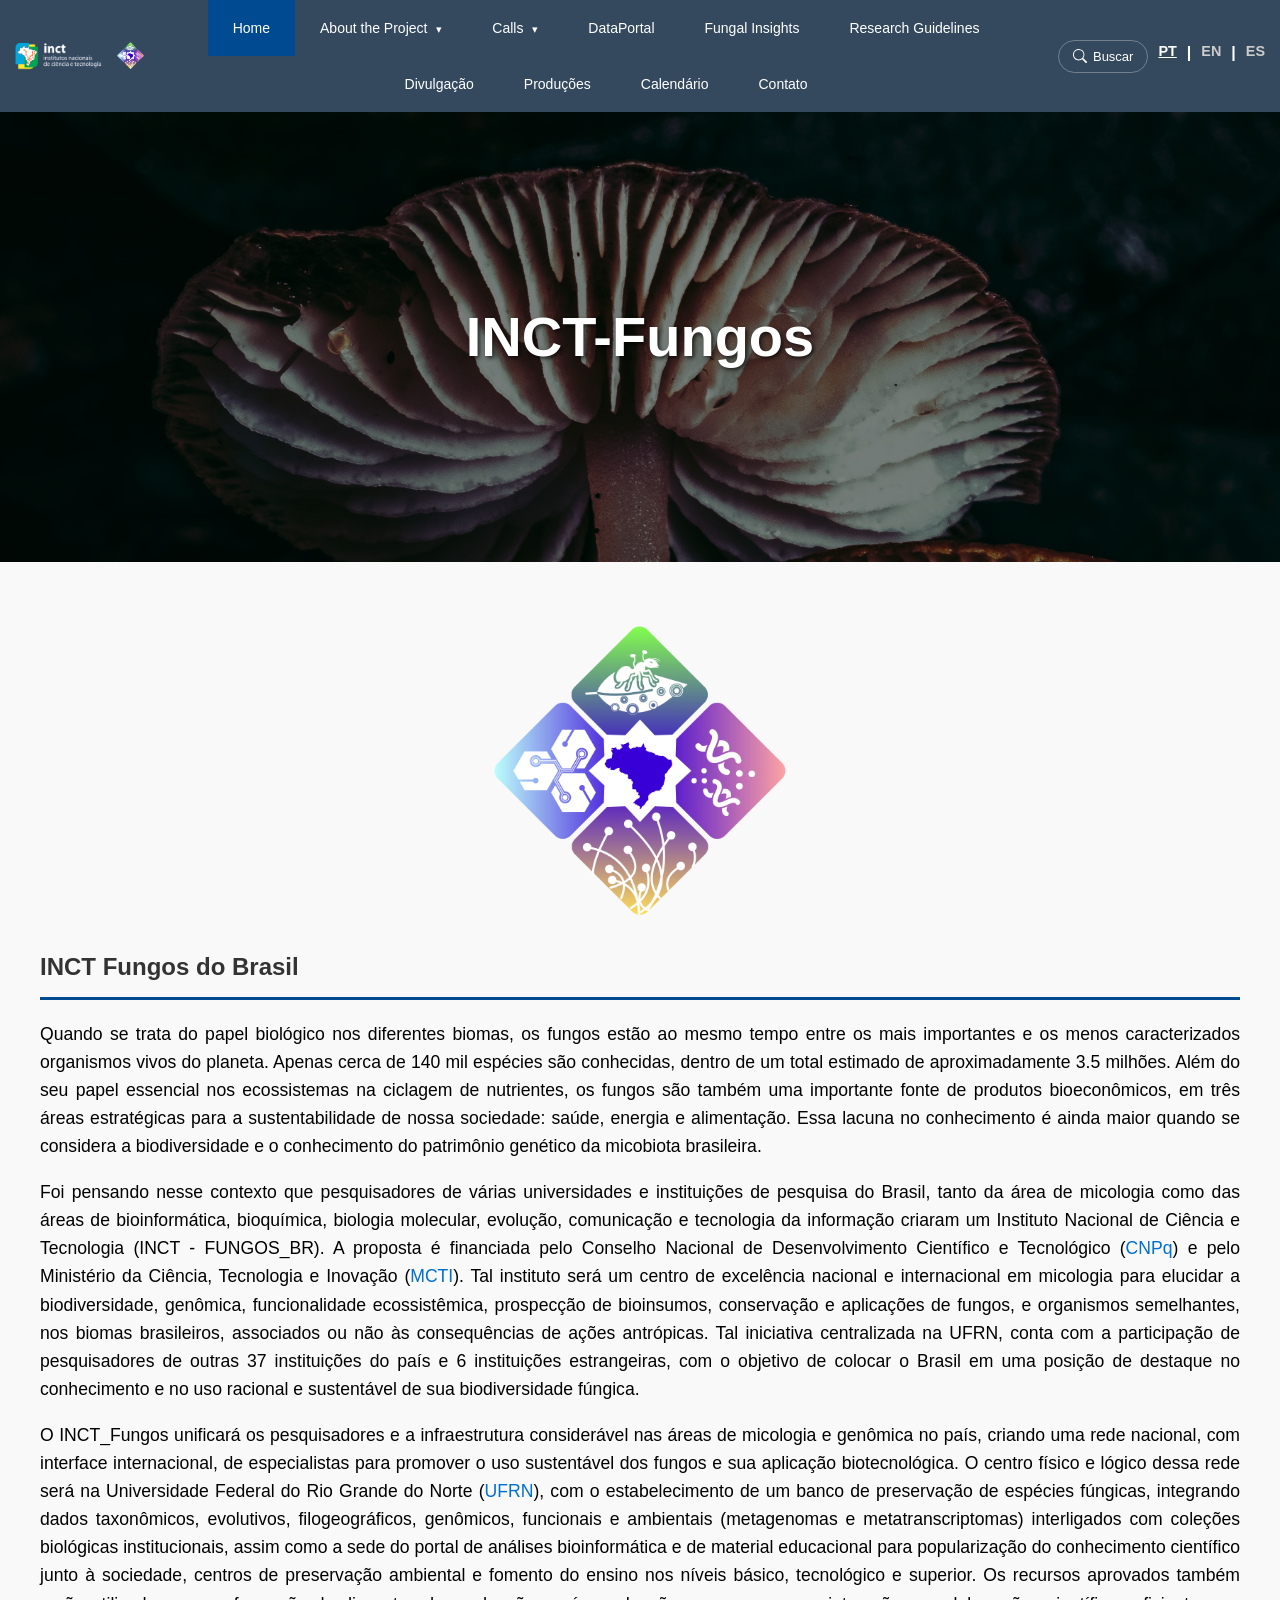
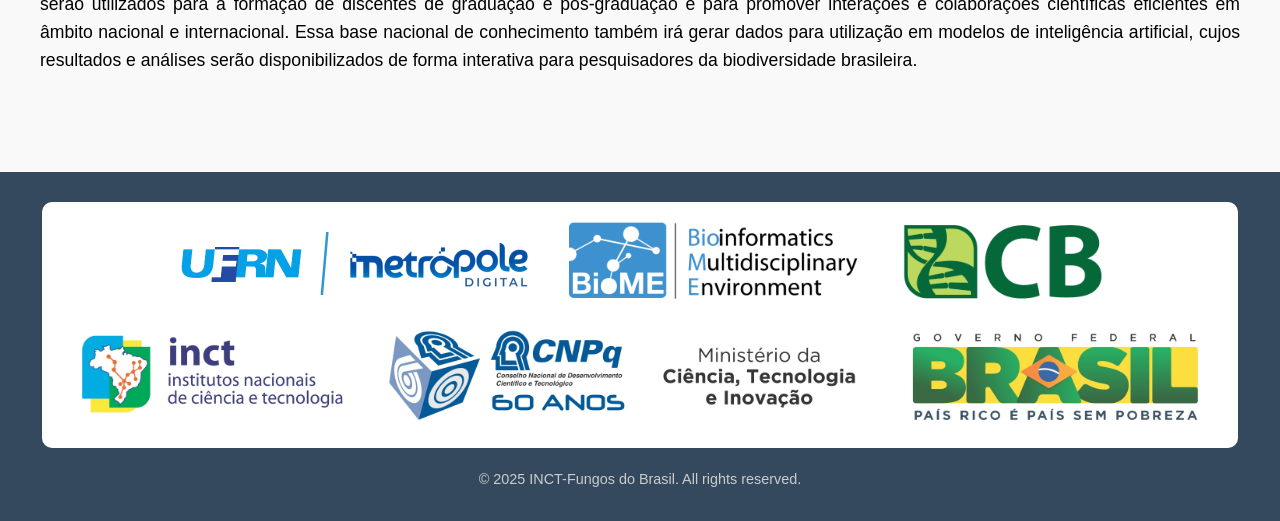
<file: index.html>
<!DOCTYPE html>
<html lang="pt-br">

<head>
    <meta charset="UTF-8">
    <!-- Google tag (gtag.js) -->
    <script async src="https://www.googletagmanager.com/gtag/js?id=G-DD23ERJZMT"></script>
    <script>
        window.dataLayer = window.dataLayer || [];
        function gtag() { dataLayer.push(arguments); }
        gtag('js', new Date());

        gtag('config', 'G-DD23ERJZMT');
    </script>
    <meta name="viewport" content="width=device-width, initial-scale=1.0">
    <title>INCT-Fungos</title>
    <link rel="icon" type="image/png" href="img/favicon-96x96.png" sizes="96x96" />
    <link rel="icon" type="image/svg+xml" href="img/favicon.svg" />
    <link rel="shortcut icon" href="img/favicon.ico" />
    <link rel="apple-touch-icon" sizes="180x180" href="img/apple-touch-icon.png" />
    <link rel="manifest" href="img/site.webmanifest" />

    <link rel="stylesheet" href="css/styles.css">
    <link rel="stylesheet" href="css/neomycologist.css">
    <link rel="stylesheet" href="css/search.css">
</head>

<body>

    <nav>
        <div class="logo-container" style="display: flex; align-items: center; gap: 15px;">
            <a href="#"><img src="img/INCT-geral.png" alt="INCT Logo" class="logo"></a>
            <a href="#"><img src="img/Fungos_BR.png" alt="INCT-Fungos Logo" class="logo"></a>
        </div>

        <div class="nav-links">
            <button class="tab-link active" onclick="openTab(event, 'home')">Home</button>

            <div class="dropdown">
                <button class="tab-link dropbtn" onclick="openTab(event, 'about')">About the Project <span
                        class="arrow">&#9662;</span></button>
                <div class="dropdown-content">
                    <button class="tab-link" onclick="openTab(event, 'committee')">Committee</button>
                    <button class="tab-link" onclick="openTab(event, 'team')">Team</button>
                    <button class="tab-link" onclick="openTab(event, 'institutions')">Institutions</button>
                    <button class="tab-link" onclick="openTab(event, 'documents')">Documents</button>
                </div>
            </div>
            <div class="dropdown">
                <button class="tab-link dropbtn" onclick="openTab(event, 'about')">Calls <span
                        class="arrow">&#9662;</span></button>
                <div class="dropdown-content">
                    <button class="tab-link" onclick="openTab(event, 'Open calls')">Open calls</button>
                    <button class="tab-link" onclick="openTab(event, 'Closed calls')">Closed calls</button>
                    <button class="tab-link" onclick="openTab(event, 'Results')">Results</button>
                </div>
            </div>

            <button class="tab-link" onclick="openTab(event, 'dataportal')">DataPortal</button>
            <button class="tab-link" onclick="openTab(event, 'fungalinsights')">Fungal Insights</button>
            <button class="tab-link" onclick="openTab(event, 'guidelines')">Research Guidelines</button>
            <button class="tab-link" onclick="openTab(event, 'outreach')">Divulgação</button>
            <button class="tab-link" onclick="openTab(event, 'productions')">Produções</button>
            <button class="tab-link" onclick="openTab(event, 'calendar')">Calendário</button>
            <button class="tab-link" onclick="openTab(event, 'contact')">Contato</button>
        </div>

        <div class="lang-switch">
            <button class="nav-search-btn" onclick="openSearchModal()" title="Buscar">
                <svg width="14" height="14" fill="currentColor" viewBox="0 0 16 16">
                    <path d="M11.742 10.344a6.5 6.5 0 1 0-1.397 1.398h-.001c.03.04.062.078.098.115l3.85 3.85a1 1 0 0 0 1.415-1.414l-3.85-3.85a1.007 1.007 0 0 0-.115-.1zM12 6.5a5.5 5.5 0 1 1-11 0 5.5 5.5 0 0 1 11 0z"/>
                </svg>
                <span>Buscar</span>
            </button>
                        <a href="index.html" class="active">PT</a> |
            <a href="index_en.html">EN</a> |
            <a href="index_es.html">ES</a>
        </div>
    </nav>

    <div id="banner-container">
        <section class="banner">
            <div class="banner-content">
                <h1>INCT-Fungos</h1>
            </div>
        </section>
    </div>

    <main>

        <div id="home" class="tab-content active">
            <img src="img/Fungos_BR.png" alt="INCT-Fungos Logo" class="logo-home">
            <h2>INCT Fungos do Brasil</h2>

            <p>Quando se trata do papel biológico nos diferentes biomas, os fungos estão ao mesmo tempo entre os mais
                importantes e os menos caracterizados organismos vivos do planeta. Apenas cerca de 140 mil espécies são
                conhecidas, dentro de um total estimado de aproximadamente 3.5 milhões. Além do seu papel essencial nos
                ecossistemas na ciclagem de nutrientes, os fungos são também uma importante fonte de produtos
                bioeconômicos, em três áreas estratégicas para a sustentabilidade de nossa sociedade: saúde, energia e
                alimentação. Essa lacuna no conhecimento é ainda maior quando se considera a biodiversidade e o
                conhecimento do patrimônio genético da micobiota brasileira.</p>

            <p>Foi pensando nesse contexto que pesquisadores de várias universidades e instituições de pesquisa do
                Brasil, tanto da área de micologia como das áreas de bioinformática, bioquímica, biologia molecular,
                evolução, comunicação e tecnologia da informação criaram um Instituto Nacional de Ciência e Tecnologia
                (INCT - FUNGOS_BR). A proposta é financiada pelo Conselho Nacional de Desenvolvimento Científico e
                Tecnológico (<a href="https://cnpq.br" target="_blank" rel="noopener noreferrer">CNPq</a>) e pelo
                Ministério da Ciência, Tecnologia e Inovação (<a href="https://www.gov.br/mcti/pt-br" target="_blank"
                    rel="noopener noreferrer">MCTI</a>). Tal instituto será um centro de excelência nacional e
                internacional em micologia para elucidar a biodiversidade, genômica, funcionalidade ecossistêmica,
                prospecção de bioinsumos, conservação e aplicações de fungos, e organismos semelhantes, nos biomas
                brasileiros, associados ou não às consequências de ações antrópicas. Tal iniciativa centralizada na
                UFRN, conta com a participação de pesquisadores de outras 37 instituições do país e 6 instituições
                estrangeiras, com o objetivo de colocar o Brasil em uma posição de destaque no conhecimento e no uso
                racional e sustentável de sua biodiversidade fúngica.</p>

            <p>O INCT_Fungos unificará os pesquisadores e a infraestrutura considerável nas áreas de micologia e
                genômica no país, criando uma rede nacional, com interface internacional, de especialistas para promover
                o uso sustentável dos fungos e sua aplicação biotecnológica. O centro físico e lógico dessa rede será na
                Universidade Federal do Rio Grande do Norte (<a href="https://ufrn.br" target="_blank"
                    rel="noopener noreferrer">UFRN</a>), com o estabelecimento de um banco de preservação de espécies
                fúngicas, integrando dados taxonômicos, evolutivos, filogeográficos, genômicos, funcionais e ambientais
                (metagenomas e metatranscriptomas) interligados com coleções biológicas institucionais, assim como a
                sede do portal de análises bioinformática e de material educacional para popularização do conhecimento
                científico junto à sociedade, centros de preservação ambiental e fomento do ensino nos níveis básico,
                tecnológico e superior. Os recursos aprovados também serão utilizados para a formação de discentes de
                graduação e pós-graduação e para promover interações e colaborações científicas eficientes em âmbito
                nacional e internacional. Essa base nacional de conhecimento também irá gerar dados para utilização em
                modelos de inteligência artificial, cujos resultados e análises serão disponibilizados de forma
                interativa para pesquisadores da biodiversidade brasileira.</p>
        </div>

        <div id="about" class="tab-content">
            <img src="img/Fungos_BR.png" alt="INCT-Fungos Brasil"
                style="display: block; margin: 0 auto; max-width: 300px;">
            <h2>Objetivos</h2>
            <h3>Objetivo Geral</h3>
            <p>Estabelecer a Rede INCT-Fungos do Brasil como um centro de excelência nacional e internacional em
                micologia, a fim de elucidar a biodiversidade, genômica, funcionalidade ecossistêmica e aplicações de
                fungos e organismos semelhantes a fungos em biomas e microhabitats brasileiros.</p>
            <h3>Objetivos específicos</h3>
            <ol>
                <li>Contribuir para a formação de recursos humanos em nível de graduação e pós graduação. O INCT
                    FUNGOS_BR é composto de pesquisadores que orientam em 39 Programas de Pós Graduação nas cinco
                    diferentes regiões brasileiras.</li>
                <li>Contribuir para a formação continuada de pesquisadores e estudantes, principalmente em grupos de
                    fungos negligenciados, através da oferta de disciplinas remotas de graduação e pós-graduação
                    em micologia, biotecnologia fúngica e bioinformática aplicada oferecido por professores do Brasil
                    e do exterior.</li>
                <li>Desenvolver cursos de curta duração e workshops avançados (on line e/ou presencial) para
                    capacitação em metodologias <em>ômicas</em>, de culturoma, bioensaios, química e taxonomia de
                    fungos.</li>
                <li>Estabelecer parcerias estratégicas com instituições líderes em micologia e biotecnologia
                    fúngica em diferentes continentes e implementar um programa de mobilidade internacional para
                    pesquisadores e estudantes do INCT-Fungos do Brasil.</li>
                <li>Fomentar e organizar congressos internacionais bienais sobre biodiversidade fúngica e suas
                    aplicações biotecnológicas.</li>
                <li>Prospectar, identificar e caracterizar fungos com potencial biotecnológico em ecossistemas
                    brasileiros e microhabitas contaminados por metais pesados e agrotóxicos, com especial atenção
                    aos biomas Pantanal, Amazônia e Caatinga, para desenvolvimento de produtos para biorremediação.
                </li>
                <li>Prospectar, identificar e caracterizar fungos com potencial biotecnológico associados ou não à
                    plantas endêmicas, dos biomas brasileiros, com especial atenção aos biomas Pantanal, Amazônia e
                    Caatinga, visando o desenvolvimento de bioinsumos para promoção de crescimento de planta e
                    controle de fitopatógenos.</li>
                <li>Prospectar, identificar e caracterizar fungos com potencial biotecnológico associados ou não a
                    insetos dos diferentes biomas brasileiros, com especial atenção aos biomas Pantanal, Amazônia e
                    Caatinga, para desenvolvimento de bioinsumos controle biológico de pragas.</li>
                <li>Caracterizar fungos associados a humanos e animais a fim de compreender a relação
                    patógeno-hospedeiro, mecanismos de resistência, bem como avaliar novas formas de controle.</li>
                <li>Obter e analisar dados genômicos, transcriptômicos e proteômicos de linhagens fúngicas isoladas
                    e caracterizadas com foco em fungos de interesse ambiental, agroflorestal, médico e veterinário,
                    visando criar uma base de dados genômicos abrangente para estudos comparativos e aplicações
                    biotecnológicas.</li>
                <li>Estabelecer um repositório genômico das espécies-tipo de fungos brasileiros depositados em
                    herbários e coleções micológicas, visando preservar <em>in silico</em> os recursos genéticos da
                    funga brasileira para a comunidade científica.</li>
                <li>Realizar o desbloqueio e/ou superexpressão de genes ou vias metabólicas de interesse
                    biotecnológico, visando a obtenção de moléculas ou proteínas de interesse.</li>
                <li>Criar uma base nacional de conhecimento (<em>knowledge base</em>) para utilização local em modelos
                    de inteligência artificial, cujos dados e análises serão disponibilizados de forma interativa
                    para pesquisadores da biodiversidade brasileira.</li>
                <li>Estabelecer, sem redundâncias, uma infraestrutura integrada, unificada e automatizada análise de
                    genomas, transcriptomas e proteomas, catalogação, análise, armazenamento e utilização dos dados
                    moleculares gerados de espécies de fungos do Brasil</li>
                <li>Desenvolver o portal <strong>TupiniM<sup>AI</sup><sub>Y</sub>CO</strong>, uma base de conhecimento
                    unificada com informações da biodiversidade de fungos em biomas brasileiros, integrando dados
                    ecológicos, taxonômicos, evolutivos, filogeográficos, genômicos, moleculares e funcionais,
                    interligado com coleções biológicas institucionais.</li>
                <li>Caracterizar os fungos tipo e os isolados de referência oriundos de ecossistemas brasileiros com
                    especial atenção aos biomas Pantanal, Amazônia e Caatinga, para a obtenção dos dados
                    genômicos.</li>
                <li>Consolidar o banco de fungos brasileiros do Fungos_BR para sua preservação <em>ex situ</em> bem
                    como ser referência da biodiversidade de ecossistemas brasileiros com especial atenção aos biomas
                    Pantanal, Amazônia e Caatinga em coleções de culturas e herbários de referência nacional.</li>
                <li>Aprimorar o conhecimento sobre o estado de conservação de espécies da Funga Brasileira.</li>
                <li>Estabelecer parcerias com setor privado para avaliação e validação de bioinsumos biológicos do
                    INCT-Fungos do Brasil.</li>
                <li>Elaborar e executar atividades de extensão para formação continuada de professores do ensino
                    médio.</li>
                <li>Organizar e executar feiras de ciências com foco em Fungos Brasileiros para alunos do ensino médio
                    e fundamental</li>
                <li>Publicar conteúdos sobre os resultados do projeto em mídias sociais: Instagram, Facebook, X e
                    TikTok.</li>
                <li>Publicar os dados em revistas indexadas de circulação internacional</li>
                <li>Capacitar e estruturar rede de Cientistas Cidadãos para monitoramento de espécies ameaçadas em
                    áreas de interesse através do aplicativo MIND.Funga</li>
                <li>Organizar e implementar o museo virtual de micologia do INCT Funga -Brasil</li>
                <li>Organizar e editorar livro sobre biodiversidade, genômica, e aplicações biotecnológicas de
                    fungos brasileiros</li>
                <li>Analisar dados genômicos, transcriptômicos e proteômicos de linhagens fúngicas isoladas e
                    caracterizadas com foco em fungos de interesse ambiental, agroflorestal, médico e veterinário,
                    visando criar uma base de dados genômicos abrangente para estudos comparativos e aplicações
                    biotecnológicas.</li>
                <li>Acessar a diversidade de fungos do solo nos diferentes biomas brasileiros utilizando métodos
                    independentes de cultivo - <em>metabarcoding</em>.</li>
            </ol>
            <h3>Metas</h3>
            <ol>
                <li>Formação de pelo menos 210 IC.</li>
                <li>Formação de pelo menos 14 doutores nos 32 Programas de Pós Graduação em nível de doutorado que
                    participam da proposta.</li>
                <li>Formação de pelo menos 35 mestrandos nos 39 Programas de Pós Graduação em nível de mestrado
                    que participam da proposta.</li>
                <li>Formação de pelo menos 350 alunos de graduação em diferentes graduações de instituições de
                    ensino superior no Brasil.</li>
                <li>Formação de pelo menos 175 alunos de pós-graduação em diferentes Programas de Pós Graduação.
                </li>
                <li>Capacitação de pelo menos 280 profissionais ao final do projeto.</li>
                <li>Intercâmbio de pelo menos 7 estudantes para realização de doutorado sanduíche.</li>
                <li>Capacitação de pelo menos 6 pós doutoramento no exterior.</li>
                <li>Realização de pelo menos 7 visitas técnicas de curta duração no exterior.</li>
                <li>Realização de 1 congressos ao longo do projeto.</li>
                <li>Isolamento, caracterização e preservação ex situ de pelo menos 300 fungos capazes de
                    biorremediarem metais pesados e defensivos agrícolas.</li>
                <li>Isolamento, caracterização e preservação ex situ de pelo menos 400 fungos capazes de promoverem
                    o crescimento vegetal e controlarem fitopatógenos de espécies de interesse agronômico e
                    florestal.</li>
                <li>Isolamento, caracterização e preservação ex situ de pelo menos 200 fungos capazes de atuarem no
                    controle de pragas de plantas de interesse agroflorestal.</li>
                <li>Isolamento, caracterização e preservação ex situ de pelo menos 400 fungos associados a
                    patossistemas humanos e animais.</li>
                <li>Avaliação de mecanismos de patogenicidade e resistência a agentes quimioterápicos das linhagens
                    resistentes a antibióticos.</li>
                <li>Prospecção e caracterização de pelo menos 30 novos agentes quimioterápicos.</li>
                <li>Sequenciamento e análise genômica de 1300 linhagens fúngicas isoladas nos objetivos 5, 6, 7 e 8.
                </li>
                <li>Sequenciamento e análise genômica de pelo menos 1400 espécies-tipo de fungos brasileiros.</li>
                <li>Criação e lançamento de um banco de dados online de acesso aberto contendo os genomas das
                    espécies-tipo sequenciadas.</li>
                <li>Criação de banco de dados <em>online</em> contendo ferramentas (scripts, softwares) para
                    desbloqueio e/ou superexpressão de genes ou vias metabólicas de interesse biotecnológico.</li>
                <li>Criação de banco de dados online contendo ferramentas (scripts, softwares) para utilização local
                    em modelos de inteligência artificial.</li>
                <li>Infraestrutura integrada, unificada e automatizada, análise de genomas, transcriptomas e proteomas,
                    catalogação, análise, armazenamento e utilização dos dados moleculares gerados de espécies de
                    fungos do Brasil.</li>
                <li>Desenvolver o portal TupiniMYAICO.</li>
                <li>Isolamento, caracterização e preservação ex situ de pelo menos 700 fungos.</li>
                <li>Preservação ex situ de pelo menos 700 fungos.</li>
                <li>Avaliar, de forma manual, o estado de conservação e disponibilizar dados na plataforma <em><a
                            href="https://redlist.info/en/iucn/welcome" target="_blank" rel="noopener noreferrer">The
                            Global Fungal Red List</a></em> de pelo menos 10 espécies de fungos.</li>
                <li>Desenvolver e testar um programa computacional para avaliação automatizada do estado de
                    conservação de fungos.</li>
                <li>Estabelecimento e assinatura de pelo menos 3 termos de cooperação técnica para desenvolvimento de
                    tecnologias.</li>
                <li>Oferta de pelo menos 14 cursos de extensão para capacitação de professores da rede de ensino
                    municipal e estadual em práticas de micologia adaptadas ao ensino médio e fundamental.</li>
                <li>Formação de pelo menos 100 professores da rede de ensino municipal e estadual em práticas de
                    micologia adaptadas ao ensino médio e fundamental.</li>
                <li>Organização de 2 feiras de ciências ao longo do projeto.</li>
                <li>Elaboração e publicação de pelo menos 1000 conteúdos para as redes sociais ao longo da
                    execução do projeto.</li>
                <li>Publicação de pelo menos 100 artigos.</li>
                <li>Aplicativo disponível nas plataformas digitais.</li>
                <li>Organizar e implementar o Museo Virtual de Micologia (MuViM) do INCT Funga -Brasil.</li>
                <li>Publicação de 2 livros ao longo da execução do projeto.</li>
                <li>Oferta de pelo menos 4 cursos anuais.</li>
                <li>Sequenciar os genomas de pelos menos 300 fungos isolados e caracterizados.</li>
                <li>Sequenciar os genomas de pelos menos 200 fungos isolados e caracterizados</li>
                <li>Sequenciar os genomas de pelos menos 400 fungos isolados e caracterizados.</li>
                <li>Avaliação da toxicidade dos novos agentes quimioterápicos.</li>
                <li>Montagem, anotação e análises filogenômicas de pelo menos 1000 linhagens fúngicas cultiváveis.
                </li>
                <li>Montagem, anotação e análises filogenômicas de pelo menos 1400 espécies- tipo de fungos
                    brasileiros</li>
                <li>Caracterizar a composição e abundância de fungos do solo do Pampa, Cerrado, Pantanal, Amazônia e
                    Caatinga pelo sequenciamento de barcoding usando DNA ambiental.</li>
                <li>Preservação <em>ex situ</em> do DNA ambiental extraído do solo dos diferentes biomas brasileiros.
                </li>
            </ol>
        </div>

        <div id="committee" class="tab-content">
            <h2>Management Committee</h2>

            <h3>Coordination</h3>

            <div class="committee-member">
                <img src="img/GotoBT.gif" alt="Bruno Tomio Goto">
                <div class="info">
                    <h4>Bruno Tomio Goto</h4>
                    <h5>Bio</h5>
                    <p>Doutor em Biologia de Fungos pela Universidade Federal de Pernambuco (2005-2009), desenvolvendo
                        as pesquisas no Laboratório de Micorrizas do Departamento de Micologia. Atualmente Professor
                        Associado da Universidade Federal do Rio Grande do Norte na área de Botânica e Micologia com
                        ênfase em Taxonomia e Sistemática de Fungos. Vice-coordenador do Programa de Pós-grduação em
                        Sistemática e Evolução entre 2011 e 2014. Coordenador do Programa de Pós-graduação em
                        Sistemática e Evolucão 2014 a 2018 (Conceito 5-Capes) e desenvolve sua pesquisa no Laboratório
                        de Biologia de Micorrizas. É atual Segundo secretário da nova diretoria (Micologia em Expansão)
                        da Sociedade Brasileira de Micologia gestão 2023-2027, e Editor-Chefe do Boletim Micobiota,
                        revista de divulgação científica da Sociedade Brasileira de Micologia. Desenvolve pesquisas em
                        taxonomia, filogenia, ecologia e evolução de Glomeromycota, atuando também em taxonomia e
                        sistemática de Mucoromycota com ênfase em Endogonales. Já descreveu duas classes, duas ordens,
                        três famílias, 21 gêneros e 46 espécies de fungos. Curador da área de Glomeromycota da
                        iniciativa internacional Outline of Fungi (http://outlineoffungi.org).</p>
                    <h5>Links</h5>
                    <ul>
                        <li><a href="http://lattes.cnpq.br/5968043766728580" target="_blank"
                                rel="noopener noreferrer">Lattes</a></li>
                        <li><a href="https://orcid.org/0000-0001-6157-4954" target="_blank"
                                rel="noopener noreferrer">OrcID</a></li>
                        <li><a href="http://glomeromycota.wix.com/lbmicorrizas" target="_blank"
                                rel="noopener noreferrer">Group Page</a></li>
                    </ul>
                </div>
            </div>

            <div class="committee-member">
                <img src="img/SoaresMA.gif" alt="Marcos Antônio Soares">
                <div class="info">
                    <h4>Marcos Antônio Soares</h4>
                    <h5>Bio</h5>
                    <p>Licenciado e bacharel em Ciências Biológicas, com mestrado e doutorado em genética de fungos
                        filamentosos. Desde 2008, é professor na Universidade Federal de Mato Grosso (câmpus Cuiabá)
                        atuando na área de Microbiologia. Coordena o grupo de pesquisa focado em microbiologia agrícola
                        e ambiental, cujos trabalhos são desenvolvidos no Laboratório de Biotecnologia e Ecologia
                        Microbiana (LABEM). O objetivo geral do LABEM é compreender a estrutura de comunidades
                        microbianas ambientais e ou associadas a macroorganismos (plantas e animais), o papel funcional
                        da microbiota, e desenvolver produtos e processos biotecnológicos com bactérias e fungos. O
                        LABEM implementou diversos ensaios eco-toxicológicos e toxicológicos utilizando modelos
                        biológicos.</p>
                    <h5>Links</h5>
                    <ul>
                        <li><a href="http://lattes.cnpq.br/3256599670262972" target="_blank"
                                rel="noopener noreferrer">Lattes</a></li>
                        <li><a href="https://orcid.org/0000-0002-8938-3188" target="_blank"
                                rel="noopener noreferrer">OrcID</a></li>
                    </ul>
                </div>
            </div>

            <hr>
            <h3>Members</h3>

            <div class="committee-member">
                <img src="img/SilvaGF.gif" alt="Gilvan Ferreira da Silva">
                <div class="info">
                    <h4>Gilvan Ferreira da Silva</h4>
                    <h5>Bio</h5>
                    <p>Possui graduação em Ciências Biológicas pela Universidade Federal de Sergipe (1999), mestrado em
                        Genética e Melhoramento de Plantas pela Universidade Federal de Lavras (2003) e doutorado em
                        Microbiologia (Genética Molecular e de Microrganismos) pela Universidade Federal de Viçosa
                        (2007), Pós-doutorado em genômica funcional pelo Plant Research International (PRI) - Wageningen
                        University (2010) e em genômica aplicada pelo Rothamsted Research (UK) 2016. Atualmente é
                        pesquisador A da Empresa Brasileira de Pesquisa Agropecuária - EMBRAPA. Coordenador do
                        Laboratório de Biologia Molecular e Genômica da Embrapa Amazônia Ocidental. Tem experiência na
                        área de Genética, com ênfase em Biologia Molecular, atuando principalmente nos seguintes temas:
                        genômica, genes de patogenicidade, genes de resistência, interação planta-patógeno, diversidade
                        e estrutura de população, genômica funcional (<em>gene Knockout</em> e <em>Knockdown</em>),
                        edição gênica via CRISPR/Cas e mineração de genomas voltado a pesquisa e descoberta de compostos
                        bioativos do metabolismo secundário em microrganismos. Bolsista Produtividade I do programa
                        Produtividade em CT&I -Fapeam.</p>
                    <h5>Links</h5>
                    <ul>
                        <li><a href="http://lattes.cnpq.br/1000535673605322" target="_blank"
                                rel="noopener noreferrer">Lattes</a></li>
                        <li><a href="https://orcid.org/0000-0003-2828-8299" target="_blank"
                                rel="noopener noreferrer">OrcID</a></li>
                    </ul>
                </div>
            </div>

            <div class="committee-member">
                <img src="img/Yano-MeloAM.gif" alt="Adriana Mayumi Yano-Melo">
                <div class="info">
                    <h4>Adriana Mayumi Yano-Melo</h4>
                    <h5>Bio</h5>
                    <p>Possui graduação em Ciências Biológicas pela Universidade Estadual Paulista Júlio de Mesquita
                        Filho - Unesp (1990), mestrado em Criptógamos pela Universidade Federal de Pernambuco (1994) e
                        doutorado em Ciências Biológicas pela Universidade Federal de Pernambuco (2002). Atualmente é
                        professora titular da Universidade Federal do Vale do São Francisco (Univasf). Participa como
                        professora permanente do Programa de Pós-graduação em Biologia Fungos da Universidade Federal de
                        Pernambuco e do Curso de Pós-graduação em Agronomia/Produção Vegetal da Univasf. Atuou no
                        período de 2012 a 2021 como Editor Associado da revista Acta Botanica Brasilica e no período de
                        2015 a 2019 como membro da Comissão de Assessoramento da Câmara de Ciências Biológicas da
                        Facepe, retornando a esta câmara em novembro de 2023. Tem experiência na área de Botânica e
                        Microbiologia, com ênfase em Botânica Aplicada e Microbiologia do Solo, atuando principalmente
                        nos seguintes temas: ecologia, aplicação e produção de fungos micorrízicos arbusculares, uso de
                        FMA na mitigação de estresse abiótico no semiárido e produção de mudas.</p>
                    <h5>Links</h5>
                    <ul>
                        <li><a href="http://lattes.cnpq.br/9076184948422530" target="_blank"
                                rel="noopener noreferrer">Lattes</a></li>
                        <li><a href="https://orcid.org/0000-0003-2637-7183" target="_blank"
                                rel="noopener noreferrer">OrcID</a></li>
                    </ul>
                </div>
            </div>

            <div class="committee-member">
                <img src="img/Goes-Neto.jpeg" alt="Aristóteles Góes-Neto">
                <div class="info">
                    <h4>Aristóteles Góes-Neto</h4>
                    <h5>Bio</h5>
                    <p>Aristóteles Góes-Neto é graduado em Ciências Biológicas pela UFBA (1994), Doutor em Botânica pela
                        UFRGS (2001), com Pós-Doutorado pela FIOCRUZ-MG (2013), e atualmente é Professor Adjunto do
                        Departamento de Microbiologia do Instituto de Ciências Biológicas (ICB) da UFMG e
                        Membro Correspondente da Academia de Ciências e Humanidades de Göttingen na Baixa Saxônia
                        (Alemanha).
                        Foi Coordenador do Programa de Pós-Graduaçao em Bioinformatica (conceito 7, CAPES) (2020-2024),
                        Coordenador do Centro de Estudos Norte-Americanos (CENA) da UFMG (2018-2022) e é lider do Grupo
                        de Pesquisa (CNPq), Biologia Molecular e Computacional de Fungos (BMCF). Foi ainda Professor
                        Pleno do Departamento de Ciências Biológicas da UEFS (1995-2016), Coordenador do Laboratório
                        de Pesquisa em Microbiologia (LAPEM) (2002-2016), Coordenador do Programa de Pós-Graduação
                        (níveis Mestrado e Doutorado) em Biotecnologia da UEFS (2006-2011) e Fundador e Gerente Técnico
                        da Broto, Incubadora de Biotecnologia da UEFS e UESC (2007-2016). É docente permanente e
                        orientador de Mestrado e Doutorado dos Programas de Pós-Graduação (Mestrado e Doutorado) em
                        Microbiologia (UFMG, conceito 7, CAPES) e Bioinformática (UFMG, conceito 7, CAPES), e docente
                        colaborador dos Programas de Pós-Graduação em Inovação Tecnológica e Biofarmacêutica
                        (UFMG, conceito 5, CAPES) e Biotecnologia (UEFS, conceito 5, CAPES). É atualmente
                        Pesquisador do CNPq (nível 1D). Suas linhas de pesquisa compreendem Biologia e Biotecnologia
                        de Fungos e (Meta)ômicas. Já publicou 268 artigos (peer-reviewed), 16 capítulos de livros, 1
                        livro
                        e depositou 11 patentes, 1 das quais a carta-patente já foi concedida. Já supervisionou 17
                        Pós-Doutores e orientou, como orientador principal, 29 Doutores e 28 Mestres. Foi o coordenador
                        de 14 projetos e redes de pesquisa e/ou desenvolvimento tecnológico financiados por agências
                        governamentais federais e estaduais brasileiras (CNPq, CAPES, FAPESB), agências
                        internacionais (NSF - E.U.A.), empresas privadas (PETROBRAS, Michelin) e atualmente coordena
                        8 projetos científicos financiados pelo CNPq, 3 pela FAPEMIG e 1 pela CAPES. Apresenta fator
                        H= 43 na Base de dados: Google Scholar (Acesso em:
                        https://scholar.google.com/citations?hl=enuser=pgZgNn0AAAAJ).
                        Apresenta fator H= 34 na Base de Dados Scopus (Acesso em:
                        https://www.scopus.com/authid/detail.uri?authorId=6603213836).
                        Apresenta fator H= 32 na Base de Dados Web of Science (Acesso:
                        https://www.webofscience.com/wos/author/record/919908).
                        ORCID ID: https://orcid.org/0000-0002-7692-6243.</p>
                    <h5>Links</h5>
                    <ul>
                        <li><a href="http://lattes.cnpq.br/6134133834289438" target="_blank"
                                rel="noopener noreferrer">Lattes</a></li>
                        <li><a href="https://orcid.org/0000-0002-7692-6243" target="_blank"
                                rel="noopener noreferrer">OrcID</a></li>
                    </ul>
                </div>
            </div>

            <div class="committee-member">
                <img src="img/LimaJPMS.gif" alt="João Paulo Matos Santos Lima">
                <div class="info">
                    <h4>João Paulo Matos Santos Lima</h4>
                    <h5>Bio</h5>
                    <p>Biólogo, Especialista em Bioinformática, Mestre e Doutor em Bioquímica. Tem experiência na área
                        de Bioquímica, Biologia Molecular e Bioinformática. Tem como principal linha de pesquisa
                        Evolução de Moléculas e Vias Metabólicas, utilizando abordagens da Bioinformática/Bioinformática
                        Estrutural e da Filogenia Molecular. Atualmente, é Professor Titular do Departamento de
                        Bioquímica, Centro de Biociências da Universidade Federal do Rio Grande do Norte, membro
                        permanente do Programa de Pós-Graduação em Bioinformática (PPg-Bioinfo-IMD/UFRN), pesquisador
                        (P.I.) do Centro Multiusuário de Bioinformática (CMB/IMD/UFRN) e pesquisador associado do
                        Instituto de Medicina Tropical do RN (IMT-RN).</p>
                    <h5>Links</h5>
                    <ul>
                        <li><a href="https://lattes.cnpq.br/3289758851760692" target="_blank"
                                rel="noopener noreferrer">Lattes</a></li>
                        <li><a href="https://orcid.org/0000-0002-6113-8834" target="_blank"
                                rel="noopener noreferrer">OrcID</a></li>
                        <li><a href="https://evomol-lab.github.io" target="_blank" rel="noopener noreferrer">Group
                                Page</a></li>
                    </ul>
                </div>
            </div>

            <div class="committee-member">
                <img src="img/CaceresMES.gif" alt="Marcela Eugenia da Silva Caceres">
                <div class="info">
                    <h4>Marcela Eugenia da Silva Caceres</h4>
                    <h5>Bio</h5>
                    <p>Bacharelado em Ciências Biológicas pela Universidade Federal de Pernambuco, Mestrado em Biologia
                        de Fungos pela Universidade Federal de Pernambuco e Doutorado em Ciências Naturais pela
                        Universidade de Bayreuth, Alemanha, na área de Liquenologia. Atua como docente do núcleo
                        permanente do Programa de Pós-graduação em Biologia de Fungos da Universidade Federal de
                        Pernambuco e do Programa de Pós-graduação em Ciências Naturais da Universidade Federal de
                        Sergipe. Líder do Grupo Taxonomia e Ecologia de Liquens. Atua nas áreas de taxonomia de fungos
                        liquenizados (liquens), ecologia e conservação de fungos liquenizados corticícolas e foliícolas
                        da Mata Atlântica, Amazônia e Semi-árido. Atualmente é Professora Titular do Departamento de
                        Bologia, da Universidade Federal de Sergipe (UFS).</p>
                    <h5>Links</h5>
                    <ul>
                        <li><a href="https://lattes.cnpq.br/3801791273361463" target="_blank"
                                rel="noopener noreferrer">Lattes</a></li>
                        <li><a href="https://orcid.org/0000-0002-5612-1309" target="_blank"
                                rel="noopener noreferrer">OrcID</a></li>
                    </ul>
                </div>
            </div>

            <div class="committee-member">
                <img src="img/Zerillo.gif" alt="Marcelo Marques Zerillo">
                <div class="info">
                    <h4>Marcelo Marques Zerillo</h4>
                    <h5>Bio</h5>
                    <p>Professor Adjunto do Departamento de Botânica e Ecologia (Instituto de Biociências), da
                        Universidade
                        Federal de Mato Grosso - campus Cuiabá. Licenciado em Ciências Biológicas, pela Universidade
                        Estadual
                        Paulista Júlio de Mesquita Filho de Rio Claro (2000), e doutor pelo Programa de Pós-Graduação
                        Interunidades
                        em Biotecnologia, da Universidade de São Paulo (2008). Trabalhou como pesquisador
                        (pós-doutorado) de 2008 a
                        2013 na Colorado State University (Bioagricultural Sciences and Pest Management Department), com
                        bolsa do
                        Departamento de Agricultura dos Estados Unidos (USDA). Foi pesquisador (pós-doutorado) de 2015 a
                        2016 na
                        Nederlands Instituut voor Ecologie (NIOO-KNAW) (Microbial Ecology Department), com bolsa
                        Capes/NUFFIC.
                        De 2018 a 2022 integrou o grupo GEMACana (projeto temático FAPESP), inicialmente com bolsa de
                        capacitação
                        técnica em bioinformática (TT5) e posteriormente como colaborador.Em sua carreira acadêmica
                        trabalhou com
                        bactérias, fungos e oomicetos isolados de plantas ou solo, descritos como saprófitos, patógenos,
                        endófitos
                        e promotores de crescimento vegetal. Estudou também a composição e estrutura funcional de
                        comunidades
                        microbianas edáficas de canaviais brasileiros. Tem experiência nas áreas de: Microbiologia
                        Ambiental;
                        Genética de Microrganismos; e Bioinformática, com ênfase em: Genética Molecular de
                        Microrganismos;
                        Genômica/Transcriptômica/Proteômica; Análise Comparativa de Genomas Microbianos; e
                        Sequenciamento e
                        Anotação de Genomas Microbianos. Trabalhou com: bactérias (<emph>Leifsonia spp., Xylella spp.,
                            Xanthomonas spp.,
                            Gluconacetobacter spp., Lonsdalea spp. e Granulicella spp.</emph>); oomycetos (<emph>Pythium
                            spp. e
                            Phytophthoras spp.</emph>); e fungos (<emph>Geosmithia morbida</emph>).</p>
                    <h5>Links</h5>
                    <ul>
                        <li><a href="https://lattes.cnpq.br/6555763832334251" target="_blank"
                                rel="noopener noreferrer">Lattes</a></li>
                        <li><a href="https://orcid.org/0000-0001-9671-2894" target="_blank"
                                rel="noopener noreferrer">OrcID</a></li>
                    </ul>
                </div>
            </div>

            <div class="committee-member">
                <img src="img/Lima-NetoRG.gif" alt="Reginaldo Gonçalves de Lima Neto">
                <div class="info">
                    <h4>Reginaldo Gonçalves de Lima Neto</h4>
                    <h5>Bio</h5>
                    <p>Professor Adjunto da Área Acadêmica de Medicina Tropical do Centro de Ciências Médicas da
                        Universidade Federal de Pernambuco. Bacharel em Ciências Biológicas pela Universidade Federal de
                        Pernambuco. Mestre e Doutor em Biologia de Fungos pela Universidade Federal de Pernambuco com
                        período sanduíche na Universidade do Minho, Portugal. Pós-Doutorado concluído através do
                        Programa Nacional de Pós-Doutorado (PNPD Institucional CAPES/UFPE processo 2.793/2011).
                        Professor Visitante na Universidade de Nantes, França, em 2023. Coordenador do PPG em Medicina
                        Tropical da UFPE (2023-2027). Membro Permanente do PPG em Biologia de Fungos (PPGBF/UFPE).
                        Coordenador do Laboratório Multiusuário em Pesquisa e Diagnóstico em Doenças Tropicais da UFPE.
                        Micologista da Residência Médica em Dermatologia do Hospital das Clínicas/UFPE. Membro do Núcleo
                        gestor do Laboratório Multiusuário de Segurança Biológica nível 3 da UFPE. Membro do corpo
                        editorial do periódico The Open Microbiology Journal (1874-2858). Possui experiência na área de
                        Microbiologia Médica, com ênfase no Diagnóstico por métodos proteômicos pela técnica de
                        MALDI-TOF MS; Testes de Sensibilidade a Antimicrobianos e Detecção de proteínas de
                        resistência/virulência microbianas por espectrometria de massas. Atua ainda em temas
                        relacionados a Saúde Pública com ênfase em Limpeza e Desinfecção de Superfícies Fixas em
                        Unidades de Saúde e em Auditoria em Sistemas de Saúde. É líder do grupo de pesquisa "Proteômica
                        de microrganismos, processos infecciosos e neoplásicos".</p>
                    <h5>Links</h5>
                    <ul>
                        <li><a href="http://lattes.cnpq.br/9993875563206244" target="_blank"
                                rel="noopener noreferrer">Lattes</a></li>
                        <li><a href="https://orcid.org/0000-0002-8846-877X" target="_blank"
                                rel="noopener noreferrer">OrcID</a></li>
                    </ul>
                </div>
            </div>


        </div>

        <div id="team" class="tab-content">
            <h2>Team</h2>

            <h3>Administrative Staff</h3>
            <table>
                <thead>
                    <tr>
                        <th>Nome</th>
                        <th>Formação</th>
                        <th>Instituição</th>
                        <th>Áreas de Atuação</th>
                    </tr>
                </thead>
                <tbody>
                    <tr>
                        <td><a href="http://lattes.cnpq.br/7387460499971895" target="_blank"
                                rel="noopener noreferrer"><strong>Danielle Karla Alves da Silva</strong></a></td>
                        <td>Doutorado</td>
                        <td>UFPE</td>
                        <td>Botânica Aplicada, Fungos Micorrizicos.</td>
                    </tr>
                    <tr>
                        <td><a href="http://lattes.cnpq.br/3882637962783909" target="_blank"
                                rel="noopener noreferrer"><strong>Irani da Silva de Morais</strong></a></td>
                        <td>Doutorado</td>
                        <td>Centro de Pesquisa Agroflorestal da Amazônia Ocidental - CPAA-AM-Brasil</td>
                        <td>-</td>
                    </tr>
                    <tr>
                        <td><a href="http://lattes.cnpq.br/9353769923577373" target="_blank"
                                rel="noopener noreferrer"><strong>Laise de Holanda</strong></a></td>
                        <td>Doutorado</td>
                        <td>UFPE</td>
                        <td>Taxonomia de Criptógamos, Ecologia de Myxomycetes, Etnobotânica, Micologia, Taxonomia de
                            Fanerógamos.</td>
                    </tr>
                </tbody>
            </table>

            <h3>Research Colaborators from Brazil</h3>
            <table>
                <thead>
                    <tr>
                        <th>Nome</th>
                        <th>Formação</th>
                        <th>Instituição</th>
                        <th>Áreas de Atuação</th>
                    </tr>
                </thead>
                <tbody>
                    <tr>
                        <td><a href="http://lattes.cnpq.br/4915501841631022" target="_blank"
                                rel="noopener noreferrer"><strong>Adriana Oliveira Medeiros</strong></a></td>
                        <td>Doutorado</td>
                        <td>Universidade Federal da Bahia - UFBA</td>
                        <td>Ecologia de Ecossistemas, Microbiologia Ambiental, Biologia e Fisiologia dos
                            Microorganismos, Microbiologia Aplicada.</td>
                    </tr>
                    <tr>
                        <td><a href="http://lattes.cnpq.br/7524655663585223" target="_blank"
                                rel="noopener noreferrer"><strong>Adriana de Mello Gugliotta</strong></a></td>
                        <td>Doutorado</td>
                        <td>Instituto de Pesquisas Ambientais-IPA-SP</td>
                        <td>Taxonomia de Fungos, Botânica Aplicada, Microbiologia Aplicada.</td>
                    </tr>
                    <tr>
                        <td><a href="http://lattes.cnpq.br/4150370898980718" target="_blank"
                                rel="noopener noreferrer"><strong>Anderson Messias Rodrigues</strong></a></td>
                        <td>Doutorado, PQ2</td>
                        <td>Universidade Federal de São Paulo-UNIFESP-SP</td>
                        <td>Genética Molecular e de Microorganismos, Micologia Médica, Epidemiologia, Biologia
                            Molecular, Proteínas, Doenças Infecciosas e Parasitárias.</td>
                    </tr>
                    <tr>
                        <td><a href="http://lattes.cnpq.br/4167081362896236" target="_blank"
                                rel="noopener noreferrer"><strong>André Luiz Cabral Monteiro de Azevedo
                                    Santiago</strong></a></td>
                        <td>Doutorado, PQ2</td>
                        <td>Universidade Federal de Pernambuco - UFPE</td>
                        <td>Taxonomia de Criptógamos, Microbiologia, Ecologia, Genética</td>
                    </tr>
                    <tr>
                        <td><a href="http://lattes.cnpq.br/8499987875894209" target="_blank"
                                rel="noopener noreferrer"><strong>Antonia Queiroz Lima de Souza</strong></a></td>
                        <td>Doutorado</td>
                        <td>Universidade Federal do Amazonas-UFAM</td>
                        <td>Biologia Geral, Genética, Genética Humana e Médica, Genética Molecular e de Microorganismos,
                            Microbiologia Aplicada, Mutagênese.</td>
                    </tr>
                    <tr>
                        <td><a href="http://lattes.cnpq.br/5626730758767685" target="_blank"
                                rel="noopener noreferrer"><strong>Bianca Denise Barbosa da Silva</strong></a></td>
                        <td>Doutorado</td>
                        <td>Universidade Federal da Bahia-UFBA</td>
                        <td>Botânica, Taxonomia de Criptógamos, Micologia.</td>
                    </tr>
                    <tr>
                        <td><a href="http://lattes.cnpq.br/5350879120540577" target="_blank"
                                rel="noopener noreferrer"><strong>Camila Pinheiro Nobre</strong></a></td>
                        <td>Doutorado</td>
                        <td>Universidade Estadual do Maranhão-UEMA</td>
                        <td>Microbiologia e Bioquímica do Solo.</td>
                    </tr>
                    <tr>
                        <td><a href="http://lattes.cnpq.br/6986086365325708" target="_blank"
                                rel="noopener noreferrer"><strong>Daniel Augusto Schurt</strong></a></td>
                        <td>Doutorado</td>
                        <td>Empresa Brasileira de Pesquisa Agropecuária / EMBRAPA-DF</td>
                        <td>-</td>
                    </tr>
                    <tr>
                        <td><a href="http://lattes.cnpq.br/7251618193690338" target="_blank"
                                rel="noopener noreferrer"><strong>Danilo Batista Pinho</strong></a></td>
                        <td>Doutorado</td>
                        <td>Universidade de Brasília / Departamento de Fitopatologia-UnB</td>
                        <td>Agronomia, Fitopatologia, Micologia.</td>
                    </tr>
                    <tr>
                        <td><a href="http://lattes.cnpq.br/7251618193690338" target="_blank"
                                rel="noopener noreferrer"><strong>Diogo Henrique Costa de Rezende</strong></a></td>
                        <td>Doutorado</td>
                        <td>Universidade Federal do Ceará / Departamento de Biologia-UFC</td>
                        <td>Micologia, Botânica, Bioinformática, Conservação da Natureza, Microbiologia.</td>
                    </tr>
                    <tr>
                        <td><a href="http://lattes.cnpq.br/3573059727962827" target="_blank"
                                rel="noopener noreferrer"><strong>Dirce Leimi Komura</strong></a></td>
                        <td>Doutorado</td>
                        <td>Instituto Federal de Educação, Ciência e Tecnologia do Amazonas-IFAM</td>
                        <td>Micologia, Taxonomia de macrofungos, Glicídeos, Taxonomia de Fanerógamos, Bioquímica dos
                            Microorganismos.</td>
                    </tr>
                    <tr>
                        <td><a href="http://lattes.cnpq.br/8784701808588813" target="_blank"
                                rel="noopener noreferrer"><strong>Eduarda Lins Falcão</strong></a></td>
                        <td>Mestrado</td>
                        <td>Universidade de Pernambuco / Instituto de Ciências Biológicas-UPE</td>
                        <td>Biotecnologia Vegetal.</td>
                    </tr>
                    <tr>
                        <td><a href="http://lattes.cnpq.br/6392519796667446" target="_blank"
                                rel="noopener noreferrer"><strong>Elaine Malosso</strong></a></td>
                        <td>Doutorado</td>
                        <td>Universidade Federal de Pernambuco / Departamento de Micologia-UFPE</td>
                        <td>Micologia, Ecologia, Taxonomia Molecular.</td>
                    </tr>
                    <tr>
                        <td><a href="http://lattes.cnpq.br/2384273331719764" target="_blank"
                                rel="noopener noreferrer"><strong>Elerson Matos Rocha</strong></a></td>
                        <td>Doutorado</td>
                        <td>Fundação Oswaldo Cruz-FIOCRUZ</td>
                        <td>Microbiologia, Parasitologia, Biotecnologia.</td>
                    </tr>
                    <tr>
                        <td><a href="http://lattes.cnpq.br/7181472061444803" target="_blank"
                                rel="noopener noreferrer"><strong>Elisandro Ricardo Drechsler dos Santos</strong></a>
                        </td>
                        <td>Doutorado</td>
                        <td>Universidade Federal de Santa Catarina / Departamento de Botânica-UFSC</td>
                        <td>Micologia, Sistemática e Filogenia de macrofungos, Ecologia e Biogeografia de Macrofungos,
                            Inventário e Monitoramento da Diversidade de Macrofungos.</td>
                    </tr>
                    <tr>
                        <td><a href="http://lattes.cnpq.br/4183279549863845" target="_blank"
                                rel="noopener noreferrer"><strong>Euziclei Gonzaga de Almeida</strong></a></td>
                        <td>Doutorado</td>
                        <td>Universidade Federal de Mato Grosso / Departamento de Botânica e Ecologia-UFMT</td>
                        <td>Microbiologia, Biologia e Fisiologia dos Microorganismos, Biotecnologia.</td>
                    </tr>
                    <tr>
                        <td><a href="http://lattes.cnpq.br/6314571767850075" target="_blank"
                                rel="noopener noreferrer"><strong>Felipe Wartchow</strong></a></td>
                        <td>Doutorado</td>
                        <td>Universidade Federal da Paraíba / Departamento de Sistemática e Ecologia-UFPB</td>
                        <td>Micologia.</td>
                    </tr>
                    <tr>
                        <td><a href="http://lattes.cnpq.br/7965633320040387" target="_blank"
                                rel="noopener noreferrer"><strong>Flavia Rodrigues Barbosa</strong></a></td>
                        <td>Doutorado</td>
                        <td>Universidade Federal de Mato Grosso-UFMT</td>
                        <td>Taxonomia de Criptógamos.</td>
                    </tr>
                    <tr>
                        <td><a href="http://lattes.cnpq.br/5150261296353808" target="_blank"
                                rel="noopener noreferrer"><strong>Francisco Adriano de Souza</strong></a></td>
                        <td>Doutorado</td>
                        <td>Empresa Brasileira de Pesquisa Agropecuária / Centro Nacional de Pesquisa de Milho e
                            Sorgo-EMBRAPA</td>
                        <td>Ecologia Molecular Microbiana, Genética Molecular e de Microorganismos, Microbiologia e
                            Bioquímica do Solo, Micologia, Ecologia Aplicada, Biologia Molecular.</td>
                    </tr>
                    <tr>
                        <td><a href="http://lattes.cnpq.br/1170471698880208" target="_blank"
                                rel="noopener noreferrer"><strong>Fábio Sérgio Barbosa da Silva</strong></a></td>
                        <td>Doutorado</td>
                        <td>Universidade de Pernambuco / Instituto de Ciências Biológicas-UPE</td>
                        <td>Botânica Aplicada, Microbiologia Aplicada, Micologia.</td>
                    </tr>
                    <tr>
                        <td><a href="http://lattes.cnpq.br/3301704677133401" target="_blank"
                                rel="noopener noreferrer"><strong>Genivaldo Alves da Silva</strong></a></td>
                        <td>Doutorado</td>
                        <td>Universidade Federal de Santa Catarina / Departamento de Botânica-UFSC</td>
                        <td>Micologia, Biologia Molecular, Taxonomia Vegetal.</td>
                    </tr>
                    <tr>
                        <td><a href="http://lattes.cnpq.br/2066412407084475" target="_blank"
                                rel="noopener noreferrer"><strong>Geraldo Wilson Afonso Fernandes</strong></a></td>
                        <td>Doutorado</td>
                        <td>Universidade Federal de Minas Gerais-UFMG</td>
                        <td>Ecologia Evolutiva de Herbívoros Tropicais, Biodiversidade e Biogeografia de Insetos
                            Galhadores, Recuperação de Áreas Degradadas, Ecologia de Ecossistemas, Mudanças Climáticas,
                            Herbo-Chain: biodiversidade e fitoterápicos.</td>
                    </tr>
                    <tr>
                        <td><a href="http://lattes.cnpq.br/0867752063422356" target="_blank"
                                rel="noopener noreferrer"><strong>Gustavo Henrique Jerônimo Alves</strong></a></td>
                        <td>Doutorado</td>
                        <td>Universidade Tecnológica Federal do Paraná / Campus Cornélio Procópio-UTFPR</td>
                        <td>diversidade e Filogenia de fungos zoospóricos.</td>
                    </tr>
                    <tr>
                        <td><a href="http://lattes.cnpq.br/7710601501267719" target="_blank"
                                rel="noopener noreferrer"><strong>Gustavo Souza Valladares</strong></a></td>
                        <td>Doutorado</td>
                        <td>Universidade Federal do Piauí / Departamento de Geografia e Historia-UFPI</td>
                        <td>Gênese, Morfologia e Classificação dos Solos, Geografia Física, Geoprocessamento, Aptidão
                            Agrícola das Terras, Geografia Regional, Manejo e Conservação do Solo.</td>
                    </tr>
                    <tr>
                        <td><a href="http://lattes.cnpq.br/5127803057876571" target="_blank"
                                rel="noopener noreferrer"><strong>Ivaneide de Oliveira Nascimento</strong></a></td>
                        <td>Doutorado</td>
                        <td>Universidade Estadual do Maranhão / Centro de Ciências Exatas e Naturais-UEMA</td>
                        <td>Fisiologia Vegetal, Manejo e Conservação do Solo, Microbiologia e Bioquímica do Solo,
                            Fertilidade do Solo e Adubação, Biotecnologia, Interdisciplinar/Ciências Ambientais.</td>
                    </tr>
                    <tr>
                        <td><a href="http://lattes.cnpq.br/2274807668869430" target="_blank"
                                rel="noopener noreferrer"><strong>Ivani Souza Mello</strong></a></td>
                        <td>Doutorado</td>
                        <td>UFMS - Campus do Pantanal-CPAN/UFMS</td>
                        <td>Química Analítica, Química, Geociências, Biotecnologia.</td>
                    </tr>
                    <tr>
                        <td><a href="http://lattes.cnpq.br/4414741037704147" target="_blank"
                                rel="noopener noreferrer"><strong>Jaqueline Alves Senabio</strong></a></td>
                        <td>Doutorado</td>
                        <td>IFMT Campus Alta Floresta-IFMT ALT</td>
                        <td>Microbiologia, Botânica, Biologia Geral, Biotecnologia em Saúde Humana e Animal, Citologia e
                            Biologia Celular, Biotecnologia Ambiental e Recursos Naturais.</td>
                    </tr>
                    <tr>
                        <td><a href="http://lattes.cnpq.br/0203148511472345" target="_blank"
                                rel="noopener noreferrer"><strong>Jorge Teodoro de Souza</strong></a></td>
                        <td>Doutorado</td>
                        <td>Universidade Federal de Lavras / Departamento de Fitopatologia-UFLA</td>
                        <td>Fitopatologia, Microbiologia Agrícola, Filogenetica Molecular.</td>
                    </tr>
                    <tr>
                        <td><a href="http://lattes.cnpq.br/3936453061007933" target="_blank"
                                rel="noopener noreferrer"><strong>Juliana Luiza Rocha de Lima</strong></a></td>
                        <td>Doutorado</td>
                        <td>Universidade Federal do Rio Grande do Norte / Centro de Biociências-UFRN</td>
                        <td>Micologia.</td>
                    </tr>
                    <tr>
                        <td><a href="http://lattes.cnpq.br/5009735328331739" target="_blank"
                                rel="noopener noreferrer"><strong>Juliano Lemos Bicas</strong></a></td>
                        <td>Doutorado</td>
                        <td>Universidade Estadual de Campinas-UNICAMP</td>
                        <td>Bioquímica de alimentos, Microbiologia Industrial e de Fermentação, Aproveitamento de
                            Subprodutos, Bioquímica dos Microorganismos, Compostos antimicrobianos, Microbiologia de
                            Alimentos.</td>
                    </tr>
                    <tr>
                        <td><a href="http://lattes.cnpq.br/8657253415860174" target="_blank"
                                rel="noopener noreferrer"><strong>Juliano Marcon Baltazar</strong></a></td>
                        <td>Doutorado</td>
                        <td>Universidade Federal de São Carlos-UFSCAR</td>
                        <td>Taxonomia de Criptógamos, Taxonomia de Basidiomycetes, Aphyllophorales, Fungos
                            Lignocelulíticos, Fungos Xilófilos, Taxonomia.</td>
                    </tr>
                    <tr>
                        <td><a href="http://lattes.cnpq.br/9814339348129868" target="_blank"
                                rel="noopener noreferrer"><strong>Larissa Trierveiler Pereira</strong></a></td>
                        <td>Doutorado</td>
                        <td>Centro de Ciências da Natureza da UFSCAR-CCN</td>
                        <td>Micologia, Microbiologia, Taxonomia de Fungos, Taxonomia de Criptógamos, Microbiologia
                            Médica.</td>
                    </tr>
                    <tr>
                        <td><a href="http://lattes.cnpq.br/6736575837409659" target="_blank"
                                rel="noopener noreferrer"><strong>Leonor Costa Maia</strong></a></td>
                        <td>Doutorado</td>
                        <td>Universidade Federal de Pernambuco / Departamento de Micologia-UFPE</td>
                        <td>Botânica Aplicada, Microbiologia Aplicada, Taxonomia de Criptógamos, MICOLOGIA,
                            Microbiologia Agrícola, Fitopatologia.</td>
                    </tr>
                    <tr>
                        <td><a href="http://lattes.cnpq.br/0802685182305749" target="_blank"
                                rel="noopener noreferrer"><strong>Lidiane Alves dos Santos</strong></a></td>
                        <td>Doutorado</td>
                        <td>Fundação Universidade Federal de Sergipe-FUFSE</td>
                        <td>-</td>
                    </tr>
                    <tr>
                        <td><a href="http://lattes.cnpq.br/1180868247154571" target="_blank"
                                rel="noopener noreferrer"><strong>Loise Araujo Costa</strong></a></td>
                        <td>Doutorado</td>
                        <td>Universidade Federal da Paraíba-UFPB</td>
                        <td>Biologia e Fisiologia dos Microorganismos, Micologia, Taxonomia de fungos, Ecologia de
                            fungos.</td>
                    </tr>
                    <tr>
                        <td><a href="http://lattes.cnpq.br/7973565633480507" target="_blank"
                                rel="noopener noreferrer"><strong>Lucas Leonardo da Silva</strong></a></td>
                        <td>Doutorado</td>
                        <td>Universidade Estadual de Goiás-UEG</td>
                        <td>Biologia Geral, Microbiologia.</td>
                    </tr>
                    <tr>
                        <td><a href="http://lattes.cnpq.br/3657759682534978" target="_blank"
                                rel="noopener noreferrer"><strong>Marcos Gervasio Pereira</strong></a></td>
                        <td>Doutorado</td>
                        <td>Universidade Federal Rural do Rio de Janeiro / Departamento de Solos-UFRRJ</td>
                        <td>Gênese, Morfologia e Classificação dos Solos, Manejo e Conservação do Solo, Física do Solo,
                            Química do Solo, Recuperação de Areas Degradadas, Florestamento e Reflorestamento.</td>
                    </tr>
                    <tr>
                        <td><a href="http://lattes.cnpq.br/2304369067233033" target="_blank"
                                rel="noopener noreferrer"><strong>Maria Alice Neves</strong></a></td>
                        <td>Doutorado</td>
                        <td>Universidade Federal de Santa Catarina / Departamento de Botânica-UFSC</td>
                        <td>Micologia, Macromicetes, Sistemática, Filogenia, Taxonomia de Criptógamos, Microbiologia.
                        </td>
                    </tr>
                    <tr>
                        <td><a href="http://lattes.cnpq.br/1435244573329987" target="_blank"
                                rel="noopener noreferrer"><strong>Maria Helena Alves</strong></a></td>
                        <td>Doutorado</td>
                        <td>UNIVERSIDADE FEDERAL DO DELTA DO PARNAÍBA-UFDPar</td>
                        <td>Micologia, Microbiologia, Taxonomia de Criptógamos, Palinologia, Taxonomia de Fanerógamos.
                        </td>
                    </tr>
                    <tr>
                        <td><a href="http://lattes.cnpq.br/9159195563442447" target="_blank"
                                rel="noopener noreferrer"><strong>Nelson Menolli Junior</strong></a></td>
                        <td>Doutorado</td>
                        <td>Instituto Federal de São Paulo / IFSP - Campus São Paulo-IFSP</td>
                        <td>Taxonomia e Sistemática de Fungos Basidiomicetos, Cultivo de Cogumelos Comestíveis, Genética
                            Molecular e de Microorganismos.</td>
                    </tr>
                    <tr>
                        <td><a href="http://lattes.cnpq.br/8856812652169427" target="_blank"
                                rel="noopener noreferrer"><strong>Olinto Liparini Pereira</strong></a></td>
                        <td>Doutorado</td>
                        <td>Universidade Federal de Viçosa / Departamento de Fitopatologia-UFV</td>
                        <td>Micologia, Fitopatologia, Microbiologia e Bioquímica do Solo.</td>
                    </tr>
                    <tr>
                        <td><a href="http://lattes.cnpq.br/1177407730126204" target="_blank"
                                rel="noopener noreferrer"><strong>Patricia Melchionna Albuquerque</strong></a></td>
                        <td>Doutorado</td>
                        <td>Universidade do Estado do Amazonas-UEA</td>
                        <td>Bioprocessos, Microbiologia Aplicada, Biocatálise, Aproveitamento de Subprodutos, Engenharia
                            de Alimentos, Engenharia Química.</td>
                    </tr>
                    <tr>
                        <td><a href="http://lattes.cnpq.br/4283045850342312" target="_blank"
                                rel="noopener noreferrer"><strong>Patrick Cesar Alves Terrematte</strong></a></td>
                        <td>Doutorado</td>
                        <td>Universidade Federal do Rio Grande do Norte / Instituto Metrópole Digital-UFRN</td>
                        <td>Aprendizagem de Máquina, Genética Humana e Médica, Bioinformática, Lógica, Computabilidade e
                            Modelos de Computação.</td>
                    </tr>
                    <tr>
                        <td><a href="http://lattes.cnpq.br/2590857295836560" target="_blank"
                                rel="noopener noreferrer"><strong>Patrícia Oliveira Fiuza</strong></a></td>
                        <td>Doutorado</td>
                        <td>Universidade Federal da Bahia-UFBA</td>
                        <td>Biologia Geral, Micologia, Botânica, Microbiologia, Ecologia e Conservação.</td>
                    </tr>
                    <tr>
                        <td><a href="http://lattes.cnpq.br/3898958813303048" target="_blank"
                                rel="noopener noreferrer"><strong>Renan Cipriano Moioli</strong></a></td>
                        <td>Doutorado</td>
                        <td>Universidade do Estado do Rio Grande do Norte-UERN</td>
                        <td>Inteligência Computacional, Bioinformática, Neurociência Computacional, Modelagem de
                            Fenômenos Biológicos, Processamento de Sinais Biológicos.</td>
                    </tr>
                    <tr>
                        <td><a href="http://lattes.cnpq.br/5330601215375810" target="_blank"
                                rel="noopener noreferrer"><strong>Renan do Nascimento Barbosa</strong></a></td>
                        <td>Doutorado</td>
                        <td>Universidade Federal de Pernambuco / Departamento de Micologia-UFPE</td>
                        <td>Parasitologia, Microbiologia.</td>
                    </tr>
                    <tr>
                        <td><a href="http://lattes.cnpq.br/8935685390633972" target="_blank"
                                rel="noopener noreferrer"><strong>Rhavena Graziela Liotti</strong></a></td>
                        <td>Doutorado</td>
                        <td>IFMT Campus Alta Floresta-IFMT ALT</td>
                        <td>Microbiologia, Microbiologia Ambiental, Microbiologia Industrial e de Fermentação,
                            Protozoologia Parasitária Humana.</td>
                    </tr>
                    <tr>
                        <td><a href="http://lattes.cnpq.br/1679347120330619" target="_blank"
                                rel="noopener noreferrer"><strong>Rhudson Henrique Santos Ferreira da Cruz</strong></a>
                        </td>
                        <td>Doutorado</td>
                        <td>Universidade Federal do Oeste da Bahia / Centro das Ciências Biológicas e da Saúde-UFOB</td>
                        <td>Taxonomia, Sistemática e Evolução de Fungos, Ecologia de Fungos.</td>
                    </tr>
                    <tr>
                        <td><a href="http://lattes.cnpq.br/6208942675679254" target="_blank"
                                rel="noopener noreferrer"><strong>Rogério Eiji Hanada</strong></a></td>
                        <td>Doutorado</td>
                        <td>Instituto Nacional de Pesquisas da Amazônia-INPA</td>
                        <td>Micologia, Fitopatologia, Patologia da madeira.</td>
                    </tr>
                    <tr>
                        <td><a href="http://lattes.cnpq.br/1934399087822977" target="_blank"
                                rel="noopener noreferrer"><strong>Rossana de Aguiar Cordeiro</strong></a></td>
                        <td>Doutorado</td>
                        <td>Universidade Federal do Ceará / Departamento de Patologia-UFC</td>
                        <td>Micologia, Microbiologia Médica, Sensibilidade In Vitro a Antifúngicos, Epidemiologia
                            Clínica das Doenças Infecciosas.</td>
                    </tr>
                    <tr>
                        <td><a href="http://lattes.cnpq.br/5471284872073952" target="_blank"
                                rel="noopener noreferrer"><strong>Solange Xavier dos Santos</strong></a></td>
                        <td>Doutorado</td>
                        <td>Universidade Estadual de Goiás-UEG</td>
                        <td>Micologia Básica e Aplicada, Microbiologia Industrial e de Fermentação, Taxonomia de
                            Criptógamos, Enzimas Microbianas, Microbiologia e Entomologia Agrícola, Controle Biológico
                            de Pragas.</td>
                    </tr>
                    <tr>
                        <td><a href="http://lattes.cnpq.br/6717736083103462" target="_blank"
                                rel="noopener noreferrer"><strong>Sávio Torres de Farias</strong></a></td>
                        <td>Doutorado</td>
                        <td>Universidade Federal da Paraíba / Departamento de Biologia Molecular-UFPB</td>
                        <td>Genética Teórica, Bioinformática.</td>
                    </tr>
                    <tr>
                        <td><a href="http://lattes.cnpq.br/8535172322991148" target="_blank"
                                rel="noopener noreferrer"><strong>Tatiana Baptista Gibertoni</strong></a></td>
                        <td>Doutorado PQ 1D</td>
                        <td>Universidade Federal de Pernambuco / Departamento de Micologia-UFPE</td>
                        <td>Taxonomia de Criptógamos.</td>
                    </tr>
                    <tr>
                        <td><a href="http://lattes.cnpq.br/1342530085695810" target="_blank"
                                rel="noopener noreferrer"><strong>Tetsu Sakamoto</strong></a></td>
                        <td>Doutorado</td>
                        <td>Universidade Federal do Rio Grande do Norte / Instituto Metrópole Digital-UFRN</td>
                        <td>Bioinformática, Biologia Molecular, Genética.</td>
                    </tr>
                    <tr>
                        <td><a href="http://lattes.cnpq.br/1392239723885624" target="_blank"
                                rel="noopener noreferrer"><strong>Thalline Rafhaella Leite Cordeiro</strong></a></td>
                        <td>Doutorado</td>
                        <td>Universidade Federal de Pernambuco / Departamento de Micologia-UFPE</td>
                        <td>Micologia, Microbiologia.</td>
                    </tr>
                    <tr>
                        <td><a href="http://lattes.cnpq.br/4397895982562841" target="_blank"
                                rel="noopener noreferrer"><strong>Thiago Monteiro Araújo dos Santos</strong></a></td>
                        <td>Doutorado</td>
                        <td>Northeastern University - NORTHEASTERN</td>
                        <td>Ecologia Microbiana, Genética Molecular e de Microorganismos, Microbiologia Industrial e
                            Biotecnologia.</td>
                    </tr>
                    <tr>
                        <td><a href="http://lattes.cnpq.br/4030476865559301" target="_blank"
                                rel="noopener noreferrer"><strong>Tiara Sousa Cabral</strong></a></td>
                        <td>Doutorado</td>
                        <td>Universidade Federal do Amazonas-UFAM</td>
                        <td>Genética de Fungos, Filogenia Molecular.</td>
                    </tr>
                    <tr>
                        <td><a href="http://lattes.cnpq.br/4114023751436690" target="_blank"
                                rel="noopener noreferrer"><strong>Virton Rodrigo Targino de Oliveira</strong></a></td>
                        <td>Doutorado</td>
                        <td>Universidade Federal de Pernambuco / Departamento de Micologia-UFPE</td>
                        <td>-</td>
                    </tr>
                    <tr>
                        <td><a href="http://lattes.cnpq.br/7141513484650579" target="_blank"
                                rel="noopener noreferrer"><strong>William Pietro de Souza</strong></a></td>
                        <td>Doutorado</td>
                        <td>IFMT Campus Varze Grande-IFMT VGD</td>
                        <td>Microbiologia, Biotecnologia Ambiental e Recursos Naturais, Biodiversidade, Micologia,
                            Tratamento Biológico de Residuos.</td>
                    </tr>
                    <tr>
                        <td><a href="http://lattes.cnpq.br/3246501811171398" target="_blank"
                                rel="noopener noreferrer"><strong>Yumi Oki</strong></a></td>
                        <td>Doutorado</td>
                        <td>Universidade Federal de Minas Gerais-UFMG</td>
                        <td>Ecologia, Zoologia, Zoologia, Botânica, Micologia.</td>
                    </tr>
                </tbody>
            </table>

            <h3>International Researchers</h3>
            <table>
                <thead>
                    <tr>
                        <th>Nome</th>
                        <th>Formação</th>
                        <th>Instituição</th>
                        <th>Áreas de Atuação</th>
                    </tr>
                </thead>
                <tbody>
                    <tr>
                        <td><strong>Caio Ambrósio Leal Dutra</strong></td>
                        <td>Ph.D.</td>
                        <td>University of Copenhagen - UK, Dinamarca</td>
                        <td>Biologia Molecular, Bioinformatica, Micologia, Evolução.</td>
                    </tr>
                    <tr>
                        <td><strong>Haiyan Li</strong></td>
                        <td>Ph.D.</td>
                        <td>Kunming University of Science and Technology-KMUST, China</td>
                        <td>-</td>
                    </tr>
                    <tr>
                        <td><a href="http://lattes.cnpq.br/9323565111390057" target="_blank"
                                rel="noopener noreferrer"><strong>Ariadne Nóbrega Marinho Furtado</strong></a></td>
                        <td>Doutorado</td>
                        <td>Universita Di Cagliari-U.C-Itália</td>
                        <td>Micologia, Taxonomia, Filogenia e Sistemática, Conservação, Biologia Estrutural, Anatomia
                            Vegetal</td>
                    </tr>
                </tbody>
            </table>

            <h3>International Colaborators</h3>
            <table>
                <thead>
                    <tr>
                        <th>Nome</th>
                        <th>Formação</th>
                        <th>Instituição</th>
                        <th>Áreas de Atuação</th>
                    </tr>
                </thead>
                <tbody>
                    <tr>
                        <td><strong>Gerald F Bills</strong></td>
                        <td>Ph.D.</td>
                        <td>The State University of New Jersey - Newark-RUTGERS - USA</td>
                        <td>-</td>
                    </tr>
                    <tr>
                        <td><strong>James Francis White Junior</strong></td>
                        <td>Ph.D.</td>
                        <td>The State University of New Jersey - Newark-RUTGERS - USA</td>
                        <td>-</td>
                    </tr>
                    <tr>
                        <td><strong>Janusz Andrzej Blaszkowski</strong></td>
                        <td>Ph.D.</td>
                        <td>West Pomeranian University of Technology-ZUT, Polônia</td>
                        <td>Fitossanidade, Micologia.</td>
                    </tr>
                    <tr>
                        <td><strong>Rafael Felipe Castañeda Ruiz</strong></td>
                        <td>Ph.D.</td>
                        <td>Universidade de Havana-UH, Cuba</td>
                        <td>Taxonomia de Criptógamos, Microbiologia</td>
                    </tr>
                    <tr>
                        <td><strong>Surendra Kumar Gond</strong></td>
                        <td>Ph.D.</td>
                        <td>Banaras Hindu University - BHU, Índia</td>
                        <td>-</td>
                    </tr>
                </tbody>
            </table>

            <h3>Colaborators</h3>
            <table>
                <thead>
                    <tr>
                        <th>Nome</th>
                        <th>Formação</th>
                        <th>Instituição</th>
                        <th>Áreas de Atuação</th>
                    </tr>
                </thead>
                <tbody>
                    <tr>
                        <td><a href="http://lattes.cnpq.br/8929526919264019" target="_blank"
                                rel="noopener noreferrer"><strong>Brena Coutinho Muniz</strong></a></td>
                        <td>Mestrado</td>
                        <td>Universidade de Pernambuco / Instituto de Ciências Biológicas-UPE</td>
                        <td>Micorrízas, Fisiologia Vegetal, Biotecnologia micorrízica.</td>
                    </tr>
                    <tr>
                        <td><a href="http://lattes.cnpq.br/8784701808588813" target="_blank"
                                rel="noopener noreferrer"><strong>Eduarda Lins Falcão</strong></a></td>
                        <td>Mestrado</td>
                        <td>Universidade de Pernambuco / Instituto de Ciências Biológicas-UPE</td>
                        <td>Biotecnologia Vegetal</td>
                    </tr>
                    <tr>
                        <td><a href="http://lattes.cnpq.br/1545766433106164" target="_blank"
                                rel="noopener noreferrer"><strong>Elaine Cristina Rodrigues do Nascimento</strong></a>
                        </td>
                        <td>Mestrado</td>
                        <td>UFRN</td>
                        <td>Fosséis Fungícos, Paleomicologia, Taxonomia e Sistemática de Fungos.</td>
                    </tr>
                    <tr>
                        <td><a href="http://lattes.cnpq.br/8477829949325876" target="_blank"
                                rel="noopener noreferrer"><strong>Eric Bruno da Silva Santos</strong></a></td>
                        <td>Mestrado</td>
                        <td>Universidade Federal de Mato Grosso / Departamento de Botônica e Ecologia-UFMT</td>
                        <td>-</td>
                    </tr>
                    <tr>
                        <td><a href="http://lattes.cnpq.br/5458428959193259" target="_blank"
                                rel="noopener noreferrer"><strong>Heloysa Farias da Silva</strong></a></td>
                        <td>Mestrado</td>
                        <td>UFRN-RN-Brasil</td>
                        <td>Botânica, Taxonomia de Criptógamos, Micologia.</td>
                    </tr>
                    <tr>
                        <td><a href="http://lattes.cnpq.br/2202221257065622" target="_blank"
                                rel="noopener noreferrer"><strong>Jorge Renato Pinheiro Velloso</strong></a></td>
                        <td>Mestrado</td>
                        <td>Universidade Federal do Pampa-UNIPAMPA-RS</td>
                        <td>Botânica</td>
                    </tr>
                    <tr>
                        <td><a href="http://lattes.cnpq.br/0548719219872814" target="_blank"
                                rel="noopener noreferrer"><strong>Kairo Dourado Barbosa</strong></a></td>
                        <td>Mestrado</td>
                        <td>UFRN-RN-Brasil</td>
                        <td>Taxonomia, Sistemática e Evolução de Fungos.</td>
                    </tr>
                    <tr>
                        <td><strong><a href="http://lattes.cnpq.br/5045321524608199" target="_blank"
                                    rel="noopener noreferrer">Maria Isabela da Silva Figueiredo</a></strong></td>
                        <td>Mestrado</td>
                        <td>Universidade Federal de Mato Grosso / Departamento de Botônica e Ecologia-UFMT</td>
                        <td>-</td>
                    </tr>
                    <tr>
                        <td><a href="http://lattes.cnpq.br/1123487761804905" target="_blank"
                                rel="noopener noreferrer"><strong>Mariana Bessa de Queiroz</strong></a></td>
                        <td>Mestrado</td>
                        <td>Universidade Federal do Rio Grande do Norte / Centro de Biociências-UFRN</td>
                        <td>Taxonomia e Sistemática de Fungos Micorrízicos Arbusculares</td>
                    </tr>
                    <tr>
                        <td><a href="http://lattes.cnpq.br/3921876619463315" target="_blank"
                                rel="noopener noreferrer"><strong>Mateus Oliveira da Cruz</strong></a></td>
                        <td>Mestrado</td>
                        <td>UNESP - Campus de FrancaUNESP</td>
                        <td>Fisiologia Geral</td>
                    </tr>
                    <tr>
                        <td><a href="http://lattes.cnpq.br/0955019581696336" target="_blank"
                                rel="noopener noreferrer"><strong>Naasson Victor Laurentino de Oliveira</strong></a>
                        </td>
                        <td>Mestrado</td>
                        <td>Universidade Federal do Rio Grande do Norte / Centro de Biociências-UFRN</td>
                        <td>Micologia</td>
                    </tr>
                    <tr>
                        <td><a href="http://lattes.cnpq.br/8873896275386390" target="_blank"
                                rel="noopener noreferrer"><strong>Rita de Cássia Ribeiro da luz</strong></a></td>
                        <td>Mestrado</td>
                        <td>Universidade de Pernambuco / Instituto de Ciências Biológicas-UPE</td>
                        <td>-</td>
                    </tr>
                    <tr>
                        <td><a href="http://lattes.cnpq.br/2163914687389926" target="_blank"
                                rel="noopener noreferrer"><strong>Suzana Brito Gomes da Silva</strong></a></td>
                        <td>Mestrado</td>
                        <td>Universidade Federal de Pernambuco / Departamento de Micologia-UFPE</td>
                        <td>Microbiologia, Micologia, Ecologia, Taxonomia.</td>
                    </tr>
                    <tr>
                        <td><a href="http://lattes.cnpq.br/1710629042184713" target="_blank"
                                rel="noopener noreferrer"><strong>Victória Souza Alves</strong></a></td>
                        <td>Mestrado</td>
                        <td>Universidade Federal da Bahia / Instituto de Biologia-UFBA</td>
                        <td>-</td>
                    </tr>
                    <tr>
                        <td><a href="http://lattes.cnpq.br/6880805976285839" target="_blank"
                                rel="noopener noreferrer"><strong>André Santos de Aquino Alves Monte</strong></a></td>
                        <td>Graduação</td>
                        <td>Universidade Federal do Rio Grande do Norte / Centro de Biociências-UFRN</td>
                        <td>Micologia, Biologia Geral</td>
                    </tr>
                    <tr>
                        <td><a href="http://lattes.cnpq.br/8929526919264019" target="_blank"
                                rel="noopener noreferrer"><strong>Caio Bezerra Barreto</strong></a></td>
                        <td>Graduação</td>
                        <td>Universidade de Pernambuco / Instituto de Ciências Biológicas-UPE</td>
                        <td>-</td>
                    </tr>
                    <tr>
                        <td><a href="http://lattes.cnpq.br/3399231276151666" target="_blank"
                                rel="noopener noreferrer"><strong>Ivan Luiz Santos da Cruz</strong></a></td>
                        <td>Graduação</td>
                        <td>Universidade Federal de Mato Grosso / Instituto de Biociências-UFMT</td>
                        <td>Microbiologia</td>
                    </tr>
                    <tr>
                        <td><a href="http://lattes.cnpq.br/1276048470816514" target="_blank"
                                rel="noopener noreferrer"><strong>Jeferson Chagas da Cruz</strong></a></td>
                        <td>Graduação</td>
                        <td>Centro de Pesquisa Agroflorestal da Amazônia Ocidental-CPAA-AM-Brasi</td>
                        <td>Genética, Genética Vegetal, Genética Molecular e de Microorganismos.</td>
                    </tr>
                    <tr>
                        <td><a href="http://lattes.cnpq.br/0548719219872814" target="_blank"
                                rel="noopener noreferrer"><strong>Joamir Barbosa Filho</strong></a></td>
                        <td>Graduação</td>
                        <td>TRC AGROFLORESTAL-TRC LTDA-MT</td>
                        <td>Recursos Florestais e Engenharia Florestal</td>
                    </tr>
                    <tr>
                        <td><a href="http://lattes.cnpq.br/1280060822511765" target="_blank"
                                rel="noopener noreferrer"><strong>Juliana De Moraes</strong></a></td>
                        <td>Graduação</td>
                        <td>Universidade Federal de Mato Grosso / Departamento de Botônica e Ecologia-UFMT</td>
                        <td>Microbiologia, biotecnologia</td>
                    </tr>
                    <tr>
                        <td><a href="http://lattes.cnpq.br/3279922019273895" target="_blank"
                                rel="noopener noreferrer"><strong>Juliana Rayssa Barros Felix</strong></a></td>
                        <td>Graduação</td>
                        <td>Universidade Federal do Rio Grande do Norte / Centro de Biociências-UFRN</td>
                        <td>Gênomica, Taxonomia e Ecologia de comunidades de Fungos Micorrizicos Arbusculares.</td>
                    </tr>
                    <tr>
                        <td><a href="http://lattes.cnpq.br/3241805459856002" target="_blank"
                                rel="noopener noreferrer"><strong>Mateus Santana Ribeiro</strong></a></td>
                        <td>Graduação</td>
                        <td>Universidade Federal da Bahia-UFBA</td>
                        <td>Micologia, Taxonomia</td>
                    </tr>
                    <tr>
                        <td><a href="http://lattes.cnpq.br/7834850845429478" target="_blank"
                                rel="noopener noreferrer"><strong>Alessandra De Azevedo Santos</strong></a></td>
                        <td>Ensino Médio (2o grau)</td>
                        <td>Universidade Federal do Rio Grande do Norte / Centro de Biociências-UFRN</td>
                        <td>Micologia, Ecologia</td>
                    </tr>
                    <tr>
                        <td><a href="http://lattes.cnpq.br/7503281507302489" target="_blank"
                                rel="noopener noreferrer"><strong>Amanda Regis Assunção</strong></a></td>
                        <td>Ensino Médio (2o grau)</td>
                        <td>Universidade Federal do Rio Grande do Norte / Centro de Biociências-UFRN</td>
                        <td>Botânica</td>
                    </tr>
                    <tr>
                        <td><a href="http://lattes.cnpq.br/7789610683977040" target="_blank"
                                rel="noopener noreferrer"><strong>Hanna Carvalho Farias de Melo Lima</strong></a></td>
                        <td>Ensino Médio (2o grau)</td>
                        <td>Universidade Federal do Rio Grande do Norte / Centro de Biociências-UFRN</td>
                        <td>Micologia, Ecologia</td>
                    </tr>
                    <tr>
                        <td><strong>Viviane Costa Monteiro da Silva</strong></td>
                        <td>Ensino Médio (2o grau)</td>
                        <td>Universidade Federal do Rio Grande do Norte / Centro de Biociências-UFRN</td>
                        <td>Micologia, Biologia Geral</td>
                    </tr>
                </tbody>
            </table>
        </div>

        <div id="institutions" class="tab-content">
            <h2>Rede de Instituições Colaboradoras</h2>

            <div class="infographic-dashboard">
                <div class="stat-card">
                    <span class="number">48</span>
                    <span class="label">Instituições</span>
                </div>
                <div class="stat-card">
                    <span class="number">8</span>
                    <span class="label">Países</span>
                </div>
                <div class="stat-card">
                    <span class="number">5</span>
                    <span class="label">Regiões do Brasil</span>
                </div>
            </div>

            <h3 style="text-align: center; margin-bottom: 30px;">Instituições no Brasil</h3>

            <!-- Nordeste -->
            <div class="region-container">
                <div class="region-title">
                    <span class="icon">☀️</span> Região Nordeste
                </div>
                <div class="institution-grid">
                    <div class="inst-card">
                        <h4>UFRN</h4>
                        <div class="sub-info">Universidade Federal do Rio Grande do Norte</div>
                        <div class="sub-info" style="color: #004a91; font-weight: bold;">(Instituição Sede)</div>
                    </div>
                    <div class="inst-card">
                        <h4>UFPE</h4>
                        <div class="sub-info">Universidade Federal de Pernambuco</div>
                    </div>
                    <div class="inst-card">
                        <h4>UFBA</h4>
                        <div class="sub-info">Universidade Federal da Bahia</div>
                    </div>
                    <div class="inst-card">
                        <h4>UEMA</h4>
                        <div class="sub-info">Universidade Estadual do Maranhão</div>
                    </div>
                    <div class="inst-card">
                        <h4>UFC</h4>
                        <div class="sub-info">Universidade Federal do Ceará</div>
                    </div>
                    <div class="inst-card">
                        <h4>UPE</h4>
                        <div class="sub-info">Universidade de Pernambuco</div>
                    </div>
                    <div class="inst-card">
                        <h4>UFPB</h4>
                        <div class="sub-info">Universidade Federal da Paraíba</div>
                    </div>
                    <div class="inst-card">
                        <h4>UFPI</h4>
                        <div class="sub-info">Universidade Federal do Piauí</div>
                    </div>
                    <div class="inst-card">
                        <h4>UFS</h4>
                        <div class="sub-info">Universidade Federal de Sergipe</div>
                    </div>
                    <div class="inst-card">
                        <h4>UFDPar</h4>
                        <div class="sub-info">Universidade Federal do Delta do Parnaíba</div>
                    </div>
                    <div class="inst-card">
                        <h4>UERN</h4>
                        <div class="sub-info">Universidade do Estado do Rio Grande do Norte</div>
                    </div>
                    <div class="inst-card">
                        <h4>UFOB</h4>
                        <div class="sub-info">Universidade Federal do Oeste da Bahia</div>
                    </div>
                </div>
            </div>

            <!-- Norte e Centro-Oeste -->
            <div class="region-container">
                <div class="region-title">
                    <span class="icon">🌳</span> Norte e Centro-Oeste
                </div>
                <div class="institution-grid">
                    <div class="inst-card">
                        <h4>CPAA-AM</h4>
                        <div class="sub-info">Centro de Pesquisa Agroflorestal da Amazônia Ocidental</div>
                    </div>
                    <div class="inst-card">
                        <h4>UFAM</h4>
                        <div class="sub-info">Universidade Federal do Amazonas</div>
                    </div>
                    <div class="inst-card">
                        <h4>EMBRAPA-DF</h4>
                        <div class="sub-info">Empresa Brasileira de Pesquisa Agropecuária</div>
                    </div>
                    <div class="inst-card">
                        <h4>UnB</h4>
                        <div class="sub-info">Universidade de Brasília</div>
                    </div>
                    <div class="inst-card">
                        <h4>IFAM</h4>
                        <div class="sub-info">Instituto Federal do Amazonas</div>
                    </div>
                    <div class="inst-card">
                        <h4>UFMT</h4>
                        <div class="sub-info">Universidade Federal de Mato Grosso</div>
                    </div>
                    <div class="inst-card">
                        <h4>EMBRAPA</h4>
                        <div class="sub-info">Centro Nacional de Pesquisa de Milho e Sorgo</div>
                    </div>
                    <div class="inst-card">
                        <h4>UFMS - CPAN</h4>
                        <div class="sub-info">Campus do Pantanal</div>
                    </div>
                    <div class="inst-card">
                        <h4>IFMT</h4>
                        <div class="sub-info">Campus Alta Floresta / Campus Várzea Grande</div>
                    </div>
                    <div class="inst-card">
                        <h4>UEG</h4>
                        <div class="sub-info">Universidade Estadual de Goiás</div>
                    </div>
                    <div class="inst-card">
                        <h4>UEA</h4>
                        <div class="sub-info">Universidade do Estado do Amazonas</div>
                    </div>
                    <div class="inst-card">
                        <h4>INPA</h4>
                        <div class="sub-info">Instituto Nacional de Pesquisas da Amazônia</div>
                    </div>
                    <div class="inst-card">
                        <h4>TRC</h4>
                        <div class="sub-info">TRC Agroflorestal LTDA</div>
                    </div>
                </div>
            </div>

            <!-- Sudeste e Sul -->
            <div class="region-container">
                <div class="region-title">
                    <span class="icon">🏙️</span> Sudeste, Sul e Nacional
                </div>
                <div class="institution-grid">
                    <div class="inst-card">
                        <h4>IPA-SP</h4>
                        <div class="sub-info">Instituto de Pesquisas Ambientais</div>
                    </div>
                    <div class="inst-card">
                        <h4>UNIFESP</h4>
                        <div class="sub-info">Universidade Federal de São Paulo</div>
                    </div>
                    <div class="inst-card">
                        <h4>UFSC</h4>
                        <div class="sub-info">Universidade Federal de Santa Catarina</div>
                    </div>
                    <div class="inst-card">
                        <h4>UFMG</h4>
                        <div class="sub-info">Universidade Federal de Minas Gerais</div>
                    </div>
                    <div class="inst-card">
                        <h4>UTFPR</h4>
                        <div class="sub-info">Universidade Tecnológica Federal do Paraná</div>
                    </div>
                    <div class="inst-card">
                        <h4>UFLA</h4>
                        <div class="sub-info">Universidade Federal de Lavras</div>
                    </div>
                    <div class="inst-card">
                        <h4>UNICAMP</h4>
                        <div class="sub-info">Universidade Estadual de Campinas</div>
                    </div>
                    <div class="inst-card">
                        <h4>UFSCAR</h4>
                        <div class="sub-info">Universidade Federal de São Carlos</div>
                    </div>
                    <div class="inst-card">
                        <h4>UFRRJ</h4>
                        <div class="sub-info">Universidade Federal Rural do Rio de Janeiro</div>
                    </div>
                    <div class="inst-card">
                        <h4>IFSP</h4>
                        <div class="sub-info">Instituto Federal de São Paulo</div>
                    </div>
                    <div class="inst-card">
                        <h4>UFV</h4>
                        <div class="sub-info">Universidade Federal de Viçosa</div>
                    </div>
                    <div class="inst-card">
                        <h4>UNIPAMPA</h4>
                        <div class="sub-info">Universidade Federal do Pampa</div>
                    </div>
                    <div class="inst-card">
                        <h4>UNESP</h4>
                        <div class="sub-info">Campus de Franca</div>
                    </div>
                    <div class="inst-card">
                        <h4>FIOCRUZ</h4>
                        <div class="sub-info">Fundação Oswaldo Cruz (Âmbito Nacional)</div>
                    </div>
                </div>
            </div>

            <hr>

            <h3 style="text-align: center; margin-bottom: 40px;">Parceiros Internacionais</h3>

            <div class="country-section">
                <!-- EUA -->
                <div class="country-group">
                    <span class="country-flag">🇺🇸</span>
                    <div class="country-name">EUA</div>
                    <ul class="country-inst-list">
                        <li>Northeastern University</li>
                        <li>Rutgers University</li>
                    </ul>
                </div>

                <!-- Dinamarca -->
                <div class="country-group">
                    <span class="country-flag">🇩🇰</span>
                    <div class="country-name">Dinamarca</div>
                    <ul class="country-inst-list">
                        <li>University of Copenhagen</li>
                    </ul>
                </div>

                <!-- China -->
                <div class="country-group">
                    <span class="country-flag">🇨🇳</span>
                    <div class="country-name">China</div>
                    <ul class="country-inst-list">
                        <li>Kunming University of Science and Technology</li>
                    </ul>
                </div>

                <!-- Italia -->
                <div class="country-group">
                    <span class="country-flag">🇮🇹</span>
                    <div class="country-name">Itália</div>
                    <ul class="country-inst-list">
                        <li>Universita Di Cagliari</li>
                    </ul>
                </div>

                <!-- Polônia -->
                <div class="country-group">
                    <span class="country-flag">🇵🇱</span>
                    <div class="country-name">Polônia</div>
                    <ul class="country-inst-list">
                        <li>West Pomeranian University of Technology</li>
                    </ul>
                </div>

                <!-- Cuba -->
                <div class="country-group">
                    <span class="country-flag">🇨🇺</span>
                    <div class="country-name">Cuba</div>
                    <ul class="country-inst-list">
                        <li>Universidade de Havana</li>
                    </ul>
                </div>

                <!-- India -->
                <div class="country-group">
                    <span class="country-flag">🇮🇳</span>
                    <div class="country-name">Índia</div>
                    <ul class="country-inst-list">
                        <li>Banaras Hindu University</li>
                    </ul>
                </div>
            </div>
        </div>

        <div id="documents" class="tab-content">
            <h2>Documentos</h2>
            <br>
            <h3>Orientações Gerais para Publicações</h3>
            <p>This work was supported by INCT - Brazilian Fungi Project funded by Conselho Nacional de Desenvolvimento
                Científico e Tecnológico (CNPq) (proc.409181/2024-2).</p>
            <br>
            <ul class="doc-list" style="list-style: none; padding: 0;">
                <li style="margin-bottom: 10px;">
                    <a href="documents/regimento.html"
                        style="font-size: 1.1rem; color: #004a91; text-decoration: none; display: flex; align-items: center; gap: 10px;">
                        📄 <strong>Regimento Interno - INCT Fungos Brasil</strong>
                    </a>
                </li>
            </ul>
            <br>
            <h3>Modelo de Relatório para Subprojetos</h3>
            <iframe
                src="https://docs.google.com/document/d/e/2PACX-1vQK5cOg6iTwxOXS8PlcIbVbRdkT5cTI7D5L5S7hZflYNJwLO1Ybg6hO91ihk3mVRQ/pub?embedded=true"
                width="100%" height="800px" style="border: none;"></iframe>
        </div>

        <div id="Open calls" class="tab-content">
            <h2>Open calls</h2>
            <br>
            <h3>Continuous call for proposals</h3>
            <p>This work was supported by INCT - Brazilian Fungi Project funded by Conselho Nacional de Desenvolvimento
                Científico e Tecnológico (CNPq) (proc.409181/2024-2).</p>
            <br>
            <ul class="doc-list" style="list-style: none; padding: 0;">
            <li style="margin-bottom: 10px;">
                    <a href="https://docs.google.com/forms/d/e/1FAIpQLScpYc8u9qWel-Y9SkZGun09WFcQuYjISVGS8WJlb1y21tS5_w/viewform"
                        target="_blank" rel="noopener noreferrer"
                        style="font-size: 1.1rem; color: #004a91; text-decoration: none; display: flex; align-items: center; gap: 10px;">
                        📝 <strong>Subproject Proposal and Funding Request Form</strong>
                    </a>        
                </li>
            </ul>
        
        </div>

        <div id="Closed calls" class="tab-content">
            <h2>Editais Finalizados</h2>
            <br>
            <ul class="doc-list" style="list-style: none; padding: 0;">
                <li style="margin-bottom: 10px;">
                    <a href="documents/EditalBolsaIC.html"
                        style="font-size: 1.1rem; color: #004a91; text-decoration: none; display: flex; align-items: center; gap: 10px;">
                        📄 <strong>Edital para requisição de Bolsa IC</strong>
                    </a>
                </li>
                <li style="margin-bottom: 10px;">
                    <a href="documents/EditalBolsaDTI.html"
                        style="font-size: 1.1rem; color: #004a91; text-decoration: none; display: flex; align-items: center; gap: 10px;">
                        📄 <strong>Edital para requisição de Bolsa DTI</strong>
                    </a>
                </li>
                <li style="margin-bottom: 10px;">
                    <a href="https://docs.google.com/forms/d/e/1FAIpQLSfDlJXZtEZwmIkk6z4jPW_lmuPj0yu1frfdSAJ9QChuqrslnQ/viewform"
                        target="_blank" rel="noopener noreferrer"
                        style="font-size: 1.1rem; color: #004a91; text-decoration: none; display: flex; align-items: center; gap: 10px;">
                        📝 <strong>Formulário para requisição de bolsa DTI</strong>
                    </a>
                </li>
                <li style="margin-bottom: 10px;">
                    <a href="https://docs.google.com/forms/d/e/1FAIpQLSf90X11Kp9elVr_G7fsVKseLPfsqPpSx-0nDr3wH7wWwQhjuQ/viewform"
                        target="_blank" rel="noopener noreferrer"
                        style="font-size: 1.1rem; color: #004a91; text-decoration: none; display: flex; align-items: center; gap: 10px;">
                        📝 <strong>Formulário para requisição de bolsa IC</strong>
                    </a>
                </li>
            </ul>
        </div>

        <div id="Results" class="tab-content">
            <h2>Resultados</h2>
            <br>
            <h3>Resultados Homologados dos editais INCT - FUNGOS DO BRASIL</h3>
            <br>
            <ul class="doc-list" style="list-style: none; padding: 0;">
                <li style="margin-bottom: 10px;">
                    <a href="documents/ResultadoBolsaIC.html"
                        style="font-size: 1.1rem; color: #004a91; text-decoration: none; display: flex; align-items: center; gap: 10px;">
                        📄 <strong>Resultado | Edital 01/2026 | Bolsa IC</strong>
                    </a>
                </li>
            </ul>
        </div>

        <div id="dataportal" class="tab-content">
            <h2>DataPortal</h2>

            <div style="text-align: center; margin-bottom: 20px;">
                <img src="img/NeoMyCO.png" alt="NeoMyCO Logo"
                    style="max-width: 400px; border-radius: 8px; box-shadow: 0 2px 8px rgba(0,0,0,0.1);">
            </div>

            <div class="placeholder">
                <p>O portal de dados será acessível por aqui.</p>
            </div>
        </div>

        <div id="fungalinsights" class="tab-content">
            <div class="nm-banner-container"><img src="img/FI-banner.png" alt="Fungal Insights Banner"
                    class="nm-banner">
            </div>
            <div class="nm-container">
                <div class="nm-sidebar">
                    <div class="nm-nav-buttons">
                        <button class="nm-nav-btn active" onclick="openNeoTab(event, 'nm-intro')">Fungal
                            Insights</button>
                        <button class="nm-nav-btn" onclick="openNeoTab(event, 'nm-scope')">Scope</button>
                        <button class="nm-nav-btn" onclick="openNeoTab(event, 'nm-financial-support')">Financial
                            support</button>
                        <button class="nm-nav-btn" onclick="openNeoTab(event, 'nm-submissions')">Submissions</button>
                        <button class="nm-nav-btn" onclick="openNeoTab(event, 'nm-author-guidelines')">Author
                            Guidelines</button>
                        <button class="nm-nav-btn" onclick="openNeoTab(event, 'nm-review-process')">Review
                            Process</button>
                        <button class="nm-nav-btn"
                            onclick="openNeoTab(event, 'nm-ethical-publishing-guidelines')">Ethical
                            Publishing Guidelines</button>
                        <button class="nm-nav-btn" onclick="openNeoTab(event, 'nm-Editorial-board')">Editorial board </button>
                    </div>
                </div>
                <div class="nm-content-area">
                    <div id="nm-intro" class="nm-subtab-content" style="display:block;">
                        <img src="img/FI-logo.png" class="nm-decoration-icon" alt="Decoration">
                        <h2>Fungal Insights</h2>
                        <p>It is with great enthusiasm that the international scientific community anticipates the
                            launch, in 2026,
                            of <em>Fungal Insights</em> – a new and vibrant scientific journal dedicated to the
                            publication of
                            innovative and disruptive studies in the fascinating Fungi-like organisms.</p>
                        <p><em>Fungal Insights</em> arises from the need for an international forum that not only honors
                            the
                            foundations of mycology but also embraces the cutting edge of modern methodologies and
                            interdisciplinary
                            frontiers. Our goal is to be the premier platform for research that challenges the
                            <em>status quo</em>
                            and redefines our understanding of fungal biology and their planetary importance.
                        </p>
                        <p><em>Fungal Insights</em> is an electronic, peer-reviewed journal edited by INCT-Fungi/CNPq
                            and
                            supported
                            by UFRN, dedicated to publishing high-quality research in
                            fungal biology. This open-access platform serves as a resource for the global mycology
                            community,
                            ensuring broad dissemination and visibility. Authors retain full copyright of their work.
                        </p>
                        <p><strong>Key Features:</strong></p>
                        <ul>
                            <li>Peer-reviewed research articles and monographs;</li>
                        </ul>
                        <ul>
                            <li>Fully open-access publication model;</li>
                        </ul>
                        <ul>
                            <li>Rapid editorial and publication process;</li>
                        </ul>
                        <ul>
                            <li>Detailed policy on publication fees available in the submission guidelines;</li>
                        </ul>
                        <ul>
                            <li>Thematic and special issue volumes are featured periodically.</li>
                        </ul>
                        <h2>We Invite Innovation</h2>
                        <p>As a truly international journal, <em>Fungal Insights</em> is committed to excellence,
                            scientific rigor,
                            and transparency in the peer-review process. We invite researchers, academics, and
                            scientists from
                            around the globe to submit their most innovative and disruptive work.</p>
                        <p>Join us in shaping the future of mycology, bringing to light the potential and the invaluable
                            role that
                            fungi play on our planet. <em>Fungal Insights</em> is more than a journal. It is a movement
                            for a new and
                            bold exploration of the Fungal Kingdom.</p>
                        <p>The submission of manuscripts for publications in <em>Fungal Insights</em> is made
                            EXCLUSIVELY
                            through the
                            site <a href="https://inct-fungos.github.io/" target="_blank">submission page</a> (the link
                            will be available soon!) and must be prepared in accordance with the instructions.</p>
                    </div>
                    <div id="nm-scope" class="nm-subtab-content" style="display:none;">
                        <img src="img/FungalInsights15.jpeg" class="nm-decoration-icon" alt="Decoration">
                        <h2>A Comprehensive and Forward-Looking Scope</h2>
                        <h3>Scope</h3>
                        <p><em>Fungal Insights</em> is an international journal dedicated to publishing high-quality
                            research across
                            all areas of mycology, integrating classical and modern approaches. The journal welcomes
                            studies on
                            fungal diversity, systematics, evolution, genetics, ecology, physiology, biotechnology,
                            bioinformatics,
                            medical and plant-associated fungi.</p>
                        <p>We particularly encourage manuscripts that combine morphological, molecular, ecological, and
                            evolutionary
                            perspectives, including descriptions of new taxa, phylogenetic and genomic analyses, fungal
                            interactions, applied mycology, and emerging frontiers in fungal research.</p>
                        <p><em>Fungal Insights</em> aims to serve as a platform for rigorous, forward-looking studies
                            that advance
                            our understanding of fungi and their roles in natural, agricultural, and clinical systems.
                        </p>
                        <p>Recognizing the immense complexity and global significance of fungi, <em>Fungal Insights</em>
                            features an
                            ambitious and comprehensive editorial scope, committed to publishing high-quality research
                            across the
                            entire spectrum of mycology. We encourage submissions covering both classical and emerging
                            areas,
                            structured under the following major themes:</p>
                        <h4>1. Systematics, Taxonomy, and Phylogeny (Fungal Diversity)</h4>
                        <ul>
                            <li>Description of New Species: Identification, description, and nomenclature of fungi
                                (including
                                yeasts, molds, and mushrooms).</li>
                        </ul>
                        <ul>
                            <li>Molecular Phylogeny: Using DNA data (gene and genome sequencing) to determine
                                evolutionary
                                relationships and classification of fungal groups.</li>
                        </ul>
                        <ul>
                            <li>Fungal Evolution: Studies on the origin, diversification, and evolutionary history of
                                the Fungal
                                Kingdom.</li>
                        </ul>
                        <h4>2. Genetics, Genomics, and Molecular Biology</h4>
                        <ul>
                            <li>Fungal Genomics: Sequencing, analysis, and comparison of fungal genomes.</li>
                        </ul>
                        <ul>
                            <li>Genetics and Gene Regulation: Research on the function of specific genes, mechanisms of
                                expression
                                control, and transcription factors.</li>
                        </ul>
                        <ul>
                            <li>Biotechnology and Genetic Engineering: Development of genetically modified fungi for the
                                production
                                of enzymes, fuels, or bioactive compounds.</li>
                        </ul>
                        <ul>
                            <li>Bioinformatics and AI applications to understand Fungi Biology: Fungi databases and
                                knowledge-bases,
                                training datasets and AI models applied to Fungi, Systems Biology and Computational
                                Modeling of
                                molecules and proccess, cheminformatics of fungal ligands and drugs.</li>
                        </ul>
                        <h4>3. Ecology and Fungal Interactions</h4>
                        <ul>
                            <li>Fungus-Host Interactions (Symbiosis): general symbiosis.</li>
                        </ul>
                        <ul>
                            <li>Biogeochemical Cycles: The role of fungi in the decomposition of organic matter, and the
                                carbon and
                                nutrient cycles (saprophytic fungi).</li>
                        </ul>
                        <ul>
                            <li>Community Ecology: Distribution, abundance, and diversity of fungi in different
                                ecosystems.</li>
                        </ul>
                        <h4>4. Medical Mycology and Human Health</h4>
                        <ul>
                            <li>Pathogenesis and Virulence: Mechanisms by which fungi cause infections.</li>
                        </ul>
                        <ul>
                            <li>Antifungal Resistance: Study of new resistance mechanisms and the development of new
                                therapies and
                                drugs.</li>
                        </ul>
                        <ul>
                            <li>Diagnosis: Innovation in laboratory methods for rapid and accurate identification of
                                fungal
                                infections.</li>
                        </ul>
                        <h4>5. Phytopathology and Agriculture</h4>
                        <ul>
                            <li>Plant Pathogens: Research on fungi that cause diseases.</li>
                        </ul>
                        <ul>
                            <li>Biological Control: Use of fungi as biocontrol agents against pests and other diseases.
                            </li>
                        </ul>
                        <ul>
                            <li>Mycotoxins: Study of toxins produced by fungi and their implications for food safety.
                            </li>
                        </ul>
                        <h4>6. Physiology, Biochemistry, and Metabolism</h4>
                        <ul>
                            <li>Fungal Metabolism: Study of biochemical pathways, including enzyme production, carbon,
                                and nitrogen
                                metabolism.</li>
                        </ul>
                        <ul>
                            <li>Secondary Metabolites: Identification and characterization of chemical compounds
                                produced by fungi,
                                such as antibiotics, pigments, and bioactive substances.</li>
                        </ul>
                        <ul>
                            <li>Morphology and Cell Structure: Research on hyphal growth, spore formation, and fungal
                                cell
                                structures.</li>
                        </ul>
                        <hr>
                    </div>

                    <div id="nm-financial-support" class="nm-subtab-content" style="display:none;">
                        <img src="img/FungalInsights13.jpeg" class="nm-decoration-icon" alt="Decoration">
                        <h2>Financial support</h2>
                        <p>Currently this publication is supported by the INCT - Brazilian Fungi Project funded by
                            Conselho Nacional
                            de Desenvolvimento Científico e Tecnológico (CNPq) (proc.409181/2024-2), UFRN, IMD.
                        </p>
                        <p>We eagerly await your contribution in 2026!</p>
                    </div>
                    <div id="nm-submissions" class="nm-subtab-content" style="display:none;">
                        <img src="img/FungalInsights14.jpeg" class="nm-decoration-icon" alt="Decoration">
                        <h2>Submissions</h2>
                        <h3>General Policy</h3>
                        <p>Fungal Insights invites submissions across a range of formats, including review articles
                            (e.g.
                            bibliometric analysis), original research papers, methodological studies, ecological and
                            biotechnological studies, taxonomic contributions (e.g., monographs, reviews, species
                            descriptions), and
                            fungal-related checklists. All submissions must be written in English, the journal's
                            official language.
                        </p>
                        <h3>Plagiarism</h3>
                        <p>Authors are advised to utilize plagiarism-checking tools before submission. Manuscripts with
                            plagiarism
                            levels over 30% will be automatically rejected.</p>
                        <h3>Preprints</h3>
                        <p><em>Fungal Insights</em> as an open-source journal allows the submission of manuscripts that
                            have
                            previously appeared as preprints. These are not considered duplicate publications. Preprints
                            receive a
                            DOI and are citable. When submitting a preprinted manuscript, include its link in the
                            Supplementary
                            Materials, following the <em>Fungal Insights</em> formatting template.</p>
                        <p>After acceptance, the preprint must include the following statement:</p>
                        <p>“This article has been accepted for publication in <em>Fungal Insights</em>.”</p>
                        <p>Once the final article is available online, update the preprint with:</p>
                        <p>“The article was published in Fungal Insights on https://doi.org/%5bArticle%20DOI%5[date of
                            publication], available online: https://doi.org/[Article_DOI].”</p>
                        <h3>Fungal Insights Notes</h3>
                        <p>The journal features essay articles typically spanning 4 to 10 pages. Authors are encouraged
                            to explore
                            underrepresented topics in mycology. Essays should, when possible, reflect diverse
                            perspectives and must
                            be submitted through the standard process. Peer review is required. Extended reviews are
                            also welcome.
                        </p>
                    </div>
                    <div id="nm-author-guidelines" class="nm-subtab-content" style="display:none;">
                        <img src="img/FungalInsights03.jpeg" class="nm-decoration-icon" alt="Decoration">
                        <h2>Author Guidelines</h2>
                        <p>To ensure efficient processing, manuscripts should be scientifically robust and correctly
                            formatted.
                            Authors should use the template below or model their layout after recent journal articles.
                        </p>
                        <ul>
                            <li>Download template: <a
                                    href="documents/SciLedger_Paper_Template-2.docx"
                                    target="_blank">Click here</a> </li>
                        </ul>
                        <ul>
                            <li>Use Times New Roman, 12 pt, single-spaced for all text and figure legends.</li>
                        </ul>
                        <ul>
                            <li>Italicize Latin to all taxonomic rankings.</li>
                        </ul>
                        <ul>
                            <li>Disable hyphenation and avoid any special formatting.</li>
                        </ul>
                        <ul>
                            <li>Ensure page numbers appear at the bottom right of each page.</li>
                        </ul>
                        <p>For new taxonomic names, register them in the appropriate databases and obtain MycoBank via
                            <a href="http://www.mycobank.org/" target="_blank">http://www.mycobank.org/</a> or <a
                                href="http://www.facesoffungi.org/" target="_blank">http://www.facesoffungi.org/</a>.
                        </p>
                        <p>If phylogenetic trees are included, FASTA format alignment files must
                            accompany the manuscript.</p>
                        <h3>Submitting Manuscripts</h3>
                        <p>Website-based submissions are accepted.</p>
                        <p>For questions, contact <a href="mailto:inct-fungos@imd.ufrn.br"
                                target="_blank">inct-fungos@imd.ufrn.br</a> (provisory address). Submissions that do not
                            follow the
                            <em>Fungal Insights</em> template will be returned for reformatting.
                        </p>
                        <h4>Electronic Submission Guidelines</h4>
                        <h5>Initial Submission</h5>
                        <p>Send the following:</p>
                        <p>1. A Word document including the full manuscript text, tables, and figures/plates.</p>
                        <p>2. A Cover letter including a list of three suggested reviewers with full names,
                            institutional
                            affiliations, and email addresses.</p>
                        <blockquote><strong>Important:</strong> All tables and plates must be embedded within the
                            manuscript where
                            the authors would like them to appear in the final published version.</blockquote>
                        <h5>Revised Manuscripts</h5>
                        <p>Final versions must strictly follow formatting guidelines.</p>
                        <ul>
                            <li>Highlight all changes in the revised document.</li>
                        </ul>
                        <ul>
                            <li>Provide detailed responses to reviewers' comments.</li>
                        </ul>
                        <ul>
                            <li>Submit figures separately in JPEG or TIFF format, with a minimum resolution of 300 dpi.
                            </li>
                        </ul>
                        <h5>Publication Charges</h5>
                        <p>A flat APC (Article Processing Charges) of 100 USD applies. To request a fee waiver, contact
                            the
                            Editor-in-Chief (Assistance). Proceeds support mycological research initiatives.</p>
                        <h5>Tables, Figures, and Legends</h5>
                        <ul>
                            <li>Use your word processor’s table tools—do not use tabs, spaces, graphics, or boxed
                                layouts.</li>
                        </ul>
                        <ul>
                            <li>Begin top-row and first-column terms with capital letters.</li>
                        </ul>
                        <ul>
                            <li>Do not use vertical lines in tables.</li>
                        </ul>
                        <ul>
                            <li>Align text to the left and numerical data by decimal points. Use a zero before decimal
                                points in
                                numbers less than one (e.g., 0.3).</li>
                        </ul>
                        <h5>References</h5>
                        <p>References should conform to the style in the template. List all sources
                            alphabetically
                            in the References section and cite them chronologically within the text.</p>
                    </div>
                    <div id="nm-review-process" class="nm-subtab-content" style="display:none;">
                        <img src="img/FungalInsights02.jpeg" class="nm-decoration-icon" alt="Decoration">
                        <h2>Review Process</h2>
                        <p>1. Submissions are checked for format and plagiarism.</p>
                        <p>2. The Editor in Chief evaluates manuscript suitability.</p>
                        <p>3. Suitable papers are assigned to a handling editor.</p>
                        <p>4. The handling editor initiates peer review with at least two external reviewers.</p>
                        <p>5. Reviewers submit their recommendations.</p>
                        <p>6. The handling editor compiles feedback, suggests revisions or decisions, and sends the
                            manuscript to
                            the Editor in Chief.</p>
                        <p>7. The Editor in Chief makes the final decision and forwards accepted papers to the managing
                            editor for
                            final
                            proofing.</p>
                        <h3>Proofs</h3>
                        <p>Upon acceptance, authors must send the final Word file via email. Proofs are sent as a PDF
                            file and must
                            be reviewed and returned within seven business days. The editorial team will not be
                            responsible for
                            uncorrected errors after this window.</p>
                        <h3>Copyright</h3>
                        <p>Authors are encouraged to share their published articles freely. Data can be reused or
                            republished
                            elsewhere without requesting permission. The journal operates under a Creative Commons
                            license.</p>
                        <h3>Data Availability Policy</h3>
                        <p>Research data are fundamental outputs of the scientific process and must be preserved and
                            made accessible
                            for long-term use. In accordance with international standards in biodiversity research, all
                            data
                            supporting the results published in Fungal Insights must be deposited in a reliable public
                            repository
                            that provides open access and long-term preservation. Manuscripts will not be considered
                            without a valid
                            link to the deposited data.</p>
                        <p>Authors may use established international repositories (e.g. Dryad, TreeBASE, GenBank,
                            Figshare, GBIF) or
                            any other repository that ensures comparable accessibility and preservation. At submission,
                            a
                            provisional URL must be provided in the Data Availability section. Final acceptance requires
                            the
                            permanent URL of the archived dataset.</p>
                        <p>All archived data must be accompanied by sufficient metadata to allow interpretation,
                            reproduction of
                            results, and full replication of the analyses. The deposited material must be adequate to
                            independently
                            verify all conclusions presented in the paper. Authors may archive additional material, but
                            not less.
                        </p>
                        <p>This policy applies to both primary data generated by the authors and secondary data reused
                            and analyzed
                            in the study, including tabular data, code, images, maps, audio, video, and raw or processed
                            datasets.
                        </p>
                        <p>For sensitive data involving endangered species, protected locations, or culturally or
                            politically
                            sensitive information, authors may anonymize or generalize locality data when possible. In
                            exceptional
                            cases, editors may waive the archiving requirement. Any waiver must be clearly justified in
                            the Data
                            Availability Statement.</p>
                    </div>
                    <div id="nm-ethical-publishing-guidelines" class="nm-subtab-content" style="display:none;">
                        <img src="img/FungalInsights04.jpeg" class="nm-decoration-icon" alt="Decoration">
                        <h2>Ethical Publishing Guidelines</h2>
                        <p>Researchers are expected to adhere to high standards of ethical conduct when publishing and
                            sharing
                            scientific knowledge—even when doing so may not align with personal or professional gain.
                            Publishing
                            scientific work in reputable journals is a crucial component of disseminating research.
                            Therefore,
                            editors, authors, and reviewers involved with <em>Fungal Insights</em>, must maintain
                            integrity
                            throughout the publication process.</p>
                        <p>In instances of ethical concerns or breaches, the MRF refers to the Committee on Publication
                            Ethics
                            (COPE) Code of Conduct and Best Practice Guidelines and will act in accordance with these
                            standards.</p>
                        <h3>Editorial Responsibilities</h3>
                        <ul>
                            <li>Acknowledge receipt of submissions promptly and ensure timely, impartial review
                                procedures.</li>
                        </ul>
                        <ul>
                            <li>Make editorial decisions based on the manuscript’s scientific merit, originality, and
                                relevance, not
                                external factors.</li>
                        </ul>
                        <ul>
                            <li>Respect the autonomy and intellectual contributions of authors.</li>
                        </ul>
                        <ul>
                            <li>Disclose any conflicts of interest. If an editor is also an author, another editor will
                                oversee the
                                peer review to maintain impartiality.</li>
                        </ul>
                        <ul>
                            <li>Refrain from using information from unpublished or under-review manuscripts for personal
                                research.
                            </li>
                        </ul>
                        <ul>
                            <li>Avoid appointing reviewers that the authors have requested to exclude.</li>
                        </ul>
                        <ul>
                            <li>Protect the confidentiality of reviewers and appeal processes.</li>
                        </ul>
                        <ul>
                            <li>Handle appeals related to rejected submissions with fairness and transparency.</li>
                        </ul>
                        <ul>
                            <li>Observe relevant data protection laws and ethical data handling practices.</li>
                        </ul>
                        <h3>Author Responsibilities</h3>
                        <ul>
                            <li>Collect, analyze, and report data with integrity; avoid infringing on copyright and
                                secure necessary
                                permissions for reuse of previously published material.</li>
                        </ul>
                        <ul>
                            <li>Submit a clear, accurate, and objective description of their research and findings.</li>
                        </ul>
                        <ul>
                            <li>Appropriately reference all relevant previous research.</li>
                        </ul>
                        <ul>
                            <li>Avoid dividing a single research project into multiple papers unnecessarily.</li>
                        </ul>
                        <ul>
                            <li>Consider submitting related work to the same or closely aligned journals to support
                                content
                                continuity for readers.</li>
                        </ul>
                        <ul>
                            <li>Disclose any related manuscripts currently under review elsewhere at the time of
                                submission and
                                provide supporting documents and details.</li>
                        </ul>
                        <ul>
                            <li>Submit the manuscript to only one journal at a time.</li>
                        </ul>
                        <ul>
                            <li>Avoid including personal criticism of other researchers in the manuscript.</li>
                        </ul>
                        <ul>
                            <li>Recognize the contributions of all individuals involved in the research.</li>
                        </ul>
                        <ul>
                            <li>Fully disclose all sources of financial or material support.</li>
                        </ul>
                        <h3>Reviewer Responsibilities</h3>
                        <ul>
                            <li>Maintain confidentiality and treat the manuscript as a privileged document.</li>
                        </ul>
                        <ul>
                            <li>Decline to review if unqualified, and notify the editor accordingly.</li>
                        </ul>
                        <ul>
                            <li>Provide objective, timely, and constructive evaluations.</li>
                        </ul>
                        <ul>
                            <li>Declare any conflicts of interest.</li>
                        </ul>
                        <ul>
                            <li>Support recommendations with clear explanations and references when applicable.</li>
                        </ul>
                        <ul>
                            <li>Inform the editor of any overlap with previously published material.</li>
                        </ul>
                        <ul>
                            <li>Safeguard all data, insights, and discussions shared in the manuscript, and refrain from
                                using any
                                unpublished content for personal research.</li>
                        </ul>
                        <ul>
                            <li>Notify the editor if any form of plagiarism is detected.</li>
                        </ul>
                        <ul>
                            <li>Do not retain copies of the manuscript post-review and ensure data handling complies
                                with relevant
                                privacy regulations.</li>
                        </ul>
                        <ul>
                            <li>Disclose any potential conflicts of interest.</li>
                        </ul>
                    </div>
                    <div id="nm-Editorial-board" class="nm-subtab-content" style="display:none;">
                        <div class="nm-tab-header">
                        <h1>Editorial board</h3>
                        <img src="img/FI-logo.png" class="nm-decoration-icon" alt="Decoration">
                        </div>
                        <h2>Editor-in-Chief</h2>
                        <h3>Leonor Costa Maia</h3>
                        <p>Department of Mycology, Center of Biosciences, Federal University of Pernambuco (UFPE), Recife, Brazil.
                        </p>
                        <h3>Luis Fernando Pascholati Gusmão</h3>
                        <p>Department of Biological Sciences, State University of Feira de Santana (UEFS), Feira de Santana, Brazil.
                        </p>
                        <h2>Assistant Editor-in-chief</h2>
                        <h3>Bruno Tomio Goto</h3>
                        <p>Department of Botany and Zoology, Center of Biosciences, Federal University of Rio  Grande do Norte (UFRN), Natal, Brazil.
                        </p>
                        <h3>Tatiana Baptista Gibertoni</h3>
                        <p>Department of Mycology, Center of Biosciences, Federal University of Pernambuco (UFPE), Recife, Brazil.
                        </p>
                        <h2>Managing Editor</h2>
                        <h3>Jadson D. Bezerra</h3>
                        <p>Institute of Tropical Pathology and Public Health, Federal University of Goiás (UFG), Goiânia, Brazil.
                        </p>
                        <h3>Melissa Landel</h3>
                        <p>Institute of Biological Sciences and Health (ICBS), Federal University of Alagoas (UFAL), Maceió, Alagoas, Brazil.
                        </p>
                        <h2>Associate Editors</h2>
                        <h3>Mauro Westhphalen</h3>
                        <p>Department of Mycology, Center of Biosciences, Federal University of Pernambuco (UFPE), Recife, Pernambuco, Brazil.
                        </p>
                        <h3>Teresa Iturriaga</h3>
                        <p>Plant Pathology and Plant-Microbe Biology Section, School of Integrative Plant Science, Cornell University, Ithaca, USA.
                        </p>
                        <h3>João Paulo Machado de Araújo</h3>
                        <p>Natural History Museum of Denmark, University of Copenhagen, Copenhagen, Denmark.
                        </p>
                        <h3>Danielle Karla Alves da Silva</h3>
                        <p>Federal University of the São Francisco Valley (UNIVASF), Brazil.
                        </p>
                        <h3>César Marín</h3>
                        <p>Universidad Santo Tomás, Chile; Institute of Botany, Czech Academy of Sciences, Czech Republic.
                        </p>
                        <h3>Italo Delalibela</h3>
                        <p>Department of Entomology and Acarology, Luiz de Queiroz College of Agriculture (ESALQ), University of São Paulo (USP), Piracicaba, Brazil.
                        </p>
                        <h3>Olinto Liparini Pereira</h3>
                        <p>Department of Plant Pathology, Federal University of Viçosa (UFV), Viçosa, Brazil.
                        </p>
                        <h3>Josiane Santana Monteiro</h3>
                        <p>Vale Institute of Technology (ITV), Sustainable Development, Belém, Pará, Brazil.
                        </p>
                        <h3>Rafael Felipe Castañeda Ruiz</h3>
                        <p>Instituto de Investigaciones de Sanidad Vegetal (INISAV), Havana, Cuba.
                        </p>
                        <h3>Laise de Holanda Cavalcante de Andrade</h3>
                        <p>Department of Botany, Center of Biosciences, Federal University of Pernambuco (UFPE), Recife, Pernambuco, Brazil.
                        </p>
                        <h3>André Luiz Cabral Monteiro de Azevedo Santiago</h3>
                        <p>Department of Mycology, Center of Biosciences, Federal University of Pernambuco (UFPE), Recife, Pernambuco, Brazil.
                        </p>
                        <h3>Marcela Cáceres</h3>
                        <p>Department of Biosciences, Federal University of Sergipe (UFS), São Cristóvão, Brazil.</p>
                        <h3>Natalia Mossmmann Koch</h3>
                        <p>Department of Ecology, Evolution and Behavior, University of Minnesota, Saint Paul, Minnesota, USA
                        </p>
                        <h3>Elisandro Ricardo Drechsler-Santos</h3>
                        <p>Department of Botany, Federal University of Santa Catarina (UFSC), Florianópolis, Brazil.
                        </p>
                        <h3>Larissa Treieveiler Pereira</h3>
                        <p>Center for Natural Sciences, Federal University of São Carlos (UFSCar), Lagoa do Sin Campus, Buri, Brazil.
                        </p>
                        <h3>Daniela Isabel Brayer Pereira</h3>
                        <p>Department of Microbiology and Parasitology, Institute of Biology, Federal University of Pelotas (UFPel), Pelotas, Brazil.
                        </p>
                        <h3>Reginaldo Gonçalves Lima-Neto</h3>
                        <p>Academic Area of Tropical Medicine, Center for Medical Sciences, Federal University of Pernambuco (UFPE), Recife, Brazil.
                        </p>
                        <h3>Manoel Marques Evangelista de Oliveira</h3>
                        <p>Laboratory of Taxonomy, Biochemistry and Bioprospecting of Fungi, Oswaldo Cruz Institute, Oswaldo Cruz Foundation (Fiocruz), Rio de Janeiro, RJ, Brazil.
                        </p>
                        <h3>Cristiane Ottoni</h3>
                        <p>Institute of Biosciences, São Paulo State University (UNESP), São Vicente, Brazil.
                        </p>
                        <h3>Neriman Yilmaz</h3>
                        <p>Forestry and Agricultural Biotechnology Institute (FABI), University of Pretoria, Pretoria, South Africa.
                        </p>
                    </div>
                </div>
            </div>
        </div>

                <div id="guidelines" class="tab-content">
            <div class="nm-container">
                <div class="nm-sidebar">
                    <div class="nm-nav-buttons">
                        <button class="nm-nav-btn active" onclick="openNeoTab(event, 'guidelines-logistica')">Logística</button>
                        <button class="nm-nav-btn" onclick="openNeoTab(event, 'guidelines-pop1')">POP1</button>
                        <button class="nm-nav-btn" onclick="openNeoTab(event, 'guidelines-pop2')">POP2</button>
                        <button class="nm-nav-btn" onclick="openNeoTab(event, 'guidelines-pop3')">POP3</button>
                    </div>
                </div>
                <div class="nm-content-area">
                    <div id="guidelines-logistica" class="nm-subtab-content" style="display:block;">
<div class="pdf-download-card" style="background: linear-gradient(135deg, #ebf8ff, #f7fafc); border: 1px solid #cbd5e0; border-left: 5px solid #004a91; border-radius: 8px; padding: 16px 20px; margin-bottom: 25px; display: flex; align-items: center; justify-content: space-between; gap: 15px; flex-wrap: wrap; box-shadow: 0 2px 4px rgba(0,0,0,0.05);">
    <div>
        <h4 style="margin: 0 0 4px 0; color: #004a91; font-size: 1.1rem;">📄 Documento Oficial (PDF)</h4>
        <p style="margin: 0; color: #4a5568; font-size: 0.95rem;">Visualizar ou baixar a versão original em formato PDF</p>
    </div>
    <a href="Guidelines/Plano_Logistico_Nacional%20%20INCT%20Fungos%20do%20Brasil-%20Genomica.pdf" target="_blank" download class="pdf-btn" style="background-color: #004a91; color: white; padding: 10px 18px; border-radius: 6px; text-decoration: none; font-weight: 600; white-space: nowrap; display: inline-flex; align-items: center; gap: 8px; transition: background-color 0.2s;">
        <svg width="16" height="16" fill="currentColor" viewBox="0 0 16 16"><path d="M.5 9.9a.5.5 0 0 1 .5.5v2.5a1 1 0 0 0 1 1h12a1 1 0 0 0 1-1v-2.5a.5.5 0 0 1 1 0v2.5a2 2 0 0 1-2 2H2a2 2 0 0 1-2-2v-2.5a.5.5 0 0 1 .5-.5z"/><path d="M7.646 11.854a.5.5 0 0 0 .708 0l3-3a.5.5 0 0 0-.708-.708L8.5 10.293V1.5a.5.5 0 0 0-1 0v8.793L5.354 8.146a.5.5 0 1 0-.708.708l3 3z"/></svg> Baixar PDF
    </a>
</div>
<p align="center"> <img src="img/Fungos_BR.png" alt="Descrição" width="150" style="max-width:100%; height:auto; border-radius:6px; margin:15px 0;"> </p>

<h1>INCT Fungos do Brasil</h1>
<h2>Plano de Logística Nacional</h2>
<h3>Fluxo de Extração, Validação e Envio de DNA para Sequenciamento</h3>
<h4>Objetivo:</h4>
<p>Estabelecer uma rede colaborativa e eficiente para garantir que todos os laboratórios do INCT Fungos do Brasil, independentemente de sua infraestrutura local, consigam extrair e enviar DNA genômico de alta qualidade para a facility de sequenciamento nos EUA.</p>
<h3>1. Organograma do Fluxo Logístico</h3>
<p>O fluxo de trabalho foi desenhado para otimizar recursos e garantir o controle de qualidade rigoroso exigido pela facility (<em>PCR-free library prep</em>).</p>
<p><img alt="" src="Guidelines/2lBMwc.png" style="max-width:100%; height:auto; border-radius:6px; margin:15px 0;"></p>
<h3>2. Classificação dos Laboratórios da Rede</h3>
<p>Para fins logísticos, os laboratórios da rede são classificados em três categorias baseadas em sua infraestrutura disponível. Essa classificação permite ao Comitê dimensionar o suporte necessário e planejar o fluxo de amostras de forma realista.</p>
<table style="width:100%; border-collapse:collapse; margin:20px 0; background:#fff; border-radius:8px; overflow:hidden; box-shadow:0 2px 5px rgba(0,0,0,0.05);">
<thead>
<tr>
<th><strong>Nível</strong></th>
<th><strong>Denominação</strong></th>
<th><strong>Infraestrutura Disponível</strong></th>
<th><strong>Responsabilidade no Fluxo</strong></th>
</tr>
</thead>
<tbody>
<tr>
<td><strong>Nível 1</strong></td>
<td>Autossuficiente</td>
<td>Extração de DNA, Qubit (fluorometria), NanoDrop (espectrofotometria), gel de agarose</td>
<td>Extrai o DNA, realiza todas as análises de qualidade e pureza (POP 1), preenche a Planilha 1 e envia as amostras validadas diretamente ao <strong>Ponto Focal Nacional</strong>.</td>
</tr>
<tr>
<td><strong>Nível 2</strong></td>
<td>Parcialmente Dependente</td>
<td>Extração de DNA e gel de agarose, mas <strong>sem</strong> Qubit e/ou NanoDrop</td>
<td>Extrai o DNA seguindo o POP 1, verifica a integridade preliminar em gel e envia as amostras (congeladas) ao <strong>Hub Regional de Apoio</strong> para quantificação e validação final.</td>
</tr>
<tr>
<td><strong>Nível 3</strong></td>
<td>Totalmente Dependente</td>
<td><strong>Não possui</strong> infraestrutura para extração de DNA nem para quantificação</td>
<td>Mantém e cultiva as linhagens de interesse, garante a pureza das culturas (culturas monospóricas) e envia as <strong>culturas vivas</strong> (ou micélio liofilizado/congelado) ao <strong>Hub Regional de Apoio</strong> ou a um laboratório parceiro Nível 1/2 que realizará a extração e quantificação.</td>
</tr>
</tbody>
</table>
<h4>Detalhamento do Laboratório Nível 3:</h4>
<p>Esses laboratórios desempenham um papel fundamental na rede por abrigarem linhagens de interesse taxonômico, ecológico ou biotecnológico, mesmo sem possuírem os equipamentos necessários para a preparação do DNA. Sua contribuição é viabilizada pela estrutura colaborativa do INCT. O fluxo para esses laboratórios é o seguinte:</p>
<ol>
<li>
<p>O pesquisador do Laboratório Nível 3 preenche a <strong>Planilha 2 (Intenção de Sequenciamento)</strong> normalmente, indicando na coluna de infraestrutura que necessita de apoio total.</p>
</li>
<li>
<p>Após aprovação pelo Comitê, o pesquisador prepara a cultura pura (monospórica, verificada visualmente conforme POP 1) e a envia ao Hub Regional ou laboratório parceiro designado.</p>
</li>
<li>
<p>O Hub Regional/parceiro realiza a extração de DNA, quantificação (Qubit), avaliação de pureza (NanoDrop) e integridade (gel), preenche a Planilha 1 e encaminha ao Ponto Focal Nacional.</p>
</li>
<li>
<p>O pesquisador de origem permanece como responsável científico pela amostra e deve fornecer todos os metadados (gênero, espécie, cepa, tamanho do genoma).</p>
</li>
</ol>
<h3>3. Estrutura de Apoio e Consolidação</h3>
<p>Para viabilizar o fluxo, o INCT contará com centros de apoio estratégico:</p>
<h4>Hubs Regionais de Apoio:</h4>
<ul>
<li>
<p><strong>O que são:</strong> Laboratórios âncora estrategicamente localizados (ex: um no Sudeste, um no Nordeste, um no Sul/Centro-Oeste) com infraestrutura robusta e pessoal treinado.</p>
</li>
<li>
<p><strong>Função:</strong> Receber as amostras dos Laboratórios Nível 2 de sua região geográfica. O Hub realizará a quantificação oficial via Qubit e a análise de pureza via NanoDrop. Se a amostra for aprovada, o Hub preenche a "Planilha 1" e repassa a amostra para o Ponto Focal Nacional. Se reprovada, o Hub orienta o laboratório de origem sobre nova extração.</p>
</li>
</ul>
<h4>Ponto Focal Nacional:</h4>
<ul>
<li>
<p><strong>O que é:</strong> O laboratório central responsável pela interface internacional.</p>
</li>
<li>
<p><strong>Função:</strong> Receber todas as amostras aprovadas (dos Labs Nível 1 e dos Hubs Regionais). Aplicar o <strong>POP 2 (Checklist do Comitê)</strong> para conferência documental. Consolidar as amostras em placas de PCR de 96 poços (otimizando o tamanho dos lotes). Gerenciar a emissão de licenças de exportação (SisGen, Ibama, Receita Federal) e realizar o envio físico em gelo seco para a facility nos EUA.</p>
</li>
</ul>
<h3>4. Cronograma Macro de Execução (Por Lote)</h3>
<ul>
<li>
<p><strong>Mês 1:</strong> Comitê distribui a Planilha 2 (Intenção de Sequenciamento).</p>
</li>
<li>
<p><strong>Mês 2:</strong> Comitê seleciona demandas, cota com a facility e autoriza o início das extrações.</p>
</li>
<li>
<p><strong>Mês 3:</strong> Laboratórios extraem DNA. Labs Nível 2 enviam para os Hubs Regionais. Hubs validam.</p>
</li>
<li>
<p><strong>Mês 4:</strong> Labs Nível 1 e Hubs enviam amostras finais para o Ponto Focal Nacional.</p>
</li>
<li>
<p><strong>Mês 5:</strong> Ponto Focal consolida placas, emite licenças e despacha para os EUA.</p>
</li>
</ul>
<p><img alt="" src="img/banner-bottom.png" style="max-width:100%; height:auto; border-radius:6px; margin:15px 0;"></p>
                    </div>
                    <div id="guidelines-pop1" class="nm-subtab-content" style="display:none;">
<div class="pdf-download-card" style="background: linear-gradient(135deg, #ebf8ff, #f7fafc); border: 1px solid #cbd5e0; border-left: 5px solid #004a91; border-radius: 8px; padding: 16px 20px; margin-bottom: 25px; display: flex; align-items: center; justify-content: space-between; gap: 15px; flex-wrap: wrap; box-shadow: 0 2px 4px rgba(0,0,0,0.05);">
    <div>
        <h4 style="margin: 0 0 4px 0; color: #004a91; font-size: 1.1rem;">📄 Documento Oficial (PDF)</h4>
        <p style="margin: 0; color: #4a5568; font-size: 0.95rem;">Visualizar ou baixar a versão original em formato PDF</p>
    </div>
    <a href="Guidelines/POP1.pdf" target="_blank" download class="pdf-btn" style="background-color: #004a91; color: white; padding: 10px 18px; border-radius: 6px; text-decoration: none; font-weight: 600; white-space: nowrap; display: inline-flex; align-items: center; gap: 8px; transition: background-color 0.2s;">
        <svg width="16" height="16" fill="currentColor" viewBox="0 0 16 16"><path d="M.5 9.9a.5.5 0 0 1 .5.5v2.5a1 1 0 0 0 1 1h12a1 1 0 0 0 1-1v-2.5a.5.5 0 0 1 1 0v2.5a2 2 0 0 1-2 2H2a2 2 0 0 1-2-2v-2.5a.5.5 0 0 1 .5-.5z"/><path d="M7.646 11.854a.5.5 0 0 0 .708 0l3-3a.5.5 0 0 0-.708-.708L8.5 10.293V1.5a.5.5 0 0 0-1 0v8.793L5.354 8.146a.5.5 0 1 0-.708.708l3 3z"/></svg> Baixar PDF
    </a>
</div>
<p align="center"> <img src="img/Fungos_BR.png" alt="Descrição" width="150" style="max-width:100%; height:auto; border-radius:6px; margin:15px 0;"> </p>

<h1>INCT Fungos do Brasil</h1>
<h1>POP 1: Extração, análise de qualidade <strong>e</strong> envio de DNA</h1>
<h2>Manual do Usuário</h2>
<p><strong>Objetivo:</strong> Orientar os pesquisadores da rede INCT Fungos do Brasil sobre os procedimentos de extração, purificação e os critérios mínimos de qualidade e quantidade para o envio de amostras de DNA genômico destinadas ao sequenciamento (<em>PCR-free library</em> <em>prep. Illumina</em>).</p>
<h2>1. Verificação da Pureza das Culturas</h2>
<blockquote style="background:#fff8e1; border-left:4px solid #f6ad55; padding:12px 16px; margin:15px 0; border-radius:4px; font-style:normal;">
<p><strong><em>ATENÇÃO:</em></strong> <em>Este é um passo importante antes de qualquer extração de DNA. O sequenciamento genômico é extremamente sensível e detectará qualquer contaminante presente na cultura. Um genoma contaminado com DNA de outro microrganismo (bactéria, levedura ou outro fungo) compromete completamente a montagem e a análise, resultando em desperdício de recursos e necessidade de resequenciamento.</em></p>
</blockquote>
<h3>1.1. Obtenção de culturas monospóricas (Fortemente Recomendado)</h3>
<p>Para garantir a pureza genética da amostra, é <strong>fortemente recomendado</strong> que o DNA seja extraído a partir de <strong>culturas</strong> <strong>monospóricas</strong> (derivadas de um único esporo). Esse procedimento assegura que todo o material genético pertence a um único indivíduo, eliminando a possibilidade de mistura de genótipos distintos — mesmo dentro da mesma espécie. Culturas originadas de fragmentos de micélio ou de múltiplos esporos podem conter variantes genéticas que dificultam a montagem do genoma.</p>
<h3>1.2. Checagem visual e microbiológica antes da extração</h3>
<p>Antes de iniciar a extração de DNA, o pesquisador deve realizar uma inspeção rigorosa da cultura:</p>
<table style="width:100%; border-collapse:collapse; margin:20px 0; background:#fff; border-radius:8px; overflow:hidden; box-shadow:0 2px 5px rgba(0,0,0,0.05);">
<thead>
<tr>
<th><strong>Tipo de Cultivo</strong></th>
<th><strong>O que verificar</strong></th>
<th><strong>Sinais de Contaminação (NÃO extrair)</strong></th>
</tr>
</thead>
<tbody>
<tr>
<td><strong>Meio Sólido (Placa)</strong></td>
<td>Colônia uniforme em morfologia, cor e textura. Ausência de colônias satélites ou zonas com aspecto diferente.</td>
<td>Colônias bacterianas (pontos brilhantes, mucoides); crescimento de outro fungo com morfologia distinta; bordas irregulares com coloração diferente.</td>
</tr>
<tr>
<td><strong>Meio Líquido (Caldo)</strong></td>
<td>Crescimento micelial homogêneo (pellets ou tapete). Meio claro entre as massas miceliais.</td>
<td><strong>Turbidez do meio</strong> (indicativo clássico de contaminação bacteriana); biofilme na superfície; mudança de cor ou odor atípico do meio; presença de estruturas diferentes do esperado.</td>
</tr>
</tbody>
</table>
<h3>1.3. Procedimentos em Caso de Suspeita de Contaminação</h3>
<p>Se houver qualquer suspeita de contaminação, o pesquisador <strong>não deve prosseguir</strong> com a extração de DNA. As seguintes ações são recomendadas:</p>
<ol>
<li>
<p>Repicar a cultura em meio novo a partir de uma região aparentemente pura (ponta de hifa).</p>
</li>
<li>
<p>Realizar nova cultura monospórica a partir de esporos isolados.</p>
</li>
<li>
<p>Caso o fungo não esporule, realizar diluição seriada de fragmentos de hifa e replaqueamento.</p>
</li>
<li>
<p>Após obter uma nova cultura limpa, aguardar o crescimento completo e repetir a checagem visual antes de extrair.</p>
</li>
</ol>
<h3>1.4. Confirmação Opcional por Microscopia</h3>
<p>Para maior segurança, recomenda-se observar uma pequena porção da cultura em microscópio óptico (aumento de 400x a 1000x) para confirmar a ausência de células bacterianas (bastonetes ou cocos) entre as hifas fúngicas.</p>
<h2>2. Diretrizes para extração de DNA</h2>
<p>A obtenção de DNA de qualidade molecular (alto peso molecular, íntegro) é o segundo passo mais crítico para o sucesso do sequenciamento genômico. Os pesquisadores devem adotar protocolos rigorosos para garantir a integridade e pureza do material.</p>
<p><strong>Método de Extração:</strong> Não exigimos um kit ou protocolo comercial específico, mas o pesquisador <strong>deve informar obrigatoriamente</strong> o método utilizado na planilha de envio (ex: <em>CTAB, Kit Qiagen DNeasy Plant, Kit Zymo Research</em>, fenol-clorofórmio, etc.). Isso auxilia na identificação de possíveis inibidores residuais caso haja falha no sequenciamento.</p>
<h3>Recomendações Gerais para Extração:</h3>
<table style="width:100%; border-collapse:collapse; margin:20px 0; background:#fff; border-radius:8px; overflow:hidden; box-shadow:0 2px 5px rgba(0,0,0,0.05);">
<thead>
<tr>
<th><strong>Aspecto</strong></th>
<th><strong>Recomendação</strong></th>
</tr>
</thead>
<tbody>
<tr>
<td><strong>Material de partida</strong></td>
<td>Utilize culturas jovens (3-7 dias para a maioria dos fungos filamentosos) e saudáveis para minimizar a presença de metabólitos secundários e polissacarídeos.</td>
</tr>
<tr>
<td><strong>Lise celular</strong></td>
<td>Evite o excesso de agitação mecânica (vortex) prolongada durante a lise para não fragmentar o DNA. Prefira maceração com nitrogênio líquido ou beads com pulsos curtos.</td>
</tr>
<tr>
<td><strong>Fungos</strong> <strong>melanizados</strong></td>
<td>Para fungos melanizados ou ricos em polissacarídeos, considere etapas adicionais de purificação (ex: precipitação com CTAB/NaCl ou uso de colunas de purificação adicionais).</td>
</tr>
<tr>
<td><strong>RNase</strong></td>
<td>Trate com RNase A para eliminar RNA, que pode interferir na quantificação e na preparação da biblioteca.</td>
</tr>
<tr>
<td><strong>Armazenamento pós-extração</strong></td>
<td>Armazene o DNA a -20 °C (curto prazo) ou -80 °C (longo prazo). Evite ciclos de congelamento/descongelamento repetidos.</td>
</tr>
</tbody>
</table>
<h2>3. Condições Mínimas de Qualidade e Quantidade do DNA</h2>
<p>Para que a amostra seja aceita pelo Comitê e enviada à facility nos EUA, ela deve cumprir <strong>estritamente</strong> os seguintes parâmetros:</p>
<table style="width:100%; border-collapse:collapse; margin:20px 0; background:#fff; border-radius:8px; overflow:hidden; box-shadow:0 2px 5px rgba(0,0,0,0.05);">
<thead>
<tr>
<th><strong>Parâmetro</strong></th>
<th><strong>Requisito Mínimo</strong></th>
<th><strong>Observações</strong></th>
</tr>
</thead>
<tbody>
<tr>
<td><strong>Quantidade de DNA</strong></td>
<td>≥ 500 ng (total)</td>
<td>Necessário para preparo de biblioteca PCR-free.</td>
</tr>
<tr>
<td><strong>Concentração Mínima</strong></td>
<td>≥ 10 ng/µL</td>
<td>Recomendamos enviar mais concentrado se possível.</td>
</tr>
<tr>
<td><strong>Volume da Amostra</strong></td>
<td>20 µL a 50 µL</td>
<td>-</td>
</tr>
<tr>
<td><strong>Tampão de Suspensão</strong></td>
<td>Água ultrapura ou Tampão <strong>LIVRE DE EDTA</strong></td>
<td><strong>Proibido o uso de tampão TE padrão</strong>. O EDTA inibe reações enzimáticas subsequentes.</td>
</tr>
<tr>
<td><strong>Pureza (Razão 260/280)</strong></td>
<td>Entre 1.6 e 2.0</td>
<td>Medido via NanoDrop ou espectrofotômetro similar.</td>
</tr>
<tr>
<td><strong>Pureza (Razão 260/230)</strong></td>
<td>≥ 1.8</td>
<td>Medido via NanoDrop. Valores baixos indicam contaminação por carboidratos, sais ou fenol.</td>
</tr>
<tr>
<td><strong>Integridade (Tamanho)</strong></td>
<td>&gt; 50% dos fragmentos maiores que 2 kb</td>
<td>Verificado por Gel de Agarose (0.8% a 1%) ou Bioanalyzer/TapeStation. O DNA não pode estar severamente degradado/arrastado no gel.</td>
</tr>
<tr>
<td><strong>Quantificação Oficial</strong></td>
<td>Ensaio Fluorométrico (ex: Qubit)</td>
<td>A quantificação final informada na planilha deve ser feita por fluorometria. O NanoDrop superestima a concentração de DNA.</td>
</tr>
</tbody>
</table>
<h2>4. Instruções para acondicionamento local</h2>
<p>As amostras devem ser armazenadas em microtubos de 1.5 mL ou 2.0 mL estéreis, livres de DNase e RNase. Os tubos devem ser claramente identificados no topo e na lateral com o <strong>Código da Amostra</strong> (conforme registrado na planilha de envio), utilizando caneta permanente resistente a álcool e congelamento. As amostras devem ser mantidas a -20 °C (ou -80 °C) até o momento do envio para o Ponto Focal/Hub Regional. </p>
<h2>5. Como Proceder se o Laboratório não possuir <strong>Qubit</strong> <strong>ou</strong> NanoDrop?</h2>
<p>O INCT Fungos do Brasil opera em rede. Caso o seu laboratório não possua infraestrutura para quantificação fluorométrica (Qubit) ou avaliação de pureza (NanoDrop), siga o <strong>Plano de Logística Nacional</strong>. Você deverá extrair o DNA, realizar a verificação inicial em gel de agarose e enviar a amostra para o seu <strong>Hub Regional de Apoio</strong> para a validação final de qualidade antes do envio ao Ponto Focal.</p>
<h2>6. Documentação Necessária</h2>
<p>Toda amostra deve ser acompanhada do preenchimento da <strong>Planilha 1: Envio de Amostras de DNA</strong>. Esta planilha deve ser enviada digitalmente ao Comitê e uma cópia impressa deve acompanhar o pacote físico.</p>
<p><img alt="" src="img/banner-bottom.png" style="max-width:100%; height:auto; border-radius:6px; margin:15px 0;"></p>
                    </div>
                    <div id="guidelines-pop2" class="nm-subtab-content" style="display:none;">
<div class="pdf-download-card" style="background: linear-gradient(135deg, #ebf8ff, #f7fafc); border: 1px solid #cbd5e0; border-left: 5px solid #004a91; border-radius: 8px; padding: 16px 20px; margin-bottom: 25px; display: flex; align-items: center; justify-content: space-between; gap: 15px; flex-wrap: wrap; box-shadow: 0 2px 4px rgba(0,0,0,0.05);">
    <div>
        <h4 style="margin: 0 0 4px 0; color: #004a91; font-size: 1.1rem;">📄 Documento Oficial (PDF)</h4>
        <p style="margin: 0; color: #4a5568; font-size: 0.95rem;">Visualizar ou baixar a versão original em formato PDF</p>
    </div>
    <a href="Guidelines/POP2.pdf" target="_blank" download class="pdf-btn" style="background-color: #004a91; color: white; padding: 10px 18px; border-radius: 6px; text-decoration: none; font-weight: 600; white-space: nowrap; display: inline-flex; align-items: center; gap: 8px; transition: background-color 0.2s;">
        <svg width="16" height="16" fill="currentColor" viewBox="0 0 16 16"><path d="M.5 9.9a.5.5 0 0 1 .5.5v2.5a1 1 0 0 0 1 1h12a1 1 0 0 0 1-1v-2.5a.5.5 0 0 1 1 0v2.5a2 2 0 0 1-2 2H2a2 2 0 0 1-2-2v-2.5a.5.5 0 0 1 .5-.5z"/><path d="M7.646 11.854a.5.5 0 0 0 .708 0l3-3a.5.5 0 0 0-.708-.708L8.5 10.293V1.5a.5.5 0 0 0-1 0v8.793L5.354 8.146a.5.5 0 1 0-.708.708l3 3z"/></svg> Baixar PDF
    </a>
</div>
<p align="center"> <img src="img/Fungos_BR.png" alt="Descrição" width="150" style="max-width:100%; height:auto; border-radius:6px; margin:15px 0;"> </p>

<h1>INCT Fungos do Brasil</h1>
<h1>POP 2: Checklist de recepção e de amostras</h1>
<h2>Manual para o Comitê Gestor</h2>
<h3>Objetivo:</h3>
<p>Estabelecer o procedimento padrão para os avaliadores do Comitê e Pontos Focais na recepção, conferência e validação das amostras de DNA recebidas dos pesquisadores da rede, garantindo que estejam aptas para envio à <em>facility</em> de sequenciamento nos EUA.</p>
<h2>1. Recepção física e conferência de documentação</h2>
<p>Ao receber um lote de amostras de um laboratório da rede, o responsável pelo Ponto Focal deve iniciar imediatamente a conferência.</p>
<h3>Passo 1: Verificação da Integridade do Pacote</h3>
<ul>
<li>
<p>O pacote chegou congelado (presença de gelo seco/gelo reciclável ainda congelado)?</p>
</li>
<li>
<p>Os tubos ou placas estão intactos, sem rachaduras ou vazamentos?</p>
</li>
</ul>
<h3>Passo 2: Conferência Documental</h3>
<ul>
<li>
<p>A "Planilha 1: Envio de Amostras de DNA" foi enviada digitalmente?</p>
</li>
<li>
<p>O número de amostras físicas bate exatamente com o número listado na planilha?</p>
</li>
<li>
<p>A identificação nos tubos corresponde exatamente aos códigos na planilha?</p>
</li>
</ul>
<h2>2. Checklist de qualidade do DNA (Validação Técnica)</h2>
<p>O Comitê deve analisar os dados fornecidos pelo usuário na planilha para cada amostra. Se a amostra não cumprir qualquer um dos critérios abaixo, ela deve ser sinalizada como <strong>"REJEITADA"</strong> ou <strong>"PENDENTE DE NOVA EXTRAÇÃO"</strong>.</p>
<table style="width:100%; border-collapse:collapse; margin:20px 0; background:#fff; border-radius:8px; overflow:hidden; box-shadow:0 2px 5px rgba(0,0,0,0.05);">
<thead>
<tr>
<th><strong>Critério de Avaliação</strong></th>
<th><strong>Parâmetro Aceitável</strong></th>
<th><strong>Ação em caso de não conformidade</strong></th>
</tr>
</thead>
<tbody>
<tr>
<td><strong>Método de Extração Informado?</strong></td>
<td>Sim</td>
<td>Solicitar informação ao pesquisador.</td>
</tr>
<tr>
<td><strong>Tampão de Suspensão</strong></td>
<td>Água ou tampão EDTA-free</td>
<td>Rejeitar. Solicitar nova extração (não é possível apenas precipitar e ressuspender com segurança sem perda de qualidade).</td>
</tr>
<tr>
<td><strong>Volume total</strong></td>
<td>20 µL a 50 µL</td>
<td>Se &lt; 20 µL, avaliar se a massa total atende. Se &gt; 50 µL, solicitar concentração (se possível) ou nova extração.</td>
</tr>
<tr>
<td><strong>Quantidade total de DNA</strong></td>
<td>≥ 500 ng</td>
<td>Rejeitar. A facility exige este mínimo para PCR-free.</td>
</tr>
<tr>
<td><strong>Método de Quantificação</strong></td>
<td>Qubit (ou similar fluorométrico)</td>
<td>Se quantificado apenas por NanoDrop, o Ponto Focal/Hub deve requantificar via Qubit.</td>
</tr>
<tr>
<td><strong>Razão 260/280</strong></td>
<td>1.6 a 2.0</td>
<td>Rejeitar. Solicitar nova purificação ou extração.</td>
</tr>
<tr>
<td><strong>Razão 260/230</strong></td>
<td>≥ 1.8</td>
<td>Rejeitar. Risco alto de inibidores. Solicitar limpeza (cleanup).</td>
</tr>
<tr>
<td><strong>Integridade</strong> <strong>do DNA em gel</strong></td>
<td>DNA integro em gel 0.8%</td>
<td>Rejeitar amostras severamente degradadas.</td>
</tr>
</tbody>
</table>
<h2>3. Consolidação em Placas de 96 Poços</h2>
<p>Após a validação, as amostras aprovadas devem ser transferidas para placas de PCR de 96 poços para o envio internacional.</p>
<ol>
<li>
<p><strong>Mapeamento:</strong> Preencha o mapa da placa (A1 a H12) associando o código original da amostra à sua nova posição.</p>
</li>
<li>
<p><strong>Pipetagem:</strong> Assegure-se de que a amostra esteja homogeneizada antes de pipetar para a placa.</p>
</li>
<li>
<p><strong>Vedação:</strong> Utilize selos de alumínio (<em>foil seals</em>) para selar a placa firmemente.</p>
</li>
<li>
<p><strong>Proteção:</strong> Coloque uma tampa de plástico rígido sobre o selo de alumínio ou proteja com papel toalha fixado com elásticos.</p>
</li>
<li>
<p><strong>Lotes:</strong> Agrupe as amostras em múltiplos de 50 a 96 por placa. Placas com menos de 50 amostras não são otimizadas para o fluxo robótico da <em>facility</em>.</p>
</li>
</ol>
<h2>4. Preparação para Envio Internacional</h2>
<ul>
<li>
<p>Exportar a planilha final consolidada com o mapa da placa.</p>
</li>
<li>
<p>Garantir que a licença (SisGen) para exportação de material genético estejam vigentes e informada na planilha de solicitação.</p>
</li>
<li>
<p>Acondicionar as placas em caixas de isopor com gelo seco suficiente para o trânsito internacional.</p>
</li>
<li>
<p>Endereçar para: <strong>Facility - [Instruções de Endereçamento em breve ]</strong>.</p>
</li>
<li></li>
</ul>
<p><img alt="" src="img/banner-bottom.png" style="max-width:100%; height:auto; border-radius:6px; margin:15px 0;"></p>
                    </div>
                    <div id="guidelines-pop3" class="nm-subtab-content" style="display:none;">
<div class="pdf-download-card" style="background: linear-gradient(135deg, #ebf8ff, #f7fafc); border: 1px solid #cbd5e0; border-left: 5px solid #004a91; border-radius: 8px; padding: 16px 20px; margin-bottom: 25px; display: flex; align-items: center; justify-content: space-between; gap: 15px; flex-wrap: wrap; box-shadow: 0 2px 4px rgba(0,0,0,0.05);">
    <div>
        <h4 style="margin: 0 0 4px 0; color: #004a91; font-size: 1.1rem;">📄 Documento Oficial (PDF)</h4>
        <p style="margin: 0; color: #4a5568; font-size: 0.95rem;">Visualizar ou baixar a versão original em formato PDF</p>
    </div>
    <a href="Guidelines/POP3.pdf" target="_blank" download class="pdf-btn" style="background-color: #004a91; color: white; padding: 10px 18px; border-radius: 6px; text-decoration: none; font-weight: 600; white-space: nowrap; display: inline-flex; align-items: center; gap: 8px; transition: background-color 0.2s;">
        <svg width="16" height="16" fill="currentColor" viewBox="0 0 16 16"><path d="M.5 9.9a.5.5 0 0 1 .5.5v2.5a1 1 0 0 0 1 1h12a1 1 0 0 0 1-1v-2.5a.5.5 0 0 1 1 0v2.5a2 2 0 0 1-2 2H2a2 2 0 0 1-2-2v-2.5a.5.5 0 0 1 .5-.5z"/><path d="M7.646 11.854a.5.5 0 0 0 .708 0l3-3a.5.5 0 0 0-.708-.708L8.5 10.293V1.5a.5.5 0 0 0-1 0v8.793L5.354 8.146a.5.5 0 1 0-.708.708l3 3z"/></svg> Baixar PDF
    </a>
</div>
<p align="center"> <img src="img/Fungos_BR.png" alt="Descrição" width="150" style="max-width:100%; height:auto; border-radius:6px; margin:15px 0;"> </p>

<h1>INCT Fungos do Brasil</h1>
<h1>POP 3: Planejamento, Levantamento de Demandas e Cotação</h1>
<h2>Recomendação para coordenação e comitê gestor em genômica</h2>
<h3>Objetivo:</h3>
<p>Orientar o Comitê Gestor na coleta de intenções de sequenciamento junto à rede, organização das demandas (priorização científica) e estimativa de custos (cotação) junto à <em>facility</em> nos EUA.</p>
<h2>1. Levantamento de Intenções de Sequenciamento</h2>
<p>Antes de solicitar a extração de DNA, o Comitê deve mapear as linhagens que os pesquisadores da rede têm interesse em sequenciar. Isso permite organizar a logística, otimizar os custos e priorizar amostras de maior impacto científico.</p>
<h3>Ação:</h3>
<p>Distribuir a <strong>"Planilha 2: Intenção de Sequenciamento e Demandas"</strong> para todos os laboratórios associados.</p>
<p>Os pesquisadores deverão preencher informações biológicas e taxonômicas cruciais:</p>
<ul>
<li>
<p>Gênero e Espécie (se identificada).</p>
</li>
<li>
<p>Se trata-se de uma espécie nova (sp. nov.).</p>
</li>
<li>
<p>Se é uma linhagem Tipo (<em>Type strain</em>).</p>
</li>
<li>
<p>Estimativa do tamanho do genoma (em Mb) – <em>Essencial para cálculo de cobertura</em>.</p>
</li>
<li>
<p>Justificativa resumida do interesse científico.</p>
</li>
</ul>
<h2>2. Análise e Seleção pelo Comitê</h2>
<p>Com a planilha consolidada, o Comitê deverá avaliar as propostas com base em critérios pré-estabelecidos pelo INCT Fungos do Brasil.</p>
<h3>Critérios Sugeridos para Priorização:</h3>
<ol>
<li>
<p><strong>Relevância Taxonômica:</strong> Cepas Tipo e espécies novas têm prioridade máxima para estabelecimento de genomas de referência.</p>
</li>
<li>
<p><strong>Impacto Biotecnológico/Clínico/Agrícola/ambiental:</strong> Linhagens com potencial de aplicação ou impacto econômico/saúde.</p>
</li>
<li>
<p><strong>Tamanho do Genoma vs. Orçamento:</strong> O tamanho do genoma dita a quantidade de dados (Gigabases - Gb) necessários para atingir a cobertura ideal (ex: 50x a 100x). Genomas muito grandes consomem mais recursos.</p>
</li>
<li>
<p><strong>Capacidade de Execução:</strong> O laboratório proponente possui capacidade de extrair DNA na qualidade exigida ou precisará de suporte logístico (Hub Regional)?</p>
</li>
</ol>
<h2><strong>3. Cotação e Orçamento com a</strong> <em>Facility</em></h2>
<p>Uma vez selecionadas as amostras, o Comitê deve estruturar a solicitação de cotação para a facility.</p>
<h3>Informações necessárias para a <em>Facility</em>:</h3>
<ul>
<li>
<p><strong>Número total de amostras:</strong> Lembre-se que o ideal é enviar lotes de 50 a 96 amostras. Lotes maiores que 96 exigirão múltiplas corridas no robô, adicionando cerca de 1 semana ao <em>Turnaround Time (TAT)</em>.</p>
</li>
<li>
<p><strong>Tipo de Biblioteca:</strong> PCR-free library prep.</p>
</li>
<li>
<p><strong>Plataforma e Tamanho do <em>Insert</em>:</strong> Especificar se é Illumina (ex: NovaSeq, PE 150 bp) ou tecnologia de leitura longa (PacBio/Nanopore), dependendo do objetivo (rascunho vs. genoma fechado).</p>
</li>
<li>
<p><strong>Volume de Dados (<em>Output</em>):</strong> Informar a quantidade de Gb desejada por amostra ou o tamanho médio do genoma e a cobertura desejada.</p>
</li>
</ul>
<h2>4. Aprovação e Início do Fluxo de Extração</h2>
<p>Após a aprovação do orçamento, o Comitê comunicará os laboratórios selecionados, autorizando o início da extração de DNA conforme as diretrizes do <strong>POP 1 (Manual do Usuário)</strong> e acionando o <strong>Plano de Logística Nacional</strong>.</p>
<p><img alt="" src="img/banner-bottom.png" style="max-width:100%; height:auto; border-radius:6px; margin:15px 0;"></p>
                    </div>
                </div>
            </div>
        </div>

<div id="outreach" class="tab-content">
            <h2>Outreach</h2>
            <h3>Primeira apresentação do INCT-Fungos Brasil</h3>
            <div class="video-container" style="display: flex; justify-content: center; margin-bottom: 30px;">
                <iframe src="https://drive.google.com/file/d/1WXEXYoN8w1eCJ2oFflW0Y4VfAqdINJ-d/preview" width="640"
                    height="480"></iframe>
            </div>
            <div class="pdf-container" style="display: flex; justify-content: center; margin-bottom: 30px;">
                <iframe src="https://drive.google.com/file/d/1Vb2XKLS1IcBWWaLjxWwlgeZDT60ySgSF/preview" width="640"
                    height="480" allow="autoplay"></iframe>
            </div>

            <h3>Papo de Fungo podcast</h3>
            <div class="video-container" style="display: flex; justify-content: center; margin-top: 20px;">
                <iframe width="560" height="315"
                    src="https://www.youtube.com/embed/videoseries?list=PLj0_5GprLhT_ymnB35bj4heDpSNLLAEpn"
                    title="YouTube video player" frameborder="0"
                    allow="accelerometer; autoplay; clipboard-write; encrypted-media; gyroscope; picture-in-picture; web-share"
                    allowfullscreen></iframe>
            </div>
            <h3>Curso de metabarcoding</h3>
                <div class="video-container" style="display: flex; justify-content: center; margin-top: 20px;">
                    <iframe width="400" height="480"
                        src="https://www.instagram.com/reel/DZxYcU1xk7l/embed/"
                        frameborder="0"
                        scrolling="no"
                        allowtransparency="true"
                        allow="encrypted-media">
                    </iframe>
                </div>
        </div>

        <div id="productions" class="tab-content">
            <h2>Produção Científica associada ao INCT Fungos-BR</h2>
            <h3>Artigos</h3>
            <div class="publications-list">
                <div class="inst-card">
                    <h4>Splitting and filling the gaps: a reorganization of Corymbiglomeraceae and new taxa from
                        trans-Pacific tropical regions</h4>
                    <p><strong>Autores:</strong> Crossay T, Polo-Marcial MH, Esmaeilzadeh-Salestani K, Queiroz MB,
                        Lima JLR, Lara-Pérez LA, de la Fuente JI, Szczecińska S, Wong M, Tedersoo L, Goto BT e
                        Magurno F</p>
                    <p><strong>Instituição (dos principais pesquisadores brasileiros):</strong> Universidade Federal
                        do Rio Grande do Norte</p>
                    <p><strong>Data de Publicação:</strong> 10 de maio de 2026</p>
                    <p><strong>Revista:</strong> Frontiers in Microbiology</p>
                    <p><strong>DOI:</strong> <a href="https://doi.org/10.3389/fmicb.2026.1798260"
                            target="_blank">10.3389/fmicb.2026.1798260</a></p>
                </div>
                <div class="inst-card">
                    <h4>Mapping knowledge on Arbuscular Mycorrhizal Fungi in the Amazon rainforest: a systematic
                        review of diversity, distribution and symbiotic interactions</h4>
                    <p><strong>Autores:</strong> Mariana Bessa de Queiroz, Juliana Rayssa Barros Felix, Amanda Regis
                        Assunção e Bruno Tomio Goto</p>
                    <p><strong>Instituição (dos principais pesquisadores brasileiros):</strong> Universidade Federal
                        do Rio Grande do Norte</p>
                    <p><strong>Data de Publicação:</strong> 11 de maio de 2026</p>
                    <p><strong>Revista:</strong> ACTA AMAZONICA</p>
                    <p><strong>DOI:</strong> <a href="https://doi.org/10.1590/1809-4392202501102"
                            target="_blank">10.1590/1809-4392202501102</a></p>
                </div>
                <div class="inst-card">
                    <h4>Cladosporium from caves of the Brazilian savannah (Cerrado) and the description of six new
                        species</h4>
                    <p><strong>Autores:</strong> Pedro H. Félix-Oliveira, José F. S. A. Prazeres, Layanne O. Ferro,
                        Ana C. A. Antunes, Caroline F. Lima, Dominnyke S. S. Neves, Emily O. Fonseca, Lorena S.
                        Miranda, Renata S. Momoli, Cristina M. Souza-Motta, Konstanze Bensch, Pedro W. Crous e
                        Jadson D. P. Bezerra</p>
                    <p><strong>Instituição (dos principais pesquisadores brasileiros):</strong> Universidade Federal
                        de Goiás</p>
                    <p><strong>Data de Publicação:</strong> 3 de junho de 2026</p>
                    <p><strong>Revista:</strong> IMA Fungus</p>
                    <p><strong>DOI:</strong> <a href="https://doi.org/10.3897/imafungus.17.191673"
                            target="_blank">10.3897/imafungus.17.191673</a></p>
                </div>
                <div class="inst-card">
                    <h4>Revision of Archaeosporomycetes with four fungal orders: Archaeosporales, Ambisporales,
                        Geosiphonales and Polonosporales</h4>
                    <p><strong>Autores:</strong> Fritz Oehl, Janusz Błaszkowski, Ewald Sieverding, Piotr Niezgoda,
                        Thays Gabrielle Lins de Oliveira, Daniele Magna Azevedo de Assis, Viviane Monique Santos,
                        Bruno Tomio Goto, Mike Anderson Corazon-Guivin & Gladstone Alves da Silva</p>
                    <p><strong>Instituição (dos principais pesquisadores brasileiros):</strong> Universidade Federal
                        de Pernambuco; Universidade Federal do Rio Grande do Norte</p>
                    <p><strong>Data de Publicação:</strong> 16 de julho de 2026</p>
                    <p><strong>Revista:</strong> Sydowia</p>
                    <p><strong>DOI:</strong> <a href="https://doi.org/10.12905/0380.sydowia79-2027-00125"
                            target="_blank">10.12905/0380.sydowia79-2027-00125</a></p>
                </div>
                <div class="inst-card">
                    <h4>Morphological and phylogenetic analyses of Gonatobotryum (Dothideaceae, Dothideales), and the description of a new species from a mangrove sediment in Brazil</h4>
                    <p><strong>Autores:</strong> Karen B. E. Carmo, Thiago G. Carvalho, Camila S. Oliveira, Esmael A. Vital, Gabriel G. Barreto, Luis F. P. Gusmão, Melissa F. Landell, Pedro H. Félix-Oliveira, Cristina M. Souza-Motta, Layanne O. Ferro & Jadson D. P. Bezerra</p>
                    <p><strong>Instituição (dos principais pesquisadores brasileiros):</strong> Universidade Federal de Goiás; Universidade Federal de Pernambuco; Universidade Federal de Alagoas; Universidade Federal da Paraíba; Universidade Estadual de Feira de Santana</p>
                    <p><strong>Data de Publicação:</strong> 18 de agosto de 2026</p>
                    <p><strong>Revista:</strong> Brazilian Journal of Microbiology</p>
                    <p><strong>DOI:</strong> <a href="https://doi.org/10.1007/s42770-026-02052-1" target="_blank">10.1007/s42770-026-02052-1</a></p>
                </div>
            </div>
            <h3>Banners</h3>
            <div class="publications-list">
                <div class="inst-card">
                    <h4>"Papo de Fungo": A Brazilian Podcast Connecting Science Communication and Mycology Education Through Digital Media</h4>
                    <p><strong>Tipo de produção:</strong> Banner impresso</p>
                    <p><strong>Autores:</strong> André Santos de Aquino Alves do Monte, Kairo Dourado Barbosa, Heloysa Farias da Silva, Viviane Costa Monteiro da Silva & Bruno Tomio Goto</p>
                    <p><strong>Instituição (dos principais pesquisadores brasileiros):</strong> Universidade Federal do Rio Grande do Norte</p>
                    <p><strong>Evento:</strong> XII Congresso Latino-Americano de Micología (CLAM)</p>
                    <p><strong>Data do evento:</strong> 1 - 4 Setembro de 2026</p>
                    <p><strong>Local:</strong> Quito, Ecuador</p>
                </div>
                <div class="inst-card">
                    <h4>Aquatic fungi in the semiarid of Brazil (Caatinga): Distribution, Richness and Conservation status</h4>
                    <p><strong>Tipo de produção:</strong> Banner impresso</p>
                    <p><strong>Autores:</strong> André Santos de Aquino Alves do Monte, Viviane Costa Monteiro da Silva, Heloysa Farias da Silva, Bruno Tomio Goto & Patrícia Oliveira Fiuza</p>
                    <p><strong>Instituição (dos principais pesquisadores brasileiros):</strong> Universidade Federal do Rio Grande do Norte; Universidade Federal da Bahia</p>
                    <p><strong>Evento:</strong> XII Congresso Latino-Americano de Micología (CLAM)</p>
                    <p><strong>Data do evento:</strong> 1 - 4 Setembro de 2026</p>
                    <p><strong>Local:</strong> Quito, Ecuador</p>
                </div>
                <div class="inst-card">
                    <h4>Richness and distribution of aquatic hyphomicetes (Leotiomycetes and Orbiliomycetes) in the Amazon Region</h4>
                    <p><strong>Tipo de produção:</strong> Banner impresso</p>
                    <p><strong>Autores:</strong> Viviane Costa Monteiro da Silva, Heloysa Farias da Silva, Flavia Rodrigues Barbosa & Patrícia Oliveira Fiuza</p>
                    <p><strong>Instituição (dos principais pesquisadores brasileiros):</strong> Universidade Federal do Rio Grande do Norte; Universidade Federal do Mato Grosso e Universidade Federal da Bahia</p>
                    <p><strong>Evento:</strong> XII Congresso Latino-Americano de Micología (CLAM)</p>
                    <p><strong>Data do evento:</strong> 1 - 4 Setembro de 2026</p>
                    <p><strong>Local:</strong> Quito, Ecuador</p>
                </div>
                
                <div class="inst-card">
                    <h4>Leaf chemical traits shapes arbuscular mychorrizal fungal colonization in decomposing litter</h4>
                    <p><strong>Tipo de produção:</strong> Banner impresso</p>
                    <p><strong>Autores:</strong> Alessandra de Azevedo Santos, Juliana Luiza Rocha de Lima, Juliana Rayssa Barros Felix, Eduarda Lins Falcão, Caio Bezerra Barreto, Fábio Sergio Barbosa da Silva & Bruno Tomio Goto</p>
                    <p><strong>Instituição (dos principais pesquisadores brasileiros):</strong> Universidade Federal do Rio Grande do Norte</p>
                    <p><strong>Evento:</strong> XII Congresso Latino-Americano de Micología (CLAM)</p>
                    <p><strong>Data do evento:</strong> 1 - 4 Setembro de 2026</p>
                    <p><strong>Local:</strong> Quito, Ecuador</p>
                </div>
                
                <div class="inst-card">
                    <h4>Diversidade e colonização de Fungos Micorrízicos Arbusculares (Glomeromycota) em representantes da família Cyperaceae</h4>
                    <p><strong>Tipo de produção:</strong> Banner impresso</p>
                    <p><strong>Autores:</strong> Hanna Carvalho Farias de Melo Lima, Naasson Victor Laurentino de Oliveira & Bruno Tomio Goto</p>
                    <p><strong>Instituição (dos principais pesquisadores brasileiros):</strong> Universidade Federal do Rio Grande do Norte</p>
                    <p><strong>Evento:</strong> XII Congresso Latino-Americano de Micología (CLAM)</p>
                    <p><strong>Data do evento:</strong> 1 - 4 Setembro de 2026</p>
                    <p><strong>Local:</strong> Quito, Ecuador</p>
                </div>
                
                <div class="inst-card">
                    <h4>Zoosporângios em samambaia fossilizada do Permiano, Bacia do Parnaíba, Brasil</h4>
                    <p><strong>Tipo de produção:</strong> Banner impresso</p>
                    <p><strong>Autores:</strong> Elaine Cristina Rodrigues do Nascimento, Aline Marcele Ghilardi, Domingas Maria da Conceição, Tito Aureliano & Bruno Tomio Goto</p>
                    <p><strong>Instituição (dos principais pesquisadores brasileiros):</strong> Universidade Federal do Rio Grande do Norte, Museu de Ciências Naturais de Chemnitz e Universidade Estadual de Campinas</p>
                    <p><strong>Evento:</strong> XII Congresso Latino-Americano de Micología (CLAM)</p>
                    <p><strong>Data do evento:</strong> 1 - 4 Setembro de 2026</p>
                    <p><strong>Local:</strong> Quito, Ecuador</p>
                </div>
                
                <div class="inst-card">
                    <h4>Fungos fósseis: o que as bacias nordestinas podem revelar sobre a diversidade paleomicológica brasileira</h4>
                    <p><strong>Tipo de produção:</strong> Banner impresso</p>
                    <p><strong>Autores:</strong> Elaine Cristina Rodrigues do Nascimento, Aline Marcele Ghilardi, Tito Aureliano & Bruno Tomio Goto</p>
                    <p><strong>Instituição (dos principais pesquisadores brasileiros):</strong> Universidade Federal do Rio Grande do Norte e Universidade Estadual de Campinas</p>
                    <p><strong>Evento:</strong> Escola Ricardo Rodrigues de Luz Síncroton (ER2LS)</p>
                    <p><strong>Data do evento:</strong> 13 - 24 de julho de 2026, CNPEM</p>
                    <p><strong>Local:</strong> Campinas, Brasil</p>
                </div>
                
                <div class="inst-card">
                    <h4>ALMA: A Nextflow pipeline based on phylogenetic placement for LSU metabarcoding of Arbuscular Mycorrhizal Fungi</h4>
                    <p><strong>Tipo de produção:</strong> Banner impresso</p>
                    <p><strong>Autores:</strong> Juliana Rayssa Barros Felix, Bruno Tomio Goto, João Paulo Matos Santos Lima</p>
                    <p><strong>Instituição (dos principais pesquisadores brasileiros):</strong> Universidade Federal do Rio Grande do Norte e Universidade Estadual de Campinas</p>
                    <p><strong>Evento:</strong> IX Simpósio Norte e Nordeste de Bioinformática (IX SNNB)</p>
                    <p><strong>Data do evento:</strong> 17 - 21 Agosto de 2026</p>
                    <p><strong>Local:</strong> Natal, Brasil</p>
                </div>
                
                <div class="inst-card">
                    <h4>Edaphic factors and land-use conversion shape the DNA-based community structure of Arbuscular Mycorrhizal Fungi (Glomeromycota) in Amazonian soils</h4>
                    <p><strong>Tipo de produção:</strong> Banner impresso</p>
                    <p><strong>Autores:</strong> Juliana Rayssa Barros Felix, Mariana Bessa de Queiroz, Camila Pinheiro Nobre, Francisco Adriano de Souza, João Paulo Matos Santos Lima, Bruno Tomio Goto</p>
                    <p><strong>Instituição (dos principais pesquisadores brasileiros):</strong> Programa de Pós-Graduação em Bioinformática, Universidade Federal do Rio Grande do Norte, Natal, Brazil; Programa de Pós-Graduação em Sistemática e Evolução, Universidade Federal do Rio Grande do Norte, Natal, Brazil; Programa de Pós Graduação em Ciências Agrárias, Universidade Estadual do Maranhão, São Luis, Brazil; Embrapa Milho e Sorgo, Sete Lagoas, Brazil</p>
                    <p><strong>Evento:</strong> XII Congresso Latino-Americano de Micología (CLAM)</p>
                    <p><strong>Data do evento:</strong> 1 - 4 Setembro de 2026</p>
                    <p><strong>Local:</strong> Quito, Ecuador</p>
                </div>
            </div>
            <h3>Divulgação Científica</h3>
            <div class="publications-list">
                <div class="inst-card">
                    <h4>Papo de Fungo Podcast</h4>
                    <p><strong>Equipe responsável:</strong> André Santos de Aquino Alves do Monte, Kairo Dourado Barbosa, Heloysa Farias da Silva, Viviane Costa Monteiro da Silva & Bruno Tomio Goto</p>
                    <p><strong>Instituição:</strong> Universidade Federal do Rio Grande do Norte</p>
                    <p><strong>Episódios publicados:</strong> 44 episódios (6 na Universidade Federal de Pernambuco, 4 na Universidade Federal da Bahia)</p>
                    <p><strong>Data de início:</strong> 23 de setembro de 2025</p>
                    <p><strong>Descrição:</strong> O projeto apresenta conversas leves, curiosidades e entrevistas sobre a importância ecológica dos fungos, sua diversidade e aplicações práticas na ciência.</p>
                </div>
            </div>
            <h3>Cursos</h3>
            <div class="publications-list">
                <div class="inst-card">
                    <h4>Cursos: Curso prático de Extração de DNA de amostras ambientais para estudos de fungos</h4>
                    <p><strong>Ofertado por:</strong> Bruno Tomio Goto e Francisco Adriano de Souza (Pesquisador Embrapa Milho e Sorgo)</p>
                    <p><strong>Conceitos abordados:</strong> Protocolos de amostragem, armazenamento e preparação; Métodos tradicionais vs. Kits de extração; Avaliação de qualidade e amplificação por PCR; Execução de prática exclusiva: Extração e amplificação de fungos do Filo Glomeromycota.</p>
                    <p><strong>Data:</strong> 08/06 a 12/06</p>
                    <p><strong>Localização:</strong> Universidade Federal do Rio Grande do Norte</p>
                </div>
            </div>
        </div>

        <div id="calendar" class="tab-content">
            <h2>Calendário - Eventos Públicos</h2>
            <div style="display: flex; justify-content: center;">
                <iframe
                    src="https://calendar.google.com/calendar/embed?src=c_b453f3f96ad9ea3e8f902f9170972fbc0ed88a0c467f51717f19d0efe79a7c76%40group.calendar.google.com&ctz=America%2FRecife"
                    style="border: 0" width="800" height="600" frameborder="0" scrolling="no"></iframe>
            </div>
        </div>

        <div id="contact" class="tab-content">
            <h2>Contato</h2>
            <div class="contact-info" style="text-align: center; font-size: 1.2em;">
                <p>&#9993; <a href="mailto:inct-fungos@imd.ufrn.br">inct-fungos@imd.ufrn.br</a></p>
                <p>&#9993; <a href="mailto:bruno.goto@ufrn.br">bruno.goto@ufrn.br</a></p>
            </div>
            <h3 style="text-align: center;">Formulário de Contato</h3>
            <div style="display: flex; justify-content: center;">
                <iframe
                    src="https://docs.google.com/forms/d/e/1FAIpQLSd2QAKR_EOlftRl2IchDcR3IzsQhA0wJ-nABrr8z5fdjArQ8w/viewform?embedded=true"
                    width="640" height="2536" frameborder="0" marginheight="0" marginwidth="0">Carregando…</iframe>
            </div>
        </div>

    </main>

    <footer>
        <div class="footer-banner">
            <div class="footer-logos">
                <div class="footer-row">
                    <img src="img/LogoIMD-UFRN.png" alt="IMD UFRN Logo">
                    <img src="img/biome-logo.png" alt="BioME Logo">
                    <img src="img/logo-cb.png" alt="CB Logo">
                </div>
                <div class="footer-row">
                    <img src="img/Governo_MCT_logo60anos_INCT.jpg" alt="Governo MCTI INCT Logo">
                </div>
            </div>
        </div>
        <p>&copy; 2025 INCT-Fungos do Brasil. All rights reserved.</p>
    </footer>

    <script src="js/scripts.js"></script>
    <script src="js/search.js"></script>

</body>

</html>
</file>
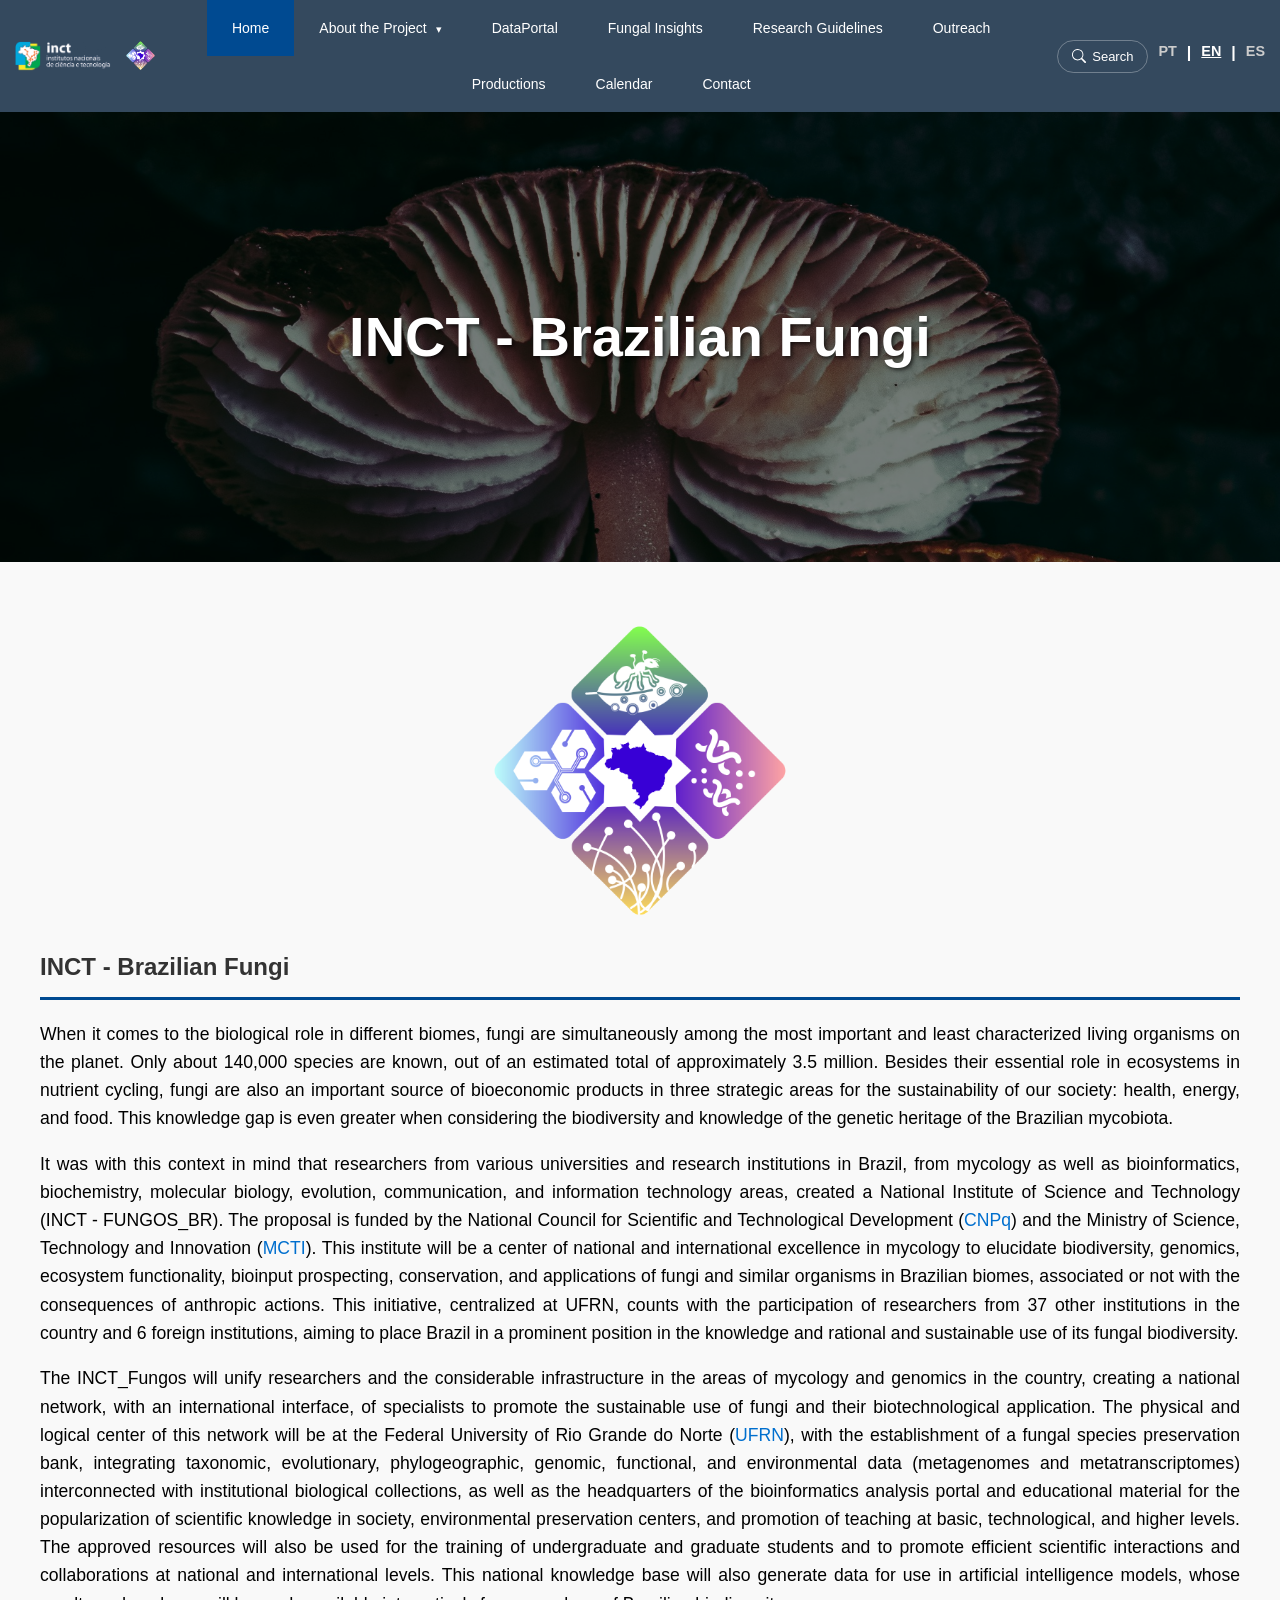
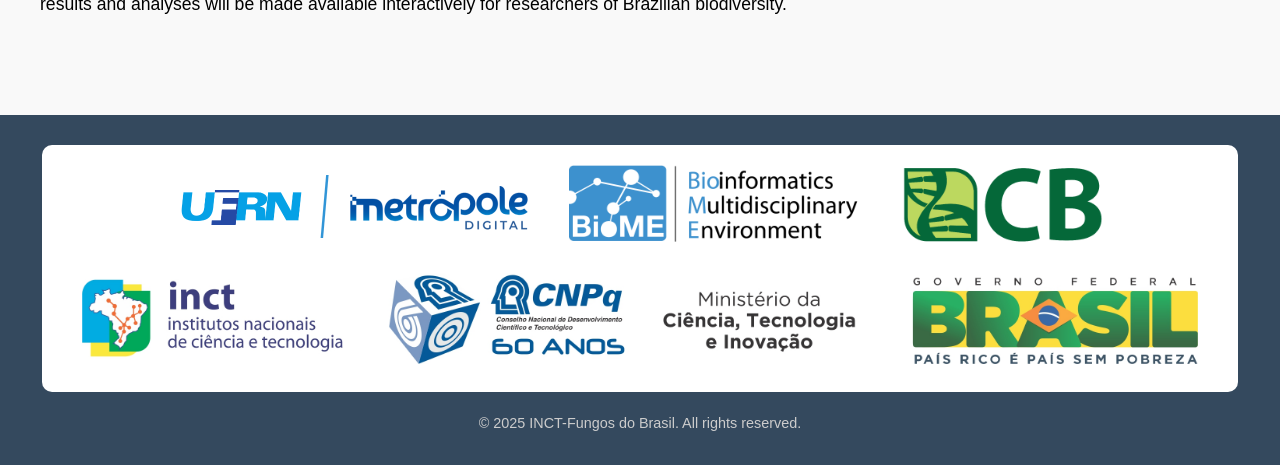
<file: index_en.html>
<!DOCTYPE html>
<html lang="en">

<head>
    <meta charset="UTF-8">
    <!-- Google tag (gtag.js) -->
    <script async src="https://www.googletagmanager.com/gtag/js?id=G-DD23ERJZMT"></script>
    <script>
        window.dataLayer = window.dataLayer || [];
        function gtag() { dataLayer.push(arguments); }
        gtag('js', new Date());

        gtag('config', 'G-DD23ERJZMT');
    </script>
    <meta name="viewport" content="width=device-width, initial-scale=1.0">
    <title>INCT - Brazilian Fungi</title>
    <link rel="icon" type="image/png" href="img/favicon-96x96.png" sizes="96x96" />
    <link rel="icon" type="image/svg+xml" href="img/favicon.svg" />
    <link rel="shortcut icon" href="img/favicon.ico" />
    <link rel="apple-touch-icon" sizes="180x180" href="img/apple-touch-icon.png" />
    <link rel="manifest" href="img/site.webmanifest" />

    <link rel="stylesheet" href="css/styles.css">
    <link rel="stylesheet" href="css/neomycologist.css">
    <link rel="stylesheet" href="css/search.css">
</head>

<body>

    <nav>
        <div class="logo-container" style="display: flex; align-items: center; gap: 15px;">
            <a href="#"><img src="img/INCT-geral.png" alt="INCT Logo" class="logo"></a>
            <a href="#"><img src="img/Fungos_BR.png" alt="INCT-Fungos Logo" class="logo"></a>
        </div>

        <div class="nav-links">
            <button class="tab-link active" onclick="openTab(event, 'home')">Home</button>

            <div class="dropdown">
                <button class="tab-link dropbtn" onclick="openTab(event, 'about')">About the Project <span
                        class="arrow">&#9662;</span></button>
                <div class="dropdown-content">
                    <button class="tab-link" onclick="openTab(event, 'committee')">Committee</button>
                    <button class="tab-link" onclick="openTab(event, 'team')">Team</button>
                    <button class="tab-link" onclick="openTab(event, 'institutions')">Institutions</button>
                    <button class="tab-link" onclick="openTab(event, 'documents')">Documents</button>
                    <button class="tab-link" onclick="openTab(event, 'results')">Results</button>
                </div>
            </div>

            <button class="tab-link" onclick="openTab(event, 'dataportal')">DataPortal</button>
            <button class="tab-link" onclick="openTab(event, 'fungalinsights')">Fungal Insights</button>
            <button class="tab-link" onclick="openTab(event, 'guidelines')">Research Guidelines</button>
            <button class="tab-link" onclick="openTab(event, 'outreach')">Outreach</button>
            <button class="tab-link" onclick="openTab(event, 'productions')">Productions</button>
            <button class="tab-link" onclick="openTab(event, 'calendar')">Calendar</button>
            <button class="tab-link" onclick="openTab(event, 'contact')">Contact</button>
        </div>

        <div class="lang-switch">
            <button class="nav-search-btn" onclick="openSearchModal()" title="Search">
                <svg width="14" height="14" fill="currentColor" viewBox="0 0 16 16">
                    <path d="M11.742 10.344a6.5 6.5 0 1 0-1.397 1.398h-.001c.03.04.062.078.098.115l3.85 3.85a1 1 0 0 0 1.415-1.414l-3.85-3.85a1.007 1.007 0 0 0-.115-.1zM12 6.5a5.5 5.5 0 1 1-11 0 5.5 5.5 0 0 1 11 0z"/>
                </svg>
                <span>Search</span>
            </button>
                        <a href="index.html">PT</a> |
            <a href="index_en.html" class="active">EN</a> |
            <a href="index_es.html">ES</a>
        </div>
    </nav>

    <div id="banner-container">
        <section class="banner">
            <div class="banner-content">
                <h1>INCT - Brazilian Fungi</h1>
            </div>
        </section>
    </div>

    <main>

        <div id="home" class="tab-content active">
            <img src="img/Fungos_BR.png" alt="INCT-Fungos Logo" class="logo-home">
            <h2>INCT - Brazilian Fungi</h2>

            <p>When it comes to the biological role in different biomes, fungi are simultaneously among the most
                important and least characterized living organisms on the planet. Only about 140,000 species are
                known, out of an estimated total of approximately 3.5 million. Besides their essential role in
                ecosystems in nutrient cycling, fungi are also an important source of bioeconomic products in three
                strategic areas for the sustainability of our society: health, energy, and food. This knowledge gap is
                even greater when considering the biodiversity and knowledge of the genetic heritage of the Brazilian
                mycobiota.</p>

            <p>It was with this context in mind that researchers from various universities and research institutions in
                Brazil, from mycology as well as bioinformatics, biochemistry, molecular biology, evolution,
                communication, and information technology areas, created a National Institute of Science and Technology
                (INCT - FUNGOS_BR). The proposal is funded by the National Council for Scientific and Technological
                Development (<a href="https://cnpq.br" target="_blank" rel="noopener noreferrer">CNPq</a>) and the
                Ministry of Science, Technology and Innovation (<a href="https://www.gov.br/mcti/pt-br" target="_blank"
                    rel="noopener noreferrer">MCTI</a>). This institute will be a center of national and
                international excellence in mycology to elucidate biodiversity, genomics, ecosystem functionality,
                bioinput prospecting, conservation, and applications of fungi and similar organisms in Brazilian biomes,
                associated or not with the consequences of anthropic actions. This initiative, centralized at UFRN,
                counts with the participation of researchers from 37 other institutions in the country and 6 foreign
                institutions, aiming to place Brazil in a prominent position in the knowledge and rational and
                sustainable use of its fungal biodiversity.</p>

            <p>The INCT_Fungos will unify researchers and the considerable infrastructure in the areas of mycology and
                genomics in the country, creating a national network, with an international interface, of specialists to
                promote the sustainable use of fungi and their biotechnological application. The physical and logical
                center of this network will be at the Federal University of Rio Grande do Norte (<a
                    href="https://ufrn.br" target="_blank" rel="noopener noreferrer">UFRN</a>), with the establishment
                of a fungal species preservation bank,
                integrating taxonomic, evolutionary, phylogeographic, genomic, functional, and environmental data
                (metagenomes and metatranscriptomes) interconnected with institutional biological collections, as well
                as the headquarters of the bioinformatics analysis portal and educational material for the
                popularization
                of scientific knowledge in society, environmental preservation centers, and promotion of teaching at
                basic, technological, and higher levels. The approved resources will also be used for the training of
                undergraduate and graduate students and to promote efficient scientific interactions and collaborations
                at national and international levels. This national knowledge base will also generate data for use in
                artificial intelligence models, whose results and analyses will be made available interactively for
                researchers of Brazilian biodiversity.</p>
        </div>

        <div id="about" class="tab-content">
            <img src="img/Fungos_BR.png" alt="INCT-Fungos Brasil"
                style="display: block; margin: 0 auto; max-width: 300px;">
            <h2>Aims</h2>
            <h3>General Objective</h3>
            <p>Establish the INCT-Fungi of Brazil Network as a center of national and international excellence in
                mycology, in order to elucidate the biodiversity, genomics, ecosystem functionality, and applications of
                fungi and fungus-like organisms in Brazilian biomes and microhabitats.</p>
            <h3>Specific</h3>
            <ol>
                <li>Contribute to the training of human resources at undergraduate and graduate levels. INCT FUNGOS_BR
                    is composed of researchers who advise in 39 Graduate Programs in the five different Brazilian
                    regions.</li>
                <li>Contribute to the continuing education of researchers and students, mainly in neglected fungal
                    groups, through the offer of remote undergraduate and graduate courses in mycology, fungal
                    biotechnology, and applied bioinformatics offered by professors from Brazil and abroad.</li>
                <li>Develop short courses and advanced workshops (online and/or in-person) for training in
                    <em>omics</em> methodologies, culturomics, bioassays, chemistry, and fungal taxonomy.
                </li>
                <li>Establish strategic partnerships with leading institutions in mycology and fungal biotechnology on
                    different continents and implement an international mobility program for researchers and students of
                    INCT-Fungos do Brasil.</li>
                <li>Foster and organize biennial international congresses on fungal biodiversity and its
                    biotechnological applications.</li>
                <li>Prospect, identify, and characterize fungi with biotechnological potential in Brazilian ecosystems
                    and microhabitats contaminated by heavy metals and pesticides, with special attention to the
                    Pantanal, Amazon, and Caatinga biomes, for the development of bioremediation products.</li>
                <li>Prospect, identify, and characterize fungi with biotechnological potential associated or not with
                    endemic plants of Brazilian biomes, with special attention to the Pantanal, Amazon, and Caatinga
                    biomes, aiming at the development of bioinputs for plant growth promotion and phytopathogen control.
                </li>
                <li>Prospect, identify, and characterize fungi with biotechnological potential associated or not with
                    insects of different Brazilian biomes, with special attention to the Pantanal, Amazon, and Caatinga
                    biomes, for the development of bioinputs for biological pest control.</li>
                <li>Characterize fungi associated with humans and animals in order to understand the pathogen-host
                    relationship, resistance mechanisms, as well as evaluate new forms of control.</li>
                <li>Obtain and analyze genomic, transcriptomic, and proteomic data of isolated and characterized fungal
                    strains focusing on fungi of environmental, agroforestry, medical, and veterinary interest, aiming
                    to create a comprehensive genomic database for comparative studies and biotechnological
                    applications.</li>
                <li>Establish a genomic repository of type species of Brazilian fungi deposited in herbaria and
                    mycological collections, aiming to preserve <em>in silico</em> the genetic resources of the
                    Brazilian funga for the scientific community.</li>
                <li>Perform the unlocking and/or overexpression of genes or metabolic pathways of biotechnological
                    interest, aiming at obtaining molecules or proteins of interest.</li>
                <li>Create a national knowledge base for local use in artificial intelligence models, whose data and
                    analyses will be made available interactively for researchers of Brazilian biodiversity.</li>
                <li>Establish, without redundancies, an integrated, unified, and automated infrastructure for the
                    analysis of genomes, transcriptomes, and proteomes, cataloging, analysis, storage, and use of
                    molecular data generated from fungal species of Brazil.</li>
                <li>Develop the **TupiniM<sup>AI</sup><sub>Y</sub>CO** portal, a unified knowledge base with information
                    on fungal biodiversity in Brazilian biomes, integrating ecological, taxonomic, evolutionary,
                    phylogeographic, genomic, molecular, and functional data, interconnected with institutional
                    biological collections.</li>
                <li>Characterize type fungi and reference isolates from Brazilian ecosystems with special attention to
                    the Pantanal, Amazon, and Caatinga biomes, to obtain genomic data.</li>
                <li>Consolidate the Brazilian fungi bank of Fungos_BR for its *ex situ* preservation as well as being a
                    reference for the biodiversity of Brazilian ecosystems with special attention to the Pantanal,
                    Amazon, and Caatinga biomes in national reference culture collections and herbaria.</li>
                <li>Improve knowledge about the conservation status of species of the Brazilian Funga.</li>
                <li>Establish partnerships with the private sector for evaluation and validation of biological bioinputs
                    of INCT-Fungos do Brasil.</li>
                <li>Elaborate and execute extension activities for continuing education of high school teachers.</li>
                <li>Organize and execute science fairs focusing on Brazilian Fungi for high school and elementary school
                    students.</li>
                <li>Publish content about the project results on social media: Instagram, Facebook, X, and TikTok.</li>
                <li>Publish data in indexed journals of international circulation.</li>
                <li>Train and structure a network of Citizen Scientists for monitoring threatened species in areas of
                    interest through the MIND.Funga app.</li>
                <li>Organize and implement the virtual mycology museum of INCT Funga -Brasil.</li>
                <li>Organize and edit a book on biodiversity, genomics, and biotechnological applications of Brazilian
                    fungi.</li>
                <li>Analyze genomic, transcriptomic, and proteomic data of isolated and characterized fungal strains
                    focusing on fungi of environmental, agroforestry, medical, and veterinary interest, aiming to create
                    a comprehensive genomic database for comparative studies and biotechnological applications.</li>
                <li>Access the diversity of soil fungi in different Brazilian biomes using culture-independent methods -
                    <em>metabarcoding</em>.
                </li>
            </ol>
            <h3>Goals</h3>
            <ol>
                <li>Training of at least 210 Scientific Initiation students.</li>
                <li>Training of at least 14 doctors in the 32 Doctoral Graduate Programs participating in the proposal.
                </li>
                <li>Training of at least 35 masters students in the 39 Master's Graduate Programs participating in the
                    proposal.</li>
                <li>Training of at least 350 undergraduate students in different undergraduate courses of higher
                    education institutions in Brazil.</li>
                <li>Training of at least 175 graduate students in different Graduate Programs.</li>
                <li>Training of at least 280 professionals by the end of the project.</li>
                <li>Exchange of at least 7 students for sandwich doctorate.</li>
                <li>Training of at least 6 post-doctorates abroad.</li>
                <li>Realization of at least 7 short-term technical visits abroad.</li>
                <li>Organization of 1 congress throughout the project.</li>
                <li>Isolation, characterization, and ex situ preservation of at least 300 fungi capable of
                    bioremediating heavy metals and agricultural pesticides.</li>
                <li>Isolation, characterization, and ex situ preservation of at least 400 fungi capable of promoting
                    plant growth and controlling phytopathogens of species of agronomic and forestry interest.</li>
                <li>Isolation, characterization, and ex situ preservation of at least 200 fungi capable of acting in the
                    control of pests of agroforestry plants.</li>
                <li>Isolation, characterization, and ex situ preservation of at least 400 fungi associated with human
                    and animal pathosystems.</li>
                <li>Evaluation of pathogenicity mechanisms and resistance to chemotherapeutic agents of
                    antibiotic-resistant strains.</li>
                <li>Prospecting and characterization of at least 30 new chemotherapeutic agents.</li>
                <li>Sequencing and genomic analysis of 1300 fungal strains isolated in objectives 5, 6, 7, and 8.</li>
                <li>Sequencing and genomic analysis of at least 1400 type species of Brazilian fungi.</li>
                <li>Creation and launch of an open-access online database containing the genomes of the sequenced type
                    species.</li>
                <li>Creation of an online database containing tools (scripts, software) for unlocking and/or
                    overexpression of genes or metabolic pathways of biotechnological interest.</li>
                <li>Creation of an online database containing tools (scripts, software) for local use in artificial
                    intelligence models.</li>
                <li>Integrated, unified, and automated infrastructure for genome, transcriptome, and proteome analysis,
                    cataloging, analysis, storage, and use of molecular data generated from fungal species of Brazil.
                </li>
                <li>Develop the TupiniMYAICO portal.</li>
                <li>Isolation, characterization, and ex situ preservation of at least 700 fungi.</li>
                <li>Ex situ preservation of at least 700 fungi.</li>
                <li>Manually evaluate the conservation status and make data available on the <em><a
                            href="https://redlist.info/en/iucn/welcome" target="_blank" rel="noopener noreferrer">The
                            Global Fungal Red List</a></em> platform of at least 10 fungal species.</li>
                <li>Develop and test a computer program for automated assessment of the conservation status of fungi.
                </li>
                <li>Establishment and signing of at least 3 technical cooperation agreements for technology development.
                </li>
                <li>Offer of at least 14 extension courses for training municipal and state school teachers in mycology
                    practices adapted to high school and elementary education.</li>
                <li>Training of at least 100 municipal and state school teachers in mycology practices adapted to high
                    school and elementary education.</li>
                <li>Organization of 2 science fairs throughout the project.</li>
                <li>Elaboration and publication of at least 1000 contents for social networks throughout the project
                    execution.</li>
                <li>Publication of at least 100 articles.</li>
                <li>App available on digital platforms.</li>
                <li>Organize and implement the Virtual Mycology Museum (MuViM) of INCT Funga -Brasil.</li>
                <li>Publication of 2 books throughout the project execution.</li>
                <li>Offer of at least 4 annual courses.</li>
                <li>Sequence the genomes of at least 300 isolated and characterized fungi.</li>
                <li>Sequence the genomes of at least 200 isolated and characterized fungi.</li>
                <li>Sequence the genomes of at least 400 isolated and characterized fungi.</li>
                <li>Toxicity evaluation of new chemotherapeutic agents.</li>
                <li>Assembly, annotation, and phylogenomic analysis of at least 1000 cultivable fungal strains.</li>
                <li>Assembly, annotation, and phylogenomic analysis of at least 1400 type species of Brazilian fungi.
                </li>
                <li>Characterize the composition and abundance of soil fungi in the Pampa, Cerrado, Pantanal, Amazon,
                    and Caatinga by barcoding sequencing using environmental DNA.</li>
                <li><em>Ex situ</em> preservation of environmental DNA extracted from soil of different Brazilian
                    biomes.</li>
            </ol>
        </div>

        <div id="committee" class="tab-content">
            <h2>Management Committee</h2>

            <h3>Coordination</h3>

            <div class="committee-member">
                <img src="img/GotoBT.gif" alt="Bruno Tomio Goto">
                <div class="info">
                    <h4>Bruno Tomio Goto</h4>
                    <h5>Bio</h5>
                    <p>PhD in Fungal Biology from the Federal University of Pernambuco (2005-2009), conducting research
                        at the
                        Mycorrhiza Laboratory of the Department of Mycology. Currently Associate Professor at the
                        Federal University of Rio Grande do Norte in the area of Botany and Mycology with emphasis on
                        Taxonomy and Systematics of Fungi. Vice-coordinator of the Graduate Program in Systematics and
                        Evolution between 2011 and 2014. Coordinator of the Graduate Program in Systematics and
                        Evolution from 2014 to 2018 (Capes Concept 5) and develops his research at the Mycorrhiza
                        Biology Laboratory. He is currently the Second Secretary of the new board (Mycology in
                        Expansion) of the Brazilian Mycological Society for the 2023-2027 term, and Editor-in-Chief of
                        the Boletim Micobiota, a scientific dissemination journal of the Brazilian Mycological Society.
                        He conducts research in taxonomy, phylogeny, ecology, and evolution of Glomeromycota, also
                        working on taxonomy and systematics of Mucoromycota with emphasis on Endogonales. He has
                        described two classes, two orders, three families, 21 genera, and 46 species of fungi. Curator
                        of the Glomeromycota area of the international initiative Outline of Fungi
                        (http://outlineoffungi.org).</p>
                    <h5>Links</h5>
                    <ul>
                        <li><a href="http://lattes.cnpq.br/5968043766728580" target="_blank"
                                rel="noopener noreferrer">Lattes</a></li>
                        <li><a href="https://orcid.org/0000-0001-6157-4954" target="_blank"
                                rel="noopener noreferrer">OrcID</a></li>
                        <li><a href="http://glomeromycota.wix.com/lbmicorrizas" target="_blank"
                                rel="noopener noreferrer">Group Page</a></li>
                    </ul>
                </div>
            </div>

            <div class="committee-member">
                <img src="img/SoaresMA.gif" alt="Marcos Antônio Soares">
                <div class="info">
                    <h4>Marcos Antônio Soares</h4>
                    <h5>Bio</h5>
                    <p>Licensed and Bachelor in Biological Sciences, with a master's and doctorate in genetics of
                        filamentous fungi. Since 2008, he has been a professor at the Federal University of Mato Grosso
                        (Cuiabá campus) working in the area of Microbiology. He coordinates the research group focused
                        on agricultural and environmental microbiology, whose work is developed at the Laboratory of
                        Biotechnology and Microbial Ecology (LABEM). The general objective of LABEM is to understand the
                        structure of environmental microbial communities and/or those associated with macroorganisms
                        (plants and animals), the functional role of the microbiota, and to develop biotechnological
                        products and processes with bacteria and fungi. LABEM has implemented several eco-toxicological
                        and toxicological assays using biological models.</p>
                    <h5>Links</h5>
                    <ul>
                        <li><a href="http://lattes.cnpq.br/3256599670262972" target="_blank"
                                rel="noopener noreferrer">Lattes</a></li>
                        <li><a href="https://orcid.org/0000-0002-8938-3188" target="_blank"
                                rel="noopener noreferrer">OrcID</a></li>
                    </ul>
                </div>
            </div>

            <hr>
            <h3>Members</h3>

            <div class="committee-member">
                <img src="img/SilvaGF.gif" alt="Gilvan Ferreira da Silva">
                <div class="info">
                    <h4>Gilvan Ferreira da Silva</h4>
                    <h5>Bio</h5>
                    <p>He holds a degree in Biological Sciences from the Federal University of Sergipe (1999), a
                        Master's in Genetics and Plant Breeding from the Federal University of Lavras (2003), and a PhD
                        in Microbiology (Molecular Genetics and Microorganisms) from the Federal University of Viçosa
                        (2007). He completed postdoctoral research in functional genomics at Plant Research
                        International (PRI) - Wageningen University (2010) and in applied genomics at Rothamsted
                        Research (UK) in 2016. Currently, he is a Researcher A at the Brazilian Agricultural Research
                        Corporation - EMBRAPA. He coordinates the Molecular Biology and Genomics Laboratory at Embrapa
                        Western Amazon. He has experience in Genetics, with an emphasis on Molecular Biology, working
                        mainly on the following topics: genomics, pathogenicity genes, resistance genes, plant-pathogen
                        interaction, population diversity and structure, functional genomics (<em>gene Knockout</em> and
                        <em>Knockdown</em>), gene editing via CRISPR/Cas, and genome mining aimed at research and
                        discovery of bioactive compounds from secondary metabolism in microorganisms. Productivity
                        Fellow I of the Productivity in CT&I program - Fapeam.
                    </p>
                    <h5>Links</h5>
                    <ul>
                        <li><a href="http://lattes.cnpq.br/1000535673605322" target="_blank"
                                rel="noopener noreferrer">Lattes</a></li>
                        <li><a href="https://orcid.org/0000-0003-2828-8299" target="_blank"
                                rel="noopener noreferrer">OrcID</a></li>
                    </ul>
                </div>
            </div>

            <div class="committee-member">
                <img src="img/Yano-MeloAM.gif" alt="Adriana Mayumi Yano-Melo">
                <div class="info">
                    <h4>Adriana Mayumi Yano-Melo</h4>
                    <h5>Bio</h5>
                    <p>She holds a degree in Biological Sciences from Universidade Estadual Paulista Júlio de Mesquita
                        Filho - Unesp
                        (1990), a master's degree in Cryptogams from the Federal University of Pernambuco (1994), and a
                        doctorate in Biological Sciences from the Federal University of Pernambuco (2002). She is
                        currently a full professor at the Federal University of Vale do São Francisco (Univasf). She
                        participates as a permanent professor in the Graduate Program in Fungal Biology at the Federal
                        University of Pernambuco and in the Graduate Program in Agronomy/Plant Production at Univasf.
                        She served as Associate Editor of the journal Acta Botanica Brasilica from 2012 to 2021 and as a
                        member of the Advisory Committee of the Biological Sciences Chamber of Facepe from 2015 to 2019,
                        returning to this chamber in November 2023. She has experience in Botany and Microbiology, with
                        an emphasis on Applied Botany and Soil Microbiology, working mainly on the following topics:
                        ecology, application and production of arbuscular mycorrhizal fungi, use of AMF in mitigating
                        abiotic stress in the semi-arid region, and seedling production.</p>
                    <h5>Links</h5>
                    <ul>
                        <li><a href="http://lattes.cnpq.br/9076184948422530" target="_blank"
                                rel="noopener noreferrer">Lattes</a></li>
                        <li><a href="https://orcid.org/0000-0003-2637-7183" target="_blank"
                                rel="noopener noreferrer">OrcID</a></li>
                    </ul>
                </div>
            </div>

            <div class="committee-member">
                <img src="img/Goes-Neto.jpeg" alt="Aristóteles Góes-Neto">
                <div class="info">
                    <h4>Aristóteles Góes-Neto</h4>
                    <h5>Bio</h5>
                    <p>Aristóteles Góes-Neto holds a degree in Biological Sciences from UFBA (1994), a PhD in Botany
                        from
                        UFRGS (2001), with Post-Doctorate from FIOCRUZ-MG (2013), and is currently an Adjunct Professor
                        in the Department of Microbiology at the Institute of Biological Sciences (ICB) of UFMG and
                        Corresponding Member of the Göttingen Academy of Sciences and Humanities in Lower Saxony
                        (Germany).
                        He was Coordinator of the Graduate Program in Bioinformatics (concept 7, CAPES) (2020-2024),
                        Coordinator of the Center for North American Studies (CENA) at UFMG (2018-2022) and is leader of
                        the Research Group (CNPq), Molecular and Computational Biology of Fungi (BMCF). He was also a
                        Full Professor in the Department of Biological Sciences at UEFS (1995-2016), Coordinator of the
                        Microbiology Research Laboratory (LAPEM) (2002-2016), Coordinator of the Graduate Program
                        (Master's and PhD levels) in Biotechnology at UEFS (2006-2011) and Founder and Technical Manager
                        of Broto, Biotechnology Incubator of UEFS and UESC (2007-2016). He is a permanent professor and
                        advisor for Master's and PhD students in the Graduate Programs (Master's and PhD) in
                        Microbiology (UFMG, concept 7, CAPES) and Bioinformatics (UFMG, concept 7, CAPES), and
                        collaborating professor in the Graduate Programs in Technological Innovation and
                        Biopharmaceutical
                        (UFMG, concept 5, CAPES) and Biotechnology (UEFS, concept 5, CAPES). He is currently a
                        CNPq Researcher (level 1D). His research lines comprise Fungal Biology and Biotechnology and
                        (Meta)omics. He has published 268 peer-reviewed articles, 16 book chapters, 1 book and
                        filed 11 patents, 1 of which has already been granted. He has supervised 17 Post-Docs and
                        advised, as main advisor, 29 PhDs and 28 Masters. He was the coordinator of 14 projects and
                        research networks and/or technological development funded by Brazilian federal and state
                        government agencies (CNPq, CAPES, FAPESB), international agencies (NSF - USA), private
                        companies (PETROBRAS, Michelin) and currently coordinates 8 scientific projects funded by CNPq,
                        3 by FAPEMIG and 1 by CAPES. H-index = 43 in Google Scholar Database. H-index = 34 in Scopus
                        Database. H-index = 32 in Web of Science Database.
                        ORCID ID: https://orcid.org/0000-0002-7692-6243.</p>
                    <h5>Links</h5>
                    <ul>
                        <li><a href="http://lattes.cnpq.br/6134133834289438" target="_blank"
                                rel="noopener noreferrer">Lattes</a></li>
                        <li><a href="https://orcid.org/0000-0002-7692-6243" target="_blank"
                                rel="noopener noreferrer">OrcID</a></li>
                    </ul>
                </div>
            </div>

            <div class="committee-member">
                <img src="img/LimaJPMS.gif" alt="João Paulo Matos Santos Lima">
                <div class="info">
                    <h4>João Paulo Matos Santos Lima</h4>
                    <h5>Bio</h5>
                    <p>Biologist, Specialist in Bioinformatics, Master and PhD in Biochemistry. He has experience in
                        Biochemistry, Molecular Biology, and Bioinformatics. His main line of research is the Evolution
                        of Molecules and Metabolic Pathways, using Bioinformatics/Structural Bioinformatics and
                        Molecular Phylogeny approaches. Currently, he is a Full Professor at the Department of
                        Biochemistry, Biosciences Center of the Federal University of Rio Grande do Norte, a permanent
                        member of the Graduate Program in Bioinformatics (PPg-Bioinfo-IMD/UFRN), a researcher (P.I.) at
                        the Bioinformatics Multiusers Center (CMB/IMD/UFRN), and an associate researcher at the
                        Institute of Tropical Medicine of RN (IMT-RN).</p>
                    <h5>Links</h5>
                    <ul>
                        <li><a href="https://lattes.cnpq.br/3289758851760692" target="_blank"
                                rel="noopener noreferrer">Lattes</a></li>
                        <li><a href="https://orcid.org/0000-0002-6113-8834" target="_blank"
                                rel="noopener noreferrer">OrcID</a></li>
                        <li><a href="https://evomol-lab.github.io" target="_blank" rel="noopener noreferrer">Group
                                Page</a></li>
                    </ul>
                </div>
            </div>

            <div class="committee-member">
                <img src="img/CaceresMES.gif" alt="Marcela Eugenia da Silva Caceres">
                <div class="info">
                    <h4>Marcela Eugenia da Silva Caceres</h4>
                    <h5>Bio</h5>
                    <p>Bachelor in Biological Sciences from the Federal University of Pernambuco, Master in Fungal
                        Biology
                        from the Federal University of Pernambuco, and PhD in Natural Sciences from the University of
                        Bayreuth, Germany, in the area of Lichenology. She works as a professor in the permanent core of
                        the Graduate Program in Fungal Biology at the Federal University of Pernambuco and the Graduate
                        Program in Natural Sciences at the Federal University of Sergipe. Leader of the Lichen Taxonomy
                        and Ecology Group. She works in the areas of taxonomy of lichenized fungi (lichens), ecology,
                        and conservation of corticolous and foliicolous lichenized fungi of the Atlantic Forest, Amazon,
                        and Semi-arid regions. Currently, she is a Full Professor at the Department of Biology, Federal
                        University of Sergipe (UFS).</p>
                    <h5>Links</h5>
                    <ul>
                        <li><a href="https://lattes.cnpq.br/3801791273361463" target="_blank"
                                rel="noopener noreferrer">Lattes</a></li>
                        <li><a href="https://orcid.org/0000-0002-5612-1309" target="_blank"
                                rel="noopener noreferrer">OrcID</a></li>
                    </ul>
                </div>
            </div>

            <div class="committee-member">
                <img src="img/Zerillo.gif" alt="Marcelo Marques Zerillo">
                <div class="info">
                    <h4>Marcelo Marques Zerillo</h4>
                    <h5>Bio</h5>
                    <p>Adjunct Professor in the Department of Botany and Ecology (Institute of Biosciences), at the
                        Federal University of Mato Grosso - Cuiabá campus. He holds a degree in Biological Sciences from
                        Universidade Estadual Paulista Júlio de Mesquita Filho in Rio Claro (2000), and a PhD from the
                        Interunit Graduate Program in Biotechnology at the University of São Paulo (2008). He worked as
                        a researcher (postdoc) from 2008 to 2013 at Colorado State University (Bioagricultural Sciences
                        and Pest Management Department), with a grant from the United States Department of Agriculture
                        (USDA). He was a researcher (postdoc) from 2015 to 2016 at the Nederlands Instituut voor
                        Ecologie (NIOO-KNAW) (Microbial Ecology Department), with a Capes/NUFFIC grant. From 2018 to
                        2022 he was part of the GEMACana group (FAPESP thematic project), initially with a technical
                        training grant in bioinformatics (TT5) and later as a collaborator. In his academic career he
                        worked with bacteria, fungi and oomycetes isolated from plants or soil, described as
                        saprophytes, pathogens, endophytes and plant growth promoters. He also studied the composition
                        and functional structure of edaphic microbial communities in Brazilian sugarcane fields. He has
                        experience in the areas of: Environmental Microbiology; Genetics of Microorganisms; and
                        Bioinformatics, with emphasis on: Molecular Genetics of Microorganisms;
                        Genomics/Transcriptomics/Proteomics; Comparative Analysis of Microbial Genomes; and Sequencing
                        and Annotation of Microbial Genomes. He worked with: bacteria (<emph>Leifsonia spp., Xylella
                            spp., Xanthomonas spp., Gluconacetobacter spp., Lonsdalea spp. and Granulicella
                            spp.</emph>); oomycetes (<emph>Pythium spp. and Phytophthoras spp.</emph>); and fungi
                        (<emph>Geosmithia morbida</emph>).</p>
                    <h5>Links</h5>
                    <ul>
                        <li><a href="https://lattes.cnpq.br/6555763832334251" target="_blank"
                                rel="noopener noreferrer">Lattes</a></li>
                        <li><a href="https://orcid.org/0000-0001-9671-2894" target="_blank"
                                rel="noopener noreferrer">OrcID</a></li>
                    </ul>
                </div>
            </div>

            <div class="committee-member">
                <img src="img/Lima-NetoRG.gif" alt="Reginaldo Gonçalves de Lima Neto">
                <div class="info">
                    <h4>Reginaldo Gonçalves de Lima Neto</h4>
                    <h5>Bio</h5>
                    <p>Adjunct Professor in the Academic Area of Tropical Medicine at the Center for Medical Sciences of
                        the
                        Federal University of Pernambuco. Bachelor in Biological Sciences from the Federal University of
                        Pernambuco. Master and PhD in Fungal Biology from the Federal University of Pernambuco with a
                        sandwich period at the University of Minho, Portugal. Post-doctorate completed through the
                        National Post-Doctorate Program (PNPD Institutional CAPES/UFPE process 2.793/2011). Visiting
                        Professor at the University of Nantes, France, in 2023. Coordinator of the PPG in Tropical
                        Medicine at UFPE (2023-2027). Permanent Member of the PPG in Fungal Biology (PPGBF/UFPE).
                        Coordinator of the Multiuser Laboratory for Research and Diagnosis in Tropical Diseases at UFPE.
                        Mycologist of the Medical Residency in Dermatology at the Hospital das Clínicas/UFPE. Member of
                        the management core of the Level 3 Biological Safety Multiuser Laboratory at UFPE. Member of the
                        editorial board of The Open Microbiology Journal (1874-2858). Has experience in Medical
                        Microbiology, with emphasis on Diagnosis by proteomic methods using the MALDI-TOF MS technique;
                        Antimicrobial Susceptibility Testing and Detection of microbial resistance/virulence proteins by
                        mass spectrometry. Also works on topics related to Public Health with emphasis on Cleaning and
                        Disinfection of Fixed Surfaces in Health Units and Health Systems Audit. Leader of the research
                        group "Proteomics of microorganisms, infectious and neoplastic processes".</p>
                    <h5>Links</h5>
                    <ul>
                        <li><a href="http://lattes.cnpq.br/9993875563206244" target="_blank"
                                rel="noopener noreferrer">Lattes</a></li>
                        <li><a href="https://orcid.org/0000-0002-8846-877X" target="_blank"
                                rel="noopener noreferrer">OrcID</a></li>
                    </ul>
                </div>
            </div>


        </div>

        <div id="team" class="tab-content">
            <h2>Team</h2>

            <h3>Administrative Staff</h3>
            <table>
                <thead>
                    <tr>
                        <th>Name</th>
                        <th>Education</th>
                        <th>Institution</th>
                        <th>Areas of Expertise</th>
                    </tr>
                </thead>
                <tbody>
                    <tr>
                        <td><a href="http://lattes.cnpq.br/7387460499971895" target="_blank"
                                rel="noopener noreferrer"><strong>Danielle Karla Alves da Silva</strong></a></td>
                        <td>Doutorado</td>
                        <td>UFPE</td>
                        <td>Botânica Aplicada, Fungos Micorrizicos.</td>
                    </tr>
                    <tr>
                        <td><a href="http://lattes.cnpq.br/3882637962783909" target="_blank"
                                rel="noopener noreferrer"><strong>Irani da Silva de Morais</strong></a></td>
                        <td>Doutorado</td>
                        <td>Centro de Pesquisa Agroflorestal da Amazônia Ocidental - CPAA-AM-Brasil</td>
                        <td>-</td>
                    </tr>
                    <tr>
                        <td><a href="http://lattes.cnpq.br/9353769923577373" target="_blank"
                                rel="noopener noreferrer"><strong>Laise de Holanda</strong></a></td>
                        <td>Doutorado</td>
                        <td>UFPE</td>
                        <td>Taxonomia de Criptógamos, Ecologia de Myxomycetes, Etnobotânica, Micologia, Taxonomia de
                            Fanerógamos.</td>
                    </tr>
                </tbody>
            </table>

            <h3>Research Colaborators from Brazil</h3>
            <table>
                <thead>
                    <tr>
                        <th>Name</th>
                        <th>Education</th>
                        <th>Institution</th>
                        <th>Areas of Expertise</th>
                    </tr>
                </thead>
                <tbody>
                    <tr>
                        <td><a href="http://lattes.cnpq.br/4915501841631022" target="_blank"
                                rel="noopener noreferrer"><strong>Adriana Oliveira Medeiros</strong></a></td>
                        <td>Doutorado</td>
                        <td>Universidade Federal da Bahia - UFBA</td>
                        <td>Ecologia de Ecossistemas, Microbiologia Ambiental, Biologia e Fisiologia dos
                            Microorganismos, Microbiologia Aplicada.</td>
                    </tr>
                    <tr>
                        <td><a href="http://lattes.cnpq.br/7524655663585223" target="_blank"
                                rel="noopener noreferrer"><strong>Adriana de Mello Gugliotta</strong></a></td>
                        <td>Doutorado</td>
                        <td>Instituto de Pesquisas Ambientais-IPA-SP</td>
                        <td>Taxonomia de Fungos, Botânica Aplicada, Microbiologia Aplicada.</td>
                    </tr>
                    <tr>
                        <td><a href="http://lattes.cnpq.br/4150370898980718" target="_blank"
                                rel="noopener noreferrer"><strong>Anderson Messias Rodrigues</strong></a></td>
                        <td>Doutorado, PQ2</td>
                        <td>Universidade Federal de São Paulo-UNIFESP-SP</td>
                        <td>Genética Molecular e de Microorganismos, Micologia Médica, Epidemiologia, Biologia
                            Molecular, Proteínas, Doenças Infecciosas e Parasitárias.</td>
                    </tr>
                    <tr>
                        <td><a href="http://lattes.cnpq.br/4167081362896236" target="_blank"
                                rel="noopener noreferrer"><strong>André Luiz Cabral Monteiro de Azevedo
                                    Santiago</strong></a></td>
                        <td>Doutorado, PQ2</td>
                        <td>Universidade Federal de Pernambuco - UFPE</td>
                        <td>Taxonomia de Criptógamos, Microbiologia, Ecologia, Genética</td>
                    </tr>
                    <tr>
                        <td><a href="http://lattes.cnpq.br/8499987875894209" target="_blank"
                                rel="noopener noreferrer"><strong>Antonia Queiroz Lima de Souza</strong></a></td>
                        <td>Doutorado</td>
                        <td>Universidade Federal do Amazonas-UFAM</td>
                        <td>Biologia Geral, Genética, Genética Humana e Médica, Genética Molecular e de Microorganismos,
                            Microbiologia Aplicada, Mutagênese.</td>
                    </tr>
                    <tr>
                        <td><a href="http://lattes.cnpq.br/5626730758767685" target="_blank"
                                rel="noopener noreferrer"><strong>Bianca Denise Barbosa da Silva</strong></a></td>
                        <td>Doutorado</td>
                        <td>Universidade Federal da Bahia-UFBA</td>
                        <td>Botânica, Taxonomia de Criptógamos, Micologia.</td>
                    </tr>
                    <tr>
                        <td><a href="http://lattes.cnpq.br/5350879120540577" target="_blank"
                                rel="noopener noreferrer"><strong>Camila Pinheiro Nobre</strong></a></td>
                        <td>Doutorado</td>
                        <td>Universidade Estadual do Maranhão-UEMA</td>
                        <td>Microbiologia e Bioquímica do Solo.</td>
                    </tr>
                    <tr>
                        <td><a href="http://lattes.cnpq.br/6986086365325708" target="_blank"
                                rel="noopener noreferrer"><strong>Daniel Augusto Schurt</strong></a></td>
                        <td>Doutorado</td>
                        <td>Empresa Brasileira de Pesquisa Agropecuária / EMBRAPA-DF</td>
                        <td>-</td>
                    </tr>
                    <tr>
                        <td><a href="http://lattes.cnpq.br/7251618193690338" target="_blank"
                                rel="noopener noreferrer"><strong>Danilo Batista Pinho</strong></a></td>
                        <td>Doutorado</td>
                        <td>Universidade de Brasília / Departamento de Fitopatologia-UnB</td>
                        <td>Agronomia, Fitopatologia, Micologia.</td>
                    </tr>
                    <tr>
                        <td><a href="http://lattes.cnpq.br/7251618193690338" target="_blank"
                                rel="noopener noreferrer"><strong>Diogo Henrique Costa de Rezende</strong></a></td>
                        <td>Doutorado</td>
                        <td>Universidade Federal do Ceará / Departamento de Biologia-UFC</td>
                        <td>Micologia, Botânica, Bioinformática, Conservação da Natureza, Microbiologia.</td>
                    </tr>
                    <tr>
                        <td><a href="http://lattes.cnpq.br/3573059727962827" target="_blank"
                                rel="noopener noreferrer"><strong>Dirce Leimi Komura</strong></a></td>
                        <td>Doutorado</td>
                        <td>Instituto Federal de Educação, Ciência e Tecnologia do Amazonas-IFAM</td>
                        <td>Micologia, Taxonomia de macrofungos, Glicídeos, Taxonomia de Fanerógamos, Bioquímica dos
                            Microorganismos.</td>
                    </tr>
                    <tr>
                        <td><a href="http://lattes.cnpq.br/8784701808588813" target="_blank"
                                rel="noopener noreferrer"><strong>Eduarda Lins Falcão</strong></a></td>
                        <td>Mestrado</td>
                        <td>Universidade de Pernambuco / Instituto de Ciências Biológicas-UPE</td>
                        <td>Biotecnologia Vegetal.</td>
                    </tr>
                    <tr>
                        <td><a href="http://lattes.cnpq.br/6392519796667446" target="_blank"
                                rel="noopener noreferrer"><strong>Elaine Malosso</strong></a></td>
                        <td>Doutorado</td>
                        <td>Universidade Federal de Pernambuco / Departamento de Micologia-UFPE</td>
                        <td>Micologia, Ecologia, Taxonomia Molecular.</td>
                    </tr>
                    <tr>
                        <td><a href="http://lattes.cnpq.br/2384273331719764" target="_blank"
                                rel="noopener noreferrer"><strong>Elerson Matos Rocha</strong></a></td>
                        <td>Doutorado</td>
                        <td>Fundação Oswaldo Cruz-FIOCRUZ</td>
                        <td>Microbiologia, Parasitologia, Biotecnologia.</td>
                    </tr>
                    <tr>
                        <td><a href="http://lattes.cnpq.br/7181472061444803" target="_blank"
                                rel="noopener noreferrer"><strong>Elisandro Ricardo Drechsler dos Santos</strong></a>
                        </td>
                        <td>Doutorado</td>
                        <td>Universidade Federal de Santa Catarina / Departamento de Botânica-UFSC</td>
                        <td>Micologia, Sistemática e Filogenia de macrofungos, Ecologia e Biogeografia de Macrofungos,
                            Inventário e Monitoramento da Diversidade de Macrofungos.</td>
                    </tr>
                    <tr>
                        <td><a href="http://lattes.cnpq.br/4183279549863845" target="_blank"
                                rel="noopener noreferrer"><strong>Euziclei Gonzaga de Almeida</strong></a></td>
                        <td>Doutorado</td>
                        <td>Universidade Federal de Mato Grosso / Departamento de Botânica e Ecologia-UFMT</td>
                        <td>Microbiologia, Biologia e Fisiologia dos Microorganismos, Biotecnologia.</td>
                    </tr>
                    <tr>
                        <td><a href="http://lattes.cnpq.br/6314571767850075" target="_blank"
                                rel="noopener noreferrer"><strong>Felipe Wartchow</strong></a></td>
                        <td>Doutorado</td>
                        <td>Universidade Federal da Paraíba / Departamento de Sistemática e Ecologia-UFPB</td>
                        <td>Micologia.</td>
                    </tr>
                    <tr>
                        <td><a href="http://lattes.cnpq.br/7965633320040387" target="_blank"
                                rel="noopener noreferrer"><strong>Flavia Rodrigues Barbosa</strong></a></td>
                        <td>Doutorado</td>
                        <td>Universidade Federal de Mato Grosso-UFMT</td>
                        <td>Taxonomia de Criptógamos.</td>
                    </tr>
                    <tr>
                        <td><a href="http://lattes.cnpq.br/5150261296353808" target="_blank"
                                rel="noopener noreferrer"><strong>Francisco Adriano de Souza</strong></a></td>
                        <td>Doutorado</td>
                        <td>Empresa Brasileira de Pesquisa Agropecuária / Centro Nacional de Pesquisa de Milho e
                            Sorgo-EMBRAPA</td>
                        <td>Ecologia Molecular Microbiana, Genética Molecular e de Microorganismos, Microbiologia e
                            Bioquímica do Solo, Micologia, Ecologia Aplicada, Biologia Molecular.</td>
                    </tr>
                    <tr>
                        <td><a href="http://lattes.cnpq.br/1170471698880208" target="_blank"
                                rel="noopener noreferrer"><strong>Fábio Sérgio Barbosa da Silva</strong></a></td>
                        <td>Doutorado</td>
                        <td>Universidade de Pernambuco / Instituto de Ciências Biológicas-UPE</td>
                        <td>Botânica Aplicada, Microbiologia Aplicada, Micologia.</td>
                    </tr>
                    <tr>
                        <td><a href="http://lattes.cnpq.br/3301704677133401" target="_blank"
                                rel="noopener noreferrer"><strong>Genivaldo Alves da Silva</strong></a></td>
                        <td>Doutorado</td>
                        <td>Universidade Federal de Santa Catarina / Departamento de Botânica-UFSC</td>
                        <td>Micologia, Biologia Molecular, Taxonomia Vegetal.</td>
                    </tr>
                    <tr>
                        <td><a href="http://lattes.cnpq.br/2066412407084475" target="_blank"
                                rel="noopener noreferrer"><strong>Geraldo Wilson Afonso Fernandes</strong></a></td>
                        <td>Doutorado</td>
                        <td>Universidade Federal de Minas Gerais-UFMG</td>
                        <td>Ecologia Evolutiva de Herbívoros Tropicais, Biodiversidade e Biogeografia de Insetos
                            Galhadores, Recuperação de Áreas Degradadas, Ecologia de Ecossistemas, Mudanças Climáticas,
                            Herbo-Chain: biodiversidade e fitoterápicos.</td>
                    </tr>
                    <tr>
                        <td><a href="http://lattes.cnpq.br/0867752063422356" target="_blank"
                                rel="noopener noreferrer"><strong>Gustavo Henrique Jerônimo Alves</strong></a></td>
                        <td>Doutorado</td>
                        <td>Universidade Tecnológica Federal do Paraná / Campus Cornélio Procópio-UTFPR</td>
                        <td>diversidade e Filogenia de fungos zoospóricos.</td>
                    </tr>
                    <tr>
                        <td><a href="http://lattes.cnpq.br/7710601501267719" target="_blank"
                                rel="noopener noreferrer"><strong>Gustavo Souza Valladares</strong></a></td>
                        <td>Doutorado</td>
                        <td>Universidade Federal do Piauí / Departamento de Geografia e Historia-UFPI</td>
                        <td>Gênese, Morfologia e Classificação dos Solos, Geografia Física, Geoprocessamento, Aptidão
                            Agrícola das Terras, Geografia Regional, Manejo e Conservação do Solo.</td>
                    </tr>
                    <tr>
                        <td><a href="http://lattes.cnpq.br/5127803057876571" target="_blank"
                                rel="noopener noreferrer"><strong>Ivaneide de Oliveira Nascimento</strong></a></td>
                        <td>Doutorado</td>
                        <td>Universidade Estadual do Maranhão / Centro de Ciências Exatas e Naturais-UEMA</td>
                        <td>Fisiologia Vegetal, Manejo e Conservação do Solo, Microbiologia e Bioquímica do Solo,
                            Fertilidade do Solo e Adubação, Biotecnologia, Interdisciplinar/Ciências Ambientais.</td>
                    </tr>
                    <tr>
                        <td><a href="http://lattes.cnpq.br/2274807668869430" target="_blank"
                                rel="noopener noreferrer"><strong>Ivani Souza Mello</strong></a></td>
                        <td>Doutorado</td>
                        <td>UFMS - Campus do Pantanal-CPAN/UFMS</td>
                        <td>Química Analítica, Química, Geociências, Biotecnologia.</td>
                    </tr>
                    <tr>
                        <td><a href="http://lattes.cnpq.br/4414741037704147" target="_blank"
                                rel="noopener noreferrer"><strong>Jaqueline Alves Senabio</strong></a></td>
                        <td>Doutorado</td>
                        <td>IFMT Campus Alta Floresta-IFMT ALT</td>
                        <td>Microbiologia, Botânica, Biologia Geral, Biotecnologia em Saúde Humana e Animal, Citologia e
                            Biologia Celular, Biotecnologia Ambiental e Recursos Naturais.</td>
                    </tr>
                    <tr>
                        <td><a href="http://lattes.cnpq.br/0203148511472345" target="_blank"
                                rel="noopener noreferrer"><strong>Jorge Teodoro de Souza</strong></a></td>
                        <td>Doutorado</td>
                        <td>Universidade Federal de Lavras / Departamento de Fitopatologia-UFLA</td>
                        <td>Fitopatologia, Microbiologia Agrícola, Filogenetica Molecular.</td>
                    </tr>
                    <tr>
                        <td><a href="http://lattes.cnpq.br/3936453061007933" target="_blank"
                                rel="noopener noreferrer"><strong>Juliana Luiza Rocha de Lima</strong></a></td>
                        <td>Doutorado</td>
                        <td>Universidade Federal do Rio Grande do Norte / Centro de Biociências-UFRN</td>
                        <td>Micologia.</td>
                    </tr>
                    <tr>
                        <td><a href="http://lattes.cnpq.br/5009735328331739" target="_blank"
                                rel="noopener noreferrer"><strong>Juliano Lemos Bicas</strong></a></td>
                        <td>Doutorado</td>
                        <td>Universidade Estadual de Campinas-UNICAMP</td>
                        <td>Bioquímica de alimentos, Microbiologia Industrial e de Fermentação, Aproveitamento de
                            Subprodutos, Bioquímica dos Microorganismos, Compostos antimicrobianos, Microbiologia de
                            Alimentos.</td>
                    </tr>
                    <tr>
                        <td><a href="http://lattes.cnpq.br/8657253415860174" target="_blank"
                                rel="noopener noreferrer"><strong>Juliano Marcon Baltazar</strong></a></td>
                        <td>Doutorado</td>
                        <td>Universidade Federal de São Carlos-UFSCAR</td>
                        <td>Taxonomia de Criptógamos, Taxonomia de Basidiomycetes, Aphyllophorales, Fungos
                            Lignocelulíticos, Fungos Xilófilos, Taxonomia.</td>
                    </tr>
                    <tr>
                        <td><a href="http://lattes.cnpq.br/9814339348129868" target="_blank"
                                rel="noopener noreferrer"><strong>Larissa Trierveiler Pereira</strong></a></td>
                        <td>Doutorado</td>
                        <td>Centro de Ciências da Natureza da UFSCAR-CCN</td>
                        <td>Micologia, Microbiologia, Taxonomia de Fungos, Taxonomia de Criptógamos, Microbiologia
                            Médica.</td>
                    </tr>
                    <tr>
                        <td><a href="http://lattes.cnpq.br/6736575837409659" target="_blank"
                                rel="noopener noreferrer"><strong>Leonor Costa Maia</strong></a></td>
                        <td>Doutorado</td>
                        <td>Universidade Federal de Pernambuco / Departamento de Micologia-UFPE</td>
                        <td>Botânica Aplicada, Microbiologia Aplicada, Taxonomia de Criptógamos, MICOLOGIA,
                            Microbiologia Agrícola, Fitopatologia.</td>
                    </tr>
                    <tr>
                        <td><a href="http://lattes.cnpq.br/0802685182305749" target="_blank"
                                rel="noopener noreferrer"><strong>Lidiane Alves dos Santos</strong></a></td>
                        <td>Doutorado</td>
                        <td>Fundação Universidade Federal de Sergipe-FUFSE</td>
                        <td>-</td>
                    </tr>
                    <tr>
                        <td><a href="http://lattes.cnpq.br/1180868247154571" target="_blank"
                                rel="noopener noreferrer"><strong>Loise Araujo Costa</strong></a></td>
                        <td>Doutorado</td>
                        <td>Universidade Federal da Paraíba-UFPB</td>
                        <td>Biologia e Fisiologia dos Microorganismos, Micologia, Taxonomia de fungos, Ecologia de
                            fungos.</td>
                    </tr>
                    <tr>
                        <td><a href="http://lattes.cnpq.br/7973565633480507" target="_blank"
                                rel="noopener noreferrer"><strong>Lucas Leonardo da Silva</strong></a></td>
                        <td>Doutorado</td>
                        <td>Universidade Estadual de Goiás-UEG</td>
                        <td>Biologia Geral, Microbiologia.</td>
                    </tr>
                    <tr>
                        <td><a href="http://lattes.cnpq.br/3657759682534978" target="_blank"
                                rel="noopener noreferrer"><strong>Marcos Gervasio Pereira</strong></a></td>
                        <td>Doutorado</td>
                        <td>Universidade Federal Rural do Rio de Janeiro / Departamento de Solos-UFRRJ</td>
                        <td>Gênese, Morfologia e Classificação dos Solos, Manejo e Conservação do Solo, Física do Solo,
                            Química do Solo, Recuperação de Areas Degradadas, Florestamento e Reflorestamento.</td>
                    </tr>
                    <tr>
                        <td><a href="http://lattes.cnpq.br/2304369067233033" target="_blank"
                                rel="noopener noreferrer"><strong>Maria Alice Neves</strong></a></td>
                        <td>Doutorado</td>
                        <td>Universidade Federal de Santa Catarina / Departamento de Botânica-UFSC</td>
                        <td>Micologia, Macromicetes, Sistemática, Filogenia, Taxonomia de Criptógamos, Microbiologia.
                        </td>
                    </tr>
                    <tr>
                        <td><a href="http://lattes.cnpq.br/1435244573329987" target="_blank"
                                rel="noopener noreferrer"><strong>Maria Helena Alves</strong></a></td>
                        <td>Doutorado</td>
                        <td>UNIVERSIDADE FEDERAL DO DELTA DO PARNAÍBA-UFDPar</td>
                        <td>Micologia, Microbiologia, Taxonomia de Criptógamos, Palinologia, Taxonomia de Fanerógamos.
                        </td>
                    </tr>
                    <tr>
                        <td><a href="http://lattes.cnpq.br/9159195563442447" target="_blank"
                                rel="noopener noreferrer"><strong>Nelson Menolli Junior</strong></a></td>
                        <td>Doutorado</td>
                        <td>Instituto Federal de São Paulo / IFSP - Campus São Paulo-IFSP</td>
                        <td>Taxonomia e Sistemática de Fungos Basidiomicetos, Cultivo de Cogumelos Comestíveis, Genética
                            Molecular e de Microorganismos.</td>
                    </tr>
                    <tr>
                        <td><a href="http://lattes.cnpq.br/8856812652169427" target="_blank"
                                rel="noopener noreferrer"><strong>Olinto Liparini Pereira</strong></a></td>
                        <td>Doutorado</td>
                        <td>Universidade Federal de Viçosa / Departamento de Fitopatologia-UFV</td>
                        <td>Micologia, Fitopatologia, Microbiologia e Bioquímica do Solo.</td>
                    </tr>
                    <tr>
                        <td><a href="http://lattes.cnpq.br/1177407730126204" target="_blank"
                                rel="noopener noreferrer"><strong>Patricia Melchionna Albuquerque</strong></a></td>
                        <td>Doutorado</td>
                        <td>Universidade do Estado do Amazonas-UEA</td>
                        <td>Bioprocessos, Microbiologia Aplicada, Biocatálise, Aproveitamento de Subprodutos, Engenharia
                            de Alimentos, Engenharia Química.</td>
                    </tr>
                    <tr>
                        <td><a href="http://lattes.cnpq.br/4283045850342312" target="_blank"
                                rel="noopener noreferrer"><strong>Patrick Cesar Alves Terrematte</strong></a></td>
                        <td>Doutorado</td>
                        <td>Universidade Federal do Rio Grande do Norte / Instituto Metrópole Digital-UFRN</td>
                        <td>Aprendizagem de Máquina, Genética Humana e Médica, Bioinformática, Lógica, Computabilidade e
                            Modelos de Computação.</td>
                    </tr>
                    <tr>
                        <td><a href="http://lattes.cnpq.br/2590857295836560" target="_blank"
                                rel="noopener noreferrer"><strong>Patrícia Oliveira Fiuza</strong></a></td>
                        <td>Doutorado</td>
                        <td>Universidade Federal da Bahia-UFBA</td>
                        <td>Biologia Geral, Micologia, Botânica, Microbiologia, Ecologia e Conservação.</td>
                    </tr>
                    <tr>
                        <td><a href="http://lattes.cnpq.br/3898958813303048" target="_blank"
                                rel="noopener noreferrer"><strong>Renan Cipriano Moioli</strong></a></td>
                        <td>Doutorado</td>
                        <td>Universidade do Estado do Rio Grande do Norte-UERN</td>
                        <td>Inteligência Computacional, Bioinformática, Neurociência Computacional, Modelagem de
                            Fenômenos Biológicos, Processamento de Sinais Biológicos.</td>
                    </tr>
                    <tr>
                        <td><a href="http://lattes.cnpq.br/5330601215375810" target="_blank"
                                rel="noopener noreferrer"><strong>Renan do Nascimento Barbosa</strong></a></td>
                        <td>Doutorado</td>
                        <td>Universidade Federal de Pernambuco / Departamento de Micologia-UFPE</td>
                        <td>Parasitologia, Microbiologia.</td>
                    </tr>
                    <tr>
                        <td><a href="http://lattes.cnpq.br/8935685390633972" target="_blank"
                                rel="noopener noreferrer"><strong>Rhavena Graziela Liotti</strong></a></td>
                        <td>Doutorado</td>
                        <td>IFMT Campus Alta Floresta-IFMT ALT</td>
                        <td>Microbiologia, Microbiologia Ambiental, Microbiologia Industrial e de Fermentação,
                            Protozoologia Parasitária Humana.</td>
                    </tr>
                    <tr>
                        <td><a href="http://lattes.cnpq.br/1679347120330619" target="_blank"
                                rel="noopener noreferrer"><strong>Rhudson Henrique Santos Ferreira da Cruz</strong></a>
                        </td>
                        <td>Doutorado</td>
                        <td>Universidade Federal do Oeste da Bahia / Centro das Ciências Biológicas e da Saúde-UFOB</td>
                        <td>Taxonomia, Sistemática e Evolução de Fungos, Ecologia de Fungos.</td>
                    </tr>
                    <tr>
                        <td><a href="http://lattes.cnpq.br/6208942675679254" target="_blank"
                                rel="noopener noreferrer"><strong>Rogério Eiji Hanada</strong></a></td>
                        <td>Doutorado</td>
                        <td>Instituto Nacional de Pesquisas da Amazônia-INPA</td>
                        <td>Micologia, Fitopatologia, Patologia da madeira.</td>
                    </tr>
                    <tr>
                        <td><a href="http://lattes.cnpq.br/1934399087822977" target="_blank"
                                rel="noopener noreferrer"><strong>Rossana de Aguiar Cordeiro</strong></a></td>
                        <td>Doutorado</td>
                        <td>Universidade Federal do Ceará / Departamento de Patologia-UFC</td>
                        <td>Micologia, Microbiologia Médica, Sensibilidade In Vitro a Antifúngicos, Epidemiologia
                            Clínica das Doenças Infecciosas.</td>
                    </tr>
                    <tr>
                        <td><a href="http://lattes.cnpq.br/5471284872073952" target="_blank"
                                rel="noopener noreferrer"><strong>Solange Xavier dos Santos</strong></a></td>
                        <td>Doutorado</td>
                        <td>Universidade Estadual de Goiás-UEG</td>
                        <td>Micologia Básica e Aplicada, Microbiologia Industrial e de Fermentação, Taxonomia de
                            Criptógamos, Enzimas Microbianas, Microbiologia e Entomologia Agrícola, Controle Biológico
                            de Pragas.</td>
                    </tr>
                    <tr>
                        <td><a href="http://lattes.cnpq.br/6717736083103462" target="_blank"
                                rel="noopener noreferrer"><strong>Sávio Torres de Farias</strong></a></td>
                        <td>Doutorado</td>
                        <td>Universidade Federal da Paraíba / Departamento de Biologia Molecular-UFPB</td>
                        <td>Genética Teórica, Bioinformática.</td>
                    </tr>
                    <tr>
                        <td><a href="http://lattes.cnpq.br/8535172322991148" target="_blank"
                                rel="noopener noreferrer"><strong>Tatiana Baptista Gibertoni</strong></a></td>
                        <td>Doutorado PQ 1D</td>
                        <td>Universidade Federal de Pernambuco / Departamento de Micologia-UFPE</td>
                        <td>Taxonomia de Criptógamos.</td>
                    </tr>
                    <tr>
                        <td><a href="http://lattes.cnpq.br/1342530085695810" target="_blank"
                                rel="noopener noreferrer"><strong>Tetsu Sakamoto</strong></a></td>
                        <td>Doutorado</td>
                        <td>Universidade Federal do Rio Grande do Norte / Instituto Metrópole Digital-UFRN</td>
                        <td>Bioinformática, Biologia Molecular, Genética.</td>
                    </tr>
                    <tr>
                        <td><a href="http://lattes.cnpq.br/1392239723885624" target="_blank"
                                rel="noopener noreferrer"><strong>Thalline Rafhaella Leite Cordeiro</strong></a></td>
                        <td>Doutorado</td>
                        <td>Universidade Federal de Pernambuco / Departamento de Micologia-UFPE</td>
                        <td>Micologia, Microbiologia.</td>
                    </tr>
                    <tr>
                        <td><a href="http://lattes.cnpq.br/4397895982562841" target="_blank"
                                rel="noopener noreferrer"><strong>Thiago Monteiro Araújo dos Santos</strong></a></td>
                        <td>Doutorado</td>
                        <td>Northeastern University - NORTHEASTERN</td>
                        <td>Ecologia Microbiana, Genética Molecular e de Microorganismos, Microbiologia Industrial e
                            Biotecnologia.</td>
                    </tr>
                    <tr>
                        <td><a href="http://lattes.cnpq.br/4030476865559301" target="_blank"
                                rel="noopener noreferrer"><strong>Tiara Sousa Cabral</strong></a></td>
                        <td>Doutorado</td>
                        <td>Universidade Federal do Amazonas-UFAM</td>
                        <td>Genética de Fungos, Filogenia Molecular.</td>
                    </tr>
                    <tr>
                        <td><a href="http://lattes.cnpq.br/4114023751436690" target="_blank"
                                rel="noopener noreferrer"><strong>Virton Rodrigo Targino de Oliveira</strong></a></td>
                        <td>Doutorado</td>
                        <td>Universidade Federal de Pernambuco / Departamento de Micologia-UFPE</td>
                        <td>-</td>
                    </tr>
                    <tr>
                        <td><a href="http://lattes.cnpq.br/7141513484650579" target="_blank"
                                rel="noopener noreferrer"><strong>William Pietro de Souza</strong></a></td>
                        <td>Doutorado</td>
                        <td>IFMT Campus Varze Grande-IFMT VGD</td>
                        <td>Microbiologia, Biotecnologia Ambiental e Recursos Naturais, Biodiversidade, Micologia,
                            Tratamento Biológico de Residuos.</td>
                    </tr>
                    <tr>
                        <td><a href="http://lattes.cnpq.br/3246501811171398" target="_blank"
                                rel="noopener noreferrer"><strong>Yumi Oki</strong></a></td>
                        <td>Doutorado</td>
                        <td>Universidade Federal de Minas Gerais-UFMG</td>
                        <td>Ecologia, Zoologia, Zoologia, Botânica, Micologia.</td>
                    </tr>
                </tbody>
            </table>

            <h3>International Researchers</h3>
            <table>
                <thead>
                    <tr>
                        <th>Name</th>
                        <th>Education</th>
                        <th>Institution</th>
                        <th>Areas of Expertise</th>
                    </tr>
                </thead>
                <tbody>
                    <tr>
                        <td><strong>Caio Ambrósio Leal Dutra</strong></td>
                        <td>Ph.D.</td>
                        <td>University of Copenhagen - UK, Dinamarca</td>
                        <td>Biologia Molecular, Bioinformatica, Micologia, Evolução.</td>
                    </tr>
                    <tr>
                        <td><strong>Haiyan Li</strong></td>
                        <td>Ph.D.</td>
                        <td>Kunming University of Science and Technology-KMUST, China</td>
                        <td>-</td>
                    </tr>
                    <tr>
                        <td><a href="http://lattes.cnpq.br/9323565111390057" target="_blank"
                                rel="noopener noreferrer"><strong>Ariadne Nóbrega Marinho Furtado</strong></a></td>
                        <td>Doutorado</td>
                        <td>Universita Di Cagliari-U.C-Itália</td>
                        <td>Micologia, Taxonomia, Filogenia e Sistemática, Conservação, Biologia Estrutural, Anatomia
                            Vegetal</td>
                    </tr>
                </tbody>
            </table>

            <h3>International Colaborators</h3>
            <table>
                <thead>
                    <tr>
                        <th>Name</th>
                        <th>Education</th>
                        <th>Institution</th>
                        <th>Areas of Expertise</th>
                    </tr>
                </thead>
                <tbody>
                    <tr>
                        <td><strong>Gerald F Bills</strong></td>
                        <td>Ph.D.</td>
                        <td>The State University of New Jersey - Newark-RUTGERS - USA</td>
                        <td>-</td>
                    </tr>
                    <tr>
                        <td><strong>James Francis White Junior</strong></td>
                        <td>Ph.D.</td>
                        <td>The State University of New Jersey - Newark-RUTGERS - USA</td>
                        <td>-</td>
                    </tr>
                    <tr>
                        <td><strong>Janusz Andrzej Blaszkowski</strong></td>
                        <td>Ph.D.</td>
                        <td>West Pomeranian University of Technology-ZUT, Polônia</td>
                        <td>Fitossanidade, Micologia.</td>
                    </tr>
                    <tr>
                        <td><strong>Rafael Felipe Castañeda Ruiz</strong></td>
                        <td>Ph.D.</td>
                        <td>Universidade de Havana-UH, Cuba</td>
                        <td>Taxonomia de Criptógamos, Microbiologia</td>
                    </tr>
                    <tr>
                        <td><strong>Surendra Kumar Gond</strong></td>
                        <td>Ph.D.</td>
                        <td>Banaras Hindu University - BHU, Índia</td>
                        <td>-</td>
                    </tr>
                </tbody>
            </table>

            <h3>Colaborators</h3>
            <table>
                <thead>
                    <tr>
                        <th>Name</th>
                        <th>Education</th>
                        <th>Institution</th>
                        <th>Areas of Expertise</th>
                    </tr>
                </thead>
                <tbody>
                    <tr>
                        <td><a href="http://lattes.cnpq.br/8929526919264019" target="_blank"
                                rel="noopener noreferrer"><strong>Brena Coutinho Muniz</strong></a></td>
                        <td>Mestrado</td>
                        <td>Universidade de Pernambuco / Instituto de Ciências Biológicas-UPE</td>
                        <td>Micorrízas, Fisiologia Vegetal, Biotecnologia micorrízica.</td>
                    </tr>
                    <tr>
                        <td><a href="http://lattes.cnpq.br/8784701808588813" target="_blank"
                                rel="noopener noreferrer"><strong>Eduarda Lins Falcão</strong></a></td>
                        <td>Mestrado</td>
                        <td>Universidade de Pernambuco / Instituto de Ciências Biológicas-UPE</td>
                        <td>Biotecnologia Vegetal</td>
                    </tr>
                    <tr>
                        <td><a href="http://lattes.cnpq.br/1545766433106164" target="_blank"
                                rel="noopener noreferrer"><strong>Elaine Cristina Rodrigues do Nascimento</strong></a>
                        </td>
                        <td>Mestrado</td>
                        <td>UFRN</td>
                        <td>Fosséis Fungícos, Paleomicologia, Taxonomia e Sistemática de Fungos.</td>
                    </tr>
                    <tr>
                        <td><a href="http://lattes.cnpq.br/8477829949325876" target="_blank"
                                rel="noopener noreferrer"><strong>Eric Bruno da Silva Santos</strong></a></td>
                        <td>Mestrado</td>
                        <td>Universidade Federal de Mato Grosso / Departamento de Botônica e Ecologia-UFMT</td>
                        <td>-</td>
                    </tr>
                    <tr>
                        <td><a href="http://lattes.cnpq.br/5458428959193259" target="_blank"
                                rel="noopener noreferrer"><strong>Heloysa Farias da Silva</strong></a></td>
                        <td>Mestrado</td>
                        <td>UFRN-RN-Brasil</td>
                        <td>Botânica, Taxonomia de Criptógamos, Micologia.</td>
                    </tr>
                    <tr>
                        <td><a href="http://lattes.cnpq.br/2202221257065622" target="_blank"
                                rel="noopener noreferrer"><strong>Jorge Renato Pinheiro Velloso</strong></a></td>
                        <td>Mestrado</td>
                        <td>Universidade Federal do Pampa-UNIPAMPA-RS</td>
                        <td>Botânica</td>
                    </tr>
                    <tr>
                        <td><a href="http://lattes.cnpq.br/0548719219872814" target="_blank"
                                rel="noopener noreferrer"><strong>Kairo Dourado Barbosa</strong></a></td>
                        <td>Mestrado</td>
                        <td>UFRN-RN-Brasil</td>
                        <td>Taxonomia, Sistemática e Evolução de Fungos.</td>
                    </tr>
                    <tr>
                        <td><strong><a href="http://lattes.cnpq.br/5045321524608199" target="_blank"
                                    rel="noopener noreferrer">Maria Isabela da Silva Figueiredo</a></strong></td>
                        <td>Mestrado</td>
                        <td>Universidade Federal de Mato Grosso / Departamento de Botônica e Ecologia-UFMT</td>
                        <td>-</td>
                    </tr>
                    <tr>
                        <td><a href="http://lattes.cnpq.br/1123487761804905" target="_blank"
                                rel="noopener noreferrer"><strong>Mariana Bessa de Queiroz</strong></a></td>
                        <td>Mestrado</td>
                        <td>Universidade Federal do Rio Grande do Norte / Centro de Biociências-UFRN</td>
                        <td>Taxonomia e Sistemática de Fungos Micorrízicos Arbusculares</td>
                    </tr>
                    <tr>
                        <td><a href="http://lattes.cnpq.br/3921876619463315" target="_blank"
                                rel="noopener noreferrer"><strong>Mateus Oliveira da Cruz</strong></a></td>
                        <td>Mestrado</td>
                        <td>UNESP - Campus de FrancaUNESP</td>
                        <td>Fisiologia Geral</td>
                    </tr>
                    <tr>
                        <td><a href="http://lattes.cnpq.br/0955019581696336" target="_blank"
                                rel="noopener noreferrer"><strong>Naasson Victor Laurentino de Oliveira</strong></a>
                        </td>
                        <td>Mestrado</td>
                        <td>Universidade Federal do Rio Grande do Norte / Centro de Biociências-UFRN</td>
                        <td>Micologia</td>
                    </tr>
                    <tr>
                        <td><a href="http://lattes.cnpq.br/8873896275386390" target="_blank"
                                rel="noopener noreferrer"><strong>Rita de Cássia Ribeiro da luz</strong></a></td>
                        <td>Mestrado</td>
                        <td>Universidade de Pernambuco / Instituto de Ciências Biológicas-UPE</td>
                        <td>-</td>
                    </tr>
                    <tr>
                        <td><a href="http://lattes.cnpq.br/2163914687389926" target="_blank"
                                rel="noopener noreferrer"><strong>Suzana Brito Gomes da Silva</strong></a></td>
                        <td>Mestrado</td>
                        <td>Universidade Federal de Pernambuco / Departamento de Micologia-UFPE</td>
                        <td>Microbiologia, Micologia, Ecologia, Taxonomia.</td>
                    </tr>
                    <tr>
                        <td><a href="http://lattes.cnpq.br/1710629042184713" target="_blank"
                                rel="noopener noreferrer"><strong>Victória Souza Alves</strong></a></td>
                        <td>Mestrado</td>
                        <td>Universidade Federal da Bahia / Instituto de Biologia-UFBA</td>
                        <td>-</td>
                    </tr>
                    <tr>
                        <td><a href="http://lattes.cnpq.br/6880805976285839" target="_blank"
                                rel="noopener noreferrer"><strong>André Santos de Aquino Alves Monte</strong></a></td>
                        <td>Graduação</td>
                        <td>Universidade Federal do Rio Grande do Norte / Centro de Biociências-UFRN</td>
                        <td>Micologia, Biologia Geral</td>
                    </tr>
                    <tr>
                        <td><a href="http://lattes.cnpq.br/8929526919264019" target="_blank"
                                rel="noopener noreferrer"><strong>Caio Bezerra Barreto</strong></a></td>
                        <td>Graduação</td>
                        <td>Universidade de Pernambuco / Instituto de Ciências Biológicas-UPE</td>
                        <td>-</td>
                    </tr>
                    <tr>
                        <td><a href="http://lattes.cnpq.br/3399231276151666" target="_blank"
                                rel="noopener noreferrer"><strong>Ivan Luiz Santos da Cruz</strong></a></td>
                        <td>Graduação</td>
                        <td>Universidade Federal de Mato Grosso / Instituto de Biociências-UFMT</td>
                        <td>Microbiologia</td>
                    </tr>
                    <tr>
                        <td><a href="http://lattes.cnpq.br/1276048470816514" target="_blank"
                                rel="noopener noreferrer"><strong>Jeferson Chagas da Cruz</strong></a></td>
                        <td>Graduação</td>
                        <td>Centro de Pesquisa Agroflorestal da Amazônia Ocidental-CPAA-AM-Brasi</td>
                        <td>Genética, Genética Vegetal, Genética Molecular e de Microorganismos.</td>
                    </tr>
                    <tr>
                        <td><a href="http://lattes.cnpq.br/0548719219872814" target="_blank"
                                rel="noopener noreferrer"><strong>Joamir Barbosa Filho</strong></a></td>
                        <td>Graduação</td>
                        <td>TRC AGROFLORESTAL-TRC LTDA-MT</td>
                        <td>Recursos Florestais e Engenharia Florestal</td>
                    </tr>
                    <tr>
                        <td><a href="http://lattes.cnpq.br/1280060822511765" target="_blank"
                                rel="noopener noreferrer"><strong>Juliana De Moraes</strong></a></td>
                        <td>Graduação</td>
                        <td>Universidade Federal de Mato Grosso / Departamento de Botônica e Ecologia-UFMT</td>
                        <td>Microbiologia, biotecnologia</td>
                    </tr>
                    <tr>
                        <td><a href="http://lattes.cnpq.br/3279922019273895" target="_blank"
                                rel="noopener noreferrer"><strong>Juliana Rayssa Barros Felix</strong></a></td>
                        <td>Graduação</td>
                        <td>Universidade Federal do Rio Grande do Norte / Centro de Biociências-UFRN</td>
                        <td>Gênomica, Taxonomia e Ecologia de comunidades de Fungos Micorrizicos Arbusculares.</td>
                    </tr>
                    <tr>
                        <td><a href="http://lattes.cnpq.br/3241805459856002" target="_blank"
                                rel="noopener noreferrer"><strong>Mateus Santana Ribeiro</strong></a></td>
                        <td>Graduação</td>
                        <td>Universidade Federal da Bahia-UFBA</td>
                        <td>Micologia, Taxonomia</td>
                    </tr>
                    <tr>
                        <td><a href="http://lattes.cnpq.br/7834850845429478" target="_blank"
                                rel="noopener noreferrer"><strong>Alessandra De Azevedo Santos</strong></a></td>
                        <td>Ensino Médio (2o grau)</td>
                        <td>Universidade Federal do Rio Grande do Norte / Centro de Biociências-UFRN</td>
                        <td>Micologia, Ecologia</td>
                    </tr>
                    <tr>
                        <td><a href="http://lattes.cnpq.br/7503281507302489" target="_blank"
                                rel="noopener noreferrer"><strong>Amanda Regis Assunção</strong></a></td>
                        <td>Ensino Médio (2o grau)</td>
                        <td>Universidade Federal do Rio Grande do Norte / Centro de Biociências-UFRN</td>
                        <td>Botânica</td>
                    </tr>
                    <tr>
                        <td><a href="http://lattes.cnpq.br/7789610683977040" target="_blank"
                                rel="noopener noreferrer"><strong>Hanna Carvalho Farias de Melo Lima</strong></a></td>
                        <td>Ensino Médio (2o grau)</td>
                        <td>Universidade Federal do Rio Grande do Norte / Centro de Biociências-UFRN</td>
                        <td>Micologia, Ecologia</td>
                    </tr>
                    <tr>
                        <td><strong>Viviane Costa Monteiro da Silva</strong></td>
                        <td>Ensino Médio (2o grau)</td>
                        <td>Universidade Federal do Rio Grande do Norte / Centro de Biociências-UFRN</td>
                        <td>Micologia, Biologia Geral</td>
                    </tr>
                </tbody>
            </table>
        </div>

        <div id="institutions" class="tab-content">
            <h2>Collaborating Institutions Network</h2>

            <div class="infographic-dashboard">
                <div class="stat-card">
                    <span class="number">48</span>
                    <span class="label">Institutions</span>
                </div>
                <div class="stat-card">
                    <span class="number">8</span>
                    <span class="label">Countries</span>
                </div>
                <div class="stat-card">
                    <span class="number">5</span>
                    <span class="label">Brazilian Regions</span>
                </div>
            </div>

            <h3 style="text-align: center; margin-bottom: 30px;">Institutions in Brazil</h3>

            <!-- Northeast -->
            <div class="region-container">
                <div class="region-title">
                    <span class="icon">☀️</span> Northeast Region
                </div>
                <div class="institution-grid">
                    <div class="inst-card">
                        <h4>UFRN</h4>
                        <div class="sub-info">Universidade Federal do Rio Grande do Norte</div>
                        <div class="sub-info" style="color: #004a91; font-weight: bold;">(Headquarters)</div>
                    </div>
                    <div class="inst-card">
                        <h4>UFPE</h4>
                        <div class="sub-info">Universidade Federal de Pernambuco</div>
                    </div>
                    <div class="inst-card">
                        <h4>UFBA</h4>
                        <div class="sub-info">Universidade Federal da Bahia</div>
                    </div>
                    <div class="inst-card">
                        <h4>UEMA</h4>
                        <div class="sub-info">Universidade Estadual do Maranhão</div>
                    </div>
                    <div class="inst-card">
                        <h4>UFC</h4>
                        <div class="sub-info">Universidade Federal do Ceará</div>
                    </div>
                    <div class="inst-card">
                        <h4>UPE</h4>
                        <div class="sub-info">Universidade de Pernambuco</div>
                    </div>
                    <div class="inst-card">
                        <h4>UFPB</h4>
                        <div class="sub-info">Universidade Federal da Paraíba</div>
                    </div>
                    <div class="inst-card">
                        <h4>UFPI</h4>
                        <div class="sub-info">Universidade Federal do Piauí</div>
                    </div>
                    <div class="inst-card">
                        <h4>UFS</h4>
                        <div class="sub-info">Universidade Federal de Sergipe</div>
                    </div>
                    <div class="inst-card">
                        <h4>UFDPar</h4>
                        <div class="sub-info">Universidade Federal do Delta do Parnaíba</div>
                    </div>
                    <div class="inst-card">
                        <h4>UERN</h4>
                        <div class="sub-info">Universidade do Estado do Rio Grande do Norte</div>
                    </div>
                    <div class="inst-card">
                        <h4>UFOB</h4>
                        <div class="sub-info">Universidade Federal do Oeste da Bahia</div>
                    </div>
                </div>
            </div>

            <!-- North & Central-West -->
            <div class="region-container">
                <div class="region-title">
                    <span class="icon">🌳</span> North & Central-West
                </div>
                <div class="institution-grid">
                    <div class="inst-card">
                        <h4>CPAA-AM</h4>
                        <div class="sub-info">Centro de Pesquisa Agroflorestal da Amazônia Ocidental</div>
                    </div>
                    <div class="inst-card">
                        <h4>UFAM</h4>
                        <div class="sub-info">Universidade Federal do Amazonas</div>
                    </div>
                    <div class="inst-card">
                        <h4>EMBRAPA-DF</h4>
                        <div class="sub-info">Empresa Brasileira de Pesquisa Agropecuária</div>
                    </div>
                    <div class="inst-card">
                        <h4>UnB</h4>
                        <div class="sub-info">Universidade de Brasília</div>
                    </div>
                    <div class="inst-card">
                        <h4>IFAM</h4>
                        <div class="sub-info">Instituto Federal do Amazonas</div>
                    </div>
                    <div class="inst-card">
                        <h4>UFMT</h4>
                        <div class="sub-info">Universidade Federal de Mato Grosso</div>
                    </div>
                    <div class="inst-card">
                        <h4>EMBRAPA</h4>
                        <div class="sub-info">Centro Nacional de Pesquisa de Milho e Sorgo</div>
                    </div>
                    <div class="inst-card">
                        <h4>UFMS - CPAN</h4>
                        <div class="sub-info">Campus do Pantanal</div>
                    </div>
                    <div class="inst-card">
                        <h4>IFMT</h4>
                        <div class="sub-info">Campus Alta Floresta / Campus Várzea Grande</div>
                    </div>
                    <div class="inst-card">
                        <h4>UEG</h4>
                        <div class="sub-info">Universidade Estadual de Goiás</div>
                    </div>
                    <div class="inst-card">
                        <h4>UEA</h4>
                        <div class="sub-info">Universidade do Estado do Amazonas</div>
                    </div>
                    <div class="inst-card">
                        <h4>INPA</h4>
                        <div class="sub-info">Instituto Nacional de Pesquisas da Amazônia</div>
                    </div>
                    <div class="inst-card">
                        <h4>TRC</h4>
                        <div class="sub-info">TRC Agroflorestal LTDA</div>
                    </div>
                </div>
            </div>

            <!-- Southeast & South -->
            <div class="region-container">
                <div class="region-title">
                    <span class="icon">🏙️</span> Southeast, South & National
                </div>
                <div class="institution-grid">
                    <div class="inst-card">
                        <h4>IPA-SP</h4>
                        <div class="sub-info">Instituto de Pesquisas Ambientais</div>
                    </div>
                    <div class="inst-card">
                        <h4>UNIFESP</h4>
                        <div class="sub-info">Universidade Federal de São Paulo</div>
                    </div>
                    <div class="inst-card">
                        <h4>UFSC</h4>
                        <div class="sub-info">Universidade Federal de Santa Catarina</div>
                    </div>
                    <div class="inst-card">
                        <h4>UFMG</h4>
                        <div class="sub-info">Universidade Federal de Minas Gerais</div>
                    </div>
                    <div class="inst-card">
                        <h4>UTFPR</h4>
                        <div class="sub-info">Universidade Tecnológica Federal do Paraná</div>
                    </div>
                    <div class="inst-card">
                        <h4>UFLA</h4>
                        <div class="sub-info">Universidade Federal de Lavras</div>
                    </div>
                    <div class="inst-card">
                        <h4>UNICAMP</h4>
                        <div class="sub-info">Universidade Estadual de Campinas</div>
                    </div>
                    <div class="inst-card">
                        <h4>UFSCAR</h4>
                        <div class="sub-info">Universidade Federal de São Carlos</div>
                    </div>
                    <div class="inst-card">
                        <h4>UFRRJ</h4>
                        <div class="sub-info">Universidade Federal Rural do Rio de Janeiro</div>
                    </div>
                    <div class="inst-card">
                        <h4>IFSP</h4>
                        <div class="sub-info">Instituto Federal de São Paulo</div>
                    </div>
                    <div class="inst-card">
                        <h4>UFV</h4>
                        <div class="sub-info">Universidade Federal de Viçosa</div>
                    </div>
                    <div class="inst-card">
                        <h4>UNIPAMPA</h4>
                        <div class="sub-info">Universidade Federal do Pampa</div>
                    </div>
                    <div class="inst-card">
                        <h4>UNESP</h4>
                        <div class="sub-info">Campus de Franca</div>
                    </div>
                    <div class="inst-card">
                        <h4>FIOCRUZ</h4>
                        <div class="sub-info">Fundação Oswaldo Cruz (National Scope)</div>
                    </div>
                </div>
            </div>

            <hr>

            <h3 style="text-align: center; margin-bottom: 40px;">International Partners</h3>

            <div class="country-section">
                <!-- USA -->
                <div class="country-group">
                    <span class="country-flag">🇺🇸</span>
                    <div class="country-name">USA</div>
                    <ul class="country-inst-list">
                        <li>Northeastern University</li>
                        <li>Rutgers University</li>
                    </ul>
                </div>

                <!-- Denmark -->
                <div class="country-group">
                    <span class="country-flag">🇩🇰</span>
                    <div class="country-name">Denmark</div>
                    <ul class="country-inst-list">
                        <li>University of Copenhagen</li>
                    </ul>
                </div>

                <!-- China -->
                <div class="country-group">
                    <span class="country-flag">🇨🇳</span>
                    <div class="country-name">China</div>
                    <ul class="country-inst-list">
                        <li>Kunming University of Science and Technology</li>
                    </ul>
                </div>

                <!-- Italy -->
                <div class="country-group">
                    <span class="country-flag">🇮🇹</span>
                    <div class="country-name">Italy</div>
                    <ul class="country-inst-list">
                        <li>Universita Di Cagliari</li>
                    </ul>
                </div>

                <!-- Poland -->
                <div class="country-group">
                    <span class="country-flag">🇵🇱</span>
                    <div class="country-name">Poland</div>
                    <ul class="country-inst-list">
                        <li>West Pomeranian University of Technology</li>
                    </ul>
                </div>

                <!-- Cuba -->
                <div class="country-group">
                    <span class="country-flag">🇨🇺</span>
                    <div class="country-name">Cuba</div>
                    <ul class="country-inst-list">
                        <li>University of Havana</li>
                    </ul>
                </div>

                <!-- India -->
                <div class="country-group">
                    <span class="country-flag">🇮🇳</span>
                    <div class="country-name">India</div>
                    <ul class="country-inst-list">
                        <li>Banaras Hindu University</li>
                    </ul>
                </div>
            </div>
        </div>

        <div id="documents" class="tab-content">
            <h2>Documents</h2>
            <br>
            <h3>General Guidelines for Publications</h3>
            <p>This work was supported by INCT - Brazilian Fungi Project funded by Conselho Nacional de Desenvolvimento
                Científico e Tecnológico (CNPq) (proc.409181/2024-2).</p>
            <br>
            <ul class="doc-list" style="list-style: none; padding: 0;">
                <li style="margin-bottom: 10px;">
                    <a href="documents/regimento.html"
                        style="font-size: 1.1rem; color: #004a91; text-decoration: none; display: flex; align-items: center; gap: 10px;">
                        📄 <strong>Internal Regulations - INCT Fungos Brasil</strong>
                    </a>
                </li>
                <li style="margin-bottom: 10px;">
                    <a href="documents/EditalBolsaIC.html"
                        style="font-size: 1.1rem; color: #004a91; text-decoration: none; display: flex; align-items: center; gap: 10px;">
                        📄 <strong>Call for Scientific Initiation (IC) Grant Applications</strong>
                    </a>
                </li>
                <li style="margin-bottom: 10px;">
                    <a href="documents/EditalBolsaDTI.html"
                        style="font-size: 1.1rem; color: #004a91; text-decoration: none; display: flex; align-items: center; gap: 10px;">
                        📄 <strong>Call for Technological Development (DTI) Grant Applications</strong>
                    </a>
                </li>
                <li style="margin-bottom: 10px;">
                    <a href="https://docs.google.com/forms/d/e/1FAIpQLScpYc8u9qWel-Y9SkZGun09WFcQuYjISVGS8WJlb1y21tS5_w/viewform"
                        target="_blank" rel="noopener noreferrer"
                        style="font-size: 1.1rem; color: #004a91; text-decoration: none; display: flex; align-items: center; gap: 10px;">
                        📝 <strong>Form for subproject presentation and resource requisition</strong>
                    </a>
                </li>
                <li style="margin-bottom: 10px;">
                    <a href="https://docs.google.com/forms/d/e/1FAIpQLSfDlJXZtEZwmIkk6z4jPW_lmuPj0yu1frfdSAJ9QChuqrslnQ/viewform"
                        target="_blank" rel="noopener noreferrer"
                        style="font-size: 1.1rem; color: #004a91; text-decoration: none; display: flex; align-items: center; gap: 10px;">
                        📝 <strong>Application Form for DTI Grant</strong>
                    </a>
                </li>
                <li style="margin-bottom: 10px;">
                    <a href="https://docs.google.com/forms/d/e/1FAIpQLSf90X11Kp9elVr_G7fsVKseLPfsqPpSx-0nDr3wH7wWwQhjuQ/viewform"
                        target="_blank" rel="noopener noreferrer"
                        style="font-size: 1.1rem; color: #004a91; text-decoration: none; display: flex; align-items: center; gap: 10px;">
                        📝 <strong>Application Form for IC Grant</strong>
                    </a>
                </li>
            </ul>
            <br>
            <h3>Report Model for Subprojects</h3>
            <iframe
                src="https://docs.google.com/document/d/e/2PACX-1vQK5cOg6iTwxOXS8PlcIbVbRdkT5cTI7D5L5S7hZflYNJwLO1Ybg6hO91ihk3mVRQ/pub?embedded=true"
                width="100%" height="800px" style="border: none;"></iframe>
        </div>

        <div id="results" class="tab-content">
            <h2>Results</h2>
            <br>
            <h3>Approved Results of INCT - BRAZILIAN FUNGI Calls</h3>
            <br>
            <ul class="doc-list" style="list-style: none; padding: 0;">
                <li style="margin-bottom: 10px;">
                    <a href="documents/ResultadoBolsaIC.html"
                        style="font-size: 1.1rem; color: #004a91; text-decoration: none; display: flex; align-items: center; gap: 10px;">
                        📄 <strong>Results | Call 01/2026 | IC Grant</strong>
                    </a>
                </li>
            </ul>
        </div>

        <div id="dataportal" class="tab-content">
            <h2>DataPortal</h2>

            <div style="text-align: center; margin-bottom: 20px;">
                <img src="img/NeoMyCO.png" alt="NeoMyCO Logo"
                    style="max-width: 400px; border-radius: 8px; box-shadow: 0 2px 8px rgba(0,0,0,0.1);">
            </div>

            <div class="placeholder">
                <p>The data portal will be accessible here.</p>
            </div>
        </div>

        <div id="fungalinsights" class="tab-content">
            <div class="nm-banner-container"><img src="img/FI-banner.png" alt="Fungal Insights Banner"
                    class="nm-banner">
            </div>
            <div class="nm-container">
                <div class="nm-sidebar">
                    <div class="nm-nav-buttons">
                        <button class="nm-nav-btn active" onclick="openNeoTab(event, 'nm-intro')">Fungal
                            Insights</button>
                        <button class="nm-nav-btn" onclick="openNeoTab(event, 'nm-scope')">Scope
                        </button>

                        <button class="nm-nav-btn" onclick="openNeoTab(event, 'nm-financial-support')">Financial
                            support</button>
                        <button class="nm-nav-btn" onclick="openNeoTab(event, 'nm-submissions')">Submissions</button>
                        <button class="nm-nav-btn" onclick="openNeoTab(event, 'nm-author-guidelines')">Author
                            Guidelines</button>
                        <button class="nm-nav-btn" onclick="openNeoTab(event, 'nm-review-process')">Review
                            Process</button>
                        <button class="nm-nav-btn"
                            onclick="openNeoTab(event, 'nm-ethical-publishing-guidelines')">Ethical
                            Publishing Guidelines</button>
                    </div>
                </div>
                <div class="nm-content-area">
                    <div id="nm-intro" class="nm-subtab-content" style="display:block;">
                        <img src="img/FI-logo.png" class="nm-decoration-icon" alt="Decoration">
                        <h2>Fungal Insights</h2>
                        <p>It is with great enthusiasm that the international scientific community anticipates the
                            launch, in 2026,
                            of <em>Fungal Insights</em> – a new and vibrant scientific journal dedicated to the
                            publication of
                            innovative and disruptive studies in the fascinating Fungi-like organisms.</p>
                        <p><em>Fungal Insights</em> arises from the need for an international forum that not only honors
                            the
                            foundations of mycology but also embraces the cutting edge of modern methodologies and
                            interdisciplinary
                            frontiers. Our goal is to be the premier platform for research that challenges the
                            <em>status quo</em>
                            and redefines our understanding of fungal biology and their planetary importance.
                        </p>
                        <p><em>Fungal Insights</em> is an electronic, peer-reviewed journal edited by INCT-Fungi/CNPq
                            and
                            supported
                            by UFRN, dedicated to publishing high-quality research in
                            fungal biology. This open-access platform serves as a resource for the global mycology
                            community,
                            ensuring broad dissemination and visibility. Authors retain full copyright of their work.
                        </p>
                        <p><strong>Key Features:</strong></p>
                        <ul>
                            <li>Peer-reviewed research articles and monographs;</li>
                        </ul>
                        <ul>
                            <li>Fully open-access publication model;</li>
                        </ul>
                        <ul>
                            <li>Rapid editorial and publication process;</li>
                        </ul>
                        <ul>
                            <li>Detailed policy on publication fees available in the submission guidelines;</li>
                        </ul>
                        <ul>
                            <li>Thematic and special issue volumes are featured periodically.</li>
                        </ul>
                        <h2>We Invite Innovation</h2>
                        <p>As a truly international journal, <em>Fungal Insights</em> is committed to excellence,
                            scientific rigor,
                            and transparency in the peer-review process. We invite researchers, academics, and
                            scientists from
                            around the globe to submit their most innovative and disruptive work.</p>
                        <p>Join us in shaping the future of mycology, bringing to light the potential and the invaluable
                            role that
                            fungi play on our planet. <em>Fungal Insights</em> is more than a journal. It is a movement
                            for a new and
                            bold exploration of the Fungal Kingdom.</p>
                        <p>The submission of manuscripts for publications in <em>Fungal Insights</em> is made
                            EXCLUSIVELY
                            through the
                            site <a href="https://inct-fungos.github.io/" target="_blank">submission page</a> (the link
                            will be available soon!) and must be prepared in accordance with the instructions.</p>
                    </div>
                    <div id="nm-scope" class="nm-subtab-content" style="display:none;">
                        <img src="img/FungalInsights15.jpeg" class="nm-decoration-icon" alt="Decoration">
                        <h2>A Comprehensive and Forward-Looking Scope</h2>
                        <h3>Scope</h3>
                        <p><em>Fungal Insights</em> is an international journal dedicated to publishing high-quality
                            research across
                            all areas of mycology, integrating classical and modern approaches. The journal welcomes
                            studies on
                            fungal diversity, systematics, evolution, genetics, ecology, physiology, biotechnology,
                            bioinformatics,
                            medical and plant-associated fungi.</p>
                        <p>We particularly encourage manuscripts that combine morphological, molecular, ecological, and
                            evolutionary
                            perspectives, including descriptions of new taxa, phylogenetic and genomic analyses, fungal
                            interactions, applied mycology, and emerging frontiers in fungal research.</p>
                        <p><em>Fungal Insights</em> aims to serve as a platform for rigorous, forward-looking studies
                            that advance
                            our understanding of fungi and their roles in natural, agricultural, and clinical systems.
                        </p>
                        <p>Recognizing the immense complexity and global significance of fungi, <em>Fungal Insights</em>
                            features an
                            ambitious and comprehensive editorial scope, committed to publishing high-quality research
                            across the
                            entire spectrum of mycology. We encourage submissions covering both classical and emerging
                            areas,
                            structured under the following major themes:</p>
                        <h4>1. Systematics, Taxonomy, and Phylogeny (Fungal Diversity)</h4>
                        <ul>
                            <li>Description of New Species: Identification, description, and nomenclature of fungi
                                (including
                                yeasts, molds, and mushrooms).</li>
                        </ul>
                        <ul>
                            <li>Molecular Phylogeny: Using DNA data (gene and genome sequencing) to determine
                                evolutionary
                                relationships and classification of fungal groups.</li>
                        </ul>
                        <ul>
                            <li>Fungal Evolution: Studies on the origin, diversification, and evolutionary history of
                                the Fungal
                                Kingdom.</li>
                        </ul>
                        <h4>2. Genetics, Genomics, and Molecular Biology</h4>
                        <ul>
                            <li>Fungal Genomics: Sequencing, analysis, and comparison of fungal genomes.</li>
                        </ul>
                        <ul>
                            <li>Genetics and Gene Regulation: Research on the function of specific genes, mechanisms of
                                expression
                                control, and transcription factors.</li>
                        </ul>
                        <ul>
                            <li>Biotechnology and Genetic Engineering: Development of genetically modified fungi for the
                                production
                                of enzymes, fuels, or bioactive compounds.</li>
                        </ul>
                        <ul>
                            <li>Bioinformatics and AI applications to understand Fungi Biology: Fungi databases and
                                knowledge-bases,
                                training datasets and AI models applied to Fungi, Systems Biology and Computational
                                Modeling of
                                molecules and proccess, cheminformatics of fungal ligands and drugs.</li>
                        </ul>
                        <h4>3. Ecology and Fungal Interactions</h4>
                        <ul>
                            <li>Fungus-Host Interactions (Symbiosis): general symbiosis.</li>
                        </ul>
                        <ul>
                            <li>Biogeochemical Cycles: The role of fungi in the decomposition of organic matter, and the
                                carbon and
                                nutrient cycles (saprophytic fungi).</li>
                        </ul>
                        <ul>
                            <li>Community Ecology: Distribution, abundance, and diversity of fungi in different
                                ecosystems.</li>
                        </ul>
                        <h4>4. Medical Mycology and Human Health</h4>
                        <ul>
                            <li>Pathogenesis and Virulence: Mechanisms by which fungi cause infections.</li>
                        </ul>
                        <ul>
                            <li>Antifungal Resistance: Study of new resistance mechanisms and the development of new
                                therapies and
                                drugs.</li>
                        </ul>
                        <ul>
                            <li>Diagnosis: Innovation in laboratory methods for rapid and accurate identification of
                                fungal
                                infections.</li>
                        </ul>
                        <h4>5. Phytopathology and Agriculture</h4>
                        <ul>
                            <li>Plant Pathogens: Research on fungi that cause diseases.</li>
                        </ul>
                        <ul>
                            <li>Biological Control: Use of fungi as biocontrol agents against pests and other diseases.
                            </li>
                        </ul>
                        <ul>
                            <li>Mycotoxins: Study of toxins produced by fungi and their implications for food safety.
                            </li>
                        </ul>
                        <h4>6. Physiology, Biochemistry, and Metabolism</h4>
                        <ul>
                            <li>Fungal Metabolism: Study of biochemical pathways, including enzyme production, carbon,
                                and nitrogen
                                metabolism.</li>
                        </ul>
                        <ul>
                            <li>Secondary Metabolites: Identification and characterization of chemical compounds
                                produced by fungi,
                                such as antibiotics, pigments, and bioactive substances.</li>
                        </ul>
                        <ul>
                            <li>Morphology and Cell Structure: Research on hyphal growth, spore formation, and fungal
                                cell
                                structures.</li>
                        </ul>
                        <hr>
                    </div>

                    <div id="nm-financial-support" class="nm-subtab-content" style="display:none;">
                        <img src="img/FungalInsights13.jpeg" class="nm-decoration-icon" alt="Decoration">
                        <h2>Financial support</h2>
                        <p>Currently this publication is supported by the INCT - Brazilian Fungi Project funded by
                            Conselho Nacional
                            de Desenvolvimento Científico e Tecnológico (CNPq) (proc.409181/2024-2), UFRN, IMD.</p>
                        <p>We eagerly await your contribution in 2026!</p>
                    </div>
                    <div id="nm-submissions" class="nm-subtab-content" style="display:none;">
                        <img src="img/FungalInsights14.jpeg" class="nm-decoration-icon" alt="Decoration">
                        <h2>Submissions</h2>
                        <h3>General Policy</h3>
                        <p>Fungal Insights invites submissions across a range of formats, including review articles
                            (e.g.
                            bibliometric analysis), original research papers, methodological studies, ecological and
                            biotechnological studies, taxonomic contributions (e.g., monographs, reviews, species
                            descriptions), and
                            fungal-related checklists. All submissions must be written in English, the journal's
                            official language.
                        </p>
                        <h3>Plagiarism</h3>
                        <p>Authors are advised to utilize plagiarism-checking tools before submission. Manuscripts with
                            plagiarism
                            levels over 30% will be automatically rejected.</p>
                        <h3>Preprints</h3>
                        <p><em>Fungal Insights</em> as an open-source journal allows the submission of manuscripts that
                            have
                            previously appeared as preprints. These are not considered duplicate publications. Preprints
                            receive a
                            DOI and are citable. When submitting a preprinted manuscript, include its link in the
                            Supplementary
                            Materials, following the <em>Fungal Insights</em> formatting template.</p>
                        <p>After acceptance, the preprint must include the following statement:</p>
                        <p>“This article has been accepted for publication in <em>Fungal Insights</em>.”</p>
                        <p>Once the final article is available online, update the preprint with:</p>
                        <p>“The article was published in Fungal Insights on https://doi.org/%5bArticle%20DOI%5[date of
                            publication],
                            available online: https://doi.org/[Article_DOI].”</p>
                        <h3>Fungal Insights Notes</h3>
                        <p>The journal features essay articles typically spanning 4 to 10 pages. Authors are encouraged
                            to explore
                            underrepresented topics in mycology. Essays should, when possible, reflect diverse
                            perspectives and must
                            be submitted through the standard process. Peer review is required. Extended reviews are
                            also welcome.
                        </p>
                    </div>
                    <div id="nm-author-guidelines" class="nm-subtab-content" style="display:none;">
                        <img src="img/FungalInsights03.jpeg" class="nm-decoration-icon" alt="Decoration">
                        <h2>Author Guidelines</h2>
                        <p>To ensure efficient processing, manuscripts should be scientifically robust and correctly
                            formatted.
                            Authors should use the template below or model their layout after recent journal articles.
                        </p>
                        <ul>
                            <li>Download template: <a
                                    href="documents/SciLedger_Paper_Template-2.docx"
                                    target="_blank">Click here</a> </li>
                        </ul>
                        <ul>
                            <li>Use Times New Roman, 12 pt, single-spaced for all text and figure legends.</li>
                        </ul>
                        <ul>
                            <li>Italicize Latin to all taxonomic rankings.</li>
                        </ul>
                        <ul>
                            <li>Disable hyphenation and avoid any special formatting.</li>
                        </ul>
                        <ul>
                            <li>Ensure page numbers appear at the bottom right of each page.</li>
                        </ul>
                        <p>For new taxonomic names, register them in the appropriate databases and obtain MycoBank via
                            <a href="http://www.mycobank.org/" target="_blank">http://www.mycobank.org/</a> or <a
                                href="http://www.facesoffungi.org/" target="_blank">http://www.facesoffungi.org/</a>.
                        </p>
                        <p>If phylogenetic trees are included, FASTA format alignment files must
                            accompany the manuscript.</p>
                        <h3>Submitting Manuscripts</h3>
                        <p>Website-based submissions are accepted.</p>
                        <p>For questions, contact <a href="mailto:inct-fungos@imd.ufrn.br"
                                target="_blank">inct-fungos@imd.ufrn.br</a> (provisory address). Submissions that do not
                            follow the
                            <em>Fungal Insights</em> template will be returned for reformatting.
                        </p>
                        <h4>Electronic Submission Guidelines</h4>
                        <h5>Initial Submission</h5>
                        <p>Send the following:</p>
                        <p>1. A Word document including the full manuscript text, tables, and figures/plates.</p>
                        <p>2. A Cover letter including a list of three suggested reviewers with full names,
                            institutional
                            affiliations, and email addresses.</p>
                        <blockquote><strong>Important:</strong> All tables and plates must be embedded within the
                            manuscript where
                            the authors would like them to appear in the final published version.</blockquote>
                        <h5>Revised Manuscripts</h5>
                        <p>Final versions must strictly follow formatting guidelines.</p>
                        <ul>
                            <li>Highlight all changes in the revised document.</li>
                        </ul>
                        <ul>
                            <li>Provide detailed responses to reviewers' comments.</li>
                        </ul>
                        <ul>
                            <li>Submit figures separately in JPEG or TIFF format, with a minimum resolution of 300 dpi.
                            </li>
                        </ul>
                        <h5>Publication Charges</h5>
                        <p>A flat APC (Article Processing Charges) of 100 USD applies. To request a fee waiver, contact
                            the
                            Editor-in-Chief (Assistance). Proceeds support mycological research initiatives.</p>
                        <h5>Tables, Figures, and Legends</h5>
                        <ul>
                            <li>Use your word processor’s table tools—do not use tabs, spaces, graphics, or boxed
                                layouts.</li>
                        </ul>
                        <ul>
                            <li>Begin top-row and first-column terms with capital letters.</li>
                        </ul>
                        <ul>
                            <li>Do not use vertical lines in tables.</li>
                        </ul>
                        <ul>
                            <li>Align text to the left and numerical data by decimal points. Use a zero before decimal
                                points in
                                numbers less than one (e.g., 0.3).</li>
                        </ul>
                        <h5>References</h5>
                        <p>References should conform to the style in the template. List all sources alphabetically
                            in the References section and cite them chronologically within the text.</p>
                    </div>
                    <div id="nm-review-process" class="nm-subtab-content" style="display:none;">
                        <img src="img/FungalInsights02.jpeg" class="nm-decoration-icon" alt="Decoration">
                        <h2>Review Process</h2>
                        <p>1. Submissions are checked for format and plagiarism.</p>
                        <p>2. The Editor in Chief evaluates manuscript suitability.</p>
                        <p>3. Suitable papers are assigned to a handling editor.</p>
                        <p>4. The handling editor initiates peer review with at least two external reviewers.</p>
                        <p>5. Reviewers submit their recommendations.</p>
                        <p>6. The handling editor compiles feedback, suggests revisions or decisions, and sends the
                            manuscript to
                            the Editor in Chief.</p>
                        <p>7. The Editor in Chief makes the final decision and forwards accepted papers to the managing
                            editor for
                            final
                            proofing.</p>
                        <h3>Proofs</h3>
                        <p>Upon acceptance, authors must send the final Word file via email. Proofs are sent as a PDF
                            file and must
                            be reviewed and returned within seven business days. The editorial team will not be
                            responsible for
                            uncorrected errors after this window.</p>
                        <h3>Copyright</h3>
                        <p>Authors are encouraged to share their published articles freely. Data can be reused or
                            republished
                            elsewhere without requesting permission. The journal operates under a Creative Commons
                            license.</p>
                        <h3>Data Availability Policy</h3>
                        <p>Research data are fundamental outputs of the scientific process and must be preserved and
                            made accessible
                            for long-term use. In accordance with international standards in biodiversity research, all
                            data
                            supporting the results published in Fungal Insights must be deposited in a reliable public
                            repository
                            that provides open access and long-term preservation. Manuscripts will not be considered
                            without a valid
                            link to the deposited data.</p>
                        <p>Authors may use established international repositories (e.g. Dryad, TreeBASE, GenBank,
                            Figshare, GBIF) or
                            any other repository that ensures comparable accessibility and preservation. At submission,
                            a
                            provisional URL must be provided in the Data Availability section. Final acceptance requires
                            the
                            permanent URL of the archived dataset.</p>
                        <p>All archived data must be accompanied by sufficient metadata to allow interpretation,
                            reproduction of
                            results, and full replication of the analyses. The deposited material must be adequate to
                            independently
                            verify all conclusions presented in the paper. Authors may archive additional material, but
                            not less.
                        </p>
                        <p>This policy applies to both primary data generated by the authors and secondary data reused
                            and analyzed
                            in the study, including tabular data, code, images, maps, audio, video, and raw or processed
                            datasets.
                        </p>
                        <p>For sensitive data involving endangered species, protected locations, or culturally or
                            politically
                            sensitive information, authors may anonymize or generalize locality data when possible. In
                            exceptional
                            cases, editors may waive the archiving requirement. Any waiver must be clearly justified in
                            the Data
                            Availability Statement.</p>
                    </div>
                    <div id="nm-ethical-publishing-guidelines" class="nm-subtab-content" style="display:none;">
                        <img src="img/FungalInsights04.jpeg" class="nm-decoration-icon" alt="Decoration">
                        <h2>Ethical Publishing Guidelines</h2>
                        <p>Researchers are expected to adhere to high standards of ethical conduct when publishing and
                            sharing
                            scientific knowledge—even when doing so may not align with personal or professional gain.
                            Publishing
                            scientific work in reputable journals is a crucial component of disseminating research.
                            Therefore,
                            editors, authors, and reviewers involved with <em>Fungal Insights</em>, must maintain
                            integrity
                            throughout the publication process.</p>
                        <p>In instances of ethical concerns or breaches, the MRF refers to the Committee on Publication
                            Ethics
                            (COPE) Code of Conduct and Best Practice Guidelines and will act in accordance with these
                            standards.</p>
                        <h3>Editorial Responsibilities</h3>
                        <ul>
                            <li>Acknowledge receipt of submissions promptly and ensure timely, impartial review
                                procedures.</li>
                        </ul>
                        <ul>
                            <li>Make editorial decisions based on the manuscript’s scientific merit, originality, and
                                relevance, not
                                external factors.</li>
                        </ul>
                        <ul>
                            <li>Respect the autonomy and intellectual contributions of authors.</li>
                        </ul>
                        <ul>
                            <li>Disclose any conflicts of interest. If an editor is also an author, another editor will
                                oversee the
                                peer review to maintain impartiality.</li>
                        </ul>
                        <ul>
                            <li>Refrain from using information from unpublished or under-review manuscripts for personal
                                research.
                            </li>
                        </ul>
                        <ul>
                            <li>Avoid appointing reviewers that the authors have requested to exclude.</li>
                        </ul>
                        <ul>
                            <li>Protect the confidentiality of reviewers and appeal processes.</li>
                        </ul>
                        <ul>
                            <li>Handle appeals related to rejected submissions with fairness and transparency.</li>
                        </ul>
                        <ul>
                            <li>Observe relevant data protection laws and ethical data handling practices.</li>
                        </ul>
                        <h3>Author Responsibilities</h3>
                        <ul>
                            <li>Collect, analyze, and report data with integrity; avoid infringing on copyright and
                                secure necessary
                                permissions for reuse of previously published material.</li>
                        </ul>
                        <ul>
                            <li>Submit a clear, accurate, and objective description of their research and findings.</li>
                        </ul>
                        <ul>
                            <li>Appropriately reference all relevant previous research.</li>
                        </ul>
                        <ul>
                            <li>Avoid dividing a single research project into multiple papers unnecessarily.</li>
                        </ul>
                        <ul>
                            <li>Consider submitting related work to the same or closely aligned journals to support
                                content
                                continuity for readers.</li>
                        </ul>
                        <ul>
                            <li>Disclose any related manuscripts currently under review elsewhere at the time of
                                submission and
                                provide supporting documents and details.</li>
                        </ul>
                        <ul>
                            <li>Submit the manuscript to only one journal at a time.</li>
                        </ul>
                        <ul>
                            <li>Avoid including personal criticism of other researchers in the manuscript.</li>
                        </ul>
                        <ul>
                            <li>Recognize the contributions of all individuals involved in the research.</li>
                        </ul>
                        <ul>
                            <li>Fully disclose all sources of financial or material support.</li>
                        </ul>
                        <h3>Reviewer Responsibilities</h3>
                        <ul>
                            <li>Maintain confidentiality and treat the manuscript as a privileged document.</li>
                        </ul>
                        <ul>
                            <li>Decline to review if unqualified, and notify the editor accordingly.</li>
                        </ul>
                        <ul>
                            <li>Provide objective, timely, and constructive evaluations.</li>
                        </ul>
                        <ul>
                            <li>Declare any conflicts of interest.</li>
                        </ul>
                        <ul>
                            <li>Support recommendations with clear explanations and references when applicable.</li>
                        </ul>
                        <ul>
                            <li>Inform the editor of any overlap with previously published material.</li>
                        </ul>
                        <ul>
                            <li>Safeguard all data, insights, and discussions shared in the manuscript, and refrain from
                                using any
                                unpublished content for personal research.</li>
                        </ul>
                        <ul>
                            <li>Notify the editor if any form of plagiarism is detected.</li>
                        </ul>
                        <ul>
                            <li>Do not retain copies of the manuscript post-review and ensure data handling complies
                                with relevant
                                privacy regulations.</li>
                        </ul>
                        <ul>
                            <li>Disclose any potential conflicts of interest.</li>
                        </ul>
                    </div>
                </div>
            </div>
        </div>
        <div id="guidelines" class="tab-content">
            <div class="nm-container">
                <div class="nm-sidebar">
                    <div class="nm-nav-buttons">
                        <button class="nm-nav-btn active" onclick="openNeoTab(event, 'guidelines-logistics')">Logistics</button>
                        <button class="nm-nav-btn" onclick="openNeoTab(event, 'guidelines-sop1')">SOP1</button>
                        <button class="nm-nav-btn" onclick="openNeoTab(event, 'guidelines-sop2')">SOP2</button>
                        <button class="nm-nav-btn" onclick="openNeoTab(event, 'guidelines-sop3')">SOP3</button>
                    </div>
                </div>
                <div class="nm-content-area">
                    <div id="guidelines-logistics" class="nm-subtab-content" style="display:block;">
<div class="pdf-download-card" style="background: linear-gradient(135deg, #ebf8ff, #f7fafc); border: 1px solid #cbd5e0; border-left: 5px solid #004a91; border-radius: 8px; padding: 16px 20px; margin-bottom: 25px; display: flex; align-items: center; justify-content: space-between; gap: 15px; flex-wrap: wrap; box-shadow: 0 2px 4px rgba(0,0,0,0.05);">
    <div>
        <h4 style="margin: 0 0 4px 0; color: #004a91; font-size: 1.1rem;">📄 Official Document (PDF)</h4>
        <p style="margin: 0; color: #4a5568; font-size: 0.95rem;">View or download the original document in PDF format</p>
    </div>
    <a href="Guidelines/Logistics_EN.pdf" target="_blank" download class="pdf-btn" style="background-color: #004a91; color: white; padding: 10px 18px; border-radius: 6px; text-decoration: none; font-weight: 600; white-space: nowrap; display: inline-flex; align-items: center; gap: 8px; transition: background-color 0.2s;">
        <svg width="16" height="16" fill="currentColor" viewBox="0 0 16 16"><path d="M.5 9.9a.5.5 0 0 1 .5.5v2.5a1 1 0 0 0 1 1h12a1 1 0 0 0 1-1v-2.5a.5.5 0 0 1 1 0v2.5a2 2 0 0 1-2 2H2a2 2 0 0 1-2-2v-2.5a.5.5 0 0 1 .5-.5z"/><path d="M7.646 11.854a.5.5 0 0 0 .708 0l3-3a.5.5 0 0 0-.708-.708L8.5 10.293V1.5a.5.5 0 0 0-1 0v8.793L5.354 8.146a.5.5 0 1 0-.708.708l3 3z"/></svg> Download PDF
    </a>
</div>
<p align="center"> <img src="img/Fungos_BR.png" alt="Descrição" width="150" style="max-width:100%; height:auto; border-radius:6px; margin:15px 0;"> </p>

<h1>INCT Fungi of Brazil</h1>
<h2>National Logistics Plan</h2>
<blockquote style="background:#fff8e1; border-left:4px solid #f6ad55; padding:12px 16px; margin:15px 0; border-radius:4px; font-style:normal;">
<p><strong>Disclaimer:</strong> <em>This document was translated from brazilian portuguese with the assistance of generative AI (Gemini).</em></p>
</blockquote>
<h3>DNA Extraction, Validation, and Shipping Workflow for Sequencing</h3>
<h4>Objective:</h4>
<p>To establish an efficient, collaborative network ensuring that all INCT Fungi of Brazil laboratories—regardless of local infrastructure—can extract and ship high-quality genomic DNA to the sequencing facility in the USA.</p>
<h3>1. Logistics Workflow Chart</h3>
<p>The workflow is designed to optimize resources and guarantee the rigorous quality control required by the facility (<em>PCR-free library prep</em>).</p>
<p><img alt="" src="Guidelines/2lBMwc.png" style="max-width:100%; height:auto; border-radius:6px; margin:15px 0;"></p>
<h3>2. Network Laboratory Classification</h3>
<p>For logistical purposes, network laboratories are classified into three categories based on available infrastructure. This classification allows the Committee to assess the required support and realistically plan the sample flow.</p>
<table style="width:100%; border-collapse:collapse; margin:20px 0; background:#fff; border-radius:8px; overflow:hidden; box-shadow:0 2px 5px rgba(0,0,0,0.05);">
<thead>
<tr>
<th><strong>Level</strong></th>
<th><strong>Designation</strong></th>
<th><strong>Available Infrastructure</strong></th>
<th><strong>Role in the Workflow</strong></th>
</tr>
</thead>
<tbody>
<tr>
<td><strong>Level 1</strong></td>
<td>Self-sufficient</td>
<td>DNA extraction, Qubit (fluorometry), NanoDrop (spectrophotometry), agarose gel</td>
<td>Extracts DNA, conducts all quality and purity analyses (SOP 1), fills out Spreadsheet 1, and ships validated samples directly to the <strong>National Focal Point</strong>.</td>
</tr>
<tr>
<td><strong>Level 2</strong></td>
<td>Partially Dependent</td>
<td>DNA extraction and agarose gel, but <strong>without</strong> Qubit and/or NanoDrop</td>
<td>Extracts DNA following SOP 1, checks preliminary integrity on gel, and ships (frozen) samples to the <strong>Regional Support Hub</strong> for final quantification and validation.</td>
</tr>
<tr>
<td><strong>Level 3</strong></td>
<td>Fully Dependent</td>
<td><strong>Lacks</strong> infrastructure for both DNA extraction and quantification</td>
<td>Maintains and cultures strains of interest, ensures culture purity (monosporic cultures), and ships <strong>live cultures</strong> (or freeze-dried/frozen mycelium) to the <strong>Regional Support Hub</strong> or a Level 1/2 partner lab to perform extraction and quantification.</td>
</tr>
</tbody>
</table>
<h4>Level 3 Laboratory Details:</h4>
<p>These laboratories play a fundamental role in the network by housing strains of taxonomic, ecological, or biotechnological interest, even without the necessary equipment for DNA preparation. Their contribution is enabled by the collaborative framework of the INCT. The workflow for these laboratories is as follows:</p>
<ol>
<li>
<p>The Level 3 Laboratory researcher fills out <strong>Spreadsheet 2 (Sequencing Request)</strong> as usual, indicating in the infrastructure column that full support is required.</p>
</li>
<li>
<p>Following Committee approval, the researcher prepares a pure culture (monosporic, visually verified per SOP 1) and ships it to the Regional Hub or designated partner laboratory.</p>
</li>
<li>
<p>The Regional Hub/partner carries out DNA extraction, quantification (Qubit), purity assessment (NanoDrop), and integrity check (gel), fills out Spreadsheet 1, and forwards everything to the National Focal Point.</p>
</li>
<li>
<p>The originating researcher remains the scientific lead for the sample and must provide all associated metadata (genus, species, strain, genome size).</p>
</li>
</ol>
<h3>3. Support and Consolidation Structure</h3>
<p>To enable this workflow, the INCT relies on strategic support centers:</p>
<h4>Regional Support Hubs:</h4>
<ul>
<li>
<p><strong>Definition:</strong> Strategically located anchor laboratories (e.g., one in the Southeast, one in the Northeast, one in the South/Center-West) equipped with robust infrastructure and trained personnel.</p>
</li>
<li>
<p><strong>Role:</strong> Receive samples from Level 2 Laboratories within their geographical region. The Hub performs official quantification via Qubit and purity analysis via NanoDrop. If approved, the Hub completes "Spreadsheet 1" and forwards the sample to the National Focal Point. If rejected, the Hub guides the originating lab through a new extraction.</p>
</li>
</ul>
<h4>National Focal Point:</h4>
<ul>
<li>
<p><strong>Definition:</strong> The central laboratory responsible for international interface.</p>
</li>
<li>
<p><strong>Role:</strong> Receive all approved samples (from Level 1 Labs and Regional Hubs). Apply <strong>SOP 2 (Committee Checklist)</strong> for document verification. Consolidate samples into 96-well PCR plates (optimizing batch sizes). Manage export permits (SisGen, Ibama, Federal Revenue) and handle physical shipment on dry ice to the US facility.</p>
</li>
</ul>
<h3>4. Macro Execution Schedule (Per Batch)</h3>
<ul>
<li>
<p><strong>Month 1:</strong> Committee distributes Spreadsheet 2 (Sequencing Request).</p>
</li>
<li>
<p><strong>Month 2:</strong> Committee evaluates requests, obtains facility quotes, and authorizes the start of extractions.</p>
</li>
<li>
<p><strong>Month 3:</strong> Laboratories extract DNA. Level 2 Labs send samples to Regional Hubs. Hubs validate samples.</p>
</li>
<li>
<p><strong>Month 4:</strong> Level 1 Labs and Hubs ship final samples to the National Focal Point.</p>
</li>
<li>
<p><strong>Month 5:</strong> National Focal Point consolidates plates, issues permits, and dispatches shipments to the USA.</p>
</li>
</ul>
<p><img alt="" src="img/banner-bottom.png" style="max-width:100%; height:auto; border-radius:6px; margin:15px 0;"></p>
                    </div>
                    <div id="guidelines-sop1" class="nm-subtab-content" style="display:none;">
<div class="pdf-download-card" style="background: linear-gradient(135deg, #ebf8ff, #f7fafc); border: 1px solid #cbd5e0; border-left: 5px solid #004a91; border-radius: 8px; padding: 16px 20px; margin-bottom: 25px; display: flex; align-items: center; justify-content: space-between; gap: 15px; flex-wrap: wrap; box-shadow: 0 2px 4px rgba(0,0,0,0.05);">
    <div>
        <h4 style="margin: 0 0 4px 0; color: #004a91; font-size: 1.1rem;">📄 Official Document (PDF)</h4>
        <p style="margin: 0; color: #4a5568; font-size: 0.95rem;">View or download the original document in PDF format</p>
    </div>
    <a href="Guidelines/SOP1_EN.pdf" target="_blank" download class="pdf-btn" style="background-color: #004a91; color: white; padding: 10px 18px; border-radius: 6px; text-decoration: none; font-weight: 600; white-space: nowrap; display: inline-flex; align-items: center; gap: 8px; transition: background-color 0.2s;">
        <svg width="16" height="16" fill="currentColor" viewBox="0 0 16 16"><path d="M.5 9.9a.5.5 0 0 1 .5.5v2.5a1 1 0 0 0 1 1h12a1 1 0 0 0 1-1v-2.5a.5.5 0 0 1 1 0v2.5a2 2 0 0 1-2 2H2a2 2 0 0 1-2-2v-2.5a.5.5 0 0 1 .5-.5z"/><path d="M7.646 11.854a.5.5 0 0 0 .708 0l3-3a.5.5 0 0 0-.708-.708L8.5 10.293V1.5a.5.5 0 0 0-1 0v8.793L5.354 8.146a.5.5 0 1 0-.708.708l3 3z"/></svg> Download PDF
    </a>
</div>
<p align="center"> <img src="img/Fungos_BR.png" alt="Descrição" width="150" style="max-width:100%; height:auto; border-radius:6px; margin:15px 0;"> </p>

<h1>INCT Fungi of Brazil</h1>
<h1>SOP 1: DNA Extraction, Quality Control, and Shipping</h1>
<blockquote style="background:#fff8e1; border-left:4px solid #f6ad55; padding:12px 16px; margin:15px 0; border-radius:4px; font-style:normal;">
<p><strong>Disclaimer:</strong> <em>This document was translated from brazilian portuguese with the assistance of generative AI (Gemini).</em></p>
</blockquote>
<h2>User Manual</h2>
<h3>Objective:</h3>
<p>To guide INCT Fungi of Brazil researchers on extraction protocols, purification procedures, and minimum quality/quantity specifications for submitting genomic DNA intended for Illumina PCR-free library sequencing.</p>
<h2>1. Culture Purity Verification</h2>
<blockquote style="background:#fff8e1; border-left:4px solid #f6ad55; padding:12px 16px; margin:15px 0; border-radius:4px; font-style:normal;">
<p><strong>CAUTION:</strong> This is a critical prerequisite prior to DNA extraction. Whole-genome sequencing is highly sensitive and will detect any contaminating organism. Contamination by bacteria, yeasts, or foreign fungi compromises genome assembly and analysis, leading to wasted resources and required resequencing.</p>
</blockquote>
<h3>1.1. Monosporic Cultures (Strongly Recommended)</h3>
<p>To ensure genetic homogeneity, DNA extraction should be performed from monosporic cultures (derived from a single spore). This ensures all material originates from a single individual and eliminates intra-strain genetic polymorphism. Cultures derived from mycelial fragments or multi-spore isolates may contain genomic variants that impair de novo assembly.</p>
<h3>1.2. Visual and Microbiological Inspection</h3>
<p>Prior to extraction, thoroughly inspect the culture:</p>
<table style="width:100%; border-collapse:collapse; margin:20px 0; background:#fff; border-radius:8px; overflow:hidden; box-shadow:0 2px 5px rgba(0,0,0,0.05);">
<thead>
<tr>
<th><strong>Culture Type</strong></th>
<th><strong>What to Check</strong></th>
<th><strong>Signs of Contamination (DO NOT extract)</strong></th>
</tr>
</thead>
<tbody>
<tr>
<td><strong>Solid Media (Plate)</strong></td>
<td>Uniform colony morphology, color, and texture. Absence of satellite colonies or atypical zones.</td>
<td>Bacterial colonies (shiny, mucoid spots); distinct fungal morphotypes; irregular colored borders.</td>
</tr>
<tr>
<td><strong>Liquid Media (Broth)</strong></td>
<td>Homogeneous mycelial pellets or mat. Clear broth between mycelial masses.</td>
<td>Turbid medium (classic bacterial contamination); surface biofilm; discoloration or off-odors; atypical structures.</td>
</tr>
</tbody>
</table>
<h3>1.3. Remediation for Suspected Contamination</h3>
<p>If contamination is suspected, abort DNA extraction and proceed with:</p>
<ul>
<li>
<p>Subculturing onto fresh media using hyphal tip isolation from a clean zone.</p>
</li>
<li>
<p>Re-isolating a single spore for a new monosporic culture.</p>
</li>
<li>
<p>Performing serial dilution of hyphal fragments and replating if the fungus does not sporulate.</p>
</li>
<li>
<p>Allowing complete regrowth and repeating visual verification prior to extraction.</p>
</li>
</ul>
<h3>1.4. Optional Microscopic Confirmation</h3>
<p>When feasible, inspect culture mounts under optical microscopy (400x to 1000x) to confirm the absence of bacterial cells (rods or cocci) among hyphae.</p>
<h2>2. DNA Extraction Guidelines</h2>
<p>Isolating high-molecular-weight, intact DNA is essential for sequencing success. Rigorous extraction protocols must be maintained.</p>
<ul>
<li><strong>Extraction Method:</strong> Specific commercial kits are not mandated, but the exact protocol used must be declared in the submission spreadsheet (e.g., CTAB, Qiagen DNeasy Plant Kit, Zymo Research Kit, Phenol-Chloroform, etc.) to aid troubleshooting if sequencing issues arise.</li>
</ul>
<p><strong>General Recommendations:</strong></p>
<table style="width:100%; border-collapse:collapse; margin:20px 0; background:#fff; border-radius:8px; overflow:hidden; box-shadow:0 2px 5px rgba(0,0,0,0.05);">
<thead>
<tr>
<th><strong>Aspect</strong></th>
<th><strong>Recommendation</strong></th>
</tr>
</thead>
<tbody>
<tr>
<td><strong>Starting Material</strong></td>
<td>Use young (3–7 days for most filamentous fungi), healthy cultures to minimize secondary metabolites and polysaccharides.</td>
</tr>
<tr>
<td><strong>Cell Lysis</strong></td>
<td>Avoid prolonged vortexing during lysis to prevent DNA shearing. Prefer liquid nitrogen grinding or short-pulse bead beating.</td>
</tr>
<tr>
<td><strong>Melanized Fungi</strong></td>
<td>For melanized or polysaccharide-rich species, include additional clean-up steps (e.g., CTAB/NaCl precipitation or column purification).</td>
</tr>
<tr>
<td><strong>RNase Treatment</strong></td>
<td>Treat with RNase A to remove RNA, which interferes with accurate quantification and library prep.</td>
</tr>
<tr>
<td><strong>Post-Extraction Storage</strong></td>
<td>Store at -20°C (short-term) or -80°C (long-term). Avoid repeated freeze-thaw cycles.</td>
</tr>
</tbody>
</table>
<h2>3. Minimum DNA Quality and Quantity Standards</h2>
<table style="width:100%; border-collapse:collapse; margin:20px 0; background:#fff; border-radius:8px; overflow:hidden; box-shadow:0 2px 5px rgba(0,0,0,0.05);">
<thead>
<tr>
<th><strong>Parameter</strong></th>
<th><strong>Minimum Requirement</strong></th>
<th><strong>Notes</strong></th>
</tr>
</thead>
<tbody>
<tr>
<td><strong>Total DNA Amount</strong></td>
<td>≥ 500 ng</td>
<td>Required for PCR-free library preparation.</td>
</tr>
<tr>
<td><strong>Minimum Concentration</strong></td>
<td>≥ 10 ng/µL</td>
<td>Higher concentrations preferred when possible.</td>
</tr>
<tr>
<td><strong>Sample Volume</strong></td>
<td>20 µL to 50 µL</td>
<td>—</td>
</tr>
<tr>
<td><strong>Suspension Buffer</strong></td>
<td>Ultrapure water or EDTA-FREE buffer</td>
<td>Standard TE buffer is prohibited; EDTA inhibits downstream enzymatic steps.</td>
</tr>
<tr>
<td><strong>Purity (A260/A280)</strong></td>
<td>1.6 to 2.0</td>
<td>Measured via NanoDrop or equivalent spectrophotometer.</td>
</tr>
<tr>
<td><strong>Purity (A260/A230)</strong></td>
<td>≥ 1.8</td>
<td>Measured via NanoDrop. Lower values indicate carbohydrate, salt, or phenol carryover.</td>
</tr>
<tr>
<td><strong>Integrity (Size)</strong></td>
<td>&gt; 50% of fragments &gt; 2 kb</td>
<td>Verified by 0.8%–1% Agarose Gel or Bioanalyzer/TapeStation. Smeared/degraded DNA is unacceptable.</td>
</tr>
<tr>
<td><strong>Official Quantification</strong></td>
<td>Fluorometric Assay (e.g., Qubit)</td>
<td>Final reported concentration must be fluorometric. NanoDrop overestimates DNA concentration.</td>
</tr>
</tbody>
</table>
<h2>4. Local Packaging and Handling</h2>
<p>Store samples in sterile, DNase/RNase-free 1.5 mL or 2.0 mL microcentrifuge tubes. Clearly label tube caps and sides with the <strong>Sample ID</strong> (matching the submission spreadsheet) using an alcohol- and freeze-resistant permanent marker. Maintain at -20°C or -80°C until dispatch to the Focal Point/Regional Hub.</p>
<h2>5. Labs Without Qubit or NanoDrop Access</h2>
<p>The INCT Fungi of Brazil operates as a collaborative network. If your laboratory lacks fluorometric (Qubit) or spectrophotometric (NanoDrop) equipment, follow the National Logistics Plan: extract DNA, perform preliminary agarose gel validation, and ship samples to your designated Regional Support Hub for full quality validation before submission to the National Focal Point.</p>
<h2>6. Required Documentation</h2>
<p>Every submission must include a completed <strong>Spreadsheet 1: DNA Sample Submission</strong>, delivered digitally to the Committee with a hard copy accompanying the physical shipment.</p>
<p><img alt="" src="img/banner-bottom.png" style="max-width:100%; height:auto; border-radius:6px; margin:15px 0;"></p>
                    </div>
                    <div id="guidelines-sop2" class="nm-subtab-content" style="display:none;">
<div class="pdf-download-card" style="background: linear-gradient(135deg, #ebf8ff, #f7fafc); border: 1px solid #cbd5e0; border-left: 5px solid #004a91; border-radius: 8px; padding: 16px 20px; margin-bottom: 25px; display: flex; align-items: center; justify-content: space-between; gap: 15px; flex-wrap: wrap; box-shadow: 0 2px 4px rgba(0,0,0,0.05);">
    <div>
        <h4 style="margin: 0 0 4px 0; color: #004a91; font-size: 1.1rem;">📄 Official Document (PDF)</h4>
        <p style="margin: 0; color: #4a5568; font-size: 0.95rem;">View or download the original document in PDF format</p>
    </div>
    <a href="Guidelines/SOP2_EN.pdf" target="_blank" download class="pdf-btn" style="background-color: #004a91; color: white; padding: 10px 18px; border-radius: 6px; text-decoration: none; font-weight: 600; white-space: nowrap; display: inline-flex; align-items: center; gap: 8px; transition: background-color 0.2s;">
        <svg width="16" height="16" fill="currentColor" viewBox="0 0 16 16"><path d="M.5 9.9a.5.5 0 0 1 .5.5v2.5a1 1 0 0 0 1 1h12a1 1 0 0 0 1-1v-2.5a.5.5 0 0 1 1 0v2.5a2 2 0 0 1-2 2H2a2 2 0 0 1-2-2v-2.5a.5.5 0 0 1 .5-.5z"/><path d="M7.646 11.854a.5.5 0 0 0 .708 0l3-3a.5.5 0 0 0-.708-.708L8.5 10.293V1.5a.5.5 0 0 0-1 0v8.793L5.354 8.146a.5.5 0 1 0-.708.708l3 3z"/></svg> Download PDF
    </a>
</div>
<p align="center"> <img src="img/Fungos_BR.png" alt="Descrição" width="150" style="max-width:100%; height:auto; border-radius:6px; margin:15px 0;"> </p>

<h1>INCT Fungi of Brazil</h1>
<h1>SOP 2: Sample Reception and Quality Checklist</h1>
<blockquote style="background:#fff8e1; border-left:4px solid #f6ad55; padding:12px 16px; margin:15px 0; border-radius:4px; font-style:normal;">
<p><strong>Disclaimer:</strong> <em>This document was translated from brazilian portuguese with the assistance of generative AI (Gemini).</em></p>
</blockquote>
<h2>Steering Committee Manual</h2>
<h3>Objective:</h3>
<p>To establish standard procedures for Committee reviewers and Focal Points when receiving, checking, and validating DNA samples from network researchers, ensuring compliance before shipment to the US sequencing facility.</p>
<h2>1. Physical Reception and Document Verification</h2>
<p>Upon receiving a sample batch from a network laboratory, the Focal Point manager must immediately begin verification.</p>
<h4>Step 1: Package Integrity Check</h4>
<ul>
<li>
<p>Did the package arrive frozen (dry ice/ice packs still frozen)?</p>
</li>
<li>
<p>Are tubes or plates intact, without cracks or leaks?</p>
</li>
</ul>
<h4>Step 2: Document Check</h4>
<ul>
<li>
<p>Was "Spreadsheet 1: DNA Sample Submission" sent digitally?</p>
</li>
<li>
<p>Does the physical tube count match the spreadsheet exactly?</p>
</li>
<li>
<p>Do tube labels correspond exactly to the spreadsheet codes?</p>
</li>
</ul>
<h2>2. DNA Quality Checklist (Technical Validation)</h2>
<p>The Committee must evaluate user-submitted data in the spreadsheet for each sample. If a sample fails any parameter below, it must be flagged as <strong>"REJECTED"</strong> or <strong>"PENDING RE-EXTRACTION"</strong>.</p>
<table style="width:100%; border-collapse:collapse; margin:20px 0; background:#fff; border-radius:8px; overflow:hidden; box-shadow:0 2px 5px rgba(0,0,0,0.05);">
<thead>
<tr>
<th><strong>Evaluation Criterion</strong></th>
<th><strong>Acceptable Parameter</strong></th>
<th><strong>Action in Case of Non-Compliance</strong></th>
</tr>
</thead>
<tbody>
<tr>
<td><strong>Extraction Method Reported?</strong></td>
<td>Yes</td>
<td>Request information from researcher.</td>
</tr>
<tr>
<td><strong>Suspension Buffer</strong></td>
<td>Ultrapure water or EDTA-free buffer</td>
<td>Reject. Request re-extraction (precipitation and resuspension carries high risk of quality loss).</td>
</tr>
<tr>
<td><strong>Total Volume</strong></td>
<td>20 µL to 50 µL</td>
<td>If &lt; 20 µL, evaluate total mass. If &gt; 50 µL, request concentration (if feasible) or re-extraction.</td>
</tr>
<tr>
<td><strong>Total DNA Amount</strong></td>
<td>≥ 500 ng</td>
<td>Reject. Facility strictly requires this minimum for PCR-free prep.</td>
</tr>
<tr>
<td><strong>Quantification Method</strong></td>
<td>Qubit (or equivalent fluorometer)</td>
<td>If measured solely by NanoDrop, Focal Point/Hub must re-quantify via Qubit.</td>
</tr>
<tr>
<td><strong>260/280 Ratio</strong></td>
<td>1.6 to 2.0</td>
<td>Reject. Request clean-up or re-extraction.</td>
</tr>
<tr>
<td><strong>260/230 Ratio</strong></td>
<td>≥ 1.8</td>
<td>Reject. High inhibitor risk. Request clean-up.</td>
</tr>
<tr>
<td><strong>DNA Integrity (Gel)</strong></td>
<td>Intact DNA on 0.8% gel</td>
<td>Reject severely degraded samples.</td>
</tr>
</tbody>
</table>
<h2>3. Consolidation into 96-Well Plates</h2>
<p>Following validation, approved samples must be transferred into 96-well PCR plates for international shipment.</p>
<ul>
<li>
<p><strong>Mapping:</strong> Complete the plate map (A1 to H12) linking original sample IDs to well positions.</p>
</li>
<li>
<p><strong>Pipetting:</strong> Ensure the sample is thoroughly homogenized prior to plate loading.</p>
</li>
<li>
<p><strong>Sealing:</strong> Seal plates tightly using foil seals.</p>
</li>
<li>
<p><strong>Protection:</strong> Secure a rigid plastic cover over the foil seal or cushion with paper towels secured by rubber bands.</p>
</li>
<li>
<p><strong>Batching:</strong> Group samples in batches of 50 to 96 per plate. Plates containing fewer than 50 samples are not optimized for robotic processing at the facility.</p>
</li>
</ul>
<h2>4. International Shipping Preparation</h2>
<ul>
<li>
<p>Export the finalized plate map spreadsheet.</p>
</li>
<li>
<p>Ensure active export authorizations (such as SisGen) are documented in the submission form.</p>
</li>
<li>
<p>Pack plates in insulated styrofoam coolers with sufficient dry ice for international transit.</p>
</li>
<li>
<p>Address to: Facility – [US Address].</p>
</li>
<li></li>
</ul>
<p><img alt="" src="img/banner-bottom.png" style="max-width:100%; height:auto; border-radius:6px; margin:15px 0;"></p>
                    </div>
                    <div id="guidelines-sop3" class="nm-subtab-content" style="display:none;">
<div class="pdf-download-card" style="background: linear-gradient(135deg, #ebf8ff, #f7fafc); border: 1px solid #cbd5e0; border-left: 5px solid #004a91; border-radius: 8px; padding: 16px 20px; margin-bottom: 25px; display: flex; align-items: center; justify-content: space-between; gap: 15px; flex-wrap: wrap; box-shadow: 0 2px 4px rgba(0,0,0,0.05);">
    <div>
        <h4 style="margin: 0 0 4px 0; color: #004a91; font-size: 1.1rem;">📄 Official Document (PDF)</h4>
        <p style="margin: 0; color: #4a5568; font-size: 0.95rem;">View or download the original document in PDF format</p>
    </div>
    <a href="Guidelines/SOP3_EN.pdf" target="_blank" download class="pdf-btn" style="background-color: #004a91; color: white; padding: 10px 18px; border-radius: 6px; text-decoration: none; font-weight: 600; white-space: nowrap; display: inline-flex; align-items: center; gap: 8px; transition: background-color 0.2s;">
        <svg width="16" height="16" fill="currentColor" viewBox="0 0 16 16"><path d="M.5 9.9a.5.5 0 0 1 .5.5v2.5a1 1 0 0 0 1 1h12a1 1 0 0 0 1-1v-2.5a.5.5 0 0 1 1 0v2.5a2 2 0 0 1-2 2H2a2 2 0 0 1-2-2v-2.5a.5.5 0 0 1 .5-.5z"/><path d="M7.646 11.854a.5.5 0 0 0 .708 0l3-3a.5.5 0 0 0-.708-.708L8.5 10.293V1.5a.5.5 0 0 0-1 0v8.793L5.354 8.146a.5.5 0 1 0-.708.708l3 3z"/></svg> Download PDF
    </a>
</div>
<p align="center"> <img src="img/Fungos_BR.png" alt="Descrição" width="150" style="max-width:100%; height:auto; border-radius:6px; margin:15px 0;"> </p>

<h1>INCT Fungi of Brazil</h1>
<h1>SOP 3: Planning, Demand Survey, and Price Quotation</h1>
<blockquote style="background:#fff8e1; border-left:4px solid #f6ad55; padding:12px 16px; margin:15px 0; border-radius:4px; font-style:normal;">
<p><strong>Disclaimer:</strong> <em>This document was translated from brazilian portuguese with the assistance of generative AI (Gemini).</em></p>
</blockquote>
<h2>Recommendation for Genomic Coordination and Steering Committee</h2>
<h3>Objective:</h3>
<p>To guide the Steering Committee in collecting sequencing requests across the network, organizing project demands (scientific prioritization), and estimating costs (price quotation) with the US sequencing facility.</p>
<h2>1. Survey of Sequencing Requests</h2>
<p>Before requesting DNA extraction, the Committee must map the strains network researchers intend to sequence. This allows for logistical planning, cost optimization, and prioritization of high-impact scientific samples.</p>
<p><strong>Action:</strong> Distribute "Spreadsheet 2: Sequencing Requests and Demands" to all associated laboratories.</p>
<p>Researchers must provide essential biological and taxonomic details:</p>
<ul>
<li>
<p>Genus and Species (if identified).</p>
</li>
<li>
<p>Indication if it is a novel species (<em>sp. nov.</em>).</p>
</li>
<li>
<p>Indication if it is a Type strain.</p>
</li>
<li>
<p>Estimated genome size (in Mb) – Essential for coverage calculation.</p>
</li>
<li>
<p>Brief justification of scientific interest.</p>
</li>
</ul>
<h2>2. Analysis and Selection by the Committee</h2>
<p>Once the spreadsheet is consolidated, the Committee will evaluate proposals based on criteria pre-established by the INCT Fungi of Brazil.</p>
<p><strong>Suggested Prioritization Criteria:</strong></p>
<ul>
<li>
<p><strong>Taxonomic Relevance:</strong> Type strains and novel species receive top priority for establishing reference genomes.</p>
</li>
<li>
<p><strong>Biotechnological/Clinical/Agricultural/Environmental Impact:</strong> Strains with applied potential or economic/health significance.</p>
</li>
<li>
<p><strong>Genome Size vs. Budget:</strong> Genome size dictates the data volume (Gigabases - Gb) required to achieve optimal coverage (e.g., 50x to 100x). Very large genomes consume more resources.</p>
</li>
<li>
<p><strong>Execution Capacity:</strong> Does the submitting lab possess the capacity to extract DNA at the required quality, or will it require logistical support (Regional Hub)?</p>
</li>
</ul>
<h2>3. Quotation and Budgeting with the Facility</h2>
<p>Once samples are selected, the Committee will structure the quote request for the facility.</p>
<p><strong>Required Information for the Facility:</strong></p>
<ul>
<li>
<p><strong>Total number of samples:</strong> Batches of 50 to 96 samples are ideal. Batches larger than 96 require multiple robotic runs, adding approximately 1 week to Turnaround Time (TAT).</p>
</li>
<li>
<p><strong>Library Type:</strong> PCR-free library prep.</p>
</li>
<li>
<p><strong>Platform and Insert Size:</strong> Specify whether Illumina (e.g., NovaSeq, PE 150bp) or long-read technology (PacBio/Nanopore) is required, depending on project goals (draft vs. finished genome).</p>
</li>
<li>
<p><strong>Data Output:</strong> Specify desired Gb per sample or average genome size and desired coverage depth.</p>
</li>
</ul>
<h2>4. Approval and Extraction Workflow Kick-off</h2>
<p>Upon budget approval, the Committee will notify selected laboratories, authorizing the start of DNA extractions in accordance with SOP 1 guidelines (User Manual) and activating the National Logistics Plan.</p>
<p><img alt="" src="img/banner-bottom.png" style="max-width:100%; height:auto; border-radius:6px; margin:15px 0;"></p>
                    </div>
                </div>
            </div>
        </div>

<div id="outreach" class="tab-content">
                <h2>Outreach</h2>
                <h3>INCT-Fungos Brasil first presentation</h3>
                <div class="video-container" style="display: flex; justify-content: center; margin-bottom: 30px;">
                    <iframe src="https://drive.google.com/file/d/1WXEXYoN8w1eCJ2oFflW0Y4VfAqdINJ-d/preview" width="640"
                        height="480"></iframe>
                </div>
                <div class="pdf-container" style="display: flex; justify-content: center; margin-bottom: 30px;">
                    <iframe src="https://drive.google.com/file/d/1Vb2XKLS1IcBWWaLjxWwlgeZDT60ySgSF/preview" width="640"
                        height="480" allow="autoplay"></iframe>
                </div>

                <h3>Papo de Fungo podcast</h3>
                <div class="video-container" style="display: flex; justify-content: center; margin-top: 20px;">
                    <iframe width="560" height="315"
                        src="https://www.youtube.com/embed/videoseries?list=PLj0_5GprLhT_ymnB35bj4heDpSNLLAEpn"
                        title="YouTube video player" frameborder="0"
                        allow="accelerometer; autoplay; clipboard-write; encrypted-media; gyroscope; picture-in-picture; web-share"
                        allowfullscreen></iframe>
                </div>
                <h3>Metabarcoding course</h3>
                <div class="video-container" style="display: flex; justify-content: center; margin-top: 20px;">
                    <iframe width="400" height="480"
                        src="https://www.instagram.com/reel/DZxYcU1xk7l/embed/"
                        frameborder="0"
                        scrolling="no"
                        allowtransparency="true"
                        allow="encrypted-media">
                    </iframe>
                </div>
            </div>

            <div id="productions" class="tab-content">
                <h2>Scientific Production associated with INCT-Fungos do Brasil</h2>
                <h3>Articles</h3>
                <div class="publications-list">
                    <div class="inst-card">
                        <h4>Splitting and filling the gaps: a reorganization of Corymbiglomeraceae and new taxa
                            from trans-Pacific tropical regions</h4>
                        <p><strong>Authors:</strong> Crossay T, Polo-Marcial MH, Esmaeilzadeh-Salestani K, Queiroz
                            MB, Lima JLR, Lara-Pérez LA, de la Fuente JI, Szczecińska S, Wong M, Tedersoo L, Goto BT
                            and Magurno F</p>
                        <p><strong>Institution (of the main Brazilian researchers):</strong> Universidade Federal
                            do Rio Grande do Norte</p>
                        <p><strong>Publication Date:</strong> May 10, 2026</p>
                        <p><strong>Journal:</strong> Frontiers in Microbiology</p>
                        <p><strong>DOI:</strong> <a href="https://doi.org/10.3389/fmicb.2026.1798260"
                                target="_blank">10.3389/fmicb.2026.1798260</a></p>
                    </div>
                    <div class="inst-card">
                        <h4>Mapping knowledge on Arbuscular Mycorrhizal Fungi in the Amazon rainforest: a
                            systematic review of diversity, distribution and symbiotic interactions</h4>
                        <p><strong>Authors:</strong> Mariana Bessa de Queiroz, Juliana Rayssa Barros Felix, Amanda
                            Regis Assunção and Bruno Tomio Goto</p>
                        <p><strong>Institution (of the main Brazilian researchers):</strong> Universidade Federal
                            do Rio Grande do Norte</p>
                        <p><strong>Publication Date:</strong> May 11, 2026</p>
                        <p><strong>Journal:</strong> ACTA AMAZONICA</p>
                        <p><strong>DOI:</strong> <a href="https://doi.org/10.1590/1809-4392202501102"
                                target="_blank">10.1590/1809-4392202501102</a></p>
                    </div>
                    <div class="inst-card">
                        <h4>Cladosporium from caves of the Brazilian savannah (Cerrado) and the description of six
                            new species</h4>
                        <p><strong>Authors:</strong> Pedro H. Félix-Oliveira, José F. S. A. Prazeres, Layanne O.
                            Ferro, Ana C. A. Antunes, Caroline F. Lima, Dominnyke S. S. Neves, Emily O. Fonseca,
                            Lorena S. Miranda, Renata S. Momoli, Cristina M. Souza-Motta, Konstanze Bensch, Pedro W.
                            Crous and Jadson D. P. Bezerra</p>
                        <p><strong>Institution (of the main Brazilian researchers):</strong> Universidade Federal
                            de Goiás</p>
                        <p><strong>Publication Date:</strong> June 3, 2026</p>
                        <p><strong>Journal:</strong> IMA Fungus</p>
                        <p><strong>DOI:</strong> <a href="https://doi.org/10.3897/imafungus.17.191673"
                                target="_blank">10.3897/imafungus.17.191673</a></p>
                    </div>
                    <div class="inst-card">
                        <h4>Revision of Archaeosporomycetes with four fungal orders: Archaeosporales, Ambisporales,
                            Geosiphonales and Polonosporales</h4>
                        <p><strong>Authors:</strong> Fritz Oehl, Janusz Błaszkowski, Ewald Sieverding, Piotr
                            Niezgoda, Thays Gabrielle Lins de Oliveira, Daniele Magna Azevedo de Assis, Viviane
                            Monique Santos, Bruno Tomio Goto, Mike Anderson Corazon-Guivin & Gladstone Alves da
                            Silva</p>
                        <p><strong>Institution (of the main Brazilian researchers):</strong> Universidade Federal
                            de Pernambuco; Universidade Federal do Rio Grande do Norte</p>
                        <p><strong>Publication Date:</strong> July 16, 2026</p>
                        <p><strong>Journal:</strong> Sydowia</p>
                        <p><strong>DOI:</strong> <a href="https://doi.org/10.12905/0380.sydowia79-2027-00125"
                                target="_blank">10.12905/0380.sydowia79-2027-00125</a></p>
                    </div>
                    <div class="inst-card">
                        <h4>Morphological and phylogenetic analyses of Gonatobotryum (Dothideaceae, Dothideales), and the description of a new species from a mangrove sediment in Brazil</h4>
                        <p><strong>Authors:</strong> Karen B. E. Carmo, Thiago G. Carvalho, Camila S. Oliveira, Esmael A. Vital, Gabriel G. Barreto, Luis F. P. Gusmão, Melissa F. Landell, Pedro H. Félix-Oliveira, Cristina M. Souza-Motta, Layanne O. Ferro & Jadson D. P. Bezerra</p>
                        <p><strong>Institution (main Brazilian researchers):</strong> Universidade Federal de Goiás; Universidade Federal de Pernambuco; Universidade Federal de Alagoas; Universidade Federal da Paraíba; Universidade Estadual de Feira de Santana</p>
                        <p><strong>Publication Date:</strong> August 18, 2026</p>
                        <p><strong>Journal:</strong> Brazilian Journal of Microbiology</p>
                        <p><strong>DOI:</strong> <a href="https://doi.org/10.1007/s42770-026-02052-1" target="_blank">10.1007/s42770-026-02052-1</a></p>
                    </div>
                </div>
                <h3>Banners / Posters</h3>
            <div class="publications-list">
                <div class="inst-card">
                    <h4>"Papo de Fungo": A Brazilian Podcast Connecting Science Communication and Mycology Education Through Digital Media</h4>
                    <p><strong>Production type:</strong> Printed banner</p>
                    <p><strong>Authors:</strong> André Santos de Aquino Alves do Monte, Kairo Dourado Barbosa, Heloysa Farias da Silva, Viviane Costa Monteiro da Silva & Bruno Tomio Goto</p>
                    <p><strong>Institution (main Brazilian researchers):</strong> Universidade Federal do Rio Grande do Norte</p>
                    <p><strong>Event:</strong> XII Latin American Congress of Mycology (CLAM)</p>
                    <p><strong>Event date:</strong> September 1 - 4, 2026</p>
                    <p><strong>Location:</strong> Quito, Ecuador</p>
                </div>

                <div class="inst-card">
                    <h4>Aquatic fungi in the semiarid of Brazil (Caatinga): Distribution, Richness and Conservation status</h4>
                    <p><strong>Production type:</strong> Printed banner</p>
                    <p><strong>Authors:</strong> André Santos de Aquino Alves do Monte, Viviane Costa Monteiro da Silva, Heloysa Farias da Silva, Bruno Tomio Goto & Patrícia Oliveira Fiuza</p>
                    <p><strong>Institution (main Brazilian researchers):</strong> Universidade Federal do Rio Grande do Norte; Universidade Federal da Bahia</p>
                    <p><strong>Event:</strong> XII Latin American Congress of Mycology (CLAM)</p>
                    <p><strong>Event date:</strong> September 1 - 4, 2026</p>
                    <p><strong>Location:</strong> Quito, Ecuador</p>
                </div>

                <div class="inst-card">
                    <h4>Richness and distribution of aquatic hyphomicetes (Leotiomycetes and Orbiliomycetes) in the Amazon Region</h4>
                    <p><strong>Production type:</strong> Printed banner</p>
                    <p><strong>Authors:</strong> Viviane Costa Monteiro da Silva, Heloysa Farias da Silva, Flavia Rodrigues Barbosa & Patrícia Oliveira Fiuza</p>
                    <p><strong>Institution (main Brazilian researchers):</strong> Universidade Federal do Rio Grande do Norte; Universidade Federal do Mato Grosso and Universidade Federal da Bahia</p>
                    <p><strong>Event:</strong> XII Latin American Congress of Mycology (CLAM)</p>
                    <p><strong>Event date:</strong> September 1 - 4, 2026</p>
                    <p><strong>Location:</strong> Quito, Ecuador</p>
                </div>
                
                <div class="inst-card">
                    <h4>Leaf chemical traits shapes arbuscular mychorrizal fungal colonization in decomposing litter</h4>
                    <p><strong>Production type:</strong> Printed banner</p>
                    <p><strong>Authors:</strong> Alessandra de Azevedo Santos, Juliana Luiza Rocha de Lima, Juliana Rayssa Barros Felix, Eduarda Lins Falcão, Caio Bezerra Barreto, Fábio Sergio Barbosa da Silva & Bruno Tomio Goto</p>
                    <p><strong>Institution (main Brazilian researchers):</strong> Universidade Federal do Rio Grande do Norte</p>
                    <p><strong>Event:</strong> XII Latin American Congress of Mycology (CLAM)</p>
                    <p><strong>Event date:</strong> September 1 - 4, 2026</p>
                    <p><strong>Location:</strong> Quito, Ecuador</p>
                </div>
                
                <div class="inst-card">
                    <h4>Diversidade e colonização de Fungos Micorrízicos Arbusculares (Glomeromycota) em representantes da família Cyperaceae</h4>
                    <p><strong>Production type:</strong> Printed banner</p>
                    <p><strong>Authors:</strong> Hanna Carvalho Farias de Melo Lima, Naasson Victor Laurentino de Oliveira & Bruno Tomio Goto</p>
                    <p><strong>Institution (main Brazilian researchers):</strong> Universidade Federal do Rio Grande do Norte</p>
                    <p><strong>Event:</strong> XII Latin American Congress of Mycology (CLAM)</p>
                    <p><strong>Event date:</strong> September 1 - 4, 2026</p>
                    <p><strong>Location:</strong> Quito, Ecuador</p>
                </div>
                
                <div class="inst-card">
                    <h4>Zoosporângios em samambaia fossilizada do Permiano, Bacia do Parnaíba, Brasil</h4>
                    <p><strong>Production type:</strong> Printed banner</p>
                    <p><strong>Authors:</strong> Elaine Cristina Rodrigues do Nascimento, Aline Marcele Ghilardi, Domingas Maria da Conceição, Tito Aureliano & Bruno Tomio Goto</p>
                    <p><strong>Institution (main Brazilian researchers):</strong> Universidade Federal do Rio Grande do Norte, Museum of Natural Sciences of Chemnitz and Universidade Estadual de Campinas</p>
                    <p><strong>Event:</strong> XII Latin American Congress of Mycology (CLAM)</p>
                    <p><strong>Event date:</strong> September 1 - 4, 2026</p>
                    <p><strong>Location:</strong> Quito, Ecuador</p>
                </div>
                
                <div class="inst-card">
                    <h4>Fungos fósseis: o que as bacias nordestinas podem revelar sobre a diversidade paleomicológica brasileira</h4>
                    <p><strong>Production type:</strong> Printed banner</p>
                    <p><strong>Authors:</strong> Elaine Cristina Rodrigues do Nascimento, Aline Marcele Ghilardi, Tito Aureliano & Bruno Tomio Goto</p>
                    <p><strong>Institution (main Brazilian researchers):</strong> Universidade Federal do Rio Grande do Norte and Universidade Estadual de Campinas</p>
                    <p><strong>Event:</strong> Ricardo Rodrigues School of Synchrotron Light (ER2LS)</p>
                    <p><strong>Event date:</strong> July 13 - 24, 2026, CNPEM</p>
                    <p><strong>Location:</strong> Campinas, Brazil</p>
                </div>
                
                <div class="inst-card">
                    <h4>ALMA: A Nextflow pipeline based on phylogenetic placement for LSU metabarcoding of Arbuscular Mycorrhizal Fungi</h4>
                    <p><strong>Production type:</strong> Printed banner</p>
                    <p><strong>Authors:</strong> Juliana Rayssa Barros Felix, Bruno Tomio Goto, João Paulo Matos Santos Lima</p>
                    <p><strong>Institution (main Brazilian researchers):</strong> Universidade Federal do Rio Grande do Norte and Universidade Estadual de Campinas</p>
                    <p><strong>Event:</strong> IX North and Northeast Symposium on Bioinformatics (IX SNNB)</p>
                    <p><strong>Event date:</strong> August 17 - 21, 2026</p>
                    <p><strong>Location:</strong> Natal, Brazil</p>
                </div>
                
                <div class="inst-card">
                    <h4>Edaphic factors and land-use conversion shape the DNA-based community structure of Arbuscular Mycorrhizal Fungi (Glomeromycota) in Amazonian soils</h4>
                    <p><strong>Production type:</strong> Printed banner</p>
                    <p><strong>Authors:</strong> Juliana Rayssa Barros Felix, Mariana Bessa de Queiroz, Camila Pinheiro Nobre, Francisco Adriano de Souza, João Paulo Matos Santos Lima, Bruno Tomio Goto</p>
                    <p><strong>Institution (main Brazilian researchers):</strong> Graduate Program in Bioinformatics, Universidade Federal do Rio Grande do Norte, Natal, Brazil; Graduate Program in Systematics and Evolution, Universidade Federal do Rio Grande do Norte, Natal, Brazil; Graduate Program in Agrarian Sciences, Universidade Estadual do Maranhão, São Luis, Brazil; Embrapa Maize and Sorghum, Sete Lagoas, Brazil</p>
                    <p><strong>Event:</strong> XII Latin American Congress of Mycology (CLAM)</p>
                    <p><strong>Event date:</strong> September 1 - 4, 2026</p>
                    <p><strong>Location:</strong> Quito, Ecuador</p>
                </div>
            </div>

            <h3>Science Communication</h3>
            <div class="publications-list">
                <div class="inst-card">
                    <h4>Papo de Fungo Podcast</h4>
                    <p><strong>Responsible team:</strong> André Santos de Aquino Alves do Monte, Kairo Dourado Barbosa, Heloysa Farias da Silva, Viviane Costa Monteiro da Silva & Bruno Tomio Goto</p>
                    <p><strong>Institution:</strong> Universidade Federal do Rio Grande do Norte</p>
                    <p><strong>Published episodes:</strong> 44 episodes (6 at Universidade Federal de Pernambuco, 4 at Universidade Federal da Bahia)</p>
                    <p><strong>Start date:</strong> September 23, 2025</p>
                    <p><strong>Description:</strong> The project features lighthearted conversations, fun facts, and interviews about the ecological importance of fungi, their diversity, and practical applications in science.</p>
                </div>
            </div>

            <h3>Courses</h3>
            <div class="publications-list">
                <div class="inst-card">
                    <h4>Courses: Practical Course on DNA Extraction from environmental samples for fungal studies</h4>
                    <p><strong>Offered by:</strong> Bruno Tomio Goto and Francisco Adriano de Souza (Researcher at Embrapa Maize and Sorghum)</p>
                    <p><strong>Topics covered:</strong> Sampling, storage, and preparation protocols; Traditional methods vs. Extraction kits; Quality assessment and PCR amplification; Exclusive practical execution: Extraction and amplification of fungi from the Glomeromycota Phylum.</p>
                    <p><strong>Date:</strong> June 08 to June 12</p>
                    <p><strong>Location:</strong> Universidade Federal do Rio Grande do Norte</p>
                </div>
            </div>

            <div id="calendar" class="tab-content">
                <h2>Calendar - Public Events</h2>
                <div style="display: flex; justify-content: center;">
                    <iframe
                        src="https://calendar.google.com/calendar/embed?src=c_b453f3f96ad9ea3e8f902f9170972fbc0ed88a0c467f51717f19d0efe79a7c76%40group.calendar.google.com&ctz=America%2FRecife"
                        style="border: 0" width="800" height="600" frameborder="0" scrolling="no"></iframe>
                </div>
            </div>

            <div id="contact" class="tab-content">
                <h2>Contact</h2>
                <div class="contact-info" style="text-align: center; font-size: 1.2em;">
                    <p>&#9993; <a href="mailto:inct-fungos@imd.ufrn.br">inct-fungos@imd.ufrn.br</a></p>
                    <p>&#9993; <a href="mailto:bruno.goto@ufrn.br">bruno.goto@ufrn.br</a></p>
                </div>
                <h3 style="text-align: center;">Contact Form</h3>
                <div style="display: flex; justify-content: center;">
                    <iframe
                        src="https://docs.google.com/forms/d/e/1FAIpQLSd2QAKR_EOlftRl2IchDcR3IzsQhA0wJ-nABrr8z5fdjArQ8w/viewform?embedded=true"
                        width="640" height="2536" frameborder="0" marginheight="0" marginwidth="0">Loading…</iframe>
                </div>
            </div>

    </main>

    <footer>
        <div class="footer-banner">
            <div class="footer-logos">
                <div class="footer-row">
                    <img src="img/LogoIMD-UFRN.png" alt="IMD UFRN Logo">
                    <img src="img/biome-logo.png" alt="BioME Logo">
                    <img src="img/logo-cb.png" alt="CB Logo">
                </div>
                <div class="footer-row">
                    <img src="img/Governo_MCT_logo60anos_INCT.jpg" alt="Governo MCTI INCT Logo">
                </div>
            </div>
        </div>
        <p>&copy; 2025 INCT-Fungos do Brasil. All rights reserved.</p>
    </footer>

    <script src="js/scripts.js"></script>
    <script src="js/search.js"></script>

</body>

</html>
</file>
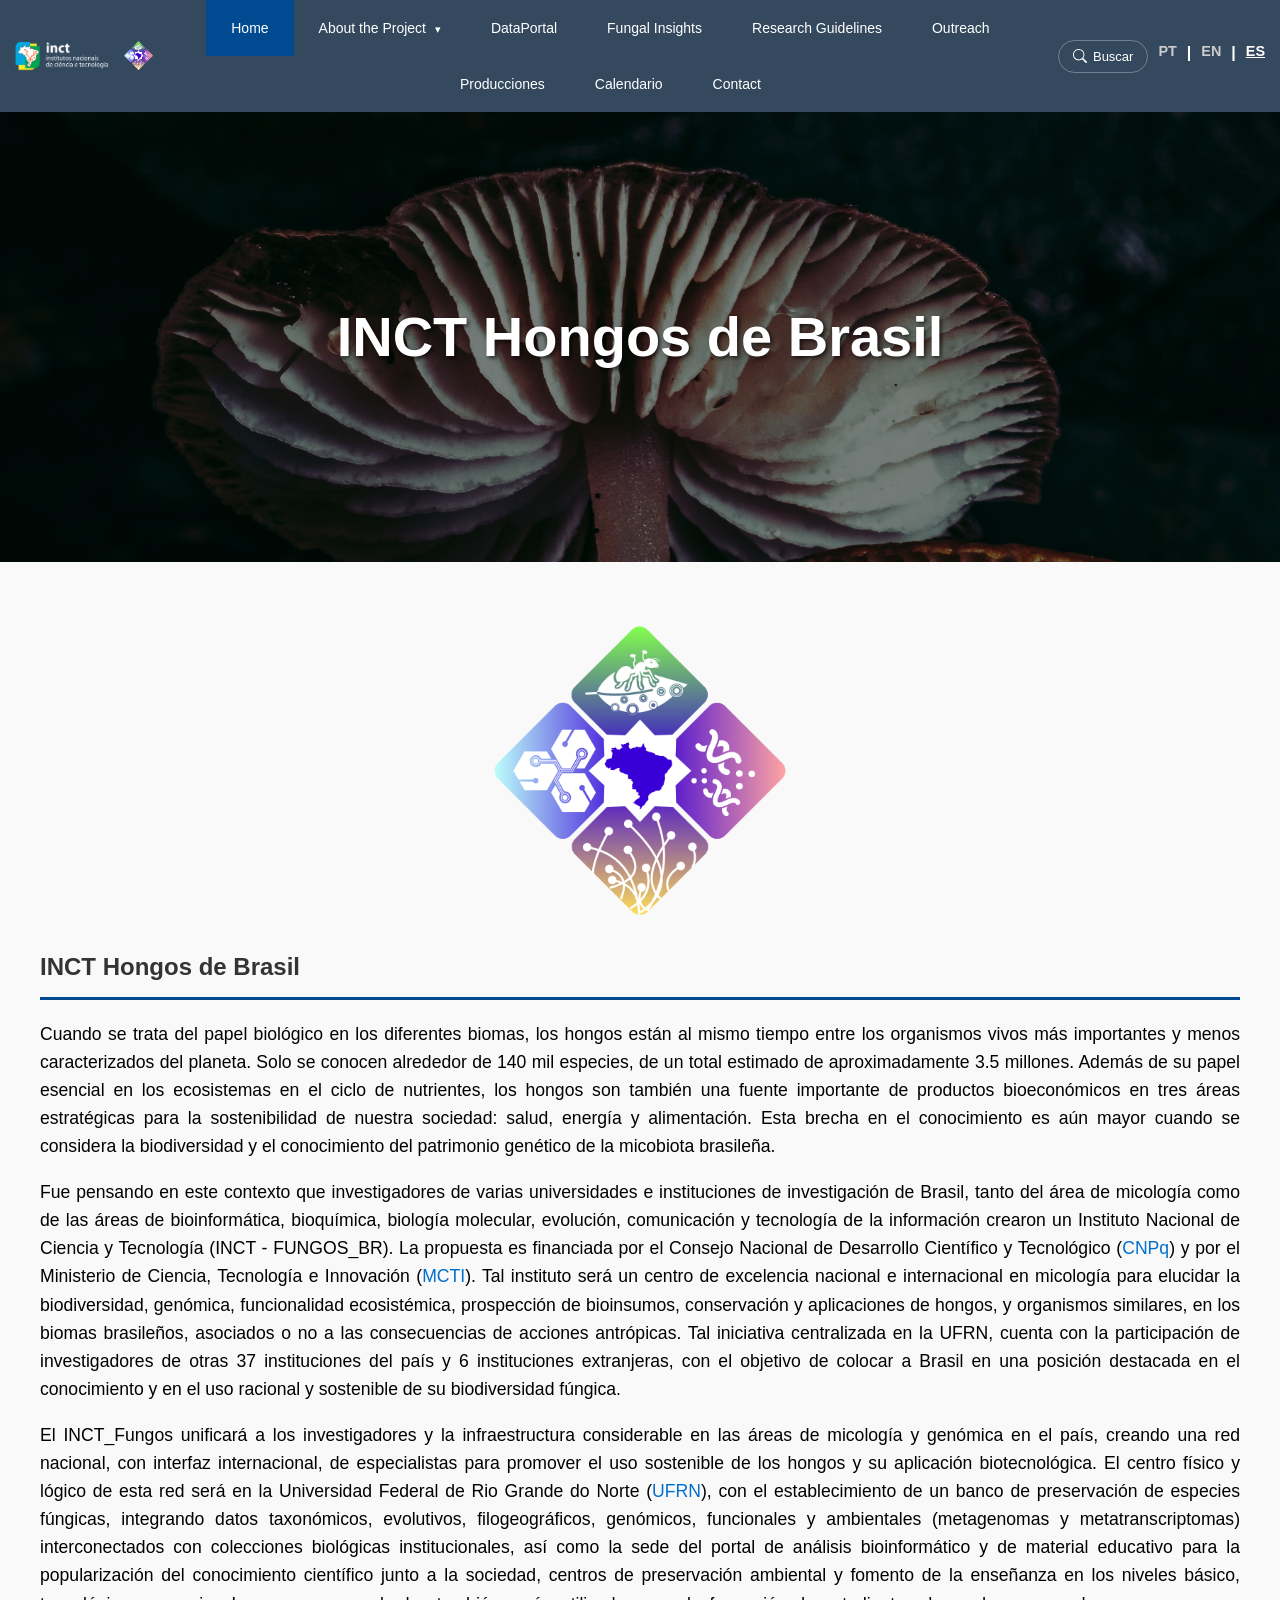
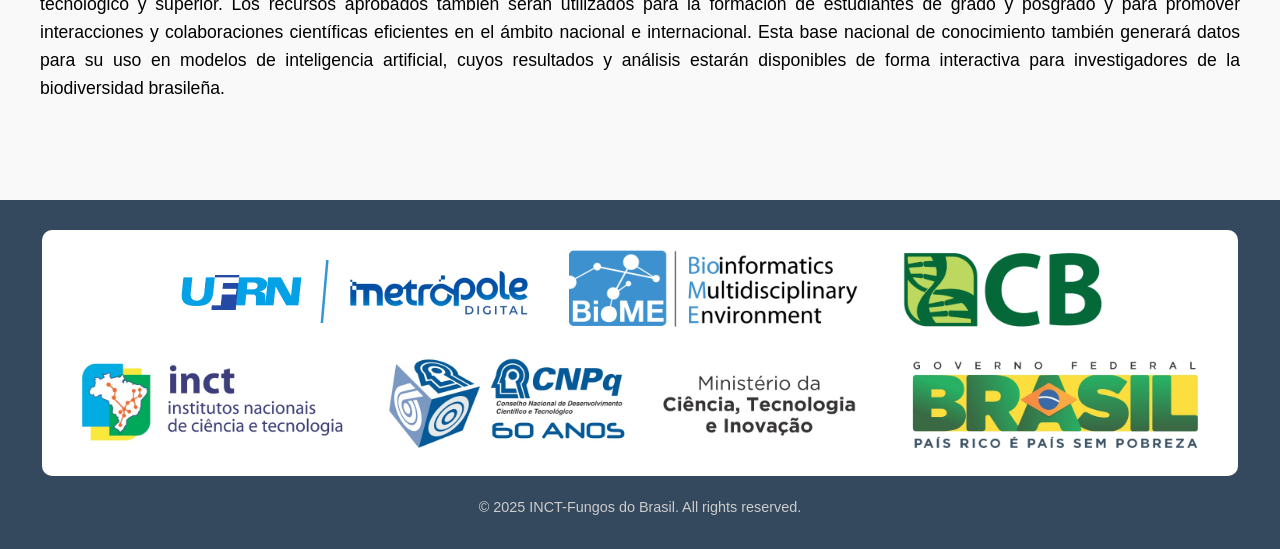
<file: index_es.html>
<!DOCTYPE html>
<html lang="es">

<head>
    <meta charset="UTF-8">
    <!-- Google tag (gtag.js) -->
    <script async src="https://www.googletagmanager.com/gtag/js?id=G-DD23ERJZMT"></script>
    <script>
        window.dataLayer = window.dataLayer || [];
        function gtag() { dataLayer.push(arguments); }
        gtag('js', new Date());

        gtag('config', 'G-DD23ERJZMT');
    </script>
    <meta name="viewport" content="width=device-width, initial-scale=1.0">
    <title>INCT Hongos de Brasil</title>
    <link rel="icon" type="image/png" href="img/favicon-96x96.png" sizes="96x96" />
    <link rel="icon" type="image/svg+xml" href="img/favicon.svg" />
    <link rel="shortcut icon" href="img/favicon.ico" />
    <link rel="apple-touch-icon" sizes="180x180" href="img/apple-touch-icon.png" />
    <link rel="manifest" href="img/site.webmanifest" />

    <link rel="stylesheet" href="css/styles.css">
    <link rel="stylesheet" href="css/neomycologist.css">
    <link rel="stylesheet" href="css/search.css">
</head>

<body>

    <nav>
        <div class="logo-container" style="display: flex; align-items: center; gap: 15px;">
            <a href="#"><img src="img/INCT-geral.png" alt="INCT Logo" class="logo"></a>
            <a href="#"><img src="img/Fungos_BR.png" alt="INCT-Fungos Logo" class="logo"></a>
        </div>

        <div class="nav-links">
            <button class="tab-link active" onclick="openTab(event, 'home')">Home</button>

            <div class="dropdown">
                <button class="tab-link dropbtn" onclick="openTab(event, 'about')">About the Project <span
                        class="arrow">&#9662;</span></button>
                <div class="dropdown-content">
                    <button class="tab-link" onclick="openTab(event, 'committee')">Committee</button>
                    <button class="tab-link" onclick="openTab(event, 'team')">Team</button>
                    <button class="tab-link" onclick="openTab(event, 'institutions')">Institutions</button>
                    <button class="tab-link" onclick="openTab(event, 'documents')">Documents</button>
                    <button class="tab-link" onclick="openTab(event, 'results')">Resultados</button>
                </div>
            </div>

            <button class="tab-link" onclick="openTab(event, 'dataportal')">DataPortal</button>
            <button class="tab-link" onclick="openTab(event, 'fungalinsights')">Fungal Insights</button>
            <button class="tab-link" onclick="openTab(event, 'guidelines')">Research Guidelines</button>
            <button class="tab-link" onclick="openTab(event, 'outreach')">Outreach</button>
            <button class="tab-link" onclick="openTab(event, 'productions')">Producciones</button>
            <button class="tab-link" onclick="openTab(event, 'calendar')">Calendario</button>
            <button class="tab-link" onclick="openTab(event, 'contact')">Contact</button>
        </div>

        <div class="lang-switch">
            <button class="nav-search-btn" onclick="openSearchModal()" title="Buscar">
                <svg width="14" height="14" fill="currentColor" viewBox="0 0 16 16">
                    <path d="M11.742 10.344a6.5 6.5 0 1 0-1.397 1.398h-.001c.03.04.062.078.098.115l3.85 3.85a1 1 0 0 0 1.415-1.414l-3.85-3.85a1.007 1.007 0 0 0-.115-.1zM12 6.5a5.5 5.5 0 1 1-11 0 5.5 5.5 0 0 1 11 0z"/>
                </svg>
                <span>Buscar</span>
            </button>
                        <a href="index.html">PT</a> |
            <a href="index_en.html">EN</a> |
            <a href="index_es.html" class="active">ES</a>
        </div>
    </nav>

    <div id="banner-container">
        <section class="banner">
            <div class="banner-content">
                <h1>INCT Hongos de Brasil</h1>
            </div>
        </section>
    </div>

    <main>

        <div id="home" class="tab-content active">
            <img src="img/Fungos_BR.png" alt="INCT-Fungos Logo" class="logo-home">
            <h2>INCT Hongos de Brasil</h2>

            <p>Cuando se trata del papel biológico en los diferentes biomas, los hongos están al mismo tiempo entre los
                organismos vivos más importantes y menos caracterizados del planeta. Solo se conocen alrededor de 140
                mil
                especies, de un total estimado de aproximadamente 3.5 millones. Además de su papel esencial en los
                ecosistemas en el ciclo de nutrientes, los hongos son también una fuente importante de productos
                bioeconómicos en tres áreas estratégicas para la sostenibilidad de nuestra sociedad: salud, energía y
                alimentación. Esta brecha en el conocimiento es aún mayor cuando se considera la biodiversidad y el
                conocimiento del patrimonio genético de la micobiota brasileña.</p>

            <p>Fue pensando en este contexto que investigadores de varias universidades e instituciones de investigación
                de
                Brasil, tanto del área de micología como de las áreas de bioinformática, bioquímica, biología molecular,
                evolución, comunicación y tecnología de la información crearon un Instituto Nacional de Ciencia y
                Tecnología
                (INCT - FUNGOS_BR). La propuesta es financiada por el Consejo Nacional de Desarrollo Científico y
                Tecnológico (<a href="https://cnpq.br" target="_blank" rel="noopener noreferrer">CNPq</a>) y por el
                Ministerio de Ciencia, Tecnología e Innovación (<a href="https://www.gov.br/mcti/pt-br" target="_blank"
                    rel="noopener noreferrer">MCTI</a>). Tal instituto será un centro de excelencia nacional e
                internacional en micología para elucidar la biodiversidad, genómica, funcionalidad ecosistémica,
                prospección de bioinsumos, conservación y aplicaciones de hongos, y organismos similares, en los biomas
                brasileños, asociados o no a las consecuencias de acciones antrópicas. Tal iniciativa centralizada en la
                UFRN, cuenta con la participación de investigadores de otras 37 instituciones del país y 6 instituciones
                extranjeras, con el objetivo de colocar a Brasil en una posición destacada en el conocimiento y en el
                uso
                racional y sostenible de su biodiversidad fúngica.</p>

            <p>El INCT_Fungos unificará a los investigadores y la infraestructura considerable en las áreas de micología
                y
                genómica en el país, creando una red nacional, con interfaz internacional, de especialistas para
                promover
                el uso sostenible de los hongos y su aplicación biotecnológica. El centro físico y lógico de esta red
                será en
                la Universidad Federal de Rio Grande do Norte (<a href="https://ufrn.br" target="_blank"
                    rel="noopener noreferrer">UFRN</a>), con el establecimiento de un banco de preservación de especies
                fúngicas, integrando datos taxonómicos, evolutivos, filogeográficos, genómicos, funcionales y
                ambientales
                (metagenomas y metatranscriptomas) interconectados con colecciones biológicas institucionales, así como
                la
                sede del portal de análisis bioinformático y de material educativo para la popularización del
                conocimiento
                científico junto a la sociedad, centros de preservación ambiental y fomento de la enseñanza en los
                niveles
                básico, tecnológico y superior. Los recursos aprobados también serán utilizados para la formación de
                estudiantes de grado y posgrado y para promover interacciones y colaboraciones científicas eficientes en
                el
                ámbito nacional e internacional. Esta base nacional de conocimiento también generará datos para su uso
                en
                modelos de inteligencia artificial, cuyos resultados y análisis estarán disponibles de forma interactiva
                para investigadores de la biodiversidad brasileña.</p>
        </div>

        <div id="about" class="tab-content">
            <img src="img/Fungos_BR.png" alt="INCT-Fungos Brasil"
                style="display: block; margin: 0 auto; max-width: 300px;">
            <h2>Objetivos</h2>
            <h3>Objetivo General</h3>
            <p>Establecer la Red INCT-Hongos de Brasil como un centro de excelencia nacional e internacional en
                micología, con el fin de elucidar la biodiversidad, genómica, funcionalidad ecosistémica y aplicaciones
                de
                hongos y organismos similares a hongos en biomas y microhábitats brasileños.</p>
            <h3>Objetivos Específicos</h3>
            <ol>
                <li>Contribuir a la formación de recursos humanos a nivel de grado y posgrado. El INCT FUNGOS_BR está
                    compuesto por investigadores que orientan en 39 Programas de Posgrado en las cinco diferentes
                    regiones brasileñas.</li>
                <li>Contribuir a la formación continua de investigadores y estudiantes, principalmente en grupos de
                    hongos desatendidos, a través de la oferta de cursos remotos de grado y posgrado en micología,
                    biotecnología fúngica y bioinformática aplicada ofrecidos por profesores de Brasil y del exterior.
                </li>
                <li>Desarrollar cursos de corta duración y talleres avanzados (en línea y/o presenciales) para
                    capacitación en metodologías <em>ómicas</em>, de culturomía, bioensayos, química y taxonomía de
                    hongos.</li>
                <li>Establecer alianzas estratégicas con instituciones líderes en micología y biotecnología fúngica en
                    diferentes continentes e implementar un programa de movilidad internacional para investigadores y
                    estudiantes del INCT-Fungos do Brasil.</li>
                <li>Fomentar y organizar congresos internacionales bienales sobre biodiversidad fúngica y sus
                    aplicaciones biotecnológicas.</li>
                <li>Prospectar, identificar y caracterizar hongos con potencial biotecnológico en ecosistemas brasileños
                    y microhábitats contaminados por metales pesados y pesticidas, con especial atención a los biomas
                    Pantanal, Amazonía y Caatinga, para el desarrollo de productos para biorremediación.</li>
                <li>Prospectar, identificar y caracterizar hongos con potencial biotecnológico asociados o no a plantas
                    endémicas de los biomas brasileños, con especial atención a los biomas Pantanal, Amazonía y
                    Caatinga, con el objetivo de desarrollar bioinsumos para la promoción del crecimiento vegetal y
                    control de fitopatógenos.</li>
                <li>Prospectar, identificar y caracterizar hongos con potencial biotecnológico asociados o no a insectos
                    de los diferentes biomas brasileños, con especial atención a los biomas Pantanal, Amazonía y
                    Caatinga, para el desarrollo de bioinsumos para el control biológico de plagas.</li>
                <li>Caracterizar hongos asociados a humanos y animales con el fin de comprender la relación
                    patógeno-huésped, mecanismos de resistencia, así como evaluar nuevas formas de control.</li>
                <li>Obtener y analizar datos genómicos, transcriptómicos y proteómicos de cepas fúngicas aisladas y
                    caracterizadas con foco en hongos de interés ambiental, agroforestal, médico y veterinario, con el
                    objetivo de crear una base de datos genómicos integral para estudios comparativos y aplicaciones
                    biotecnológicas.</li>
                <li>Establecer un repositorio genómico de las especies tipo de hongos brasileños depositados en
                    herbarios y colecciones micológicas, con el objetivo de preservar <em>in silico</em> los recursos
                    genéticos de la funga brasileña para la comunidad científica.</li>
                <li>Realizar el desbloqueio y/o sobreexpresión de genes o vías metabólicas de interés biotecnológico,
                    con el objetivo de obtener moléculas o proteínas de interés.</li>
                <li>Crear una base nacional de conocimiento para uso local en modelos de inteligencia artificial, cuyos
                    datos y análisis estarán disponibles de forma interactiva para investigadores de la biodiversidad
                    brasileña.</li>
                <li>Establecer, sin redundancias, una infraestructura integrada, unificada y automatizada para el
                    análisis de genomas, transcriptomas y proteomas, catalogación, análisis, almacenamiento y uso de los
                    datos moleculares generados de especies de hongos de Brasil.</li>
                <li>Desarrollar el portal **TupiniM<sup>AI</sup><sub>Y</sub>CO**, una base de conocimiento unificada con
                    información de la biodiversidad de hongos en biomas brasileños, integrando datos ecológicos,
                    taxonómicos, evolutivos, filogeográficos, genómicos, moleculares y funcionales, interconectado con
                    colecciones biológicas institucionales.</li>
                <li>Caracterizar los hongos tipo y los aislados de referencia oriundos de ecosistemas brasileños con
                    especial atención a los biomas Pantanal, Amazonía y Caatinga, para la obtención de datos genómicos.
                </li>
                <li>Consolidar el banco de hongos brasileños del Fungos_BR para su preservación *ex situ* así como ser
                    referencia de la biodiversidad de ecosistemas brasileños con especial atención a los biomas
                    Pantanal, Amazonía y Caatinga en colecciones de cultivos y herbarios de referencia nacional.</li>
                <li>Mejorar el conocimiento sobre el estado de conservación de especies de la Funga Brasileña.</li>
                <li>Establecer alianzas con el sector privado para evaluación y validación de bioinsumos biológicos del
                    INCT-Fungos do Brasil.</li>
                <li>Elaborar y ejecutar actividades de extensión para formación continua de profesores de enseñanza
                    media.</li>
                <li>Organizar y ejecutar ferias de ciencias con foco en Hongos Brasileños para alumnos de enseñanza
                    media y fundamental.</li>
                <li>Publicar contenidos sobre los resultados del proyecto en redes sociales: Instagram, Facebook, X y
                    TikTok.</li>
                <li>Publicar los datos en revistas indexadas de circulación internacional.</li>
                <li>Capacitar y estructurar una red de Científicos Ciudadanos para monitoreo de especies amenazadas en
                    áreas de interés a través de la aplicación MIND.Funga.</li>
                <li>Organizar e implementar el museo virtual de micología del INCT Funga -Brasil.</li>
                <li>Organizar y editar un libro sobre biodiversidad, genómica y aplicaciones biotecnológicas de hongos
                    brasileños.</li>
                <li>Analizar datos genómicos, transcriptómicos y proteómicos de cepas fúngicas aisladas y caracterizadas
                    con foco en hongos de interés ambiental, agroforestal, médico y veterinario, con el objetivo de
                    crear una base de datos genómicos integral para estudios comparativos y aplicaciones
                    biotecnológicas.</li>
                <li>Acceder a la diversidad de hongos del suelo en los diferentes biomas brasileños utilizando métodos
                    independientes de cultivo - <em>metabarcoding</em>.</li>
            </ol>
            <h3>Metas</h3>
            <ol>
                <li>Formación de al menos 210 estudiantes de Iniciación Científica.</li>
                <li>Formación de al menos 14 doctores en los 32 Programas de Posgrado a nivel de doctorado que
                    participan en la propuesta.</li>
                <li>Formación de al menos 35 estudiantes de maestría en los 39 Programas de Posgrado a nivel de maestría
                    que participan en la propuesta.</li>
                <li>Formación de al menos 350 estudiantes de grado en diferentes carreras de instituciones de educación
                    superior en Brasil.</li>
                <li>Formación de al menos 175 estudiantes de posgrado en diferentes Programas de Posgrado.</li>
                <li>Capacitación de al menos 280 profesionales al final del proyecto.</li>
                <li>Intercambio de al menos 7 estudiantes para realización de doctorado sándwich.</li>
                <li>Capacitación de al menos 6 posdoctorados en el exterior.</li>
                <li>Realización de al menos 7 visitas técnicas de corta duración en el exterior.</li>
                <li>Organización de 1 congreso a lo largo del proyecto.</li>
                <li>Aislamiento, caracterización y preservación ex situ de al menos 300 hongos capaces de biorremediar
                    metales pesados y pesticidas agrícolas.</li>
                <li>Aislamiento, caracterización y preservación ex situ de al menos 400 hongos capaces de promover el
                    crecimiento vegetal y controlar fitopatógenos de especies de interés agronómico y forestal.</li>
                <li>Aislamiento, caracterización y preservación ex situ de al menos 200 hongos capaces de actuar en el
                    control de plagas de plantas de interés agroforestal.</li>
                <li>Aislamiento, caracterización y preservación ex situ de al menos 400 hongos asociados a patosistemas
                    humanos y animales.</li>
                <li>Evaluación de mecanismos de patogenicidad y resistencia a agentes quimioterapéuticos de las cepas
                    resistentes a antibióticos.</li>
                <li>Prospección y caracterización de al menos 30 nuevos agentes quimioterapéuticos.</li>
                <li>Secuenciación y análisis genómico de 1300 cepas fúngicas aisladas en los objetivos 5, 6, 7 y 8.</li>
                <li>Secuenciación y análisis genómico de al menos 1400 especies tipo de hongos brasileños.</li>
                <li>Creación y lanzamiento de una base de datos en línea de acceso abierto conteniendo los genomas de
                    las especies tipo secuenciadas.</li>
                <li>Creación de base de datos en línea conteniendo herramientas (scripts, software) para desbloqueo y/o
                    sobreexpresión de genes o vías metabólicas de interés biotecnológico.</li>
                <li>Creación de base de datos en línea conteniendo herramientas (scripts, software) para uso local en
                    modelos de inteligencia artificial.</li>
                <li>Infraestructura integrada, unificada y automatizada para análisis de genomas, transcriptomas y
                    proteomas, catalogación, análisis, almacenamiento y uso de los datos moleculares generados de
                    especies de hongos de Brasil.</li>
                <li>Desarrollar el portal TupiniMYAICO.</li>
                <li>Aislamiento, caracterización y preservación ex situ de al menos 700 hongos.</li>
                <li>Preservación ex situ de al menos 700 hongos.</li>
                <li>Evaluar, de forma manual, el estado de conservación y disponibilizar datos en la plataforma <em><a
                            href="https://redlist.info/en/iucn/welcome" target="_blank" rel="noopener noreferrer">The
                            Global Fungal Red List</a></em> de al menos 10 especies de hongos.</li>
                <li>Desarrollar y probar un programa computacional para evaluación automatizada del estado de
                    conservación de hongos.</li>
                <li>Establecimiento y firma de al menos 3 términos de cooperación técnica para desarrollo de
                    tecnologías.</li>
                <li>Oferta de al menos 14 cursos de extensión para capacitación de profesores de la red de enseñanza
                    municipal y estatal en prácticas de micología adaptadas a la enseñanza media y fundamental.</li>
                <li>Formación de al menos 100 profesores de la red de enseñanza municipal y estatal en prácticas de
                    micología adaptadas a la enseñanza media y fundamental.</li>
                <li>Organización de 2 ferias de ciencias a lo largo del proyecto.</li>
                <li>Elaboración y publicación de al menos 1000 contenidos para las redes sociales a lo largo de la
                    ejecución del proyecto.</li>
                <li>Publicación de al menos 100 artículos.</li>
                <li>Aplicación disponible en las plataformas digitales.</li>
                <li>Organizar e implementar el Museo Virtual de Micología (MuViM) del INCT Funga -Brasil.</li>
                <li>Publicación de 2 libros a lo largo de la ejecución del proyecto.</li>
                <li>Oferta de al menos 4 cursos anuales.</li>
                <li>Secuenciar los genomas de al menos 300 hongos aislados y caracterizados.</li>
                <li>Secuenciar los genomas de al menos 200 hongos aislados y caracterizados.</li>
                <li>Secuenciar los genomas de al menos 400 hongos aislados y caracterizados.</li>
                <li>Evaluación de la toxicidad de los nuevos agentes quimioterapéuticos.</li>
                <li>Ensamblaje, anotación y análisis filogenómicos de al menos 1000 cepas fúngicas cultivables.</li>
                <li>Ensamblaje, anotación y análisis filogenómicos de al menos 1400 especies tipo de hongos brasileños.
                </li>
                <li>Caracterizar la composición y abundancia de hongos del suelo del Pampa, Cerrado, Pantanal, Amazonía
                    y Caatinga por secuenciación de barcoding usando ADN ambiental.</li>
                <li>Preservación <em>ex situ</em> del ADN ambiental extraído del suelo de los diferentes biomas
                    brasileños.</li>
            </ol>
        </div>

        <div id="committee" class="tab-content">
            <h2>Comité Gestor</h2>

            <h3>Coordinación</h3>

            <div class="committee-member">
                <img src="img/GotoBT.gif" alt="Bruno Tomio Goto">
                <div class="info">
                    <h4>Bruno Tomio Goto</h4>
                    <h5>Bio</h5>
                    <p>Doctor en Biología de Hongos por la Universidad Federal de Pernambuco (2005-2009), desarrollando
                        investigaciones en el Laboratorio de Micorrizas del Departamento de Micología. Actualmente es
                        Profesor Asociado de la Universidad Federal de Rio Grande do Norte en el área de Botánica y
                        Micología con énfasis en Taxonomía y Sistemática de Hongos. Vicecoordinador del Programa de
                        Posgrado en Sistemática y Evolución entre 2011 y 2014. Coordinador del Programa de Posgrado en
                        Sistemática y Evolución de 2014 a 2018 (Concepto 5-Capes) y desarrolla su investigación en el
                        Laboratorio de Biología de Micorrizas. Es el actual Segundo Secretario de la nueva junta
                        directiva (Micología en Expansión) de la Sociedad Brasileña de Micología gestión 2023-2027, y
                        Editor Jefe del Boletín Micobiota, revista de divulgación científica de la Sociedad Brasileña de
                        Micología. Desarrolla investigaciones en taxonomía, filogenia, ecología y evolución de
                        Glomeromycota, actuando también en taxonomía y sistemática de Mucoromycota con énfasis en
                        Endogonales. Ha descrito dos clases, dos órdenes, tres familias, 21 géneros y 46 especies de
                        hongos. Curador del área de Glomeromycota de la iniciativa internacional Outline of Fungi
                        (http://outlineoffungi.org).</p>
                    <h5>Enlaces</h5>
                    <ul>
                        <li><a href="http://lattes.cnpq.br/5968043766728580" target="_blank"
                                rel="noopener noreferrer">Lattes</a></li>
                        <li><a href="https://orcid.org/0000-0001-6157-4954" target="_blank"
                                rel="noopener noreferrer">OrcID</a></li>
                        <li><a href="http://glomeromycota.wix.com/lbmicorrizas" target="_blank"
                                rel="noopener noreferrer">Group Page</a></li>
                    </ul>
                </div>
            </div>

            <div class="committee-member">
                <img src="img/SoaresMA.gif" alt="Marcos Antônio Soares">
                <div class="info">
                    <h4>Marcos Antônio Soares</h4>
                    <h5>Bio</h5>
                    <p>Licenciado y bachiller en Ciencias Biológicas, con maestría y doctorado en genética de hongos
                        filamentosos. Desde 2008, es profesor en la Universidad Federal de Mato Grosso (campus Cuiabá)
                        actuando en el área de Microbiología. Coordina el grupo de investigación enfocado en
                        microbiología
                        agrícola y ambiental, cuyos trabajos son desarrollados en el Laboratorio de Biotecnología y
                        Ecología Microbiana (LABEM). El objetivo general del LABEM es comprender la estructura de
                        comunidades microbianas ambientales y/o asociadas a macroorganismos (plantas y animales), el
                        papel
                        funcional de la microbiota, y desarrollar productos y procesos biotecnológicos con bacterias y
                        hongos. El LABEM implementó diversos ensayos ecotoxicológicos y toxicológicos utilizando modelos
                        biológicos.</p>
                    <h5>Enlaces</h5>
                    <ul>
                        <li><a href="http://lattes.cnpq.br/3256599670262972" target="_blank"
                                rel="noopener noreferrer">Lattes</a></li>
                        <li><a href="https://orcid.org/0000-0002-8938-3188" target="_blank"
                                rel="noopener noreferrer">OrcID</a></li>
                    </ul>
                </div>
            </div>

            <hr>
            <h3>Miembros</h3>

            <div class="committee-member">
                <img src="img/SilvaGF.gif" alt="Gilvan Ferreira da Silva">
                <div class="info">
                    <h4>Gilvan Ferreira da Silva</h4>
                    <h5>Bio</h5>
                    <p>Posee graduación en Ciencias Biológicas por la Universidad Federal de Sergipe (1999), maestría en
                        Genética y Mejoramiento de Plantas por la Universidad Federal de Lavras (2003) y doctorado en
                        Microbiología (Genética Molecular y de Microorganismos) por la Universidad Federal de Viçosa
                        (2007), Posdoctorado en genómica funcional por el Plant Research International (PRI) -
                        Wageningen
                        University (2010) y en genómica aplicada por el Rothamsted Research (UK) 2016. Actualmente es
                        investigador A de la Empresa Brasileña de Investigación Agropecuaria - EMBRAPA. Coordinador del
                        Laboratorio de Biología Molecular y Genómica de la Embrapa Amazonía Occidental. Tiene
                        experiencia en
                        el área de Genética, con énfasis en Biología Molecular, actuando principalmente en los
                        siguientes
                        temas: genómica, genes de patogenicidad, genes de resistencia, interacción planta-patógeno,
                        diversidad y estructura de población, genómica funcional (<em>gene Knockout</em> y
                        <em>Knockdown</em>), edición génica vía CRISPR/Cas y minería de genomas orientado a la
                        investigación y descubrimiento de compuestos bioactivos del metabolismo secundario en
                        microorganismos. Becario Productividad I del programa Productividad en CT&I -Fapeam.
                    </p>
                    <h5>Enlaces</h5>
                    <ul>
                        <li><a href="http://lattes.cnpq.br/1000535673605322" target="_blank"
                                rel="noopener noreferrer">Lattes</a></li>
                        <li><a href="https://orcid.org/0000-0003-2828-8299" target="_blank"
                                rel="noopener noreferrer">OrcID</a></li>
                    </ul>
                </div>
            </div>

            <div class="committee-member">
                <img src="img/Yano-MeloAM.gif" alt="Adriana Mayumi Yano-Melo">
                <div class="info">
                    <h4>Adriana Mayumi Yano-Melo</h4>
                    <h5>Bio</h5>
                    <p>Possui graduação em Ciências Biológicas pela Universidade Estadual Paulista Júlio de Mesquita
                        Filho - Unesp (1990), mestrado em Criptógamos pela Universidade Federal de Pernambuco (1994) e
                        doutorado em Ciências Biológicas pela Universidade Federal de Pernambuco (2002). Atualmente é
                        professora titular da Universidade Federal do Vale do São Francisco (Univasf). Participa como
                        professora permanente do Programa de Pós-graduação em Biologia Fungos da Universidade Federal de
                        Pernambuco e do Curso de Pós-graduação em Agronomia/Produção Vegetal da Univasf. Atuou no
                        período de 2012 a 2021 como Editor Associado da revista Acta Botanica Brasilica e no período de
                        2015 a 2019 como membro da Comissão de Assessoramento da Câmara de Ciências Biológicas da
                        Facepe, retornando a esta câmara em novembro de 2023. Tem experiência na área de Botânica e
                        Microbiologia, com ênfase em Botânica Aplicada e Microbiologia do Solo, atuando principalmente
                        nos seguintes temas: ecologia, aplicação e produção de fungos micorrízicos arbusculares, uso de
                        FMA na mitigação de estresse abiótico no semiárido e produção de mudas.</p>
                    <h5>Enlaces</h5>
                    <ul>
                        <li><a href="http://lattes.cnpq.br/9076184948422530" target="_blank"
                                rel="noopener noreferrer">Lattes</a></li>
                        <li><a href="https://orcid.org/0000-0003-2637-7183" target="_blank"
                                rel="noopener noreferrer">OrcID</a></li>
                    </ul>
                </div>
            </div>

            <div class="committee-member">
                <img src="img/Goes-Neto.jpeg" alt="Aristóteles Góes-Neto">
                <div class="info">
                    <h4>Aristóteles Góes-Neto</h4>
                    <h5>Bio</h5>
                    <p>Aristóteles Góes-Neto es graduado en Ciencias Biológicas por la UFBA (1994), Doctor en Botánica
                        por la UFRGS (2001), con Posdoctorado por la FIOCRUZ-MG (2013), y actualmente es Profesor
                        Adjunto del Departamento de Microbiología del Instituto de Ciencias Biológicas (ICB) de la UFMG
                        y Miembro Correspondiente de la Academia de Ciencias y Humanidades de Gotinga en Baja Sajonia
                        (Alemania). Fue Coordinador del Programa de Posgrado en Bioinformática (concepto 7, CAPES)
                        (2020-2024), Coordinador del Centro de Estudios Norteamericanos (CENA) de la UFMG (2018-2022) y
                        es líder del Grupo de Investigación (CNPq), Biología Molecular y Computacional de Hongos (BMCF).
                        Fue también Profesor Pleno del Departamento de Ciencias Biológicas de la UEFS (1995-2016),
                        Coordinador del Laboratorio de Investigación en Microbiología (LAPEM) (2002-2016), Coordinador
                        del Programa de Posgrado (niveles Maestría y Doctorado) en Biotecnología de la UEFS (2006-2011)
                        y Fundador y Gerente Técnico de Broto, Incubadora de Biotecnología de la UEFS y UESC
                        (2007-2016). Es docente permanente y orientador de Maestría y Doctorado de los Programas de
                        Posgrado (Maestría y Doctorado) en Microbiología (UFMG, concepto 7, CAPES) y Bioinformática
                        (UFMG, concepto 7, CAPES), y docente colaborador de los Programas de Posgrado en Innovación
                        Tecnológica y Biofarmacéutica (UFMG, concepto 5, CAPES) y Biotecnología (UEFS, concepto 5,
                        CAPES). Es actualmente Investigador del CNPq (nivel 1D). Sus líneas de investigación comprenden
                        Biología y Biotecnología de Hongos y (Meta)ómicas. Ha publicado 268 artículos (revisados por
                        pares), 16 capítulos de libros, 1 libro y depositado 11 patentes, 1 de las cuales ya fue
                        concedida. Ha supervisado 17 Posdoctores y orientado, como orientador principal, 29 Doctores y
                        28 Maestros. Fue coordinador de 14 proyectos y redes de investigación y/o desarrollo tecnológico
                        financiados por agencias gubernamentales federales y estatales brasileñas (CNPq, CAPES, FAPESB),
                        agencias internacionales (NSF - EE.UU.), empresas privadas (PETROBRAS, Michelin) y actualmente
                        coordina 8 proyectos científicos financiados por el CNPq, 3 por la FAPEMIG y 1 por la CAPES.
                        Índice H = 43 en la base de datos Google Scholar. Índice H = 34 en la base de datos Scopus.
                        Índice H = 32 en la base de datos Web of Science.
                        ORCID ID: https://orcid.org/0000-0002-7692-6243.</p>
                    <h5>Links</h5>
                    <ul>
                        <li><a href="http://lattes.cnpq.br/6134133834289438" target="_blank"
                                rel="noopener noreferrer">Lattes</a></li>
                        <li><a href="https://orcid.org/0000-0002-7692-6243" target="_blank"
                                rel="noopener noreferrer">OrcID</a></li>
                    </ul>
                </div>
            </div>

            <div class="committee-member">
                <img src="img/LimaJPMS.gif" alt="João Paulo Matos Santos Lima">
                <div class="info">
                    <h4>João Paulo Matos Santos Lima</h4>
                    <h5>Bio</h5>
                    <p>Biólogo, Especialista em Bioinformática, Mestre e Doutor em Bioquímica. Tem experiência na área
                        de Bioquímica, Biologia Molecular e Bioinformática. Tem como principal linha de pesquisa
                        Evolução de Moléculas e Vias Metabólicas, utilizando abordagens da Bioinformática/Bioinformática
                        Estrutural e da Filogenia Molecular. Atualmente, é Professor Titular do Departamento de
                        Bioquímica, Centro de Biociências da Universidade Federal do Rio Grande do Norte, membro
                        permanente do Programa de Pós-Graduação em Bioinformática (PPg-Bioinfo-IMD/UFRN), pesquisador
                        (P.I.) do Centro Multiusuário de Bioinformática (CMB/IMD/UFRN) e pesquisador associado do
                        Instituto de Medicina Tropical do RN (IMT-RN).</p>
                    <h5>Enlaces</h5>
                    <ul>
                        <li><a href="https://lattes.cnpq.br/3289758851760692" target="_blank"
                                rel="noopener noreferrer">Lattes</a></li>
                        <li><a href="https://orcid.org/0000-0002-6113-8834" target="_blank"
                                rel="noopener noreferrer">OrcID</a></li>
                        <li><a href="https://evomol-lab.github.io" target="_blank" rel="noopener noreferrer">Group
                                Page</a></li>
                    </ul>
                </div>
            </div>

            <div class="committee-member">
                <img src="img/CaceresMES.gif" alt="Marcela Eugenia da Silva Caceres">
                <div class="info">
                    <h4>Marcela Eugenia da Silva Caceres</h4>
                    <h5>Bio</h5>
                    <p>Bacharelado em Ciências Biológicas pela Universidade Federal de Pernambuco, Mestrado em Biologia
                        de Fungos pela Universidade Federal de Pernambuco e Doutorado em Ciências Naturais pela
                        Universidade de Bayreuth, Alemanha, na área de Liquenologia. Atua como docente do núcleo
                        permanente do Programa de Pós-graduação em Biologia de Fungos da Universidade Federal de
                        Pernambuco e do Programa de Pós-graduação em Ciências Naturais da Universidade Federal de
                        Sergipe. Líder do Grupo Taxonomia e Ecologia de Liquens. Atua nas áreas de taxonomia de fungos
                        liquenizados (liquens), ecologia e conservação de fungos liquenizados corticícolas e foliícolas
                        da Mata Atlântica, Amazônia e Semi-árido. Atualmente é Professora Titular do Departamento de
                        Bologia, da Universidade Federal de Sergipe (UFS).</p>
                    <h5>Enlaces</h5>
                    <ul>
                        <li><a href="https://lattes.cnpq.br/3801791273361463" target="_blank"
                                rel="noopener noreferrer">Lattes</a></li>
                        <li><a href="https://orcid.org/0000-0002-5612-1309" target="_blank"
                                rel="noopener noreferrer">OrcID</a></li>
                    </ul>
                </div>
            </div>

            <div class="committee-member">
                <img src="img/Zerillo.gif" alt="Marcelo Marques Zerillo">
                <div class="info">
                    <h4>Marcelo Marques Zerillo</h4>
                    <h5>Bio</h5>
                    <p>Profesor Adjunto del Departamento de Botánica y Ecología (Instituto de Biociencias), de la
                        Universidad Federal de Mato Grosso - campus Cuiabá. Licenciado en Ciencias Biológicas, por la
                        Universidad Estatal Paulista Júlio de Mesquita Filho de Rio Claro (2000), y doctor por el
                        Programa de Posgrado Interunidades en Biotecnología, de la Universidad de São Paulo (2008).
                        Trabajó como investigador (posdoctorado) de 2008 a 2013 en la Colorado State University
                        (Bioagricultural Sciences and Pest Management Department), con beca del Departamento de
                        Agricultura de los Estados Unidos (USDA). Fue investigador (posdoctorado) de 2015 a 2016 en el
                        Nederlands Instituut voor Ecologie (NIOO-KNAW) (Microbial Ecology Department), con beca
                        Capes/NUFFIC. De 2018 a 2022 integró el grupo GEMACana (proyecto temático FAPESP), inicialmente
                        con beca de capacitación técnica en bioinformática (TT5) y posteriormente como colaborador. En
                        su carrera académica trabajó con bacterias, hongos y oomicetos aislados de plantas o suelo,
                        descritos como saprófitos, patógenos, endófitos y promotores del crecimiento vegetal. Estudió
                        también la composición y estructura funcional de comunidades microbianas edáficas de cañaverales
                        brasileños. Tiene experiencia en las áreas de: Microbiología Ambiental; Genética de
                        Microorganismos; y Bioinformática, con énfasis en: Genética Molecular de Microorganismos;
                        Genómica/Transcriptómica/Proteómica; Análisis Comparativo de Genomas Microbianos; y
                        Secuenciación
                        y Anotación de Genomas Microbianos. Trabajó con: bacterias (<emph>Leifsonia spp., Xylella spp.,
                            Xanthomonas spp., Gluconacetobacter spp., Lonsdalea spp. y Granulicella spp.</emph>);
                        oomicetos (<emph>Pythium spp. y Phytophthoras spp.</emph>); y hongos (<emph>Geosmithia
                            morbida</emph>).</p>
                    <h5>Links</h5>
                    <ul>
                        <li><a href="https://lattes.cnpq.br/6555763832334251" target="_blank"
                                rel="noopener noreferrer">Lattes</a></li>
                        <li><a href="https://orcid.org/0000-0001-9671-2894" target="_blank"
                                rel="noopener noreferrer">OrcID</a></li>
                    </ul>
                </div>
            </div>

            <div class="committee-member">
                <img src="img/Lima-NetoRG.gif" alt="Reginaldo Gonçalves de Lima Neto">
                <div class="info">
                    <h4>Reginaldo Gonçalves de Lima Neto</h4>
                    <h5>Bio</h5>
                    <p>Professor Adjunto da Área Acadêmica de Medicina Tropical do Centro de Ciências Médicas da
                        Universidade Federal de Pernambuco. Bacharel em Ciências Biológicas pela Universidade Federal de
                        Pernambuco. Mestre e Doutor em Biologia de Fungos pela Universidade Federal de Pernambuco com
                        período sanduíche na Universidade do Minho, Portugal. Pós-Doutorado concluído através do
                        Programa Nacional de Pós-Doutorado (PNPD Institucional CAPES/UFPE processo 2.793/2011).
                        Professor Visitante na Universidade de Nantes, França, em 2023. Coordenador do PPG em Medicina
                        Tropical da UFPE (2023-2027). Membro Permanente do PPG em Biologia de Fungos (PPGBF/UFPE).
                        Coordenador do Laboratório Multiusuário em Pesquisa e Diagnóstico em Doenças Tropicais da UFPE.
                        Micologista da Residência Médica em Dermatologia do Hospital das Clínicas/UFPE. Membro do Núcleo
                        gestor do Laboratório Multiusuário de Segurança Biológica nível 3 da UFPE. Membro do corpo
                        editorial do periódico The Open Microbiology Journal (1874-2858). Possui experiência na área de
                        Microbiologia Médica, com ênfase no Diagnóstico por métodos proteômicos pela técnica de
                        MALDI-TOF MS; Testes de Sensibilidade a Antimicrobianos e Detecção de proteínas de
                        resistência/virulência microbianas por espectrometria de massas. Atua ainda em temas
                        relacionados a Saúde Pública com ênfase em Limpeza e Desinfecção de Superfícies Fixas em
                        Unidades de Saúde e em Auditoria em Sistemas de Saúde. É líder do grupo de pesquisa "Proteômica
                        de microrganismos, processos infecciosos e neoplásicos".</p>
                    <h5>Enlaces</h5>
                    <ul>
                        <li><a href="http://lattes.cnpq.br/9993875563206244" target="_blank"
                                rel="noopener noreferrer">Lattes</a></li>
                        <li><a href="https://orcid.org/0000-0002-8846-877X" target="_blank"
                                rel="noopener noreferrer">OrcID</a></li>
                    </ul>
                </div>
            </div>


        </div>

        <div id="team" class="tab-content">
            <h2>Team</h2>

            <h3>Administrative Staff</h3>
            <table>
                <thead>
                    <tr>
                        <th>Nombre</th>
                        <th>Formación</th>
                        <th>Institución</th>
                        <th>Áreas de Actuación</th>
                    </tr>
                </thead>
                <tbody>
                    <tr>
                        <td><a href="http://lattes.cnpq.br/7387460499971895" target="_blank"
                                rel="noopener noreferrer"><strong>Danielle Karla Alves da Silva</strong></a></td>
                        <td>Doutorado</td>
                        <td>UFPE</td>
                        <td>Botânica Aplicada, Fungos Micorrizicos.</td>
                    </tr>
                    <tr>
                        <td><a href="http://lattes.cnpq.br/3882637962783909" target="_blank"
                                rel="noopener noreferrer"><strong>Irani da Silva de Morais</strong></a></td>
                        <td>Doutorado</td>
                        <td>Centro de Pesquisa Agroflorestal da Amazônia Ocidental - CPAA-AM-Brasil</td>
                        <td>-</td>
                    </tr>
                    <tr>
                        <td><a href="http://lattes.cnpq.br/9353769923577373" target="_blank"
                                rel="noopener noreferrer"><strong>Laise de Holanda</strong></a></td>
                        <td>Doutorado</td>
                        <td>UFPE</td>
                        <td>Taxonomia de Criptógamos, Ecologia de Myxomycetes, Etnobotânica, Micologia, Taxonomia de
                            Fanerógamos.</td>
                    </tr>
                </tbody>
            </table>

            <h3>Research Colaborators from Brazil</h3>
            <table>
                <thead>
                    <tr>
                        <th>Nombre</th>
                        <th>Formación</th>
                        <th>Institución</th>
                        <th>Áreas de Actuación</th>
                    </tr>
                </thead>
                <tbody>
                    <tr>
                        <td><a href="http://lattes.cnpq.br/4915501841631022" target="_blank"
                                rel="noopener noreferrer"><strong>Adriana Oliveira Medeiros</strong></a></td>
                        <td>Doutorado</td>
                        <td>Universidade Federal da Bahia - UFBA</td>
                        <td>Ecologia de Ecossistemas, Microbiologia Ambiental, Biologia e Fisiologia dos
                            Microorganismos, Microbiologia Aplicada.</td>
                    </tr>
                    <tr>
                        <td><a href="http://lattes.cnpq.br/7524655663585223" target="_blank"
                                rel="noopener noreferrer"><strong>Adriana de Mello Gugliotta</strong></a></td>
                        <td>Doutorado</td>
                        <td>Instituto de Pesquisas Ambientais-IPA-SP</td>
                        <td>Taxonomia de Fungos, Botânica Aplicada, Microbiologia Aplicada.</td>
                    </tr>
                    <tr>
                        <td><a href="http://lattes.cnpq.br/4150370898980718" target="_blank"
                                rel="noopener noreferrer"><strong>Anderson Messias Rodrigues</strong></a></td>
                        <td>Doutorado, PQ2</td>
                        <td>Universidade Federal de São Paulo-UNIFESP-SP</td>
                        <td>Genética Molecular e de Microorganismos, Micologia Médica, Epidemiologia, Biologia
                            Molecular, Proteínas, Doenças Infecciosas e Parasitárias.</td>
                    </tr>
                    <tr>
                        <td><a href="http://lattes.cnpq.br/4167081362896236" target="_blank"
                                rel="noopener noreferrer"><strong>André Luiz Cabral Monteiro de Azevedo
                                    Santiago</strong></a></td>
                        <td>Doutorado, PQ2</td>
                        <td>Universidade Federal de Pernambuco - UFPE</td>
                        <td>Taxonomia de Criptógamos, Microbiologia, Ecologia, Genética</td>
                    </tr>
                    <tr>
                        <td><a href="http://lattes.cnpq.br/8499987875894209" target="_blank"
                                rel="noopener noreferrer"><strong>Antonia Queiroz Lima de Souza</strong></a></td>
                        <td>Doutorado</td>
                        <td>Universidade Federal do Amazonas-UFAM</td>
                        <td>Biologia Geral, Genética, Genética Humana e Médica, Genética Molecular e de Microorganismos,
                            Microbiologia Aplicada, Mutagênese.</td>
                    </tr>
                    <tr>
                        <td><a href="http://lattes.cnpq.br/5626730758767685" target="_blank"
                                rel="noopener noreferrer"><strong>Bianca Denise Barbosa da Silva</strong></a></td>
                        <td>Doutorado</td>
                        <td>Universidade Federal da Bahia-UFBA</td>
                        <td>Botânica, Taxonomia de Criptógamos, Micologia.</td>
                    </tr>
                    <tr>
                        <td><a href="http://lattes.cnpq.br/5350879120540577" target="_blank"
                                rel="noopener noreferrer"><strong>Camila Pinheiro Nobre</strong></a></td>
                        <td>Doutorado</td>
                        <td>Universidade Estadual do Maranhão-UEMA</td>
                        <td>Microbiologia e Bioquímica do Solo.</td>
                    </tr>
                    <tr>
                        <td><a href="http://lattes.cnpq.br/6986086365325708" target="_blank"
                                rel="noopener noreferrer"><strong>Daniel Augusto Schurt</strong></a></td>
                        <td>Doutorado</td>
                        <td>Empresa Brasileira de Pesquisa Agropecuária / EMBRAPA-DF</td>
                        <td>-</td>
                    </tr>
                    <tr>
                        <td><a href="http://lattes.cnpq.br/7251618193690338" target="_blank"
                                rel="noopener noreferrer"><strong>Danilo Batista Pinho</strong></a></td>
                        <td>Doutorado</td>
                        <td>Universidade de Brasília / Departamento de Fitopatologia-UnB</td>
                        <td>Agronomia, Fitopatologia, Micologia.</td>
                    </tr>
                    <tr>
                        <td><a href="http://lattes.cnpq.br/7251618193690338" target="_blank"
                                rel="noopener noreferrer"><strong>Diogo Henrique Costa de Rezende</strong></a></td>
                        <td>Doutorado</td>
                        <td>Universidade Federal do Ceará / Departamento de Biologia-UFC</td>
                        <td>Micologia, Botânica, Bioinformática, Conservação da Natureza, Microbiologia.</td>
                    </tr>
                    <tr>
                        <td><a href="http://lattes.cnpq.br/3573059727962827" target="_blank"
                                rel="noopener noreferrer"><strong>Dirce Leimi Komura</strong></a></td>
                        <td>Doutorado</td>
                        <td>Instituto Federal de Educação, Ciência e Tecnologia do Amazonas-IFAM</td>
                        <td>Micologia, Taxonomia de macrofungos, Glicídeos, Taxonomia de Fanerógamos, Bioquímica dos
                            Microorganismos.</td>
                    </tr>
                    <tr>
                        <td><a href="http://lattes.cnpq.br/8784701808588813" target="_blank"
                                rel="noopener noreferrer"><strong>Eduarda Lins Falcão</strong></a></td>
                        <td>Mestrado</td>
                        <td>Universidade de Pernambuco / Instituto de Ciências Biológicas-UPE</td>
                        <td>Biotecnologia Vegetal.</td>
                    </tr>
                    <tr>
                        <td><a href="http://lattes.cnpq.br/6392519796667446" target="_blank"
                                rel="noopener noreferrer"><strong>Elaine Malosso</strong></a></td>
                        <td>Doutorado</td>
                        <td>Universidade Federal de Pernambuco / Departamento de Micologia-UFPE</td>
                        <td>Micologia, Ecologia, Taxonomia Molecular.</td>
                    </tr>
                    <tr>
                        <td><a href="http://lattes.cnpq.br/2384273331719764" target="_blank"
                                rel="noopener noreferrer"><strong>Elerson Matos Rocha</strong></a></td>
                        <td>Doutorado</td>
                        <td>Fundação Oswaldo Cruz-FIOCRUZ</td>
                        <td>Microbiologia, Parasitologia, Biotecnologia.</td>
                    </tr>
                    <tr>
                        <td><a href="http://lattes.cnpq.br/7181472061444803" target="_blank"
                                rel="noopener noreferrer"><strong>Elisandro Ricardo Drechsler dos Santos</strong></a>
                        </td>
                        <td>Doutorado</td>
                        <td>Universidade Federal de Santa Catarina / Departamento de Botânica-UFSC</td>
                        <td>Micologia, Sistemática e Filogenia de macrofungos, Ecologia e Biogeografia de Macrofungos,
                            Inventário e Monitoramento da Diversidade de Macrofungos.</td>
                    </tr>
                    <tr>
                        <td><a href="http://lattes.cnpq.br/4183279549863845" target="_blank"
                                rel="noopener noreferrer"><strong>Euziclei Gonzaga de Almeida</strong></a></td>
                        <td>Doutorado</td>
                        <td>Universidade Federal de Mato Grosso / Departamento de Botânica e Ecologia-UFMT</td>
                        <td>Microbiologia, Biologia e Fisiologia dos Microorganismos, Biotecnologia.</td>
                    </tr>
                    <tr>
                        <td><a href="http://lattes.cnpq.br/6314571767850075" target="_blank"
                                rel="noopener noreferrer"><strong>Felipe Wartchow</strong></a></td>
                        <td>Doutorado</td>
                        <td>Universidade Federal da Paraíba / Departamento de Sistemática e Ecologia-UFPB</td>
                        <td>Micologia.</td>
                    </tr>
                    <tr>
                        <td><a href="http://lattes.cnpq.br/7965633320040387" target="_blank"
                                rel="noopener noreferrer"><strong>Flavia Rodrigues Barbosa</strong></a></td>
                        <td>Doutorado</td>
                        <td>Universidade Federal de Mato Grosso-UFMT</td>
                        <td>Taxonomia de Criptógamos.</td>
                    </tr>
                    <tr>
                        <td><a href="http://lattes.cnpq.br/5150261296353808" target="_blank"
                                rel="noopener noreferrer"><strong>Francisco Adriano de Souza</strong></a></td>
                        <td>Doutorado</td>
                        <td>Empresa Brasileira de Pesquisa Agropecuária / Centro Nacional de Pesquisa de Milho e
                            Sorgo-EMBRAPA</td>
                        <td>Ecologia Molecular Microbiana, Genética Molecular e de Microorganismos, Microbiologia e
                            Bioquímica do Solo, Micologia, Ecologia Aplicada, Biologia Molecular.</td>
                    </tr>
                    <tr>
                        <td><a href="http://lattes.cnpq.br/1170471698880208" target="_blank"
                                rel="noopener noreferrer"><strong>Fábio Sérgio Barbosa da Silva</strong></a></td>
                        <td>Doutorado</td>
                        <td>Universidade de Pernambuco / Instituto de Ciências Biológicas-UPE</td>
                        <td>Botânica Aplicada, Microbiologia Aplicada, Micologia.</td>
                    </tr>
                    <tr>
                        <td><a href="http://lattes.cnpq.br/3301704677133401" target="_blank"
                                rel="noopener noreferrer"><strong>Genivaldo Alves da Silva</strong></a></td>
                        <td>Doutorado</td>
                        <td>Universidade Federal de Santa Catarina / Departamento de Botânica-UFSC</td>
                        <td>Micologia, Biologia Molecular, Taxonomia Vegetal.</td>
                    </tr>
                    <tr>
                        <td><a href="http://lattes.cnpq.br/2066412407084475" target="_blank"
                                rel="noopener noreferrer"><strong>Geraldo Wilson Afonso Fernandes</strong></a></td>
                        <td>Doutorado</td>
                        <td>Universidade Federal de Minas Gerais-UFMG</td>
                        <td>Ecologia Evolutiva de Herbívoros Tropicais, Biodiversidade e Biogeografia de Insetos
                            Galhadores, Recuperação de Áreas Degradadas, Ecologia de Ecossistemas, Mudanças Climáticas,
                            Herbo-Chain: biodiversidade e fitoterápicos.</td>
                    </tr>
                    <tr>
                        <td><a href="http://lattes.cnpq.br/0867752063422356" target="_blank"
                                rel="noopener noreferrer"><strong>Gustavo Henrique Jerônimo Alves</strong></a></td>
                        <td>Doutorado</td>
                        <td>Universidade Tecnológica Federal do Paraná / Campus Cornélio Procópio-UTFPR</td>
                        <td>diversidade e Filogenia de fungos zoospóricos.</td>
                    </tr>
                    <tr>
                        <td><a href="http://lattes.cnpq.br/7710601501267719" target="_blank"
                                rel="noopener noreferrer"><strong>Gustavo Souza Valladares</strong></a></td>
                        <td>Doutorado</td>
                        <td>Universidade Federal do Piauí / Departamento de Geografia e Historia-UFPI</td>
                        <td>Gênese, Morfologia e Classificação dos Solos, Geografia Física, Geoprocessamento, Aptidão
                            Agrícola das Terras, Geografia Regional, Manejo e Conservação do Solo.</td>
                    </tr>
                    <tr>
                        <td><a href="http://lattes.cnpq.br/5127803057876571" target="_blank"
                                rel="noopener noreferrer"><strong>Ivaneide de Oliveira Nascimento</strong></a></td>
                        <td>Doutorado</td>
                        <td>Universidade Estadual do Maranhão / Centro de Ciências Exatas e Naturais-UEMA</td>
                        <td>Fisiologia Vegetal, Manejo e Conservação do Solo, Microbiologia e Bioquímica do Solo,
                            Fertilidade do Solo e Adubação, Biotecnologia, Interdisciplinar/Ciências Ambientais.</td>
                    </tr>
                    <tr>
                        <td><a href="http://lattes.cnpq.br/2274807668869430" target="_blank"
                                rel="noopener noreferrer"><strong>Ivani Souza Mello</strong></a></td>
                        <td>Doutorado</td>
                        <td>UFMS - Campus do Pantanal-CPAN/UFMS</td>
                        <td>Química Analítica, Química, Geociências, Biotecnologia.</td>
                    </tr>
                    <tr>
                        <td><a href="http://lattes.cnpq.br/4414741037704147" target="_blank"
                                rel="noopener noreferrer"><strong>Jaqueline Alves Senabio</strong></a></td>
                        <td>Doutorado</td>
                        <td>IFMT Campus Alta Floresta-IFMT ALT</td>
                        <td>Microbiologia, Botânica, Biologia Geral, Biotecnologia em Saúde Humana e Animal, Citologia e
                            Biologia Celular, Biotecnologia Ambiental e Recursos Naturais.</td>
                    </tr>
                    <tr>
                        <td><a href="http://lattes.cnpq.br/0203148511472345" target="_blank"
                                rel="noopener noreferrer"><strong>Jorge Teodoro de Souza</strong></a></td>
                        <td>Doutorado</td>
                        <td>Universidade Federal de Lavras / Departamento de Fitopatologia-UFLA</td>
                        <td>Fitopatologia, Microbiologia Agrícola, Filogenetica Molecular.</td>
                    </tr>
                    <tr>
                        <td><a href="http://lattes.cnpq.br/3936453061007933" target="_blank"
                                rel="noopener noreferrer"><strong>Juliana Luiza Rocha de Lima</strong></a></td>
                        <td>Doutorado</td>
                        <td>Universidade Federal do Rio Grande do Norte / Centro de Biociências-UFRN</td>
                        <td>Micologia.</td>
                    </tr>
                    <tr>
                        <td><a href="http://lattes.cnpq.br/5009735328331739" target="_blank"
                                rel="noopener noreferrer"><strong>Juliano Lemos Bicas</strong></a></td>
                        <td>Doutorado</td>
                        <td>Universidade Estadual de Campinas-UNICAMP</td>
                        <td>Bioquímica de alimentos, Microbiologia Industrial e de Fermentação, Aproveitamento de
                            Subprodutos, Bioquímica dos Microorganismos, Compostos antimicrobianos, Microbiologia de
                            Alimentos.</td>
                    </tr>
                    <tr>
                        <td><a href="http://lattes.cnpq.br/8657253415860174" target="_blank"
                                rel="noopener noreferrer"><strong>Juliano Marcon Baltazar</strong></a></td>
                        <td>Doutorado</td>
                        <td>Universidade Federal de São Carlos-UFSCAR</td>
                        <td>Taxonomia de Criptógamos, Taxonomia de Basidiomycetes, Aphyllophorales, Fungos
                            Lignocelulíticos, Fungos Xilófilos, Taxonomia.</td>
                    </tr>
                    <tr>
                        <td><a href="http://lattes.cnpq.br/9814339348129868" target="_blank"
                                rel="noopener noreferrer"><strong>Larissa Trierveiler Pereira</strong></a></td>
                        <td>Doutorado</td>
                        <td>Centro de Ciências da Natureza da UFSCAR-CCN</td>
                        <td>Micologia, Microbiologia, Taxonomia de Fungos, Taxonomia de Criptógamos, Microbiologia
                            Médica.</td>
                    </tr>
                    <tr>
                        <td><a href="http://lattes.cnpq.br/6736575837409659" target="_blank"
                                rel="noopener noreferrer"><strong>Leonor Costa Maia</strong></a></td>
                        <td>Doutorado</td>
                        <td>Universidade Federal de Pernambuco / Departamento de Micologia-UFPE</td>
                        <td>Botânica Aplicada, Microbiologia Aplicada, Taxonomia de Criptógamos, MICOLOGIA,
                            Microbiologia Agrícola, Fitopatologia.</td>
                    </tr>
                    <tr>
                        <td><a href="http://lattes.cnpq.br/0802685182305749" target="_blank"
                                rel="noopener noreferrer"><strong>Lidiane Alves dos Santos</strong></a></td>
                        <td>Doutorado</td>
                        <td>Fundação Universidade Federal de Sergipe-FUFSE</td>
                        <td>-</td>
                    </tr>
                    <tr>
                        <td><a href="http://lattes.cnpq.br/1180868247154571" target="_blank"
                                rel="noopener noreferrer"><strong>Loise Araujo Costa</strong></a></td>
                        <td>Doutorado</td>
                        <td>Universidade Federal da Paraíba-UFPB</td>
                        <td>Biologia e Fisiologia dos Microorganismos, Micologia, Taxonomia de fungos, Ecologia de
                            fungos.</td>
                    </tr>
                    <tr>
                        <td><a href="http://lattes.cnpq.br/7973565633480507" target="_blank"
                                rel="noopener noreferrer"><strong>Lucas Leonardo da Silva</strong></a></td>
                        <td>Doutorado</td>
                        <td>Universidade Estadual de Goiás-UEG</td>
                        <td>Biologia Geral, Microbiologia.</td>
                    </tr>
                    <tr>
                        <td><a href="http://lattes.cnpq.br/3657759682534978" target="_blank"
                                rel="noopener noreferrer"><strong>Marcos Gervasio Pereira</strong></a></td>
                        <td>Doutorado</td>
                        <td>Universidade Federal Rural do Rio de Janeiro / Departamento de Solos-UFRRJ</td>
                        <td>Gênese, Morfologia e Classificação dos Solos, Manejo e Conservação do Solo, Física do Solo,
                            Química do Solo, Recuperação de Areas Degradadas, Florestamento e Reflorestamento.</td>
                    </tr>
                    <tr>
                        <td><a href="http://lattes.cnpq.br/2304369067233033" target="_blank"
                                rel="noopener noreferrer"><strong>Maria Alice Neves</strong></a></td>
                        <td>Doutorado</td>
                        <td>Universidade Federal de Santa Catarina / Departamento de Botânica-UFSC</td>
                        <td>Micologia, Macromicetes, Sistemática, Filogenia, Taxonomia de Criptógamos, Microbiologia.
                        </td>
                    </tr>
                    <tr>
                        <td><a href="http://lattes.cnpq.br/1435244573329987" target="_blank"
                                rel="noopener noreferrer"><strong>Maria Helena Alves</strong></a></td>
                        <td>Doutorado</td>
                        <td>UNIVERSIDADE FEDERAL DO DELTA DO PARNAÍBA-UFDPar</td>
                        <td>Micologia, Microbiologia, Taxonomia de Criptógamos, Palinologia, Taxonomia de Fanerógamos.
                        </td>
                    </tr>
                    <tr>
                        <td><a href="http://lattes.cnpq.br/9159195563442447" target="_blank"
                                rel="noopener noreferrer"><strong>Nelson Menolli Junior</strong></a></td>
                        <td>Doutorado</td>
                        <td>Instituto Federal de São Paulo / IFSP - Campus São Paulo-IFSP</td>
                        <td>Taxonomia e Sistemática de Fungos Basidiomicetos, Cultivo de Cogumelos Comestíveis, Genética
                            Molecular e de Microorganismos.</td>
                    </tr>
                    <tr>
                        <td><a href="http://lattes.cnpq.br/8856812652169427" target="_blank"
                                rel="noopener noreferrer"><strong>Olinto Liparini Pereira</strong></a></td>
                        <td>Doutorado</td>
                        <td>Universidade Federal de Viçosa / Departamento de Fitopatologia-UFV</td>
                        <td>Micologia, Fitopatologia, Microbiologia e Bioquímica do Solo.</td>
                    </tr>
                    <tr>
                        <td><a href="http://lattes.cnpq.br/1177407730126204" target="_blank"
                                rel="noopener noreferrer"><strong>Patricia Melchionna Albuquerque</strong></a></td>
                        <td>Doutorado</td>
                        <td>Universidade do Estado do Amazonas-UEA</td>
                        <td>Bioprocessos, Microbiologia Aplicada, Biocatálise, Aproveitamento de Subprodutos, Engenharia
                            de Alimentos, Engenharia Química.</td>
                    </tr>
                    <tr>
                        <td><a href="http://lattes.cnpq.br/4283045850342312" target="_blank"
                                rel="noopener noreferrer"><strong>Patrick Cesar Alves Terrematte</strong></a></td>
                        <td>Doutorado</td>
                        <td>Universidade Federal do Rio Grande do Norte / Instituto Metrópole Digital-UFRN</td>
                        <td>Aprendizagem de Máquina, Genética Humana e Médica, Bioinformática, Lógica, Computabilidade e
                            Modelos de Computação.</td>
                    </tr>
                    <tr>
                        <td><a href="http://lattes.cnpq.br/2590857295836560" target="_blank"
                                rel="noopener noreferrer"><strong>Patrícia Oliveira Fiuza</strong></a></td>
                        <td>Doutorado</td>
                        <td>Universidade Federal da Bahia-UFBA</td>
                        <td>Biologia Geral, Micologia, Botânica, Microbiologia, Ecologia e Conservação.</td>
                    </tr>
                    <tr>
                        <td><a href="http://lattes.cnpq.br/3898958813303048" target="_blank"
                                rel="noopener noreferrer"><strong>Renan Cipriano Moioli</strong></a></td>
                        <td>Doutorado</td>
                        <td>Universidade do Estado do Rio Grande do Norte-UERN</td>
                        <td>Inteligência Computacional, Bioinformática, Neurociência Computacional, Modelagem de
                            Fenômenos Biológicos, Processamento de Sinais Biológicos.</td>
                    </tr>
                    <tr>
                        <td><a href="http://lattes.cnpq.br/5330601215375810" target="_blank"
                                rel="noopener noreferrer"><strong>Renan do Nascimento Barbosa</strong></a></td>
                        <td>Doutorado</td>
                        <td>Universidade Federal de Pernambuco / Departamento de Micologia-UFPE</td>
                        <td>Parasitologia, Microbiologia.</td>
                    </tr>
                    <tr>
                        <td><a href="http://lattes.cnpq.br/8935685390633972" target="_blank"
                                rel="noopener noreferrer"><strong>Rhavena Graziela Liotti</strong></a></td>
                        <td>Doutorado</td>
                        <td>IFMT Campus Alta Floresta-IFMT ALT</td>
                        <td>Microbiologia, Microbiologia Ambiental, Microbiologia Industrial e de Fermentação,
                            Protozoologia Parasitária Humana.</td>
                    </tr>
                    <tr>
                        <td><a href="http://lattes.cnpq.br/1679347120330619" target="_blank"
                                rel="noopener noreferrer"><strong>Rhudson Henrique Santos Ferreira da Cruz</strong></a>
                        </td>
                        <td>Doutorado</td>
                        <td>Universidade Federal do Oeste da Bahia / Centro das Ciências Biológicas e da Saúde-UFOB</td>
                        <td>Taxonomia, Sistemática e Evolução de Fungos, Ecologia de Fungos.</td>
                    </tr>
                    <tr>
                        <td><a href="http://lattes.cnpq.br/6208942675679254" target="_blank"
                                rel="noopener noreferrer"><strong>Rogério Eiji Hanada</strong></a></td>
                        <td>Doutorado</td>
                        <td>Instituto Nacional de Pesquisas da Amazônia-INPA</td>
                        <td>Micologia, Fitopatologia, Patologia da madeira.</td>
                    </tr>
                    <tr>
                        <td><a href="http://lattes.cnpq.br/1934399087822977" target="_blank"
                                rel="noopener noreferrer"><strong>Rossana de Aguiar Cordeiro</strong></a></td>
                        <td>Doutorado</td>
                        <td>Universidade Federal do Ceará / Departamento de Patologia-UFC</td>
                        <td>Micologia, Microbiologia Médica, Sensibilidade In Vitro a Antifúngicos, Epidemiologia
                            Clínica das Doenças Infecciosas.</td>
                    </tr>
                    <tr>
                        <td><a href="http://lattes.cnpq.br/5471284872073952" target="_blank"
                                rel="noopener noreferrer"><strong>Solange Xavier dos Santos</strong></a></td>
                        <td>Doutorado</td>
                        <td>Universidade Estadual de Goiás-UEG</td>
                        <td>Micologia Básica e Aplicada, Microbiologia Industrial e de Fermentação, Taxonomia de
                            Criptógamos, Enzimas Microbianas, Microbiologia e Entomologia Agrícola, Controle Biológico
                            de Pragas.</td>
                    </tr>
                    <tr>
                        <td><a href="http://lattes.cnpq.br/6717736083103462" target="_blank"
                                rel="noopener noreferrer"><strong>Sávio Torres de Farias</strong></a></td>
                        <td>Doutorado</td>
                        <td>Universidade Federal da Paraíba / Departamento de Biologia Molecular-UFPB</td>
                        <td>Genética Teórica, Bioinformática.</td>
                    </tr>
                    <tr>
                        <td><a href="http://lattes.cnpq.br/8535172322991148" target="_blank"
                                rel="noopener noreferrer"><strong>Tatiana Baptista Gibertoni</strong></a></td>
                        <td>Doutorado PQ 1D</td>
                        <td>Universidade Federal de Pernambuco / Departamento de Micologia-UFPE</td>
                        <td>Taxonomia de Criptógamos.</td>
                    </tr>
                    <tr>
                        <td><a href="http://lattes.cnpq.br/1342530085695810" target="_blank"
                                rel="noopener noreferrer"><strong>Tetsu Sakamoto</strong></a></td>
                        <td>Doutorado</td>
                        <td>Universidade Federal do Rio Grande do Norte / Instituto Metrópole Digital-UFRN</td>
                        <td>Bioinformática, Biologia Molecular, Genética.</td>
                    </tr>
                    <tr>
                        <td><a href="http://lattes.cnpq.br/1392239723885624" target="_blank"
                                rel="noopener noreferrer"><strong>Thalline Rafhaella Leite Cordeiro</strong></a></td>
                        <td>Doutorado</td>
                        <td>Universidade Federal de Pernambuco / Departamento de Micologia-UFPE</td>
                        <td>Micologia, Microbiologia.</td>
                    </tr>
                    <tr>
                        <td><a href="http://lattes.cnpq.br/4397895982562841" target="_blank"
                                rel="noopener noreferrer"><strong>Thiago Monteiro Araújo dos Santos</strong></a></td>
                        <td>Doutorado</td>
                        <td>Northeastern University - NORTHEASTERN</td>
                        <td>Ecologia Microbiana, Genética Molecular e de Microorganismos, Microbiologia Industrial e
                            Biotecnologia.</td>
                    </tr>
                    <tr>
                        <td><a href="http://lattes.cnpq.br/4030476865559301" target="_blank"
                                rel="noopener noreferrer"><strong>Tiara Sousa Cabral</strong></a></td>
                        <td>Doutorado</td>
                        <td>Universidade Federal do Amazonas-UFAM</td>
                        <td>Genética de Fungos, Filogenia Molecular.</td>
                    </tr>
                    <tr>
                        <td><a href="http://lattes.cnpq.br/4114023751436690" target="_blank"
                                rel="noopener noreferrer"><strong>Virton Rodrigo Targino de Oliveira</strong></a></td>
                        <td>Doutorado</td>
                        <td>Universidade Federal de Pernambuco / Departamento de Micologia-UFPE</td>
                        <td>-</td>
                    </tr>
                    <tr>
                        <td><a href="http://lattes.cnpq.br/7141513484650579" target="_blank"
                                rel="noopener noreferrer"><strong>William Pietro de Souza</strong></a></td>
                        <td>Doutorado</td>
                        <td>IFMT Campus Varze Grande-IFMT VGD</td>
                        <td>Microbiologia, Biotecnologia Ambiental e Recursos Naturais, Biodiversidade, Micologia,
                            Tratamento Biológico de Residuos.</td>
                    </tr>
                    <tr>
                        <td><a href="http://lattes.cnpq.br/3246501811171398" target="_blank"
                                rel="noopener noreferrer"><strong>Yumi Oki</strong></a></td>
                        <td>Doutorado</td>
                        <td>Universidade Federal de Minas Gerais-UFMG</td>
                        <td>Ecologia, Zoologia, Zoologia, Botânica, Micologia.</td>
                    </tr>
                </tbody>
            </table>

            <h3>International Researchers</h3>
            <table>
                <thead>
                    <tr>
                        <th>Nombre</th>
                        <th>Formación</th>
                        <th>Institución</th>
                        <th>Áreas de Actuación</th>
                    </tr>
                </thead>
                <tbody>
                    <tr>
                        <td><strong>Caio Ambrósio Leal Dutra</strong></td>
                        <td>Ph.D.</td>
                        <td>University of Copenhagen - UK, Dinamarca</td>
                        <td>Biologia Molecular, Bioinformatica, Micologia, Evolução.</td>
                    </tr>
                    <tr>
                        <td><strong>Haiyan Li</strong></td>
                        <td>Ph.D.</td>
                        <td>Kunming University of Science and Technology-KMUST, China</td>
                        <td>-</td>
                    </tr>
                    <tr>
                        <td><a href="http://lattes.cnpq.br/9323565111390057" target="_blank"
                                rel="noopener noreferrer"><strong>Ariadne Nóbrega Marinho Furtado</strong></a></td>
                        <td>Doutorado</td>
                        <td>Universita Di Cagliari-U.C-Itália</td>
                        <td>Micologia, Taxonomia, Filogenia e Sistemática, Conservação, Biologia Estrutural, Anatomia
                            Vegetal</td>
                    </tr>
                </tbody>
            </table>

            <h3>International Colaborators</h3>
            <table>
                <thead>
                    <tr>
                        <th>Nombre</th>
                        <th>Formación</th>
                        <th>Institución</th>
                        <th>Áreas de Actuación</th>
                    </tr>
                </thead>
                <tbody>
                    <tr>
                        <td><strong>Gerald F Bills</strong></td>
                        <td>Ph.D.</td>
                        <td>The State University of New Jersey - Newark-RUTGERS - USA</td>
                        <td>-</td>
                    </tr>
                    <tr>
                        <td><strong>James Francis White Junior</strong></td>
                        <td>Ph.D.</td>
                        <td>The State University of New Jersey - Newark-RUTGERS - USA</td>
                        <td>-</td>
                    </tr>
                    <tr>
                        <td><strong>Janusz Andrzej Blaszkowski</strong></td>
                        <td>Ph.D.</td>
                        <td>West Pomeranian University of Technology-ZUT, Polônia</td>
                        <td>Fitossanidade, Micologia.</td>
                    </tr>
                    <tr>
                        <td><strong>Rafael Felipe Castañeda Ruiz</strong></td>
                        <td>Ph.D.</td>
                        <td>Universidade de Havana-UH, Cuba</td>
                        <td>Taxonomia de Criptógamos, Microbiologia</td>
                    </tr>
                    <tr>
                        <td><strong>Surendra Kumar Gond</strong></td>
                        <td>Ph.D.</td>
                        <td>Banaras Hindu University - BHU, Índia</td>
                        <td>-</td>
                    </tr>
                </tbody>
            </table>

            <h3>Colaborators</h3>
            <table>
                <thead>
                    <tr>
                        <th>Nombre</th>
                        <th>Formación</th>
                        <th>Institución</th>
                        <th>Áreas de Actuación</th>
                    </tr>
                </thead>
                <tbody>
                    <tr>
                        <td><a href="http://lattes.cnpq.br/8929526919264019" target="_blank"
                                rel="noopener noreferrer"><strong>Brena Coutinho Muniz</strong></a></td>
                        <td>Mestrado</td>
                        <td>Universidade de Pernambuco / Instituto de Ciências Biológicas-UPE</td>
                        <td>Micorrízas, Fisiologia Vegetal, Biotecnologia micorrízica.</td>
                    </tr>
                    <tr>
                        <td><a href="http://lattes.cnpq.br/8784701808588813" target="_blank"
                                rel="noopener noreferrer"><strong>Eduarda Lins Falcão</strong></a></td>
                        <td>Mestrado</td>
                        <td>Universidade de Pernambuco / Instituto de Ciências Biológicas-UPE</td>
                        <td>Biotecnologia Vegetal</td>
                    </tr>
                    <tr>
                        <td><a href="http://lattes.cnpq.br/1545766433106164" target="_blank"
                                rel="noopener noreferrer"><strong>Elaine Cristina Rodrigues do Nascimento</strong></a>
                        </td>
                        <td>Mestrado</td>
                        <td>UFRN</td>
                        <td>Fosséis Fungícos, Paleomicologia, Taxonomia e Sistemática de Fungos.</td>
                    </tr>
                    <tr>
                        <td><a href="http://lattes.cnpq.br/8477829949325876" target="_blank"
                                rel="noopener noreferrer"><strong>Eric Bruno da Silva Santos</strong></a></td>
                        <td>Mestrado</td>
                        <td>Universidade Federal de Mato Grosso / Departamento de Botônica e Ecologia-UFMT</td>
                        <td>-</td>
                    </tr>
                    <tr>
                        <td><a href="http://lattes.cnpq.br/5458428959193259" target="_blank"
                                rel="noopener noreferrer"><strong>Heloysa Farias da Silva</strong></a></td>
                        <td>Mestrado</td>
                        <td>UFRN-RN-Brasil</td>
                        <td>Botânica, Taxonomia de Criptógamos, Micologia.</td>
                    </tr>
                    <tr>
                        <td><a href="http://lattes.cnpq.br/2202221257065622" target="_blank"
                                rel="noopener noreferrer"><strong>Jorge Renato Pinheiro Velloso</strong></a></td>
                        <td>Mestrado</td>
                        <td>Universidade Federal do Pampa-UNIPAMPA-RS</td>
                        <td>Botânica</td>
                    </tr>
                    <tr>
                        <td><a href="http://lattes.cnpq.br/0548719219872814" target="_blank"
                                rel="noopener noreferrer"><strong>Kairo Dourado Barbosa</strong></a></td>
                        <td>Mestrado</td>
                        <td>UFRN-RN-Brasil</td>
                        <td>Taxonomia, Sistemática e Evolução de Fungos.</td>
                    </tr>
                    <tr>
                        <td><strong><a href="http://lattes.cnpq.br/5045321524608199" target="_blank"
                                    rel="noopener noreferrer">Maria Isabela da Silva Figueiredo</a></strong></td>
                        <td>Mestrado</td>
                        <td>Universidade Federal de Mato Grosso / Departamento de Botônica e Ecologia-UFMT</td>
                        <td>-</td>
                    </tr>
                    <tr>
                        <td><a href="http://lattes.cnpq.br/1123487761804905" target="_blank"
                                rel="noopener noreferrer"><strong>Mariana Bessa de Queiroz</strong></a></td>
                        <td>Mestrado</td>
                        <td>Universidade Federal do Rio Grande do Norte / Centro de Biociências-UFRN</td>
                        <td>Taxonomia e Sistemática de Fungos Micorrízicos Arbusculares</td>
                    </tr>
                    <tr>
                        <td><a href="http://lattes.cnpq.br/3921876619463315" target="_blank"
                                rel="noopener noreferrer"><strong>Mateus Oliveira da Cruz</strong></a></td>
                        <td>Mestrado</td>
                        <td>UNESP - Campus de FrancaUNESP</td>
                        <td>Fisiologia Geral</td>
                    </tr>
                    <tr>
                        <td><a href="http://lattes.cnpq.br/0955019581696336" target="_blank"
                                rel="noopener noreferrer"><strong>Naasson Victor Laurentino de Oliveira</strong></a>
                        </td>
                        <td>Mestrado</td>
                        <td>Universidade Federal do Rio Grande do Norte / Centro de Biociências-UFRN</td>
                        <td>Micologia</td>
                    </tr>
                    <tr>
                        <td><a href="http://lattes.cnpq.br/8873896275386390" target="_blank"
                                rel="noopener noreferrer"><strong>Rita de Cássia Ribeiro da luz</strong></a></td>
                        <td>Mestrado</td>
                        <td>Universidade de Pernambuco / Instituto de Ciências Biológicas-UPE</td>
                        <td>-</td>
                    </tr>
                    <tr>
                        <td><a href="http://lattes.cnpq.br/2163914687389926" target="_blank"
                                rel="noopener noreferrer"><strong>Suzana Brito Gomes da Silva</strong></a></td>
                        <td>Mestrado</td>
                        <td>Universidade Federal de Pernambuco / Departamento de Micologia-UFPE</td>
                        <td>Microbiologia, Micologia, Ecologia, Taxonomia.</td>
                    </tr>
                    <tr>
                        <td><a href="http://lattes.cnpq.br/1710629042184713" target="_blank"
                                rel="noopener noreferrer"><strong>Victória Souza Alves</strong></a></td>
                        <td>Mestrado</td>
                        <td>Universidade Federal da Bahia / Instituto de Biologia-UFBA</td>
                        <td>-</td>
                    </tr>
                    <tr>
                        <td><a href="http://lattes.cnpq.br/6880805976285839" target="_blank"
                                rel="noopener noreferrer"><strong>André Santos de Aquino Alves Monte</strong></a></td>
                        <td>Graduação</td>
                        <td>Universidade Federal do Rio Grande do Norte / Centro de Biociências-UFRN</td>
                        <td>Micologia, Biologia Geral</td>
                    </tr>
                    <tr>
                        <td><a href="http://lattes.cnpq.br/8929526919264019" target="_blank"
                                rel="noopener noreferrer"><strong>Caio Bezerra Barreto</strong></a></td>
                        <td>Graduação</td>
                        <td>Universidade de Pernambuco / Instituto de Ciências Biológicas-UPE</td>
                        <td>-</td>
                    </tr>
                    <tr>
                        <td><a href="http://lattes.cnpq.br/3399231276151666" target="_blank"
                                rel="noopener noreferrer"><strong>Ivan Luiz Santos da Cruz</strong></a></td>
                        <td>Graduação</td>
                        <td>Universidade Federal de Mato Grosso / Instituto de Biociências-UFMT</td>
                        <td>Microbiologia</td>
                    </tr>
                    <tr>
                        <td><a href="http://lattes.cnpq.br/1276048470816514" target="_blank"
                                rel="noopener noreferrer"><strong>Jeferson Chagas da Cruz</strong></a></td>
                        <td>Graduação</td>
                        <td>Centro de Pesquisa Agroflorestal da Amazônia Ocidental-CPAA-AM-Brasi</td>
                        <td>Genética, Genética Vegetal, Genética Molecular e de Microorganismos.</td>
                    </tr>
                    <tr>
                        <td><a href="http://lattes.cnpq.br/0548719219872814" target="_blank"
                                rel="noopener noreferrer"><strong>Joamir Barbosa Filho</strong></a></td>
                        <td>Graduação</td>
                        <td>TRC AGROFLORESTAL-TRC LTDA-MT</td>
                        <td>Recursos Florestais e Engenharia Florestal</td>
                    </tr>
                    <tr>
                        <td><a href="http://lattes.cnpq.br/1280060822511765" target="_blank"
                                rel="noopener noreferrer"><strong>Juliana De Moraes</strong></a></td>
                        <td>Graduação</td>
                        <td>Universidade Federal de Mato Grosso / Departamento de Botônica e Ecologia-UFMT</td>
                        <td>Microbiologia, biotecnologia</td>
                    </tr>
                    <tr>
                        <td><a href="http://lattes.cnpq.br/3279922019273895" target="_blank"
                                rel="noopener noreferrer"><strong>Juliana Rayssa Barros Felix</strong></a></td>
                        <td>Graduação</td>
                        <td>Universidade Federal do Rio Grande do Norte / Centro de Biociências-UFRN</td>
                        <td>Gênomica, Taxonomia e Ecologia de comunidades de Fungos Micorrizicos Arbusculares.</td>
                    </tr>
                    <tr>
                        <td><a href="http://lattes.cnpq.br/3241805459856002" target="_blank"
                                rel="noopener noreferrer"><strong>Mateus Santana Ribeiro</strong></a></td>
                        <td>Graduação</td>
                        <td>Universidade Federal da Bahia-UFBA</td>
                        <td>Micologia, Taxonomia</td>
                    </tr>
                    <tr>
                        <td><a href="http://lattes.cnpq.br/7834850845429478" target="_blank"
                                rel="noopener noreferrer"><strong>Alessandra De Azevedo Santos</strong></a></td>
                        <td>Ensino Médio (2o grau)</td>
                        <td>Universidade Federal do Rio Grande do Norte / Centro de Biociências-UFRN</td>
                        <td>Micologia, Ecologia</td>
                    </tr>
                    <tr>
                        <td><a href="http://lattes.cnpq.br/7503281507302489" target="_blank"
                                rel="noopener noreferrer"><strong>Amanda Regis Assunção</strong></a></td>
                        <td>Ensino Médio (2o grau)</td>
                        <td>Universidade Federal do Rio Grande do Norte / Centro de Biociências-UFRN</td>
                        <td>Botânica</td>
                    </tr>
                    <tr>
                        <td><a href="http://lattes.cnpq.br/7789610683977040" target="_blank"
                                rel="noopener noreferrer"><strong>Hanna Carvalho Farias de Melo Lima</strong></a></td>
                        <td>Ensino Médio (2o grau)</td>
                        <td>Universidade Federal do Rio Grande do Norte / Centro de Biociências-UFRN</td>
                        <td>Micologia, Ecologia</td>
                    </tr>
                    <tr>
                        <td><strong>Viviane Costa Monteiro da Silva</strong></td>
                        <td>Ensino Médio (2o grau)</td>
                        <td>Universidade Federal do Rio Grande do Norte / Centro de Biociências-UFRN</td>
                        <td>Micologia, Biologia Geral</td>
                    </tr>
                </tbody>
            </table>
        </div>

        <div id="institutions" class="tab-content">
            <h2>Red de Instituciones Colaboradoras</h2>

            <div class="infographic-dashboard">
                <div class="stat-card">
                    <span class="number">48</span>
                    <span class="label">Instituciones</span>
                </div>
                <div class="stat-card">
                    <span class="number">8</span>
                    <span class="label">Países</span>
                </div>
                <div class="stat-card">
                    <span class="number">5</span>
                    <span class="label">Regiones Brasileñas</span>
                </div>
            </div>

            <h3 style="text-align: center; margin-bottom: 30px;">Instituciones en Brasil</h3>

            <!-- Northeast -->
            <div class="region-container">
                <div class="region-title">
                    <span class="icon">☀️</span> Región Nordeste
                </div>
                <div class="institution-grid">
                    <div class="inst-card">
                        <h4>UFRN</h4>
                        <div class="sub-info">Universidade Federal do Rio Grande do Norte</div>
                        <div class="sub-info" style="color: #004a91; font-weight: bold;">(Sede)</div>
                    </div>
                    <div class="inst-card">
                        <h4>UFPE</h4>
                        <div class="sub-info">Universidade Federal de Pernambuco</div>
                    </div>
                    <div class="inst-card">
                        <h4>UFBA</h4>
                        <div class="sub-info">Universidade Federal da Bahia</div>
                    </div>
                    <div class="inst-card">
                        <h4>UEMA</h4>
                        <div class="sub-info">Universidade Estadual do Maranhão</div>
                    </div>
                    <div class="inst-card">
                        <h4>UFC</h4>
                        <div class="sub-info">Universidade Federal do Ceará</div>
                    </div>
                    <div class="inst-card">
                        <h4>UPE</h4>
                        <div class="sub-info">Universidade de Pernambuco</div>
                    </div>
                    <div class="inst-card">
                        <h4>UFPB</h4>
                        <div class="sub-info">Universidade Federal da Paraíba</div>
                    </div>
                    <div class="inst-card">
                        <h4>UFPI</h4>
                        <div class="sub-info">Universidade Federal do Piauí</div>
                    </div>
                    <div class="inst-card">
                        <h4>UFS</h4>
                        <div class="sub-info">Universidade Federal de Sergipe</div>
                    </div>
                    <div class="inst-card">
                        <h4>UFDPar</h4>
                        <div class="sub-info">Universidade Federal do Delta do Parnaíba</div>
                    </div>
                    <div class="inst-card">
                        <h4>UERN</h4>
                        <div class="sub-info">Universidade do Estado do Rio Grande do Norte</div>
                    </div>
                    <div class="inst-card">
                        <h4>UFOB</h4>
                        <div class="sub-info">Universidade Federal do Oeste da Bahia</div>
                    </div>
                </div>
            </div>

            <!-- North & Central-West -->
            <div class="region-container">
                <div class="region-title">
                    <span class="icon">🌳</span> Norte y Centro-Oeste
                </div>
                <div class="institution-grid">
                    <div class="inst-card">
                        <h4>CPAA-AM</h4>
                        <div class="sub-info">Centro de Pesquisa Agroflorestal da Amazônia Ocidental</div>
                    </div>
                    <div class="inst-card">
                        <h4>UFAM</h4>
                        <div class="sub-info">Universidade Federal do Amazonas</div>
                    </div>
                    <div class="inst-card">
                        <h4>EMBRAPA-DF</h4>
                        <div class="sub-info">Empresa Brasileira de Pesquisa Agropecuária</div>
                    </div>
                    <div class="inst-card">
                        <h4>UnB</h4>
                        <div class="sub-info">Universidade de Brasília</div>
                    </div>
                    <div class="inst-card">
                        <h4>IFAM</h4>
                        <div class="sub-info">Instituto Federal do Amazonas</div>
                    </div>
                    <div class="inst-card">
                        <h4>UFMT</h4>
                        <div class="sub-info">Universidade Federal de Mato Grosso</div>
                    </div>
                    <div class="inst-card">
                        <h4>EMBRAPA</h4>
                        <div class="sub-info">Centro Nacional de Pesquisa de Milho e Sorgo</div>
                    </div>
                    <div class="inst-card">
                        <h4>UFMS - CPAN</h4>
                        <div class="sub-info">Campus do Pantanal</div>
                    </div>
                    <div class="inst-card">
                        <h4>IFMT</h4>
                        <div class="sub-info">Campus Alta Floresta / Campus Várzea Grande</div>
                    </div>
                    <div class="inst-card">
                        <h4>UEG</h4>
                        <div class="sub-info">Universidade Estadual de Goiás</div>
                    </div>
                    <div class="inst-card">
                        <h4>UEA</h4>
                        <div class="sub-info">Universidade do Estado do Amazonas</div>
                    </div>
                    <div class="inst-card">
                        <h4>INPA</h4>
                        <div class="sub-info">Instituto Nacional de Pesquisas da Amazônia</div>
                    </div>
                    <div class="inst-card">
                        <h4>TRC</h4>
                        <div class="sub-info">TRC Agroflorestal LTDA</div>
                    </div>
                </div>
            </div>

            <!-- Southeast & South -->
            <div class="region-container">
                <div class="region-title">
                    <span class="icon">🏙️</span> Sudeste, Sur y Nacional
                </div>
                <div class="institution-grid">
                    <div class="inst-card">
                        <h4>IPA-SP</h4>
                        <div class="sub-info">Instituto de Pesquisas Ambientais</div>
                    </div>
                    <div class="inst-card">
                        <h4>UNIFESP</h4>
                        <div class="sub-info">Universidade Federal de São Paulo</div>
                    </div>
                    <div class="inst-card">
                        <h4>UFSC</h4>
                        <div class="sub-info">Universidade Federal de Santa Catarina</div>
                    </div>
                    <div class="inst-card">
                        <h4>UFMG</h4>
                        <div class="sub-info">Universidade Federal de Minas Gerais</div>
                    </div>
                    <div class="inst-card">
                        <h4>UTFPR</h4>
                        <div class="sub-info">Universidade Tecnológica Federal do Paraná</div>
                    </div>
                    <div class="inst-card">
                        <h4>UFLA</h4>
                        <div class="sub-info">Universidade Federal de Lavras</div>
                    </div>
                    <div class="inst-card">
                        <h4>UNICAMP</h4>
                        <div class="sub-info">Universidade Estadual de Campinas</div>
                    </div>
                    <div class="inst-card">
                        <h4>UFSCAR</h4>
                        <div class="sub-info">Universidade Federal de São Carlos</div>
                    </div>
                    <div class="inst-card">
                        <h4>UFRRJ</h4>
                        <div class="sub-info">Universidade Federal Rural do Rio de Janeiro</div>
                    </div>
                    <div class="inst-card">
                        <h4>IFSP</h4>
                        <div class="sub-info">Instituto Federal de São Paulo</div>
                    </div>
                    <div class="inst-card">
                        <h4>UFV</h4>
                        <div class="sub-info">Universidade Federal de Viçosa</div>
                    </div>
                    <div class="inst-card">
                        <h4>UNIPAMPA</h4>
                        <div class="sub-info">Universidade Federal do Pampa</div>
                    </div>
                    <div class="inst-card">
                        <h4>UNESP</h4>
                        <div class="sub-info">Campus de Franca</div>
                    </div>
                    <div class="inst-card">
                        <h4>FIOCRUZ</h4>
                        <div class="sub-info">Fundação Oswaldo Cruz (Ámbito Nacional)</div>
                    </div>
                </div>
            </div>

            <hr>

            <h3 style="text-align: center; margin-bottom: 40px;">Socios Internacionales</h3>

            <div class="country-section">
                <!-- USA -->
                <div class="country-group">
                    <span class="country-flag">🇺🇸</span>
                    <div class="country-name">EE. UU.</div>
                    <ul class="country-inst-list">
                        <li>Northeastern University</li>
                        <li>Rutgers University</li>
                    </ul>
                </div>

                <!-- Denmark -->
                <div class="country-group">
                    <span class="country-flag">🇩🇰</span>
                    <div class="country-name">Dinamarca</div>
                    <ul class="country-inst-list">
                        <li>University of Copenhagen</li>
                    </ul>
                </div>

                <!-- China -->
                <div class="country-group">
                    <span class="country-flag">🇨🇳</span>
                    <div class="country-name">China</div>
                    <ul class="country-inst-list">
                        <li>Kunming University of Science and Technology</li>
                    </ul>
                </div>

                <!-- Italy -->
                <div class="country-group">
                    <span class="country-flag">🇮🇹</span>
                    <div class="country-name">Italia</div>
                    <ul class="country-inst-list">
                        <li>Universita Di Cagliari</li>
                    </ul>
                </div>

                <!-- Poland -->
                <div class="country-group">
                    <span class="country-flag">🇵🇱</span>
                    <div class="country-name">Polonia</div>
                    <ul class="country-inst-list">
                        <li>West Pomeranian University of Technology</li>
                    </ul>
                </div>

                <!-- Cuba -->
                <div class="country-group">
                    <span class="country-flag">🇨🇺</span>
                    <div class="country-name">Cuba</div>
                    <ul class="country-inst-list">
                        <li>University of Havana</li>
                    </ul>
                </div>

                <!-- India -->
                <div class="country-group">
                    <span class="country-flag">🇮🇳</span>
                    <div class="country-name">India</div>
                    <ul class="country-inst-list">
                        <li>Banaras Hindu University</li>
                    </ul>
                </div>
            </div>
        </div>

        <div id="documents" class="tab-content">
            <h2>Documentos</h2>
            <br>
            <h3>Directrices Generales para Publicaciones</h3>
            <p>This work was supported by INCT - Brazilian Fungi Project funded by Conselho Nacional de Desenvolvimento
                Científico e Tecnológico (CNPq) (proc.409181/2024-2).</p>
            <br>
            <ul class="doc-list" style="list-style: none; padding: 0;">
                <li style="margin-bottom: 10px;">
                    <a href="documents/regimento.html"
                        style="font-size: 1.1rem; color: #004a91; text-decoration: none; display: flex; align-items: center; gap: 10px;">
                        📄 <strong>Reglamento Interno - INCT Fungos Brasil</strong>
                    </a>
                </li>
                <li style="margin-bottom: 10px;">
                    <a href="documents/EditalBolsaIC.html"
                        style="font-size: 1.1rem; color: #004a91; text-decoration: none; display: flex; align-items: center; gap: 10px;">
                        📄 <strong>Convocatoria para solicitud de Beca IC</strong>
                    </a>
                </li>
                <li style="margin-bottom: 10px;">
                    <a href="documents/EditalBolsaDTI.html"
                        style="font-size: 1.1rem; color: #004a91; text-decoration: none; display: flex; align-items: center; gap: 10px;">
                        📄 <strong>Convocatoria para solicitud de Beca DTI</strong>
                    </a>
                </li>
                <li style="margin-bottom: 10px;">
                    <a href="https://docs.google.com/forms/d/e/1FAIpQLScpYc8u9qWel-Y9SkZGun09WFcQuYjISVGS8WJlb1y21tS5_w/viewform"
                        target="_blank" rel="noopener noreferrer"
                        style="font-size: 1.1rem; color: #004a91; text-decoration: none; display: flex; align-items: center; gap: 10px;">
                        📝 <strong>Formulario para presentación de subproyectos y solicitud de recursos</strong>
                    </a>
                </li>
                <li style="margin-bottom: 10px;">
                    <a href="https://docs.google.com/forms/d/e/1FAIpQLSfDlJXZtEZwmIkk6z4jPW_lmuPj0yu1frfdSAJ9QChuqrslnQ/viewform"
                        target="_blank" rel="noopener noreferrer"
                        style="font-size: 1.1rem; color: #004a91; text-decoration: none; display: flex; align-items: center; gap: 10px;">
                        📝 <strong>Formulario para solicitud de beca DTI</strong>
                    </a>
                </li>
                <li style="margin-bottom: 10px;">
                    <a href="https://docs.google.com/forms/d/e/1FAIpQLSf90X11Kp9elVr_G7fsVKseLPfsqPpSx-0nDr3wH7wWwQhjuQ/viewform"
                        target="_blank" rel="noopener noreferrer"
                        style="font-size: 1.1rem; color: #004a91; text-decoration: none; display: flex; align-items: center; gap: 10px;">
                        📝 <strong>Formulario para solicitud de beca IC</strong>
                    </a>
                </li>
            </ul>
            <br>
            <h3>Modelo de Informe para Subproyectos</h3>
            <iframe
                src="https://docs.google.com/document/d/e/2PACX-1vQK5cOg6iTwxOXS8PlcIbVbRdkT5cTI7D5L5S7hZflYNJwLO1Ybg6hO91ihk3mVRQ/pub?embedded=true"
                width="100%" height="800px" style="border: none;"></iframe>
        </div>

        <div id="results" class="tab-content">
            <h2>Resultados</h2>
            <br>
            <h3>Resultados Homologados de las convocatorias INCT - FUNGOS DO BRASIL</h3>
            <br>
            <ul class="doc-list" style="list-style: none; padding: 0;">
                <li style="margin-bottom: 10px;">
                    <a href="documents/ResultadoBolsaIC.html"
                        style="font-size: 1.1rem; color: #004a91; text-decoration: none; display: flex; align-items: center; gap: 10px;">
                        📄 <strong>Resultado | Convocatoria 01/2026 | Beca IC</strong>
                    </a>
                </li>
            </ul>
        </div>

        <div id="dataportal" class="tab-content">
            <h2>DataPortal</h2>

            <div style="text-align: center; margin-bottom: 20px;">
                <img src="img/NeoMyCO.png" alt="NeoMyCO Logo"
                    style="max-width: 400px; border-radius: 8px; box-shadow: 0 2px 8px rgba(0,0,0,0.1);">
            </div>

            <div class="placeholder">
                <p>El portal de datos será accesible por aquí.</p>
            </div>
        </div>

        <div id="fungalinsights" class="tab-content">
            <div class="nm-banner-container"><img src="img/FI-banner.png" alt="Fungal Insights Banner"
                    class="nm-banner">
            </div>
            <div class="nm-container">
                <div class="nm-sidebar">
                    <div class="nm-nav-buttons">
                        <button class="nm-nav-btn active" onclick="openNeoTab(event, 'nm-intro')">Fungal
                            Insights</button>
                        <button class="nm-nav-btn" onclick="openNeoTab(event, 'nm-scope')">Scope
                        </button>

                        <button class="nm-nav-btn" onclick="openNeoTab(event, 'nm-financial-support')">Financial
                            support</button>
                        <button class="nm-nav-btn" onclick="openNeoTab(event, 'nm-submissions')">Submissions</button>
                        <button class="nm-nav-btn" onclick="openNeoTab(event, 'nm-author-guidelines')">Author
                            Guidelines</button>
                        <button class="nm-nav-btn" onclick="openNeoTab(event, 'nm-review-process')">Review
                            Process</button>
                        <button class="nm-nav-btn"
                            onclick="openNeoTab(event, 'nm-ethical-publishing-guidelines')">Ethical
                            Publishing Guidelines</button>
                    </div>
                </div>
                <div class="nm-content-area">
                    <div id="nm-intro" class="nm-subtab-content" style="display:block;">
                        <img src="img/FI-logo.png" class="nm-decoration-icon" alt="Decoration">
                        <h2>Fungal Insights</h2>
                        <p>It is with great enthusiasm that the international scientific community anticipates the
                            launch, in 2026,
                            of <em>Fungal Insights</em> – a new and vibrant scientific journal dedicated to the
                            publication of
                            innovative and disruptive studies in the fascinating Fungi-like organisms.</p>
                        <p><em>Fungal Insights</em> arises from the need for an international forum that not only honors
                            the
                            foundations of mycology but also embraces the cutting edge of modern methodologies and
                            interdisciplinary
                            frontiers. Our goal is to be the premier platform for research that challenges the
                            <em>status quo</em>
                            and redefines our understanding of fungal biology and their planetary importance.
                        </p>
                        <p><em>Fungal Insights</em> is an electronic, peer-reviewed journal edited by INCT-Fungi/CNPq
                            and
                            supported
                            by UFRN, dedicated to publishing high-quality research in
                            fungal biology. This open-access platform serves as a resource for the global mycology
                            community,
                            ensuring broad dissemination and visibility. Authors retain full copyright of their work.
                        </p>
                        <p><strong>Key Features:</strong></p>
                        <ul>
                            <li>Peer-reviewed research articles and monographs;</li>
                        </ul>
                        <ul>
                            <li>Fully open-access publication model;</li>
                        </ul>
                        <ul>
                            <li>Rapid editorial and publication process;</li>
                        </ul>
                        <ul>
                            <li>Detailed policy on publication fees available in the submission guidelines;</li>
                        </ul>
                        <ul>
                            <li>Thematic and special issue volumes are featured periodically.</li>
                        </ul>
                        <h2>We Invite Innovation</h2>
                        <p>As a truly international journal, <em>Fungal Insights</em> is committed to excellence,
                            scientific rigor,
                            and transparency in the peer-review process. We invite researchers, academics, and
                            scientists from
                            around the globe to submit their most innovative and disruptive work.</p>
                        <p>Join us in shaping the future of mycology, bringing to light the potential and the invaluable
                            role that
                            fungi play on our planet. <em>Fungal Insights</em> is more than a journal. It is a movement
                            for a new and
                            bold exploration of the Fungal Kingdom.</p>
                        <p>The submission of manuscripts for publications in <em>Fungal Insights</em> is made
                            EXCLUSIVELY
                            through the
                            site <a href="https://inct-fungos.github.io/" target="_blank">submission page</a> (the link
                            will be available soon!) and must be prepared in accordance with the instructions.</p>
                    </div>
                    <div id="nm-scope" class="nm-subtab-content" style="display:none;">
                        <img src="img/FungalInsights15.jpeg" class="nm-decoration-icon" alt="Decoration">
                        <h2>A Comprehensive and Forward-Looking Scope</h2>
                        <h3>Scope</h3>
                        <p><em>Fungal Insights</em> is an international journal dedicated to publishing high-quality
                            research across
                            all areas of mycology, integrating classical and modern approaches. The journal welcomes
                            studies on
                            fungal diversity, systematics, evolution, genetics, ecology, physiology, biotechnology,
                            bioinformatics,
                            medical and plant-associated fungi.</p>
                        <p>We particularly encourage manuscripts that combine morphological, molecular, ecological, and
                            evolutionary
                            perspectives, including descriptions of new taxa, phylogenetic and genomic analyses, fungal
                            interactions, applied mycology, and emerging frontiers in fungal research.</p>
                        <p><em>Fungal Insights</em> aims to serve as a platform for rigorous, forward-looking studies
                            that advance
                            our understanding of fungi and their roles in natural, agricultural, and clinical systems.
                        </p>
                        <p>Recognizing the immense complexity and global significance of fungi, <em>Fungal Insights</em>
                            features an
                            ambitious and comprehensive editorial scope, committed to publishing high-quality research
                            across the
                            entire spectrum of mycology. We encourage submissions covering both classical and emerging
                            areas,
                            structured under the following major themes:</p>
                        <h4>1. Systematics, Taxonomy, and Phylogeny (Fungal Diversity)</h4>
                        <ul>
                            <li>Description of New Species: Identification, description, and nomenclature of fungi
                                (including
                                yeasts, molds, and mushrooms).</li>
                        </ul>
                        <ul>
                            <li>Molecular Phylogeny: Using DNA data (gene and genome sequencing) to determine
                                evolutionary
                                relationships and classification of fungal groups.</li>
                        </ul>
                        <ul>
                            <li>Fungal Evolution: Studies on the origin, diversification, and evolutionary history of
                                the Fungal
                                Kingdom.</li>
                        </ul>
                        <h4>2. Genetics, Genomics, and Molecular Biology</h4>
                        <ul>
                            <li>Fungal Genomics: Sequencing, analysis, and comparison of fungal genomes.</li>
                        </ul>
                        <ul>
                            <li>Genetics and Gene Regulation: Research on the function of specific genes, mechanisms of
                                expression
                                control, and transcription factors.</li>
                        </ul>
                        <ul>
                            <li>Biotechnology and Genetic Engineering: Development of genetically modified fungi for the
                                production
                                of enzymes, fuels, or bioactive compounds.</li>
                        </ul>
                        <ul>
                            <li>Bioinformatics and AI applications to understand Fungi Biology: Fungi databases and
                                knowledge-bases,
                                training datasets and AI models applied to Fungi, Systems Biology and Computational
                                Modeling of
                                molecules and proccess, cheminformatics of fungal ligands and drugs.</li>
                        </ul>
                        <h4>3. Ecology and Fungal Interactions</h4>
                        <ul>
                            <li>Fungus-Host Interactions (Symbiosis): general symbiosis.</li>
                        </ul>
                        <ul>
                            <li>Biogeochemical Cycles: The role of fungi in the decomposition of organic matter, and the
                                carbon and
                                nutrient cycles (saprophytic fungi).</li>
                        </ul>
                        <ul>
                            <li>Community Ecology: Distribution, abundance, and diversity of fungi in different
                                ecosystems.</li>
                        </ul>
                        <h4>4. Medical Mycology and Human Health</h4>
                        <ul>
                            <li>Pathogenesis and Virulence: Mechanisms by which fungi cause infections.</li>
                        </ul>
                        <ul>
                            <li>Antifungal Resistance: Study of new resistance mechanisms and the development of new
                                therapies and
                                drugs.</li>
                        </ul>
                        <ul>
                            <li>Diagnosis: Innovation in laboratory methods for rapid and accurate identification of
                                fungal
                                infections.</li>
                        </ul>
                        <h4>5. Phytopathology and Agriculture</h4>
                        <ul>
                            <li>Plant Pathogens: Research on fungi that cause diseases.</li>
                        </ul>
                        <ul>
                            <li>Biological Control: Use of fungi as biocontrol agents against pests and other diseases.
                            </li>
                        </ul>
                        <ul>
                            <li>Mycotoxins: Study of toxins produced by fungi and their implications for food safety.
                            </li>
                        </ul>
                        <h4>6. Physiology, Biochemistry, and Metabolism</h4>
                        <ul>
                            <li>Fungal Metabolism: Study of biochemical pathways, including enzyme production, carbon,
                                and nitrogen
                                metabolism.</li>
                        </ul>
                        <ul>
                            <li>Secondary Metabolites: Identification and characterization of chemical compounds
                                produced by fungi,
                                such as antibiotics, pigments, and bioactive substances.</li>
                        </ul>
                        <ul>
                            <li>Morphology and Cell Structure: Research on hyphal growth, spore formation, and fungal
                                cell
                                structures.</li>
                        </ul>
                        <hr>
                    </div>

                    <div id="nm-financial-support" class="nm-subtab-content" style="display:none;">
                        <img src="img/FungalInsights13.jpeg" class="nm-decoration-icon" alt="Decoration">
                        <h2>Financial support</h2>
                        <p>Currently this publication is supported by the INCT - Brazilian Fungi Project funded by
                            Conselho Nacional
                            de Desenvolvimento Científico e Tecnológico (CNPq) (proc.409181/2024-2), UFRN, IMD.</p>
                        <p>We eagerly await your contribution in 2026!</p>
                    </div>
                    <div id="nm-submissions" class="nm-subtab-content" style="display:none;">
                        <img src="img/FungalInsights14.jpeg" class="nm-decoration-icon" alt="Decoration">
                        <h2>Submissions</h2>
                        <h3>General Policy</h3>
                        <p>Fungal Insights invites submissions across a range of formats, including review articles
                            (e.g.
                            bibliometric analysis), original research papers, methodological studies, ecological and
                            biotechnological studies, taxonomic contributions (e.g., monographs, reviews, species
                            descriptions), and
                            fungal-related checklists. All submissions must be written in English, the journal's
                            official language.
                        </p>
                        <h3>Plagiarism</h3>
                        <p>Authors are advised to utilize plagiarism-checking tools before submission. Manuscripts with
                            plagiarism
                            levels over 30% will be automatically rejected.</p>
                        <h3>Preprints</h3>
                        <p><em>Fungal Insights</em> as an open-source journal allows the submission of manuscripts that
                            have
                            previously appeared as preprints. These are not considered duplicate publications. Preprints
                            receive a
                            DOI and are citable. When submitting a preprinted manuscript, include its link in the
                            Supplementary
                            Materials, following the <em>Fungal Insights</em> formatting template.</p>
                        <p>After acceptance, the preprint must include the following statement:</p>
                        <p>“This article has been accepted for publication in <em>Fungal Insights</em>.”</p>
                        <p>Once the final article is available online, update the preprint with:</p>
                        <p>“The article was published in Fungal Insights on https://doi.org/%5bArticle%20DOI%5[date of
                            publication],
                            available online: https://doi.org/[Article_DOI].”</p>
                        <h3>Fungal Insights Notes</h3>
                        <p>The journal features essay articles typically spanning 4 to 10 pages. Authors are encouraged
                            to explore
                            underrepresented topics in mycology. Essays should, when possible, reflect diverse
                            perspectives and must
                            be submitted through the standard process. Peer review is required. Extended reviews are
                            also welcome.
                        </p>
                    </div>
                    <div id="nm-author-guidelines" class="nm-subtab-content" style="display:none;">
                        <img src="img/FungalInsights03.jpeg" class="nm-decoration-icon" alt="Decoration">
                        <h2>Author Guidelines</h2>
                        <p>To ensure efficient processing, manuscripts should be scientifically robust and correctly
                            formatted.
                            Authors should use the template below or model their layout after recent journal articles.
                        </p>
                        <ul>
                            <li>Download template: <a
                                    href="documents/SciLedger_Paper_Template-2.docx"
                                    target="_blank">Click here</a> </li>
                        </ul>
                        <ul>
                            <li>Use Times New Roman, 12 pt, single-spaced for all text and figure legends.</li>
                        </ul>
                        <ul>
                            <li>Italicize Latin to all taxonomic rankings.</li>
                        </ul>
                        <ul>
                            <li>Disable hyphenation and avoid any special formatting.</li>
                        </ul>
                        <ul>
                            <li>Ensure page numbers appear at the bottom right of each page.</li>
                        </ul>
                        <p>For new taxonomic names, register them in the appropriate databases and obtain MycoBank via
                            <a href="http://www.mycobank.org/" target="_blank">http://www.mycobank.org/</a> or <a
                                href="http://www.facesoffungi.org/" target="_blank">http://www.facesoffungi.org/</a>.
                        </p>
                        <p>If phylogenetic trees are included, FASTA format alignment files must
                            accompany the manuscript.</p>
                        <h3>Submitting Manuscripts</h3>
                        <p>Website-based submissions are accepted.</p>
                        <p>For questions, contact <a href="mailto:inct-fungos@imd.ufrn.br"
                                target="_blank">inct-fungos@imd.ufrn.br</a> (provisory address). Submissions that do not
                            follow the
                            <em>Fungal Insights</em> template will be returned for reformatting.
                        </p>
                        <h4>Electronic Submission Guidelines</h4>
                        <h5>Initial Submission</h5>
                        <p>Send the following:</p>
                        <p>1. A Word document including the full manuscript text, tables, and figures/plates.</p>
                        <p>2. A Cover letter including a list of three suggested reviewers with full names,
                            institutional
                            affiliations, and email addresses.</p>
                        <blockquote><strong>Important:</strong> All tables and plates must be embedded within the
                            manuscript where
                            the authors would like them to appear in the final published version.</blockquote>
                        <h5>Revised Manuscripts</h5>
                        <p>Final versions must strictly follow formatting guidelines.</p>
                        <ul>
                            <li>Highlight all changes in the revised document.</li>
                        </ul>
                        <ul>
                            <li>Provide detailed responses to reviewers' comments.</li>
                        </ul>
                        <ul>
                            <li>Submit figures separately in JPEG or TIFF format, with a minimum resolution of 300 dpi.
                            </li>
                        </ul>
                        <h5>Publication Charges</h5>
                        <p>A flat APC (Article Processing Charges) of 100 USD applies. To request a fee waiver, contact
                            the
                            Editor-in-Chief (Assistance). Proceeds support mycological research initiatives.</p>
                        <h5>Tables, Figures, and Legends</h5>
                        <ul>
                            <li>Use your word processor’s table tools—do not use tabs, spaces, graphics, or boxed
                                layouts.</li>
                        </ul>
                        <ul>
                            <li>Begin top-row and first-column terms with capital letters.</li>
                        </ul>
                        <ul>
                            <li>Do not use vertical lines in tables.</li>
                        </ul>
                        <ul>
                            <li>Align text to the left and numerical data by decimal points. Use a zero before decimal
                                points in
                                numbers less than one (e.g., 0.3).</li>
                        </ul>
                        <h5>References</h5>
                        <p>References should conform to the style in the template. List all sources alphabetically
                            in the References section and cite them chronologically within the text.</p>
                    </div>
                    <div id="nm-review-process" class="nm-subtab-content" style="display:none;">
                        <img src="img/FungalInsights02.jpeg" class="nm-decoration-icon" alt="Decoration">
                        <h2>Review Process</h2>
                        <p>1. Submissions are checked for format and plagiarism.</p>
                        <p>2. The Editor in Chief evaluates manuscript suitability.</p>
                        <p>3. Suitable papers are assigned to a handling editor.</p>
                        <p>4. The handling editor initiates peer review with at least two external reviewers.</p>
                        <p>5. Reviewers submit their recommendations.</p>
                        <p>6. The handling editor compiles feedback, suggests revisions or decisions, and sends the
                            manuscript to
                            the Editor in Chief.</p>
                        <p>7. The Editor in Chief makes the final decision and forwards accepted papers to the managing
                            editor for
                            final
                            proofing.</p>
                        <h3>Proofs</h3>
                        <p>Upon acceptance, authors must send the final Word file via email. Proofs are sent as a PDF
                            file and must
                            be reviewed and returned within seven business days. The editorial team will not be
                            responsible for
                            uncorrected errors after this window.</p>
                        <h3>Copyright</h3>
                        <p>Authors are encouraged to share their published articles freely. Data can be reused or
                            republished
                            elsewhere without requesting permission. The journal operates under a Creative Commons
                            license.</p>
                        <h3>Data Availability Policy</h3>
                        <p>Research data are fundamental outputs of the scientific process and must be preserved and
                            made accessible
                            for long-term use. In accordance with international standards in biodiversity research, all
                            data
                            supporting the results published in Fungal Insights must be deposited in a reliable public
                            repository
                            that provides open access and long-term preservation. Manuscripts will not be considered
                            without a valid
                            link to the deposited data.</p>
                        <p>Authors may use established international repositories (e.g. Dryad, TreeBASE, GenBank,
                            Figshare, GBIF) or
                            any other repository that ensures comparable accessibility and preservation. At submission,
                            a
                            provisional URL must be provided in the Data Availability section. Final acceptance requires
                            the
                            permanent URL of the archived dataset.</p>
                        <p>All archived data must be accompanied by sufficient metadata to allow interpretation,
                            reproduction of
                            results, and full replication of the analyses. The deposited material must be adequate to
                            independently
                            verify all conclusions presented in the paper. Authors may archive additional material, but
                            not less.
                        </p>
                        <p>This policy applies to both primary data generated by the authors and secondary data reused
                            and analyzed
                            in the study, including tabular data, code, images, maps, audio, video, and raw or processed
                            datasets.
                        </p>
                        <p>For sensitive data involving endangered species, protected locations, or culturally or
                            politically
                            sensitive information, authors may anonymize or generalize locality data when possible. In
                            exceptional
                            cases, editors may waive the archiving requirement. Any waiver must be clearly justified in
                            the Data
                            Availability Statement.</p>
                    </div>
                    <div id="nm-ethical-publishing-guidelines" class="nm-subtab-content" style="display:none;">
                        <img src="img/FungalInsights04.jpeg" class="nm-decoration-icon" alt="Decoration">
                        <h2>Ethical Publishing Guidelines</h2>
                        <p>Researchers are expected to adhere to high standards of ethical conduct when publishing and
                            sharing
                            scientific knowledge—even when doing so may not align with personal or professional gain.
                            Publishing
                            scientific work in reputable journals is a crucial component of disseminating research.
                            Therefore,
                            editors, authors, and reviewers involved with <em>Fungal Insights</em>, must maintain
                            integrity
                            throughout the publication process.</p>
                        <p>In instances of ethical concerns or breaches, the MRF refers to the Committee on Publication
                            Ethics
                            (COPE) Code of Conduct and Best Practice Guidelines and will act in accordance with these
                            standards.</p>
                        <h3>Editorial Responsibilities</h3>
                        <ul>
                            <li>Acknowledge receipt of submissions promptly and ensure timely, impartial review
                                procedures.</li>
                        </ul>
                        <ul>
                            <li>Make editorial decisions based on the manuscript’s scientific merit, originality, and
                                relevance, not
                                external factors.</li>
                        </ul>
                        <ul>
                            <li>Respect the autonomy and intellectual contributions of authors.</li>
                        </ul>
                        <ul>
                            <li>Disclose any conflicts of interest. If an editor is also an author, another editor will
                                oversee the
                                peer review to maintain impartiality.</li>
                        </ul>
                        <ul>
                            <li>Refrain from using information from unpublished or under-review manuscripts for personal
                                research.
                            </li>
                        </ul>
                        <ul>
                            <li>Avoid appointing reviewers that the authors have requested to exclude.</li>
                        </ul>
                        <ul>
                            <li>Protect the confidentiality of reviewers and appeal processes.</li>
                        </ul>
                        <ul>
                            <li>Handle appeals related to rejected submissions with fairness and transparency.</li>
                        </ul>
                        <ul>
                            <li>Observe relevant data protection laws and ethical data handling practices.</li>
                        </ul>
                        <h3>Author Responsibilities</h3>
                        <ul>
                            <li>Collect, analyze, and report data with integrity; avoid infringing on copyright and
                                secure necessary
                                permissions for reuse of previously published material.</li>
                        </ul>
                        <ul>
                            <li>Submit a clear, accurate, and objective description of their research and findings.</li>
                        </ul>
                        <ul>
                            <li>Appropriately reference all relevant previous research.</li>
                        </ul>
                        <ul>
                            <li>Avoid dividing a single research project into multiple papers unnecessarily.</li>
                        </ul>
                        <ul>
                            <li>Consider submitting related work to the same or closely aligned journals to support
                                content
                                continuity for readers.</li>
                        </ul>
                        <ul>
                            <li>Disclose any related manuscripts currently under review elsewhere at the time of
                                submission and
                                provide supporting documents and details.</li>
                        </ul>
                        <ul>
                            <li>Submit the manuscript to only one journal at a time.</li>
                        </ul>
                        <ul>
                            <li>Avoid including personal criticism of other researchers in the manuscript.</li>
                        </ul>
                        <ul>
                            <li>Recognize the contributions of all individuals involved in the research.</li>
                        </ul>
                        <ul>
                            <li>Fully disclose all sources of financial or material support.</li>
                        </ul>
                        <h3>Reviewer Responsibilities</h3>
                        <ul>
                            <li>Maintain confidentiality and treat the manuscript as a privileged document.</li>
                        </ul>
                        <ul>
                            <li>Decline to review if unqualified, and notify the editor accordingly.</li>
                        </ul>
                        <ul>
                            <li>Provide objective, timely, and constructive evaluations.</li>
                        </ul>
                        <ul>
                            <li>Declare any conflicts of interest.</li>
                        </ul>
                        <ul>
                            <li>Support recommendations with clear explanations and references when applicable.</li>
                        </ul>
                        <ul>
                            <li>Inform the editor of any overlap with previously published material.</li>
                        </ul>
                        <ul>
                            <li>Safeguard all data, insights, and discussions shared in the manuscript, and refrain from
                                using any
                                unpublished content for personal research.</li>
                        </ul>
                        <ul>
                            <li>Notify the editor if any form of plagiarism is detected.</li>
                        </ul>
                        <ul>
                            <li>Do not retain copies of the manuscript post-review and ensure data handling complies
                                with relevant
                                privacy regulations.</li>
                        </ul>
                        <ul>
                            <li>Disclose any potential conflicts of interest.</li>
                        </ul>
                    </div>
                </div>
            </div>
        </div>
        <div id="guidelines" class="tab-content">
            <div class="nm-container">
                <div class="nm-sidebar">
                    <div class="nm-nav-buttons">
                        <button class="nm-nav-btn active" onclick="openNeoTab(event, 'guidelines-logistica')">Logística</button>
                        <button class="nm-nav-btn" onclick="openNeoTab(event, 'guidelines-poe1')">POE1</button>
                        <button class="nm-nav-btn" onclick="openNeoTab(event, 'guidelines-poe2')">POE2</button>
                        <button class="nm-nav-btn" onclick="openNeoTab(event, 'guidelines-poe3')">POE3</button>
                    </div>
                </div>
                <div class="nm-content-area">
                    <div id="guidelines-logistica" class="nm-subtab-content" style="display:block;">
<div class="pdf-download-card" style="background: linear-gradient(135deg, #ebf8ff, #f7fafc); border: 1px solid #cbd5e0; border-left: 5px solid #004a91; border-radius: 8px; padding: 16px 20px; margin-bottom: 25px; display: flex; align-items: center; justify-content: space-between; gap: 15px; flex-wrap: wrap; box-shadow: 0 2px 4px rgba(0,0,0,0.05);">
    <div>
        <h4 style="margin: 0 0 4px 0; color: #004a91; font-size: 1.1rem;">📄 Documento Oficial (PDF)</h4>
        <p style="margin: 0; color: #4a5568; font-size: 0.95rem;">Ver o descargar la versión original en formato PDF</p>
    </div>
    <a href="Guidelines/Logistica_ES.pdf" target="_blank" download class="pdf-btn" style="background-color: #004a91; color: white; padding: 10px 18px; border-radius: 6px; text-decoration: none; font-weight: 600; white-space: nowrap; display: inline-flex; align-items: center; gap: 8px; transition: background-color 0.2s;">
        <svg width="16" height="16" fill="currentColor" viewBox="0 0 16 16"><path d="M.5 9.9a.5.5 0 0 1 .5.5v2.5a1 1 0 0 0 1 1h12a1 1 0 0 0 1-1v-2.5a.5.5 0 0 1 1 0v2.5a2 2 0 0 1-2 2H2a2 2 0 0 1-2-2v-2.5a.5.5 0 0 1 .5-.5z"/><path d="M7.646 11.854a.5.5 0 0 0 .708 0l3-3a.5.5 0 0 0-.708-.708L8.5 10.293V1.5a.5.5 0 0 0-1 0v8.793L5.354 8.146a.5.5 0 1 0-.708.708l3 3z"/></svg> Descargar PDF
    </a>
</div>
<p align="center"> <img src="img/Fungos_BR.png" alt="Descrição" width="150" style="max-width:100%; height:auto; border-radius:6px; margin:15px 0;"> </p>

<h1>INCT Hongos de Brasil</h1>
<h2>Plan de Logística Nacional</h2>
<blockquote style="background:#fff8e1; border-left:4px solid #f6ad55; padding:12px 16px; margin:15px 0; border-radius:4px; font-style:normal;">
<p><strong>Aviso:</strong> <em>Este documento fue traducido con el apoyo de IA generativa (Gemini).</em></p>
</blockquote>
<h3>Flujo de Extracción, Validación y Envío de ADN para Secuenciación</h3>
<h4>Objetivo:</h4>
<p>Establecer una red colaborativa y eficiente para garantizar que todos los laboratorios del INCT Hongos de Brasil, independientemente de su infraestructura local, puedan extraer y enviar ADN genómico de alta calidad a la instalación (<em>facility</em>) de secuenciación en EE. UU.</p>
<h3>1. Organigrama del Flujo Logístico</h3>
<p>El flujo de trabajo fue diseñado para optimizar recursos y garantizar el riguroso control de calidad exigido por la <em>facility</em> (<em>PCR-free library prep</em>).</p>
<p><img alt="" src="Guidelines/2lBMwc.png" style="max-width:100%; height:auto; border-radius:6px; margin:15px 0;"></p>
<h3>2. Clasificación de los Laboratorios de la Red</h3>
<p>A efectos logísticos, los laboratorios de la red se clasifican en tres categorías según su infraestructura disponible. Esta clasificación permite al Comité dimensionar el apoyo necesario y planificar el flujo de muestras de forma realista.</p>
<table style="width:100%; border-collapse:collapse; margin:20px 0; background:#fff; border-radius:8px; overflow:hidden; box-shadow:0 2px 5px rgba(0,0,0,0.05);">
<thead>
<tr>
<th><strong>Nivel</strong></th>
<th><strong>Denominación</strong></th>
<th><strong>Infraestructura Disponible</strong></th>
<th><strong>Responsabilidad en el Flujo</strong></th>
</tr>
</thead>
<tbody>
<tr>
<td><strong>Nivel 1</strong></td>
<td>Autosuficiente</td>
<td>Extracción de ADN, Qubit (fluorometría), NanoDrop (espectrofotometría), gel de agarosa</td>
<td>Extrae el ADN, realiza todos los análisis de calidad y pureza (POE 1), completa la Planilla 1 y envía las muestras validadas directamente al <strong>Punto Focal Nacional</strong>.</td>
</tr>
<tr>
<td><strong>Nivel 2</strong></td>
<td>Parcialmente Dependiente</td>
<td>Extracción de ADN y gel de agarosa, pero <strong>sin</strong> Qubit y/o NanoDrop</td>
<td>Extrae el ADN siguiendo el POE 1, verifica la integridad preliminar en gel y envía las muestras (congeladas) al <strong>Hub Regional de Apoyo</strong> para su cuantificación y validación final.</td>
</tr>
<tr>
<td><strong>Nivel 3</strong></td>
<td>Totalmente Dependiente</td>
<td><strong>No posee</strong> infraestructura para extracción de ADN ni para cuantificación</td>
<td>Mantiene y cultiva las cepas de interés, garantiza la pureza de los cultivos (cultivos monospóricos) y envía los <strong>cultivos vivos</strong> (o micelio liofilizado/congelado) al <strong>Hub Regional de Apoyo</strong> o a un laboratorio asociado Nivel 1/2 que realizará la extracción y cuantificación.</td>
</tr>
</tbody>
</table>
<h4>Detalle del Laboratorio Nivel 3:</h4>
<p>Estos laboratorios desempeñan un papel fundamental en la red al albergar cepas de interés taxonómico, ecológico o biotecnológico, aun sin contar con el equipamiento necesario para la preparación del ADN. Su contribución es viable gracias a la estructura colaborativa del INCT. El flujo para estos laboratorios es el siguiente:</p>
<ol>
<li>
<p>El investigador del Laboratorio Nivel 3 completa la <strong>Planilla 2 (Intención de Secuenciación)</strong> normalmente, indicando en la columna de infraestructura que requiere apoyo total.</p>
</li>
<li>
<p>Tras la aprobación del Comité, el investigador prepara el cultivo puro (monospórico, verificado visualmente según el POE 1) y lo envía al Hub Regional o al laboratorio asociado designado.</p>
</li>
<li>
<p>El Hub Regional/asociado realiza la extracción de ADN, cuantificación (Qubit), evaluación de pureza (NanoDrop) e integridad (gel), completa la Planilla 1 y la remite al Punto Focal Nacional.</p>
</li>
<li>
<p>El investigador de origen se mantiene como responsable científico de la muestra y debe proporcionar todos los metadatos (género, especie, cepa, tamaño del genoma).</p>
</li>
</ol>
<h3>3. Estructura de Apoyo y Consolidación</h3>
<p>Para viabilizar el flujo, el INCT contará con centros de apoyo estratégico:</p>
<h4>Hubs Regionales de Apoyo:</h4>
<ul>
<li>
<p><strong>Qué son:</strong> Laboratorios ancla ubicados estratégicamente (p. ej., uno en el Sudeste, uno en el Noreste, uno en el Sur/Centro-Oeste) con infraestructura sólida y personal capacitado.</p>
</li>
<li>
<p><strong>Función:</strong> Recibir las muestras de los Laboratorios Nivel 2 de su región geográfica. El Hub realiza la cuantificación oficial mediante Qubit y el análisis de pureza mediante NanoDrop. Si la muestra es aprobada, el Hub completa la "Planilla 1" y transfiere la muestra al Punto Focal Nacional. Si es rechazada, orienta al laboratorio de origen para realizar una nueva extracción.</p>
</li>
</ul>
<h4>Punto Focal Nacional:</h4>
<ul>
<li>
<p><strong>Qué es:</strong> El laboratorio central responsable del enlace internacional.</p>
</li>
<li>
<p><strong>Función:</strong> Recibir todas las muestras aprobadas (de los Labs Nivel 1 y Hubs Regionales). Aplicar el <strong>POE 2 (Checklist del Comité)</strong> para la verificación documental. Consolidar las muestras en placas de PCR de 96 pocillos (optimizando el tamaño de los lotes). Gestionar la emisión de licencias de exportación (SisGen, Ibama, Receita Federal) y realizar el envío físico en hielo seco a la <em>facility</em> en EE. UU.</p>
</li>
</ul>
<h3>4. Cronograma Macro de Ejecución (Por Lote)</h3>
<ul>
<li>
<p><strong>Mes 1:</strong> El Comité distribuye la Planilla 2 (Intención de Secuenciación).</p>
</li>
<li>
<p><strong>Mes 2:</strong> El Comité evalúa solicitudes, cotiza con la <em>facility</em> y autoriza el inicio de las extracciones.</p>
</li>
<li>
<p><strong>Mes 3:</strong> Los laboratorios extraen el ADN. Los Labs Nivel 2 envían muestras a los Hubs Regionales. Los Hubs validan las muestras.</p>
</li>
<li>
<p><strong>Mes 4:</strong> Los Labs Nivel 1 y los Hubs envían las muestras finales al Punto Focal Nacional.</p>
</li>
<li>
<p><strong>Mes 5:</strong> El Punto Focal consolida las placas, tramita licencias y despacha el envío a EE. UU.</p>
</li>
</ul>
<p><img alt="" src="img/banner-bottom.png" style="max-width:100%; height:auto; border-radius:6px; margin:15px 0;"></p>
                    </div>
                    <div id="guidelines-poe1" class="nm-subtab-content" style="display:none;">
<div class="pdf-download-card" style="background: linear-gradient(135deg, #ebf8ff, #f7fafc); border: 1px solid #cbd5e0; border-left: 5px solid #004a91; border-radius: 8px; padding: 16px 20px; margin-bottom: 25px; display: flex; align-items: center; justify-content: space-between; gap: 15px; flex-wrap: wrap; box-shadow: 0 2px 4px rgba(0,0,0,0.05);">
    <div>
        <h4 style="margin: 0 0 4px 0; color: #004a91; font-size: 1.1rem;">📄 Documento Oficial (PDF)</h4>
        <p style="margin: 0; color: #4a5568; font-size: 0.95rem;">Ver o descargar la versión original en formato PDF</p>
    </div>
    <a href="Guidelines/POE1_ES.pdf" target="_blank" download class="pdf-btn" style="background-color: #004a91; color: white; padding: 10px 18px; border-radius: 6px; text-decoration: none; font-weight: 600; white-space: nowrap; display: inline-flex; align-items: center; gap: 8px; transition: background-color 0.2s;">
        <svg width="16" height="16" fill="currentColor" viewBox="0 0 16 16"><path d="M.5 9.9a.5.5 0 0 1 .5.5v2.5a1 1 0 0 0 1 1h12a1 1 0 0 0 1-1v-2.5a.5.5 0 0 1 1 0v2.5a2 2 0 0 1-2 2H2a2 2 0 0 1-2-2v-2.5a.5.5 0 0 1 .5-.5z"/><path d="M7.646 11.854a.5.5 0 0 0 .708 0l3-3a.5.5 0 0 0-.708-.708L8.5 10.293V1.5a.5.5 0 0 0-1 0v8.793L5.354 8.146a.5.5 0 1 0-.708.708l3 3z"/></svg> Descargar PDF
    </a>
</div>
<p align="center"> <img src="img/Fungos_BR.png" alt="Descrição" width="150" style="max-width:100%; height:auto; border-radius:6px; margin:15px 0;"> </p>

<h1>INCT Hongos de Brasil</h1>
<h1>POE 1: Extracción, Análisis de Calidad y Envío de ADN</h1>
<blockquote style="background:#fff8e1; border-left:4px solid #f6ad55; padding:12px 16px; margin:15px 0; border-radius:4px; font-style:normal;">
<p><strong>Aviso:</strong> <em>Este documento fue traducido con el apoyo de IA generativa (Gemini).</em></p>
</blockquote>
<h2>Manual del Usuario</h2>
<h3>Objetivo:</h3>
<p>Orientar a los investigadores de la red INCT Hongos de Brasil sobre protocolos de extracción, purificación y requisitos mínimos de calidad y cantidad para el envío de muestras de ADN genómico destinadas a secuenciación (<em>PCR-free library prep</em> Illumina).</p>
<h2>1. Verificación de la Pureza de los Cultivos</h2>
<blockquote style="background:#fff8e1; border-left:4px solid #f6ad55; padding:12px 16px; margin:15px 0; border-radius:4px; font-style:normal;">
<p><strong>ATENCIÓN:</strong> Este es un paso indispensable previo a cualquier extracción de ADN. La secuenciación genómica es altamente sensible y detectará cualquier contaminante presente. Un genoma contaminado con ADN de bacterias, levaduras u otros hongos compromete el ensamblaje y análisis, derivando en pérdida de recursos y necesidad de resecuenciación.</p>
</blockquote>
<h3>1.1. Obtención de Cultivos Monospóricos (Fuertemente Recomendado)</h3>
<p>Para garantizar la pureza genética, se recomienda enfáticamente extraer ADN a partir de cultivos monospóricos (derivados de una sola espora). Esto asegura que todo el material proviene de un único individuo, eliminando mezclas de genotipos dentro de una misma especie. Cultivos derivados de fragmentos miceliales o múltiples esporas pueden albergar polimorfismos que entorpecen el ensamblaje <em>de novo</em>.</p>
<h3>1.2. Inspección Visual y Microbiológica Previa</h3>
<p>Antes de extraer ADN, realice una rigurosa inspección:</p>
<table style="width:100%; border-collapse:collapse; margin:20px 0; background:#fff; border-radius:8px; overflow:hidden; box-shadow:0 2px 5px rgba(0,0,0,0.05);">
<thead>
<tr>
<th><strong>Tipo de Cultivo</strong></th>
<th><strong>Qué Inspeccionar</strong></th>
<th><strong>Signos de Contaminación (NO extraer)</strong></th>
</tr>
</thead>
<tbody>
<tr>
<td><strong>Medio Sólido (Placa)</strong></td>
<td>Colonia con morfología, color y textura homogéneas. Ausencia de colonias satélite o sectores atípicos.</td>
<td>Colonias bacterianas (brillantes, mucoides); desarrollo de hongos secundarios de morfología distinta; bordes irregulares pigmentados.</td>
</tr>
<tr>
<td><strong>Medio Líquido (Caldo)</strong></td>
<td>Crecimiento micelial homogéneo (pellets o masa compacta). Caldo translúcido entre masas.</td>
<td>Turbidez en el medio (indicador clásico de bacterias); biopelícula superficial; viraje de color o mal olor; estructuras atípicas.</td>
</tr>
</tbody>
</table>
<h3>1.3. Procedimiento ante Sospecha de Contaminación</h3>
<p>Si sospecha de contaminación, suspenda la extracción y aplique las siguientes medidas:</p>
<ul>
<li>
<p>Repicar a medio fresco tomando micelio de una zona limpia (punta de hifa).</p>
</li>
<li>
<p>Realizar un nuevo aislamiento monospórico.</p>
</li>
<li>
<p>Si el hongo no esporula, realizar diluciones seriadas de fragmentos de hifas y resembrar en placa.</p>
</li>
<li>
<p>Aguardar el desarrollo completo y repetir el control visual antes de proceder a la extracción.</p>
</li>
</ul>
<h3>1.4. Confirmación Opcional por Microscopía</h3>
<p>Se sugiere examinar una alícuota al microscopio óptico (400x a 1000x) para descartar presencia de bacterias (bacilos o cocos) asociadas a las hifas.</p>
<h2>2. Directrices para la Extracción de ADN</h2>
<p>La obtención de ADN íntegro y de alto peso molecular es fundamental para el éxito del proyecto.</p>
<ul>
<li><strong>Método de Extracción:</strong> No se exige un kit comercial específico, pero es obligatorio declarar el protocolo empleado en la planilla de envío (ej. CTAB, Qiagen DNeasy Plant Kit, Zymo Research Kit, Fenol-Cloroformo, etc.) para facilitar el diagnóstico técnico si ocurren fallas en la secuenciación.</li>
</ul>
<p><strong>Recomendaciones Generales:</strong></p>
<table style="width:100%; border-collapse:collapse; margin:20px 0; background:#fff; border-radius:8px; overflow:hidden; box-shadow:0 2px 5px rgba(0,0,0,0.05);">
<thead>
<tr>
<th><strong>Aspecto</strong></th>
<th><strong>Recomendación</strong></th>
</tr>
</thead>
<tbody>
<tr>
<td><strong>Material de Partida</strong></td>
<td>Usar cultivos jóvenes (3–7 días para la mayoría de hongos filamentosos) y vigorosos para reducir polisacáridos y metabolitos secundarios.</td>
</tr>
<tr>
<td><strong>Lisis Celular</strong></td>
<td>Evitar agitación mecánica prolongada (vórtex) para no fragmentar el ADN. Priorizar maceración con nitrógeno líquido o disrupción por perlas con pulsos breves.</td>
</tr>
<tr>
<td><strong>Hongos Melanizados</strong></td>
<td>En especies melanizadas o ricas en polisacáridos, incorporar purificaciones adicionales (ej. precipitación con CTAB/NaCl o columnas de purificación).</td>
</tr>
<tr>
<td><strong>Tratamiento con ARNasa</strong></td>
<td>Tratar con ARNasa A para eliminar ARN residual, el cual interfiere con la cuantificación y preparación de librerías.</td>
</tr>
<tr>
<td><strong>Almacenamiento</strong></td>
<td>Conservar a -20°C (corto plazo) o -80°C (largo plazo). Evitar descongelamientos sucesivos.</td>
</tr>
</tbody>
</table>
<h2>3. Criterios Mínimos de Calidad y Cantidad de ADN</h2>
<table style="width:100%; border-collapse:collapse; margin:20px 0; background:#fff; border-radius:8px; overflow:hidden; box-shadow:0 2px 5px rgba(0,0,0,0.05);">
<thead>
<tr>
<th><strong>Parámetro</strong></th>
<th><strong>Requisito Mínimo</strong></th>
<th><strong>Observaciones</strong></th>
</tr>
</thead>
<tbody>
<tr>
<td><strong>Cantidad Total de ADN</strong></td>
<td>≥ 500 ng</td>
<td>Requisito indispensable para <em>PCR-free library prep</em>.</td>
</tr>
<tr>
<td><strong>Concentración Mínima</strong></td>
<td>≥ 10 ng/µL</td>
<td>Se recomienda enviar concentraciones mayores si es posible.</td>
</tr>
<tr>
<td><strong>Volumen de Muestra</strong></td>
<td>20 µL a 50 µL</td>
<td>—</td>
</tr>
<tr>
<td><strong>Tampón de Suspensión</strong></td>
<td>Agua ultrapura o tampón LIBRE DE EDTA</td>
<td>Prohibido usar tampón TE estándar; el EDTA inhibe las reacciones enzimáticas posteriores.</td>
</tr>
<tr>
<td><strong>Pureza (A260/A280)</strong></td>
<td>1.6 a 2.0</td>
<td>Medido por NanoDrop o espectrofotómetro equivalente.</td>
</tr>
<tr>
<td><strong>Pureza (A260/A230)</strong></td>
<td>≥ 1.8</td>
<td>Medido por NanoDrop. Ratios menores indican contaminación por polisacáridos, sales o fenol.</td>
</tr>
<tr>
<td><strong>Integridad (Tamaño)</strong></td>
<td>&gt; 50% de fragmentos &gt; 2 kb</td>
<td>Verificado en gel de agarosa (0.8% a 1%) o TapeStation/Bioanalyzer. El ADN no debe presentar degradación visible.</td>
</tr>
<tr>
<td><strong>Cuantificación Oficial</strong></td>
<td>Ensayo Fluorométrico (ej. Qubit)</td>
<td>La concentración final reportada debe ser fluorométrica. El NanoDrop sobreestima la concentración real.</td>
</tr>
</tbody>
</table>
<h2>4. Acondicionamiento Local de Muestras</h2>
<p>Almacenar en microtubos estériles de 1.5 mL o 2.0 mL libres de ADNasas y ARNasas. Identificar claramente tapa y lateral con el <strong>Código de la Muestra</strong> (idéntico al registrado en la planilla) usando marcador indeleble resistente a solventes y congelamiento. Mantener a -20°C o -80°C hasta su entrega al Punto Focal/Hub Regional.</p>
<h2>5. Laboratorios sin Acceso a Qubit o NanoDrop</h2>
<p>El INCT Hongos de Brasil trabaja en red. Si su laboratorio carece de equipo fluorométrico (Qubit) o espectrofotométrico (NanoDrop), consulte el Plan de Logística Nacional: extraiga el ADN, realice el control preliminar en gel de agarosa y envíe la muestra a su Hub Regional de Apoyo para la validación final antes de su remisión al Punto Focal Nacional.</p>
<h2>6. Documentación Requerida</h2>
<p>Cada envío debe contar con la <strong>Planilla 1: Envío de Muestras de ADN</strong> completada digitalmente y remitida al Comité, adjuntando una copia física dentro del paquete refrigerado.</p>
<p><img alt="" src="img/banner-bottom.png" style="max-width:100%; height:auto; border-radius:6px; margin:15px 0;"></p>
                    </div>
                    <div id="guidelines-poe2" class="nm-subtab-content" style="display:none;">
<div class="pdf-download-card" style="background: linear-gradient(135deg, #ebf8ff, #f7fafc); border: 1px solid #cbd5e0; border-left: 5px solid #004a91; border-radius: 8px; padding: 16px 20px; margin-bottom: 25px; display: flex; align-items: center; justify-content: space-between; gap: 15px; flex-wrap: wrap; box-shadow: 0 2px 4px rgba(0,0,0,0.05);">
    <div>
        <h4 style="margin: 0 0 4px 0; color: #004a91; font-size: 1.1rem;">📄 Documento Oficial (PDF)</h4>
        <p style="margin: 0; color: #4a5568; font-size: 0.95rem;">Ver o descargar la versión original en formato PDF</p>
    </div>
    <a href="Guidelines/POE2_ES.pdf" target="_blank" download class="pdf-btn" style="background-color: #004a91; color: white; padding: 10px 18px; border-radius: 6px; text-decoration: none; font-weight: 600; white-space: nowrap; display: inline-flex; align-items: center; gap: 8px; transition: background-color 0.2s;">
        <svg width="16" height="16" fill="currentColor" viewBox="0 0 16 16"><path d="M.5 9.9a.5.5 0 0 1 .5.5v2.5a1 1 0 0 0 1 1h12a1 1 0 0 0 1-1v-2.5a.5.5 0 0 1 1 0v2.5a2 2 0 0 1-2 2H2a2 2 0 0 1-2-2v-2.5a.5.5 0 0 1 .5-.5z"/><path d="M7.646 11.854a.5.5 0 0 0 .708 0l3-3a.5.5 0 0 0-.708-.708L8.5 10.293V1.5a.5.5 0 0 0-1 0v8.793L5.354 8.146a.5.5 0 1 0-.708.708l3 3z"/></svg> Descargar PDF
    </a>
</div>
<p align="center"> <img src="img/Fungos_BR.png" alt="Descrição" width="150" style="max-width:100%; height:auto; border-radius:6px; margin:15px 0;"> </p>

<h1>INCT Hongos de Brasil</h1>
<h1>POE 2: Lista de Verificación (Checklist) para Recepción de Muestras</h1>
<blockquote style="background:#fff8e1; border-left:4px solid #f6ad55; padding:12px 16px; margin:15px 0; border-radius:4px; font-style:normal;">
<p><strong>Aviso:</strong> <em>Este documento fue traducido con el apoyo de IA generativa (Gemini).</em></p>
</blockquote>
<h2>Manual para el Comité Gestor</h2>
<h3>Objetivo:</h3>
<p>Establecer el procedimiento estándar para evaluadores del Comité y Puntos Focales en la recepción, verificación y validación de muestras de ADN remitidas por los investigadores de la red, garantizando su aptitud para el envío a la <em>facility</em> de secuenciación en EE. UU.</p>
<h2>1. Recepción Física y Cotejo Documental</h2>
<p>Al recibir un lote de muestras, el responsable del Punto Focal debe iniciar inmediatamente la verificación.</p>
<ul>
<li>
<p><strong>Paso 1: Verificación de la Integridad del Paquete</strong></p>
</li>
<li>
<p>¿Llegó el paquete congelado (presencia de hielo seco o geles refrigerantes aún congelados)?</p>
</li>
<li>
<p>¿Están los tubos o placas intactos, sin fisuras ni fugas?</p>
</li>
<li>
<p><strong>Paso 2: Cotejo Documental</strong></p>
</li>
<li>
<p>¿Se envió digitalmente la "Planilla 1: Envío de Muestras de ADN"?</p>
</li>
<li>
<p>¿Coincide exactamente la cantidad física de tubos con la declarada en la planilla?</p>
</li>
<li>
<p>¿Corresponde la rotulación de los tubos con los códigos de la planilla?</p>
</li>
</ul>
<h2>2. Checklist de Calidad del ADN (Validación Técnica)</h2>
<p>El Comité evaluará los datos remitidos en la planilla para cada muestra. Cualquier muestra que no cumpla con los siguientes parámetros será clasificada como <strong>"RECHAZADA"</strong> o <strong>"PENDIENTE DE NUEVA EXTRACCIÓN"</strong>.</p>
<table style="width:100%; border-collapse:collapse; margin:20px 0; background:#fff; border-radius:8px; overflow:hidden; box-shadow:0 2px 5px rgba(0,0,0,0.05);">
<thead>
<tr>
<th><strong>Criterio de Evaluación</strong></th>
<th><strong>Parámetro Aceptable</strong></th>
<th><strong>Acción en Caso de No Conformidad</strong></th>
</tr>
</thead>
<tbody>
<tr>
<td><strong>¿Método de Extracción Declarado?</strong></td>
<td>Sí</td>
<td>Solicitar información al investigador.</td>
</tr>
<tr>
<td><strong>Tampón de Suspensión</strong></td>
<td>Agua ultrapura o tampón libre de EDTA</td>
<td>Rechazar. Solicitar nueva extracción (precipitar y resuspender no garantiza preservar la calidad).</td>
</tr>
<tr>
<td><strong>Volumen Total</strong></td>
<td>20 µL a 50 µL</td>
<td>Si es &lt; 20 µL, verificar si la masa total cumple. Si es &gt; 50 µL, solicitar concentración (si es viable) o nueva extracción.</td>
</tr>
<tr>
<td><strong>Cantidad Total de ADN</strong></td>
<td>≥ 500 ng</td>
<td>Rechazar. La <em>facility</em> exige este mínimo estricto para <em>PCR-free</em>.</td>
</tr>
<tr>
<td><strong>Método de Cuantificación</strong></td>
<td>Qubit (o fluorómetro equivalente)</td>
<td>Si fue medido solo por NanoDrop, el Punto Focal/Hub debe recuantificar por Qubit.</td>
</tr>
<tr>
<td><strong>Relación 260/280</strong></td>
<td>1.6 a 2.0</td>
<td>Rechazar. Solicitar nueva purificación o extracción.</td>
</tr>
<tr>
<td><strong>Relación 260/230</strong></td>
<td>≥ 1.8</td>
<td>Rechazar. Alto riesgo de inhibidores. Solicitar limpieza (<em>cleanup</em>).</td>
</tr>
<tr>
<td><strong>Integridad del ADN en Gel</strong></td>
<td>ADN íntegro en gel al 0.8%</td>
<td>Rechazar muestras severamente degradadas.</td>
</tr>
</tbody>
</table>
<h2>3. Consolidación en Placas de 96 Pocillos</h2>
<p>Tras la validación, las muestras aprobadas deben transferirse a placas de PCR de 96 pocillos para su envío internacional.</p>
<ul>
<li>
<p><strong>Mapeo:</strong> Completar el mapa de placa (A1 a H12) asociando el código original a la posición asignada.</p>
</li>
<li>
<p><strong>Pipeteo:</strong> Homogeneizar bien la muestra antes de cargarla en la placa.</p>
</li>
<li>
<p><strong>Sellado:</strong> Utilizar sellos adhesivos de aluminio (<em>foil seals</em>) asegurando un cierre hermético.</p>
</li>
<li>
<p><strong>Protección:</strong> Colocar una tapa plástica rígida sobre el sello de aluminio o proteger con papel absorbente fijado con bandas elásticas.</p>
</li>
<li>
<p><strong>Lotes:</strong> Agrupar en lotes de 50 a 96 muestras por placa (placas con menos de 50 muestras no optimizan la automatización de la <em>facility</em>).</p>
</li>
</ul>
<h2>4. Preparación para el Envío Internacional</h2>
<ul>
<li>
<p>Exportar la planilla consolidada definitiva con el mapa de placa.</p>
</li>
<li>
<p>Verificar la vigencia de los permisos de exportación (ej. SisGen) y registrarlos en la planilla.</p>
</li>
<li>
<p>Embalar las placas en cajas isotérmicas con abundante hielo seco para tránsito internacional.</p>
</li>
<li>
<p>Dirección de envío: Facility – [Dirección en EE. UU.].</p>
</li>
</ul>
<p><img alt="" src="img/banner-bottom.png" style="max-width:100%; height:auto; border-radius:6px; margin:15px 0;"></p>
                    </div>
                    <div id="guidelines-poe3" class="nm-subtab-content" style="display:none;">
<div class="pdf-download-card" style="background: linear-gradient(135deg, #ebf8ff, #f7fafc); border: 1px solid #cbd5e0; border-left: 5px solid #004a91; border-radius: 8px; padding: 16px 20px; margin-bottom: 25px; display: flex; align-items: center; justify-content: space-between; gap: 15px; flex-wrap: wrap; box-shadow: 0 2px 4px rgba(0,0,0,0.05);">
    <div>
        <h4 style="margin: 0 0 4px 0; color: #004a91; font-size: 1.1rem;">📄 Documento Oficial (PDF)</h4>
        <p style="margin: 0; color: #4a5568; font-size: 0.95rem;">Ver o descargar la versión original en formato PDF</p>
    </div>
    <a href="Guidelines/POE3_ES.pdf" target="_blank" download class="pdf-btn" style="background-color: #004a91; color: white; padding: 10px 18px; border-radius: 6px; text-decoration: none; font-weight: 600; white-space: nowrap; display: inline-flex; align-items: center; gap: 8px; transition: background-color 0.2s;">
        <svg width="16" height="16" fill="currentColor" viewBox="0 0 16 16"><path d="M.5 9.9a.5.5 0 0 1 .5.5v2.5a1 1 0 0 0 1 1h12a1 1 0 0 0 1-1v-2.5a.5.5 0 0 1 1 0v2.5a2 2 0 0 1-2 2H2a2 2 0 0 1-2-2v-2.5a.5.5 0 0 1 .5-.5z"/><path d="M7.646 11.854a.5.5 0 0 0 .708 0l3-3a.5.5 0 0 0-.708-.708L8.5 10.293V1.5a.5.5 0 0 0-1 0v8.793L5.354 8.146a.5.5 0 1 0-.708.708l3 3z"/></svg> Descargar PDF
    </a>
</div>
<p align="center"> <img src="img/Fungos_BR.png" alt="Descrição" width="150" style="max-width:100%; height:auto; border-radius:6px; margin:15px 0;"> </p>

<h1>INCT Hongos de Brasil</h1>
<h1>POE 3: Planificación, Relevamiento de Demandas y Cotización</h1>
<blockquote style="background:#fff8e1; border-left:4px solid #f6ad55; padding:12px 16px; margin:15px 0; border-radius:4px; font-style:normal;">
<p><strong>Aviso:</strong> <em>Este documento fue traducido con el apoyo de IA generativa (Gemini).</em></p>
</blockquote>
<h2>Recomendación para la Coordinación y Comité Gestor en Genómica</h2>
<h3>Objetivo:</h3>
<p>Orientar al Comité Gestor en la recopilación de solicitudes de secuenciación de la red, organización de demandas (priorización científica) y estimación de costos (cotización) con la instalación (<em>facility</em>) en EE. UU.</p>
<h2>1. Relevamiento de Intenciones de Secuenciación</h2>
<p>Antes de solicitar la extracción de ADN, el Comité debe mapear las cepas que los investigadores de la red desean secuenciar. Esto permite organizar la logística, optimizar costos y priorizar muestras de alto impacto científico.</p>
<p><strong>Acción:</strong> Distribuir la "Planilla 2: Intención de Secuenciación y Demandas" a todos los laboratorios asociados.</p>
<p>Los investigadores deberán consignar información biológica y taxonómica fundamental:</p>
<ul>
<li>
<p>Género y Especie (si está identificada).</p>
</li>
<li>
<p>Si se trata de una especie nueva (<em>sp. nov.</em>).</p>
</li>
<li>
<p>Si es una cepa Tipo (<em>Type strain</em>).</p>
</li>
<li>
<p>Estimación del tamaño del genoma (en Mb) – Esencial para calcular la cobertura.</p>
</li>
<li>
<p>Justificación resumida del interés científico.</p>
</li>
</ul>
<h2>2. Análisis y Selección por el Comité</h2>
<p>Con la planilla consolidada, el Comité evaluará las propuestas con base en criterios preestablecidos por el INCT Hongos de Brasil.</p>
<p><strong>Criterios Sugeridos de Priorización:</strong></p>
<ul>
<li>
<p><strong>Relevancia Taxonómica:</strong> Cepas Tipo y especies nuevas tienen máxima prioridad para el establecimiento de genomas de referencia.</p>
</li>
<li>
<p><strong>Impacto Biotecnológico/Clínico/Agrícola/Ambiental:</strong> Cepas con potencial aplicativo o relevancia económica y sanitaria.</p>
</li>
<li>
<p><strong>Tamaño del Genoma vs. Presupuesto:</strong> El tamaño del genoma determina el volumen de datos (Gigabases - Gb) necesario para alcanzar la cobertura óptima (p. ej., 50x a 100x). Genomas muy grandes consumen más recursos.</p>
</li>
<li>
<p><strong>Capacidad Operativa:</strong> ¿Posee el laboratorio solicitante la capacidad de extraer ADN con la calidad requerida o necesitará soporte logístico (Hub Regional)?</p>
</li>
</ul>
<h2>3. Cotización y Presupuesto con la Facility</h2>
<p>Una vez seleccionadas las muestras, el Comité estructurará la solicitud de cotización para la <em>facility</em>.</p>
<p><strong>Información Requerida por la Facility:</strong></p>
<ul>
<li>
<p><strong>Número total de muestras:</strong> Lo ideal es procesar lotes de 50 a 96 muestras. Lotes superiores a 96 requieren múltiples corridas en la plataforma robótica, añadiendo aproximadamente 1 semana al tiempo de respuesta (<em>TAT</em>).</p>
</li>
<li>
<p><strong>Tipo de Librería:</strong> <em>PCR-free library prep</em>.</p>
</li>
<li>
<p><strong>Plataforma y Tamaño de Inserto:</strong> Especificar si corresponde a Illumina (p. ej., NovaSeq, PE 150 pb) o tecnologías de lectura larga (PacBio/Nanopore), según el objetivo (borrador vs. genoma cerrado).</p>
</li>
<li>
<p><strong>Volumen de Datos (Output):</strong> Informar los Gb deseados por muestra o el tamaño genómico promedio y la profundidad de cobertura objetivo.</p>
</li>
</ul>
<h2>4. Aprobación e Inicio del Flujo de Extracción</h2>
<p>Tras la aprobación presupuestaria, el Comité notificará a los laboratorios seleccionados, autorizando el inicio de las extracciones de ADN según las pautas del POE 1 (Manual del Usuario) y activando el Plan de Logística Nacional.</p>
<p><img alt="" src="img/banner-bottom.png" style="max-width:100%; height:auto; border-radius:6px; margin:15px 0;"></p>
                    </div>
                </div>
            </div>
        </div>

<div id="outreach" class="tab-content">
                <h2>Outreach</h2>
                <h3>Primera presentación del INCT-Fungos Brasil</h3>
                <div class="video-container" style="display: flex; justify-content: center; margin-bottom: 30px;">
                    <iframe src="https://drive.google.com/file/d/1WXEXYoN8w1eCJ2oFflW0Y4VfAqdINJ-d/preview" width="640"
                        height="480"></iframe>
                </div>
                <div class="pdf-container" style="display: flex; justify-content: center; margin-bottom: 30px;">
                    <iframe src="https://drive.google.com/file/d/1Vb2XKLS1IcBWWaLjxWwlgeZDT60ySgSF/preview" width="640"
                        height="480" allow="autoplay"></iframe>
                </div>

                <h3>Papo de Fungo podcast</h3>
                <div class="video-container" style="display: flex; justify-content: center; margin-top: 20px;">
                    <iframe width="560" height="315"
                        src="https://www.youtube.com/embed/videoseries?list=PLj0_5GprLhT_ymnB35bj4heDpSNLLAEpn"
                        title="YouTube video player" frameborder="0"
                        allow="accelerometer; autoplay; clipboard-write; encrypted-media; gyroscope; picture-in-picture; web-share"
                        allowfullscreen></iframe>
                </div>
                <h3>Curso de metabarcoding</h3>
                <div class="video-container" style="display: flex; justify-content: center; margin-top: 20px;">
                    <iframe width="400" height="480"
                        src="https://www.instagram.com/reel/DZxYcU1xk7l/embed/"
                        frameborder="0"
                        scrolling="no"
                        allowtransparency="true"
                        allow="encrypted-media">
                    </iframe>
                </div>
            </div>

            <div id="productions" class="tab-content">
                <h2>Producción Científica asociada al INCT-Fungos do Brasil</h2>
                <h3>Artículos</h3>
                <div class="publications-list">
                    <div class="inst-card">
                        <h4>Splitting and filling the gaps: a reorganization of Corymbiglomeraceae and new taxa
                            from trans-Pacific tropical regions</h4>
                        <p><strong>Autores:</strong> Crossay T, Polo-Marcial MH, Esmaeilzadeh-Salestani K, Queiroz
                            MB, Lima JLR, Lara-Pérez LA, de la Fuente JI, Szczecińska S, Wong M, Tedersoo L, Goto BT
                            y Magurno F</p>
                        <p><strong>Institución (de los principales investigadores brasileños):</strong> Universidade
                            Federal do Rio Grande do Norte</p>
                        <p><strong>Fecha de Publicación:</strong> 10 de mayo de 2026</p>
                        <p><strong>Revista:</strong> Frontiers in Microbiology</p>
                        <p><strong>DOI:</strong> <a href="https://doi.org/10.3389/fmicb.2026.1798260"
                                target="_blank">10.3389/fmicb.2026.1798260</a></p>
                    </div>
                    <div class="inst-card">
                        <h4>Mapping knowledge on Arbuscular Mycorrhizal Fungi in the Amazon rainforest: a
                            systematic review of diversity, distribution and symbiotic interactions</h4>
                        <p><strong>Autores:</strong> Mariana Bessa de Queiroz, Juliana Rayssa Barros Felix, Amanda
                            Regis Assunção y Bruno Tomio Goto</p>
                        <p><strong>Institución (de los principales investigadores brasileños):</strong> Universidade
                            Federal do Rio Grande do Norte</p>
                        <p><strong>Fecha de Publicación:</strong> 11 de mayo de 2026</p>
                        <p><strong>Revista:</strong> ACTA AMAZONICA</p>
                        <p><strong>DOI:</strong> <a href="https://doi.org/10.1590/1809-4392202501102"
                                target="_blank">10.1590/1809-4392202501102</a></p>
                    </div>
                    <div class="inst-card">
                        <h4>Cladosporium from caves of the Brazilian savannah (Cerrado) and the description of six
                            new species</h4>
                        <p><strong>Autores:</strong> Pedro H. Félix-Oliveira, José F. S. A. Prazeres, Layanne O.
                            Ferro, Ana C. A. Antunes, Caroline F. Lima, Dominnyke S. S. Neves, Emily O. Fonseca,
                            Lorena S. Miranda, Renata S. Momoli, Cristina M. Souza-Motta, Konstanze Bensch, Pedro W.
                            Crous y Jadson D. P. Bezerra</p>
                        <p><strong>Institución (de los principales investigadores brasileños):</strong> Universidade
                            Federal de Goiás</p>
                        <p><strong>Fecha de Publicación:</strong> 3 de junio de 2026</p>
                        <p><strong>Revista:</strong> IMA Fungus</p>
                        <p><strong>DOI:</strong> <a href="https://doi.org/10.3897/imafungus.17.191673"
                                target="_blank">10.3897/imafungus.17.191673</a></p>
                    </div>
                    <div class="inst-card">
                        <h4>Revision of Archaeosporomycetes with four fungal orders: Archaeosporales, Ambisporales,
                            Geosiphonales and Polonosporales</h4>
                        <p><strong>Autores:</strong> Fritz Oehl, Janusz Błaszkowski, Ewald Sieverding, Piotr
                            Niezgoda, Thays Gabrielle Lins de Oliveira, Daniele Magna Azevedo de Assis, Viviane
                            Monique Santos, Bruno Tomio Goto, Mike Anderson Corazon-Guivin & Gladstone Alves da
                            Silva</p>
                        <p><strong>Institución (de los principales investigadores brasileños):</strong> Universidade
                            Federal de Pernambuco; Universidade Federal do Rio Grande do Norte</p>
                        <p><strong>Fecha de Publicación:</strong> 16 de julio de 2026</p>
                        <p><strong>Revista:</strong> Sydowia</p>
                        <p><strong>DOI:</strong> <a href="https://doi.org/10.12905/0380.sydowia79-2027-00125"
                                target="_blank">10.12905/0380.sydowia79-2027-00125</a></p>
                    </div>
                    <div class="inst-card">
                        <h4>Morphological and phylogenetic analyses of Gonatobotryum (Dothideaceae, Dothideales), and the description of a new species from a mangrove sediment in Brazil</h4>
                        <p><strong>Autores:</strong> Karen B. E. Carmo, Thiago G. Carvalho, Camila S. Oliveira, Esmael A. Vital, Gabriel G. Barreto, Luis F. P. Gusmão, Melissa F. Landell, Pedro H. Félix-Oliveira, Cristina M. Souza-Motta, Layanne O. Ferro & Jadson D. P. Bezerra</p>
                        <p><strong>Institución (de los principales investigadores brasileños):</strong> Universidade Federal de Goiás; Universidade Federal de Pernambuco; Universidade Federal de Alagoas; Universidade Federal da Paraíba; Universidade Estadual de Feira de Santana</p>
                        <p><strong>Fecha de publicación:</strong> 18 de agosto de 2026</p>
                        <p><strong>Revista:</strong> Brazilian Journal of Microbiology</p>
                        <p><strong>DOI:</strong> <a href="https://doi.org/10.1007/s42770-026-02052-1" target="_blank">10.1007/s42770-026-02052-1</a></p>
                    </div>
                </div>
                <h3>Pósteres / Banners</h3>
            <div class="publications-list">
                <div class="inst-card">
                    <h4>"Papo de Fungo": A Brazilian Podcast Connecting Science Communication and Mycology Education Through Digital Media</h4>
                    <p><strong>Tipo de producción:</strong> Póster impreso</p>
                    <p><strong>Autores:</strong> André Santos de Aquino Alves do Monte, Kairo Dourado Barbosa, Heloysa Farias da Silva, Viviane Costa Monteiro da Silva & Bruno Tomio Goto</p>
                    <p><strong>Institución (de los principales investigadores brasileños):</strong> Universidade Federal do Rio Grande do Norte</p>
                    <p><strong>Evento:</strong> XII Congreso Latinoamericano de Micología (CLAM)</p>
                    <p><strong>Fecha del evento:</strong> 1 - 4 de septiembre de 2026</p>
                    <p><strong>Ubicación:</strong> Quito, Ecuador</p>
                </div>

                <div class="inst-card">
                    <h4>Aquatic fungi in the semiarid of Brazil (Caatinga): Distribution, Richness and Conservation status</h4>
                    <p><strong>Tipo de producción:</strong> Póster impreso</p>
                    <p><strong>Autores:</strong> André Santos de Aquino Alves do Monte, Viviane Costa Monteiro da Silva, Heloysa Farias da Silva, Bruno Tomio Goto & Patrícia Oliveira Fiuza</p>
                    <p><strong>Institución (de los principales investigadores brasileños):</strong> Universidade Federal do Rio Grande do Norte; Universidade Federal da Bahia</p>
                    <p><strong>Evento:</strong> XII Congreso Latinoamericano de Micología (CLAM)</p>
                    <p><strong>Fecha del evento:</strong> 1 - 4 de septiembre de 2026</p>
                    <p><strong>Ubicación:</strong> Quito, Ecuador</p>
                </div>

                <div class="inst-card">
                    <h4>Richness and distribution of aquatic hyphomicetes (Leotiomycetes and Orbiliomycetes) in the Amazon Region</h4>
                    <p><strong>Tipo de producción:</strong> Póster impreso</p>
                    <p><strong>Autores:</strong> Viviane Costa Monteiro da Silva, Heloysa Farias da Silva, Flavia Rodrigues Barbosa & Patrícia Oliveira Fiuza</p>
                    <p><strong>Institución (de los principales investigadores brasileños):</strong> Universidade Federal do Rio Grande do Norte; Universidade Federal do Mato Grosso y Universidade Federal da Bahia</p>
                    <p><strong>Evento:</strong> XII Congreso Latinoamericano de Micología (CLAM)</p>
                    <p><strong>Fecha del evento:</strong> 1 - 4 de septiembre de 2026</p>
                    <p><strong>Ubicación:</strong> Quito, Ecuador</p>
                </div>
                
                <div class="inst-card">
                    <h4>Leaf chemical traits shapes arbuscular mychorrizal fungal colonization in decomposing litter</h4>
                    <p><strong>Tipo de producción:</strong> Póster impreso</p>
                    <p><strong>Autores:</strong> Alessandra de Azevedo Santos, Juliana Luiza Rocha de Lima, Juliana Rayssa Barros Felix, Eduarda Lins Falcão, Caio Bezerra Barreto, Fábio Sergio Barbosa da Silva & Bruno Tomio Goto</p>
                    <p><strong>Institución (de los principales investigadores brasileños):</strong> Universidade Federal do Rio Grande do Norte</p>
                    <p><strong>Evento:</strong> XII Congreso Latinoamericano de Micología (CLAM)</p>
                    <p><strong>Fecha del evento:</strong> 1 - 4 de septiembre de 2026</p>
                    <p><strong>Ubicación:</strong> Quito, Ecuador</p>
                </div>
                
                <div class="inst-card">
                    <h4>Diversidade e colonização de Fungos Micorrízicos Arbusculares (Glomeromycota) em representantes da família Cyperaceae</h4>
                    <p><strong>Tipo de producción:</strong> Póster impreso</p>
                    <p><strong>Autores:</strong> Hanna Carvalho Farias de Melo Lima, Naasson Victor Laurentino de Oliveira & Bruno Tomio Goto</p>
                    <p><strong>Institución (de los principales investigadores brasileños):</strong> Universidade Federal do Rio Grande do Norte</p>
                    <p><strong>Evento:</strong> XII Congreso Latinoamericano de Micología (CLAM)</p>
                    <p><strong>Fecha del evento:</strong> 1 - 4 de septiembre de 2026</p>
                    <p><strong>Ubicación:</strong> Quito, Ecuador</p>
                </div>
                
                <div class="inst-card">
                    <h4>Zoosporângios em samambaia fossilizada do Permiano, Bacia do Parnaíba, Brasil</h4>
                    <p><strong>Tipo de producción:</strong> Póster impreso</p>
                    <p><strong>Autores:</strong> Elaine Cristina Rodrigues do Nascimento, Aline Marcele Ghilardi, Domingas Maria da Conceição, Tito Aureliano & Bruno Tomio Goto</p>
                    <p><strong>Institución (de los principales investigadores brasileños):</strong> Universidade Federal do Rio Grande do Norte, Museo de Ciencias Naturales de Chemnitz y Universidade Estadual de Campinas</p>
                    <p><strong>Evento:</strong> XII Congreso Latinoamericano de Micología (CLAM)</p>
                    <p><strong>Fecha del evento:</strong> 1 - 4 de septiembre de 2026</p>
                    <p><strong>Ubicación:</strong> Quito, Ecuador</p>
                </div>
                
                <div class="inst-card">
                    <h4>Fungos fósseis: o que as bacias nordestinas podem revelar sobre a diversidade paleomicológica brasileira</h4>
                    <p><strong>Tipo de producción:</strong> Póster impreso</p>
                    <p><strong>Autores:</strong> Elaine Cristina Rodrigues do Nascimento, Aline Marcele Ghilardi, Tito Aureliano & Bruno Tomio Goto</p>
                    <p><strong>Institución (de los principales investigadores brasileños):</strong> Universidade Federal do Rio Grande do Norte y Universidade Estadual de Campinas</p>
                    <p><strong>Evento:</strong> Escuela Ricardo Rodrigues de Luz Sincrotrón (ER2LS)</p>
                    <p><strong>Fecha del evento:</strong> 13 - 24 de julio de 2026, CNPEM</p>
                    <p><strong>Ubicación:</strong> Campinas, Brasil</p>
                </div>
                
                <div class="inst-card">
                    <h4>ALMA: A Nextflow pipeline based on phylogenetic placement for LSU metabarcoding of Arbuscular Mycorrhizal Fungi</h4>
                    <p><strong>Tipo de producción:</strong> Póster impreso</p>
                    <p><strong>Autores:</strong> Juliana Rayssa Barros Felix, Bruno Tomio Goto, João Paulo Matos Santos Lima</p>
                    <p><strong>Institución (de los principales investigadores brasileños):</strong> Universidade Federal do Rio Grande do Norte y Universidade Estadual de Campinas</p>
                    <p><strong>Evento:</strong> IX Simposio Norte y Nordeste de Bioinformática (IX SNNB)</p>
                    <p><strong>Fecha del evento:</strong> 17 - 21 de agosto de 2026</p>
                    <p><strong>Ubicación:</strong> Natal, Brasil</p>
                </div>
                
                <div class="inst-card">
                    <h4>Edaphic factors and land-use conversion shape the DNA-based community structure of Arbuscular Mycorrhizal Fungi (Glomeromycota) in Amazonian soils</h4>
                    <p><strong>Tipo de producción:</strong> Póster impreso</p>
                    <p><strong>Autores:</strong> Juliana Rayssa Barros Felix, Mariana Bessa de Queiroz, Camila Pinheiro Nobre, Francisco Adriano de Souza, João Paulo Matos Santos Lima, Bruno Tomio Goto</p>
                    <p><strong>Institución (de los principales investigadores brasileños):</strong> Programa de Posgrado en Bioinformática, Universidade Federal do Rio Grande do Norte, Natal, Brasil; Programa de Posgrado en Sistemática y Evolución, Universidade Federal do Rio Grande do Norte, Natal, Brasil; Programa de Posgrado en Ciencias Agrarias, Universidade Estadual do Maranhão, São Luis, Brasil; Embrapa Maíz y Sorgo, Sete Lagoas, Brasil</p>
                    <p><strong>Evento:</strong> XII Congreso Latinoamericano de Micología (CLAM)</p>
                    <p><strong>Fecha del evento:</strong> 1 - 4 de septiembre de 2026</p>
                    <p><strong>Ubicación:</strong> Quito, Ecuador</p>
                </div>
            </div>

            <h3>Divulgación Científica</h3>
            <div class="publications-list">
                <div class="inst-card">
                    <h4>Papo de Fungo Podcast</h4>
                    <p><strong>Equipo responsable:</strong> André Santos de Aquino Alves do Monte, Kairo Dourado Barbosa, Heloysa Farias da Silva, Viviane Costa Monteiro da Silva & Bruno Tomio Goto</p>
                    <p><strong>Institución:</strong> Universidade Federal do Rio Grande do Norte</p>
                    <p><strong>Episodios publicados:</strong> 44 episodios (6 en la Universidade Federal de Pernambuco, 4 en la Universidade Federal da Bahia)</p>
                    <p><strong>Fecha de inicio:</strong> 23 de septiembre de 2025</p>
                    <p><strong>Descripción:</strong> El proyecto presenta conversaciones amenas, curiosidades y entrevistas sobre la importancia ecológica de los hongos, su diversidad y aplicaciones prácticas en la ciencia.</p>
                </div>
            </div>

            <h3>Cursos</h3>
            <div class="publications-list">
                <div class="inst-card">
                    <h4>Cursos: Curso práctico de Extracción de ADN de muestras ambientales para estudios de hongos</h4>
                    <p><strong>Impartido por:</strong> Bruno Tomio Goto y Francisco Adriano de Souza (Investigador de Embrapa Maíz y Sorgo)</p>
                    <p><strong>Conceptos abordados:</strong> Protocolos de muestreo, almacenamiento y preparación; Métodos tradicionales vs. Kits de extracción; Evaluación de calidad y amplificación por PCR; Ejecución de práctica exclusiva: Extracción y amplificación de hongos del Filo Glomeromycota.</p>
                    <p><strong>Fecha:</strong> 08/06 al 12/06</p>
                    <p><strong>Ubicación:</strong> Universidade Federal do Rio Grande do Norte</p>
                </div>
            </div>
            
            <div id="calendar" class="tab-content">
                <h2>Calendario - Eventos Públicos</h2>
                <div style="display: flex; justify-content: center;">
                    <iframe
                        src="https://calendar.google.com/calendar/embed?src=c_b453f3f96ad9ea3e8f902f9170972fbc0ed88a0c467f51717f19d0efe79a7c76%40group.calendar.google.com&ctz=America%2FRecife"
                        style="border: 0" width="800" height="600" frameborder="0" scrolling="no"></iframe>
                </div>
            </div>

            <div id="contact" class="tab-content">
                <h2>Contacto</h2>
                <div class="contact-info" style="text-align: center; font-size: 1.2em;">
                    <p>&#9993; <a href="mailto:inct-fungos@imd.ufrn.br">inct-fungos@imd.ufrn.br</a></p>
                    <p>&#9993; <a href="mailto:bruno.goto@ufrn.br">bruno.goto@ufrn.br</a></p>
                </div>
                <h3 style="text-align: center;">Formulario de Contacto</h3>
                <div style="display: flex; justify-content: center;">
                    <iframe
                        src="https://docs.google.com/forms/d/e/1FAIpQLSd2QAKR_EOlftRl2IchDcR3IzsQhA0wJ-nABrr8z5fdjArQ8w/viewform?embedded=true"
                        width="640" height="2536" frameborder="0" marginheight="0" marginwidth="0">Cargando…</iframe>
                </div>
            </div>

    </main>

    <footer>
        <div class="footer-banner">
            <div class="footer-logos">
                <div class="footer-row">
                    <img src="img/LogoIMD-UFRN.png" alt="IMD UFRN Logo">
                    <img src="img/biome-logo.png" alt="BioME Logo">
                    <img src="img/logo-cb.png" alt="CB Logo">
                </div>
                <div class="footer-row">
                    <img src="img/Governo_MCT_logo60anos_INCT.jpg" alt="Governo MCTI INCT Logo">
                </div>
            </div>
        </div>
        <p>&copy; 2025 INCT-Fungos do Brasil. All rights reserved.</p>
    </footer>

    <script src="js/scripts.js"></script>
    <script src="js/search.js"></script>

</body>

</html>
</file>
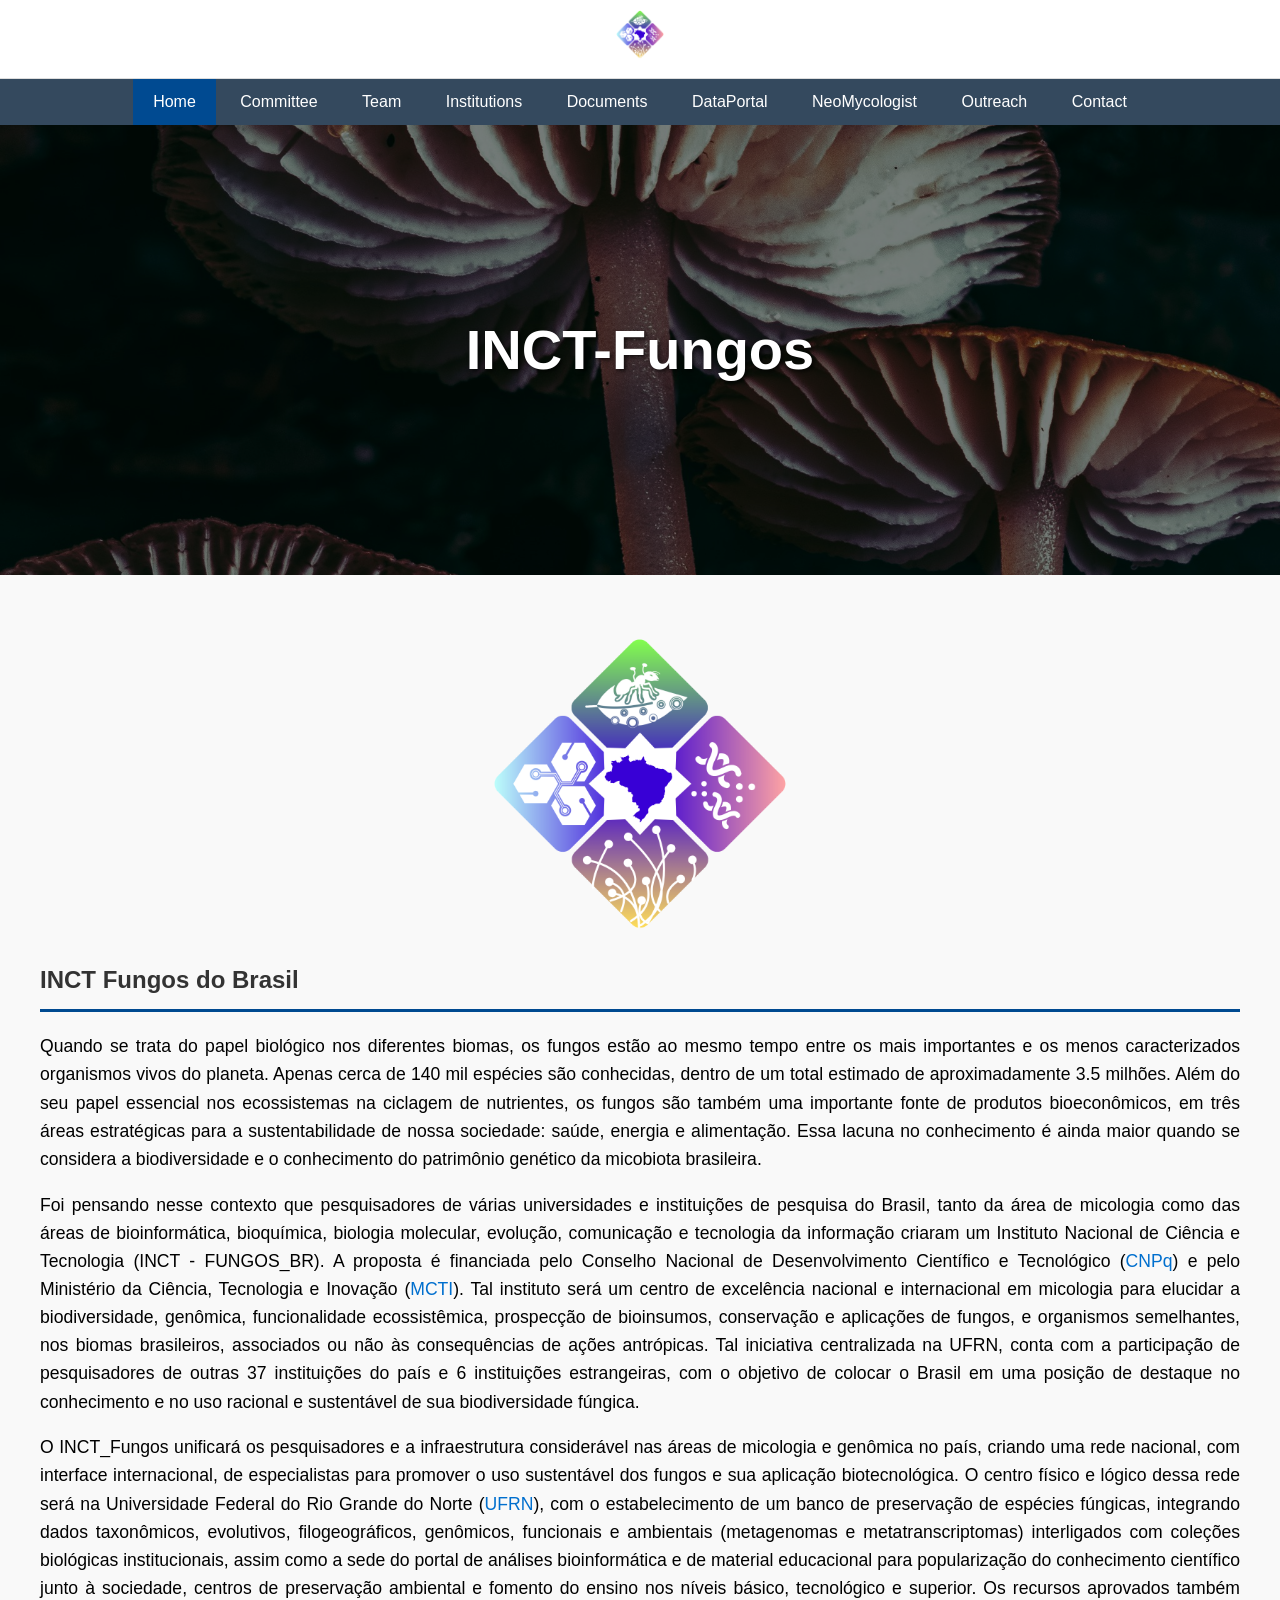
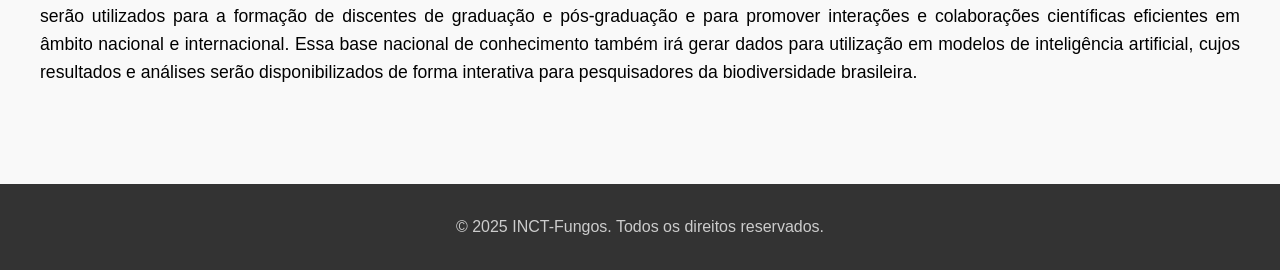
<file: oldindex2.html>
<!DOCTYPE html>
<html lang="pt-br">
<head>
    <meta charset="UTF-8">
    <meta name="viewport" content="width=device-width, initial-scale=1.0">
    <title>INCT-Fungos</title>
    
    <style>
        /* --- Configuração Geral --- */
        body {
            font-family: -apple-system, BlinkMacSystemFont, "Segoe UI", Roboto, Helvetica, Arial, sans-serif;
            margin: 0;
            padding: 0;
            line-height: 1.6;
            background-color: #f9f9f9;
        }
        main {
            max-width: 1200px;
            margin: 0 auto;
            padding: 20px;
        }
        h1, h2, h3, h4 {
            color: #333;
        }
        h2 {
            border-bottom: 3px solid #004a91; /* Cor inspirada no logo */
            padding-bottom: 10px;
            margin-top: 20px; /* Reduced margin-top for tabs */
        }
        h3 {
            color: #006fce;
        }
        a {
            color: #006fce;
            text-decoration: none;
        }
        a:hover {
            text-decoration: underline;
        }
        img {
            max-width: 100%;
            height: auto;
        }
        hr {
            border: 0;
            border-top: 1px solid #eee;
            margin: 40px 0;
        }

        /* --- Header (Logo) --- */
        header {
            background-color: #ffffff;
            border-bottom: 1px solid #ddd;
            padding: 10px 20px;
            text-align: center;
            box-shadow: 0 2px 5px rgba(0,0,0,0.1);
        }
        header .logo {
            height: 50px;
            width: auto;
        }

        /* --- Navigation Tabs --- */
        nav {
            background: #34495e;
            overflow: hidden;
            border-radius: 0; /* Full width */
            text-align: center; /* Center the buttons */
        }
        nav button {
            background-color: #34495e;
            border: none;
            color: white;
            padding: 14px 20px;
            cursor: pointer;
            font-size: 16px;
            transition: background-color 0.3s;
            outline: none;
            float: none; /* Allow centering */
            display: inline-block; /* Allow centering */
        }
        nav button:hover {
            background-color: #4a6580;
        }
        nav button.active {
            background-color: #004a91; /* Using the logo-inspired color */
        }

        /* --- Tab Content --- */
        .tab-content {
            display: none;
            padding: 20px 0;
            animation: fadeIn 0.5s;
        }
        .tab-content.active {
            display: block;
        }
        @keyframes fadeIn {
            from { opacity: 0; }
            to { opacity: 1; }
        }

        /* --- Seção do Banner --- */
        .banner {
            background-image: url('img/banner.jpeg');
            background-size: cover;
            background-position: center;
            height: 450px;
            color: white;
            display: flex;
            align-items: center;
            justify-content: center;
            text-align: center;
            position: relative;
        }
        .banner::before {
            content: '';
            position: absolute;
            top: 0;
            left: 0;
            width: 100%;
            height: 100%;
            background: rgba(0, 0, 0, 0.5);
        }
        .banner-content {
            position: relative;
            z-index: 2;
            padding: 20px;
        }
        .banner-content h1 {
            font-size: 3.5rem;
            margin: 0;
            color: #fff;
            text-shadow: 2px 2px 4px rgba(0,0,0,0.7);
        }

        /* --- Seção Home --- */
        #home .logo-home {
            display: block;
            margin: 20px auto;
            max-width: 300px;
        }
        #home p {
            font-size: 1.1rem;
            text-align: justify;
        }

        /* --- Seção Committee --- */
        .committee-member {
            display: flex;
            flex-wrap: wrap;
            gap: 25px;
            margin: 30px 0;
            padding: 20px;
            background: #fff;
            border-radius: 8px;
            box-shadow: 0 2px 8px rgba(0,0,0,0.08);
            align-items: flex-start;
        }
        .committee-member img {
            width: 150px;
            height: 150px;
            border-radius: 50%;
            object-fit: cover;
            border: 3px solid #eee;
        }
        .committee-member .info {
            flex: 1;
            min-width: 300px;
        }
        .committee-member .info h4 {
            font-size: 1.8rem;
            margin: 0 0 10px 0;
            color: #333;
        }
        .committee-member .info h5 {
            font-size: 1.1rem;
            color: #004a91;
            border-bottom: 1px solid #eee;
            padding-bottom: 5px;
            margin-top: 20px;
        }
        .committee-member .info p {
            text-align: justify;
            margin-bottom: 0;
        }
        .committee-member .info ul {
            list-style: square;
            padding-left: 20px;
            margin-top: 10px;
        }

        /* --- Seções Placeholder --- */
        .placeholder {
            min-height: 300px;
            display: flex;
            align-items: center;
            justify-content: center;
            font-size: 1.2rem;
            color: #888;
            background: #fff;
            border-radius: 8px;
            box-shadow: 0 2px 8px rgba(0,0,0,0.08);
        }
        
        /* --- Table Styles (for Team tab) --- */
        table {
            width: 100%;
            border-collapse: collapse;
            margin-top: 20px;
            margin-bottom: 30px;
            background: #fff;
            box-shadow: 0 2px 8px rgba(0,0,0,0.08);
            overflow: hidden; /* For rounded corners on shadow */
            border-radius: 8px;
        }
        th, td {
            border: 1px solid #ddd;
            padding: 12px 15px;
            text-align: left;
        }
        th {
            background-color: #f4f4f4;
            color: #333;
            font-weight: 600;
        }
        tbody tr:nth-child(even) {
            background-color: #f9f9f9;
        }
        tbody tr:hover {
            background-color: #f1f1f1;
        }

        /* --- Footer --- */
        footer {
            background-color: #333;
            color: #ccc;
            text-align: center;
            padding: 30px 20px;
            margin-top: 40px;
        }
        footer p {
            margin: 0;
        }

        /* --- Responsividade --- */
        @media (max-width: 900px) {
            .banner-content h1 {
                font-size: 2.5rem;
            }
        }
        
        @media (max-width: 768px) {
            nav button {
                width: 100%; /* Stack tabs on small screens */
                text-align: left;
            }
            .banner {
                height: 300px;
            }
            .committee-member {
                flex-direction: column;
                align-items: center;
                text-align: center;
            }
            .committee-member .info p {
                text-align: center;
            }
        }
        
        /* For tables on small screens */
        @media (max-width: 600px) {
            table {
                display: block;
                overflow-x: auto; /* Allow horizontal scrolling for tables */
                white-space: nowrap;
            }
        }

    </style>
</head>
<body>

    <header>
        <a href="#"><img src="img/Fungos_BR.png" alt="INCT-Fungos Logo" class="logo"></a>
    </header>

    <nav>
        <button class="tab-link active" onclick="openTab(event, 'home')">Home</button>
        <button class="tab-link" onclick="openTab(event, 'committee')">Committee</button>
        <button class="tab-link" onclick="openTab(event, 'team')">Team</button>
        <button class="tab-link" onclick="openTab(event, 'institutions')">Institutions</button>
        <button class="tab-link" onclick="openTab(event, 'documents')">Documents</button>
        <button class="tab-link" onclick="openTab(event, 'dataportal')">DataPortal</button>
        <button class="tab-link" onclick="openTab(event, 'neomycologist')">NeoMycologist</button>
        <button class="tab-link" onclick="openTab(event, 'outreach')">Outreach</button>
        <button class="tab-link" onclick="openTab(event, 'contact')">Contact</button>
    </nav>
    
    <div id="banner-container">
        <section class="banner">
            <div class="banner-content">
                <h1>INCT-Fungos</h1>
            </div>
        </section>
    </div>

    <main>

        <div id="home" class="tab-content active">
            <img src="img/Fungos_BR.png" alt="INCT-Fungos Logo" class="logo-home">
            <h2>INCT Fungos do Brasil</h2>
            
            <p>Quando se trata do papel biológico nos diferentes biomas, os fungos estão ao mesmo tempo entre os mais importantes e os menos caracterizados organismos vivos do planeta. Apenas cerca de 140 mil espécies são conhecidas, dentro de um total estimado de aproximadamente 3.5 milhões. Além do seu papel essencial nos ecossistemas na ciclagem de nutrientes, os fungos são também uma importante fonte de produtos bioeconômicos, em três áreas estratégicas para a sustentabilidade de nossa sociedade: saúde, energia e alimentação. Essa lacuna no conhecimento é ainda maior quando se considera a biodiversidade e o conhecimento do patrimônio genético da micobiota brasileira.</p>
            
            <p>Foi pensando nesse contexto que pesquisadores de várias universidades e instituições de pesquisa do Brasil, tanto da área de micologia como das áreas de bioinformática, bioquímica, biologia molecular, evolução, comunicação e tecnologia da informação criaram um Instituto Nacional de Ciência e Tecnologia (INCT - FUNGOS_BR). A proposta é financiada pelo Conselho Nacional de Desenvolvimento Científico e Tecnológico (<a href="https://cnpq.br" target="_blank" rel="noopener noreferrer">CNPq</a>) e pelo Ministério da Ciência, Tecnologia e Inovação (<a href="https://www.gov.br/mcti/pt-br" target="_blank" rel="noopener noreferrer">MCTI</a>). Tal instituto será um centro de excelência nacional e internacional em micologia para elucidar a biodiversidade, genômica, funcionalidade ecossistêmica, prospecção de bioinsumos, conservação e aplicações de fungos, e organismos semelhantes, nos biomas brasileiros, associados ou não às consequências de ações antrópicas. Tal iniciativa centralizada na UFRN, conta com a participação de pesquisadores de outras 37 instituições do país e 6 instituições estrangeiras, com o objetivo de colocar o Brasil em uma posição de destaque no conhecimento e no uso racional e sustentável de sua biodiversidade fúngica.</p>
            
            <p>O INCT_Fungos unificará os pesquisadores e a infraestrutura considerável nas áreas de micologia e genômica no país, criando uma rede nacional, com interface internacional, de especialistas para promover o uso sustentável dos fungos e sua aplicação biotecnológica. O centro físico e lógico dessa rede será na Universidade Federal do Rio Grande do Norte (<a href="https://ufrn.br" target="_blank" rel="noopener noreferrer">UFRN</a>), com o estabelecimento de um banco de preservação de espécies fúngicas, integrando dados taxonômicos, evolutivos, filogeográficos, genômicos, funcionais e ambientais (metagenomas e metatranscriptomas) interligados com coleções biológicas institucionais, assim como a sede do portal de análises bioinformática e de material educacional para popularização do conhecimento científico junto à sociedade, centros de preservação ambiental e fomento do ensino nos níveis básico, tecnológico e superior. Os recursos aprovados também serão utilizados para a formação de discentes de graduação e pós-graduação e para promover interações e colaborações científicas eficientes em âmbito nacional e internacional. Essa base nacional de conhecimento também irá gerar dados para utilização em modelos de inteligência artificial, cujos resultados e análises serão disponibilizados de forma interativa para pesquisadores da biodiversidade brasileira.</p>
        </div>

        <div id="committee" class="tab-content">
            <h2>Management Committee</h2>

            <h3>Coordination</h3>

            <div class="committee-member">
                <img src="img/GotoBT.gif" alt="Bruno Tomio Goto">
                <div class="info">
                    <h4>Bruno Tomio Goto</h4>
                    <h5>Bio</h5>
                    <p>Doutor em Biologia de Fungos pela Universidade Federal de Pernambuco (2005-2009), desenvolvendo as pesquisas no Laboratório de Micorrizas do Departamento de Micologia. Atualmente Professor Associado da Universidade Federal do Rio Grande do Norte na área de Botânica e Micologia com ênfase em Taxonomia e Sistemática de Fungos. Vice-coordenador do Programa de Pós-grduação em Sistemática e Evolução entre 2011 e 2014. Coordenador do Programa de Pós-graduação em Sistemática e Evolucão 2014 a 2018 (Conceito 5-Capes) e desenvolve sua pesquisa no Laboratório de Biologia de Micorrizas. É atual Segundo secretário da nova diretoria (Micologia em Expansão) da Sociedade Brasileira de Micologia gestão 2023-2027, e Editor-Chefe do Boletim Micobiota, revista de divulgação científica da Sociedade Brasileira de Micologia. Desenvolve pesquisas em taxonomia, filogenia, ecologia e evolução de Glomeromycota, atuando também em taxonomia e sistemática de Mucoromycota com ênfase em Endogonales. Já descreveu duas classes, duas ordens, três famílias, 21 gêneros e 46 espécies de fungos. Curador da área de Glomeromycota da iniciativa internacional Outline of Fungi (http://outlineoffungi.org).</p>
                    <h5>Links</h5>
                    <ul>
                        <li><a href="http://lattes.cnpq.br/5968043766728580" target="_blank" rel="noopener noreferrer">Lattes</a></li>
                        <li><a href="https://orcid.org/0000-0001-6157-4954" target="_blank" rel="noopener noreferrer">OrcID</a></li>
                        <li><a href="http://glomeromycota.wix.com/lbmicorrizas" target="_blank" rel="noopener noreferrer">Group Page</a></li>
                    </ul>
                </div>
            </div>

            <div class="committee-member">
                <img src="img/SoaresMA.gif" alt="Marcos Antônio Soares">
                <div class="info">
                    <h4>Marcos Antônio Soares</h4>
                    <h5>Bio</h5>
                    <p>Licenciado e bacharel em Ciências Biológicas, com mestrado e doutorado em genética de fungos filamentosos. Desde 2008, é professor na Universidade Federal de Mato Grosso (câmpus Cuiabá) atuando na área de Microbiologia. Coordena o grupo de pesquisa focado em microbiologia agrícola e ambiental, cujos trabalhos são desenvolvidos no Laboratório de Biotecnologia e Ecologia Microbiana (LABEM). O objetivo geral do LABEM é compreender a estrutura de comunidades microbianas ambientais e ou associadas a macroorganismos (plantas e animais), o papel funcional da microbiota, e desenvolver produtos e processos biotecnológicos com bactérias e fungos. O LABEM implementou diversos ensaios eco-toxicológicos e toxicológicos utilizando modelos biológicos.</p>
                    <h5>Links</h5>
                    <ul>
                        <li><a href="http://lattes.cnpq.br/3256599670262972" target="_blank" rel="noopener noreferrer">Lattes</a></li>
                        <li><a href="https://orcid.org/0000-0002-8938-3188" target="_blank" rel="noopener noreferrer">OrcID</a></li>
                    </ul>
                </div>
            </div>

            <hr>
            <h3>Members</h3>
            
            <div class="committee-member">
                <img src="img/SilvaGF.gif" alt="Gilvan Ferreira da Silva">
                <div class="info">
                    <h4>Gilvan Ferreira da Silva</h4>
                    <h5>Bio</h5>
                    <p>Possui graduação em Ciências Biológicas pela Universidade Federal de Sergipe (1999), mestrado em Genética e Melhoramento de Plantas pela Universidade Federal de Lavras (2003) e doutorado em Microbiologia (Genética Molecular e de Microrganismos) pela Universidade Federal de Viçosa (2007), Pós-doutorado em genômica funcional pelo Plant Research International (PRI) - Wageningen University (2010) e em genômica aplicada pelo Rothamsted Research (UK) 2016. Atualmente é pesquisador A da Empresa Brasileira de Pesquisa Agropecuária - EMBRAPA. Coordenador do Laboratório de Biologia Molecular e Genômica da Embrapa Amazônia Ocidental. Tem experiência na área de Genética, com ênfase em Biologia Molecular, atuando principalmente nos seguintes temas: genômica, genes de patogenicidade, genes de resistência, interação planta-patógeno, diversidade e estrutura de população, genômica funcional (<em>gene Knockout</em> e <em>Knockdown</em>), edição gênica via CRISPR/Cas e mineração de genomas voltado a pesquisa e descoberta de compostos bioativos do metabolismo secundário em microrganismos. Bolsista Produtividade I do programa Produtividade em CT&I -Fapeam.</p>
                    <h5>Links</h5>
                    <ul>
                        <li><a href="http://lattes.cnpq.br/1000535673605322" target="_blank" rel="noopener noreferrer">Lattes</a></li>
                        <li><a href="https://orcid.org/0000-0003-2828-8299" target="_blank" rel="noopener noreferrer">OrcID</a></li>
                    </ul>
                </div>
            </div>

            <div class="committee-member">
                <img src="img/Yano-MeloAM.gif" alt="Adriana Mayumi Yano-Melo">
                <div class="info">
                    <h4>Adriana Mayumi Yano-Melo</h4>
                    <h5>Bio</h5>
                    <p>Possui graduação em Ciências Biológicas pela Universidade Estadual Paulista Júlio de Mesquita Filho - Unesp (1990), mestrado em Criptógamos pela Universidade Federal de Pernambuco (1994) e doutorado em Ciências Biológicas pela Universidade Federal de Pernambuco (2002). Atualmente é professora titular da Universidade Federal do Vale do São Francisco (Univasf). Participa como professora permanente do Programa de Pós-graduação em Biologia Fungos da Universidade Federal de Pernambuco e do Curso de Pós-graduação em Agronomia/Produção Vegetal da Univasf. Atuou no período de 2012 a 2021 como Editor Associado da revista Acta Botanica Brasilica e no período de 2015 a 2019 como membro da Comissão de Assessoramento da Câmara de Ciências Biológicas da Facepe, retornando a esta câmara em novembro de 2023. Tem experiência na área de Botânica e Microbiologia, com ênfase em Botânica Aplicada e Microbiologia do Solo, atuando principalmente nos seguintes temas: ecologia, aplicação e produção de fungos micorrízicos arbusculares, uso de FMA na mitigação de estresse abiótico no semiárido e produção de mudas.</p>
                    <h5>Links</h5>
                    <ul>
                        <li><a href="http://lattes.cnpq.br/9076184948422530" target="_blank" rel="noopener noreferrer">Lattes</a></li>
                        <li><a href="https://orcid.org/0000-0003-2637-7183" target="_blank" rel="noopener noreferrer">OrcID</a></li>
                    </ul>
                </div>
            </div>

            <div class="committee-member">
                <img src="img/LimaJPMS.gif" alt="João Paulo Matos Santos Lima">
                <div class="info">
                    <h4>João Paulo Matos Santos Lima</h4>
                    <h5>Bio</h5>
                    <p>Biólogo, Especialista em Bioinformática, Mestre e Doutor em Bioquímica. Tem experiência na área de Bioquímica, Biologia Molecular e Bioinformática. Tem como principal linha de pesquisa Evolução de Moléculas e Vias Metabólicas, utilizando abordagens da Bioinformática/Bioinformática Estrutural e da Filogenia Molecular. Atualmente, é Professor Titular do Departamento de Bioquímica, Centro de Biociências da Universidade Federal do Rio Grande do Norte, membro permanente do Programa de Pós-Graduação em Bioinformática (PPg-Bioinfo-IMD/UFRN), pesquisador (P.I.) do Centro Multiusuário de Bioinformática (CMB/IMD/UFRN) e pesquisador associado do Instituto de Medicina Tropical do RN (IMT-RN).</p>
                    <h5>Links</h5>
                    <ul>
                        <li><a href="https://lattes.cnpq.br/3289758851760692" target="_blank" rel="noopener noreferrer">Lattes</a></li>
                        <li><a href="https://orcid.org/0000-0002-6113-8834" target="_blank" rel="noopener noreferrer">OrcID</a></li>
                        <li><a href="https://evomol-lab.github.io" target="_blank" rel="noopener noreferrer">Group Page</a></li>
                    </ul>
                </div>
            </div>

            <div class="committee-member">
                <img src="img/CaceresMES.gif" alt="Marcela Eugenia da Silva Caceres">
                <div class="info">
                    <h4>Marcela Eugenia da Silva Caceres</h4>
                    <h5>Bio</h5>
                    <p>Bacharelado em Ciências Biológicas pela Universidade Federal de Pernambuco, Mestrado em Biologia de Fungos pela Universidade Federal de Pernambuco e Doutorado em Ciências Naturais pela Universidade de Bayreuth, Alemanha, na área de Liquenologia. Atua como docente do núcleo permanente do Programa de Pós-graduação em Biologia de Fungos da Universidade Federal de Pernambuco e do Programa de Pós-graduação em Ciências Naturais da Universidade Federal de Sergipe. Líder do Grupo Taxonomia e Ecologia de Liquens. Atua nas áreas de taxonomia de fungos liquenizados (liquens), ecologia e conservação de fungos liquenizados corticícolas e foliícolas da Mata Atlântica, Amazônia e Semi-árido. Atualmente é Professora Titular do Departamento de Bologia, da Universidade Federal de Sergipe (UFS).</p>
                    <h5>Links</h5>
                    <ul>
                        <li><a href="https://lattes.cnpq.br/3801791273361463" target="_blank" rel="noopener noreferrer">Lattes</a></li>
                        <li><a href="https://orcid.org/0000-0002-5612-1309" target="_blank" rel="noopener noreferrer">OrcID</a></li>
                    </ul>
                </div>
            </div>

            <div class="committee-member">
                <img src="img/Lima-NetoRG.gif" alt="Reginaldo Gonçalves de Lima Neto">
                <div class="info">
                    <h4>Reginaldo Gonçalves de Lima Neto</h4>
                    <h5>Bio</h5>
                    <p>Professor Adjunto da Área Acadêmica de Medicina Tropical do Centro de Ciências Médicas da Universidade Federal de Pernambuco. Bacharel em Ciências Biológicas pela Universidade Federal de Pernambuco. Mestre e Doutor em Biologia de Fungos pela Universidade Federal de Pernambuco com período sanduíche na Universidade do Minho, Portugal. Pós-Doutorado concluído através do Programa Nacional de Pós-Doutorado (PNPD Institucional CAPES/UFPE processo 2.793/2011). Professor Visitante na Universidade de Nantes, França, em 2023. Coordenador do PPG em Medicina Tropical da UFPE (2023-2027). Membro Permanente do PPG em Biologia de Fungos (PPGBF/UFPE). Coordenador do Laboratório Multiusuário em Pesquisa e Diagnóstico em Doenças Tropicais da UFPE. Micologista da Residência Médica em Dermatologia do Hospital das Clínicas/UFPE. Membro do Núcleo gestor do Laboratório Multiusuário de Segurança Biológica nível 3 da UFPE. Membro do corpo editorial do periódico The Open Microbiology Journal (1874-2858). Possui experiência na área de Microbiologia Médica, com ênfase no Diagnóstico por métodos proteômicos pela técnica de MALDI-TOF MS; Testes de Sensibilidade a Antimicrobianos e Detecção de proteínas de resistência/virulência microbianas por espectrometria de massas. Atua ainda em temas relacionados a Saúde Pública com ênfase em Limpeza e Desinfecção de Superfícies Fixas em Unidades de Saúde e em Auditoria em Sistemas de Saúde. É líder do grupo de pesquisa "Proteômica de microrganismos, processos infecciosos e neoplásicos".</p>
                    <h5>Links</h5>
                    <ul>
                        <li><a href="http://lattes.cnpq.br/9993875563206244" target="_blank" rel="noopener noreferrer">Lattes</a></li>
                        <li><a href="https://orcid.org/0000-0002-8846-877X" target="_blank" rel="noopener noreferrer">OrcID</a></li>
                    </ul>
                </div>
            </div>


        </div>
        
        <div id="team" class="tab-content">
            <h2>Team</h2>

            <h3>Administrative Staff</h3>
            <table>
                <thead>
                    <tr>
                        <th>Nome</th>
                        <th>Formação</th>
                        <th>Instituição</th>
                        <th>Áreas de Atuação</th>
                    </tr>
                </thead>
                <tbody>
                    <tr>
                        <td><a href="http://lattes.cnpq.br/7387460499971895" target="_blank" rel="noopener noreferrer"><strong>Danielle Karla Alves da Silva</strong></a></td>
                        <td>Doutorado</td>
                        <td>UFPE</td>
                        <td>Botânica Aplicada, Fungos Micorrizicos.</td>
                    </tr>
                    <tr>
                        <td><a href="http://lattes.cnpq.br/3882637962783909" target="_blank" rel="noopener noreferrer"><strong>Irani da Silva de Morais</strong></a></td>
                        <td>Doutorado</td>
                        <td>Centro de Pesquisa Agroflorestal da Amazônia Ocidental - CPAA-AM-Brasil</td>
                        <td>-</td>
                    </tr>
                    <tr>
                        <td><a href="http://lattes.cnpq.br/9353769923577373" target="_blank" rel="noopener noreferrer"><strong>Laise de Holanda</strong></a></td>
                        <td>Doutorado</td>
                        <td>UFPE</td>
                        <td>Taxonomia de Criptógamos, Ecologia de Myxomycetes, Etnobotânica, Micologia, Taxonomia de Fanerógamos.</td>
                    </tr>
                </tbody>
            </table>
        
            <h3>Research Colaborators from Brazil</h3>
            <table>
                <thead>
                    <tr>
                        <th>Nome</th>
                        <th>Formação</th>
                        <th>Instituição</th>
                        <th>Áreas de Atuação</th>
                    </tr>
                </thead>
                <tbody>
                    <tr>
                        <td><a href="http://lattes.cnpq.br/4915501841631022" target="_blank" rel="noopener noreferrer"><strong>Adriana Oliveira Medeiros</strong></a></td>
                        <td>Doutorado</td>
                        <td>Universidade Federal da Bahia - UFBA</td>
                        <td>Ecologia de Ecossistemas, Microbiologia Ambiental, Biologia e Fisiologia dos Microorganismos, Microbiologia Aplicada.</td>
                    </tr>
                    <tr>
                        <td><a href="http://lattes.cnpq.br/7524655663585223" target="_blank" rel="noopener noreferrer"><strong>Adriana de Mello Gugliotta</strong></a></td>
                        <td>Doutorado</td>
                        <td>Instituto de Pesquisas Ambientais-IPA-SP</td>
                        <td>Taxonomia de Fungos, Botânica Aplicada, Microbiologia Aplicada.</td>
                    </tr>
                    <tr>
                        <td><a href="http://lattes.cnpq.br/4150370898980718" target="_blank" rel="noopener noreferrer"><strong>Anderson Messias Rodrigues</strong></a></td>
                        <td>Doutorado, PQ2</td>
                        <td>Universidade Federal de São Paulo-UNIFESP-SP</td>
                        <td>Genética Molecular e de Microorganismos, Micologia Médica, Epidemiologia, Biologia Molecular, Proteínas, Doenças Infecciosas e Parasitárias.</td>
                    </tr>
                    <tr>
                        <td><a href="http://lattes.cnpq.br/4167081362896236" target="_blank" rel="noopener noreferrer"><strong>André Luiz Cabral Monteiro de Azevedo Santiago</strong></a></td>
                        <td>Doutorado, PQ2</td>
                        <td>Universidade Federal de Pernambuco - UFPE</td>
                        <td>Taxonomia de Criptógamos, Microbiologia, Ecologia, Genética</td>
                    </tr>
                    <tr>
                        <td><a href="http://lattes.cnpq.br/8499987875894209" target="_blank" rel="noopener noreferrer"><strong>Antonia Queiroz Lima de Souza</strong></a></td>
                        <td>Doutorado</td>
                        <td>Universidade Federal do Amazonas-UFAM</td>
                        <td>Biologia Geral, Genética, Genética Humana e Médica, Genética Molecular e de Microorganismos, Microbiologia Aplicada, Mutagênese.</td>
                    </tr>
                </tbody>
            </table>
        
            <h3>International Researchers</h3>
            <table>
                <thead>
                    <tr>
                        <th>Nome</th>
                        <th>Formação</th>
                        <th>Instituição</th>
                        <th>Áreas de Atuação</th>
                    </tr>
                </thead>
                <tbody>
                    <tr>
                        <td><strong>Caio Ambrósio Leal Dutra</strong></td>
                        <td>Ph.D.</td>
                        <td>University of Copenhagen - UK, Dinamarca</td>
                        <td>Biologia Molecular, Bioinformatica, Micologia, Evolução.</td>
                    </tr>
                    <tr>
                        <td><strong>Haiyan Li</strong></td>
                        <td>Ph.D.</td>
                        <td>Kunming University of Science and Technology-KMUST, China</td>
                        <td>-</td>
                    </tr>
                </tbody>
            </table>
        
            <h3>International Colaborators</h3>
            <table>
                <thead>
                    <tr>
                        <th>Nome</th>
                        <th>Formação</th>
                        <th>Instituição</th>
                        <th>Áreas de Atuação</th>
                    </tr>
                </thead>
                <tbody>
                    <tr>
                        <td><strong>Gerald F Bills</strong></td>
                        <td>Ph.D.</td>
                        <td>The State University of New Jersey - Newark-RUTGERS - USA</td>
                        <td>-</td>
                    </tr>
                    <tr>
                        <td><strong>James Francis White Junior</strong></td>
                        <td>Ph.D.</td>
                        <td>The State University of New Jersey - Newark-RUTGERS - USA</td>
                        <td>-</td>
                    </tr>
                    <tr>
                        <td><strong>Janusz Andrzej Blaszkowski</strong></td>
                        <td>Ph.D.</td>
                        <td>West Pomeranian University of Technology-ZUT, Polônia</td>
                        <td>Fitossanidade, Micologia.</td>
                    </tr>
                    <tr>
                        <td><strong>Rafael Felipe Castañeda Ruiz</strong></td>
                        <td>Ph.D.</td>
                        <td>Universidade de Havana-UH, Cuba</td>
                        <td>Taxonomia de Criptógamos, Microbiologia</td>
                    </tr>
                    <tr>
                        <td><strong>Surendra Kumar Gond</strong></td>
                        <td>Ph.D.</td>
                        <td>Banaras Hindu University - BHU, Índia</td>
                        <td>-</td>
                    </tr>
                </tbody>
            </table>
        
            <h3>Colaborators</h3>
            <table>
                <thead>
                    <tr>
                        <th>Nome</th>
                        <th>Formação</th>
                        <th>Instituição</th>
                        <th>Áreas de Atuação</th>
                    </tr>
                </thead>
                <tbody>
                    <tr>
                        <td><a href="http://lattes.cnpq.br/5458428959193259" target="_blank" rel="noopener noreferrer"><strong>Heloysa Farias da Silva</strong></a></td>
                        <td>Mestrado</td>
                        <td>UFRN-RN-Brasil</td>
                        <td>Botânica, Taxonomia de Criptógamos, Micologia.</td>
                    </tr>
                    <tr>
                        <td><a href="http://lattes.cnpq.br/0548719219872814" target="_blank" rel="noopener noreferrer"><strong>Kairo Dourado Barbosa</strong></a></td>
                        <td>Mestrado</td>
                        <td>UFRN-RN-Brasil</td>
                        <td>Taxonomia, Sistemática e Evolução de Fungos.</td>
                    </tr>
                </tbody>
            </table>
        </div>

        <div id="institutions" class="tab-content">
            <h2>Institutions</h2>
            <div class="placeholder">
                <p>Conteúdo sobre as instituições parceiras será adicionado aqui.</p>
            </div>
        </div>

        <div id="documents" class="tab-content">
            <h2>Documents</h2>
            <div class="placeholder">
                <p>Documentos e publicações serão listados aqui.</p>
            </div>
        </div>
        
        <div id="dataportal" class="tab-content">
            <h2>DataPortal</h2>
            <div class="placeholder">
                <p>O portal de dados será acessível por aqui.</p>
            </div>
        </div>

        <div id="neomycologist" class="tab-content">
            <h2>NeoMycologist</h2>
            <div class="placeholder">
                <p>Informações para novos micologistas e estudantes aqui.</p>
            </div>
        </div>

        <div id="outreach" class="tab-content">
            <h2>Outreach</h2>
            <div class="placeholder">
                <p>Conteúdo de divulgação científica e extensão aqui.</p>
            </div>
        </div>

        <div id="contact" class="tab-content">
            <h2>Contact</h2>
            <div class="placeholder">
                <p>Informações de contato serão adicionadas aqui.</p>
            </div>
        </div>

    </main>

    <footer>
        <p>&copy; 2025 INCT-Fungos. Todos os direitos reservados.</p>
    </footer>

    <script>
        // --- Tab Navigation Function ---
        function openTab(evt, tabName) {
            // Get all elements with class="tab-content" and hide them
            var tabcontent = document.getElementsByClassName("tab-content");
            for (var i = 0; i < tabcontent.length; i++) {
                tabcontent[i].style.display = "none";
                tabcontent[i].classList.remove("active");
            }

            // Get all elements with class="tab-link" and remove the class "active"
            var tablinks = document.getElementsByClassName("tab-link");
            for (i = 0; i < tablinks.length; i++) {
                tablinks[i].classList.remove("active");
            }

            // Show the current tab, and add an "active" class to the button that opened the tab
            document.getElementById(tabName).style.display = "block";
            document.getElementById(tabName).classList.add("active");
            evt.currentTarget.classList.add("active");
            
            // --- CUSTOM: Show/Hide Banner ---
            // Hide the banner if the tab is NOT 'home', show it if it IS 'home'
            var banner = document.getElementById('banner-container');
            if (tabName === 'home') {
                banner.style.display = 'block';
            } else {
                banner.style.display = 'none';
            }
        }

        // --- Run functions on page load ---
        document.addEventListener('DOMContentLoaded', function() {
            // Set the "Home" tab to be active by default
            document.getElementById('home').style.display = 'block';
            
            // Show the banner by default (since Home is default)
            document.getElementById('banner-container').style.display = 'block';
        });
    </script>

</body>
</html>
</file>
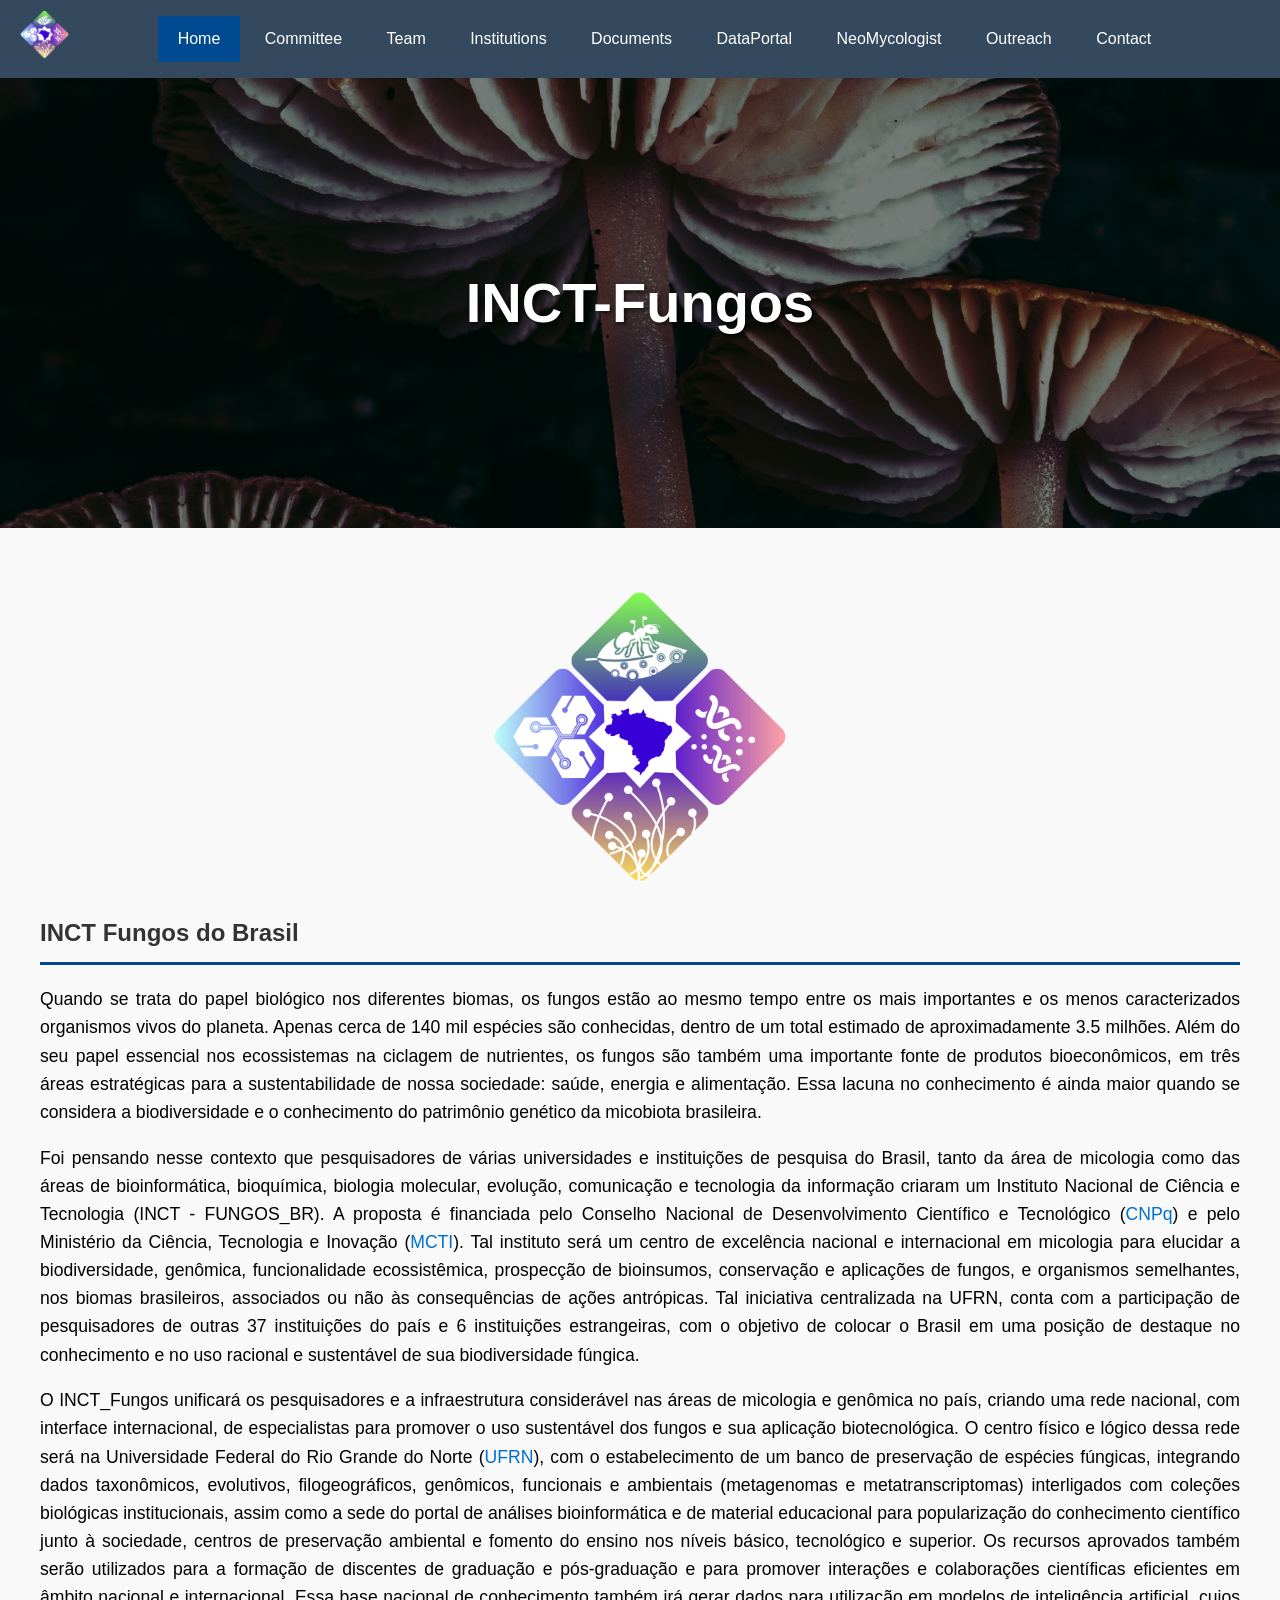
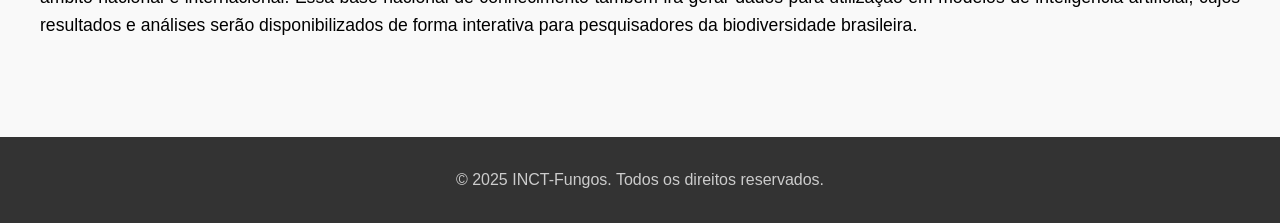
<file: oldindex3.html>
<!DOCTYPE html>
<html lang="pt-br">
<head>
    <meta charset="UTF-8">
    <meta name="viewport" content="width=device-width, initial-scale=1.0">
    <title>INCT-Fungos</title>
    
    <style>
        /* --- Configuração Geral --- */
        body {
            font-family: -apple-system, BlinkMacSystemFont, "Segoe UI", Roboto, Helvetica, Arial, sans-serif;
            margin: 0;
            padding: 0;
            line-height: 1.6;
            background-color: #f9f9f9;
        }
        main {
            max-width: 1200px;
            margin: 0 auto;
            padding: 20px;
        }
        h1, h2, h3, h4 {
            color: #333;
        }
        h2 {
            border-bottom: 3px solid #004a91; /* Cor inspirada no logo */
            padding-bottom: 10px;
            margin-top: 20px; /* Reduced margin-top for tabs */
        }
        h3 {
            color: #006fce;
            margin-top: 30px;
        }
        a {
            color: #006fce;
            text-decoration: none;
        }
        a:hover {
            text-decoration: underline;
        }
        img {
            max-width: 100%;
            height: auto;
        }
        hr {
            border: 0;
            border-top: 1px solid #eee;
            margin: 40px 0;
        }

        /* --- REMOVED Header (Logo) --- */
        /* The old header style is no longer needed */

        /* --- Navigation Tabs (Updated) --- */
        nav {
            display: flex;
            align-items: center;
            padding: 10px 20px;
            background: #34495e;
            border-radius: 0; /* Full width */
            box-shadow: 0 2px 5px rgba(0,0,0,0.1);
        }
        nav .logo {
            height: 50px;
            width: auto;
            flex-shrink: 0; /* Prevents logo from shrinking */
        }
        nav .nav-links {
            margin: 0 auto; /* Centers the div in the available space */
            text-align: center;
        }
        nav button {
            background-color: #34495e;
            border: none;
            color: white;
            padding: 14px 20px;
            cursor: pointer;
            font-size: 16px;
            transition: background-color 0.3s;
            outline: none;
            float: none; /* Allow centering */
            display: inline-block; /* Allow centering */
        }
        nav button:hover {
            background-color: #4a6580;
        }
        nav button.active {
            background-color: #004a91; /* Using the logo-inspired color */
        }

        /* --- Tab Content --- */
        .tab-content {
            display: none;
            padding: 20px 0;
            animation: fadeIn 0.5s;
        }
        .tab-content.active {
            display: block;
        }
        @keyframes fadeIn {
            from { opacity: 0; }
            to { opacity: 1; }
        }

        /* --- Seção do Banner --- */
        .banner {
            background-image: url('img/banner.jpeg');
            background-size: cover;
            background-position: center;
            height: 450px;
            color: white;
            display: flex;
            align-items: center;
            justify-content: center;
            text-align: center;
            position: relative;
        }
        .banner::before {
            content: '';
            position: absolute;
            top: 0;
            left: 0;
            width: 100%;
            height: 100%;
            background: rgba(0, 0, 0, 0.5);
        }
        .banner-content {
            position: relative;
            z-index: 2;
            padding: 20px;
        }
        .banner-content h1 {
            font-size: 3.5rem;
            margin: 0;
            color: #fff;
            text-shadow: 2px 2px 4px rgba(0,0,0,0.7);
        }

        /* --- Seção Home --- */
        #home .logo-home {
            display: block;
            margin: 20px auto;
            max-width: 300px;
        }
        #home p {
            font-size: 1.1rem;
            text-align: justify;
        }

        /* --- Seção Committee --- */
        .committee-member {
            display: flex;
            flex-wrap: wrap;
            gap: 25px;
            margin: 30px 0;
            padding: 20px;
            background: #fff;
            border-radius: 8px;
            box-shadow: 0 2px 8px rgba(0,0,0,0.08);
            align-items: flex-start;
        }
        .committee-member img {
            width: 150px;
            height: 150px;
            border-radius: 50%;
            object-fit: cover;
            border: 3px solid #eee;
        }
        .committee-member .info {
            flex: 1;
            min-width: 300px;
        }
        .committee-member .info h4 {
            font-size: 1.8rem;
            margin: 0 0 10px 0;
            color: #333;
        }
        .committee-member .info h5 {
            font-size: 1.1rem;
            color: #004a91;
            border-bottom: 1px solid #eee;
            padding-bottom: 5px;
            margin-top: 20px;
        }
        .committee-member .info p {
            text-align: justify;
            margin-bottom: 0;
        }
        .committee-member .info ul {
            list-style: square;
            padding-left: 20px;
            margin-top: 10px;
        }

        /* --- Seções Placeholder --- */
        .placeholder {
            min-height: 300px;
            display: flex;
            align-items: center;
            justify-content: center;
            font-size: 1.2rem;
            color: #888;
            background: #fff;
            border-radius: 8px;
            box-shadow: 0 2px 8px rgba(0,0,0,0.08);
        }
        
        /* --- Table Styles (for Team tab) --- */
        table {
            width: 100%;
            border-collapse: collapse;
            margin-top: 20px;
            margin-bottom: 30px;
            background: #fff;
            box-shadow: 0 2px 8px rgba(0,0,0,0.08);
            overflow: hidden; /* For rounded corners on shadow */
            border-radius: 8px;
        }
        th, td {
            border: 1px solid #ddd;
            padding: 12px 15px;
            text-align: left;
        }
        th {
            background-color: #f4f4f4;
            color: #333;
            font-weight: 600;
        }
        tbody tr:nth-child(even) {
            background-color: #f9f9f9;
        }
        tbody tr:hover {
            background-color: #f1f1f1;
        }

        /* --- Footer --- */
        footer {
            background-color: #333;
            color: #ccc;
            text-align: center;
            padding: 30px 20px;
            margin-top: 40px;
        }
        footer p {
            margin: 0;
        }

        /* --- Responsividade --- */
        @media (max-width: 900px) {
            /* On medium screens, allow nav links to wrap */
            nav {
                flex-wrap: wrap;
                justify-content: center;
            }
            nav .nav-links {
                flex-basis: 100%;
                order: 2; /* Put links below logo */
            }
            nav .logo {
                order: 1; /* Put logo first */
                margin-bottom: 10px;
            }
            
            .banner-content h1 {
                font-size: 2.5rem;
            }
        }
        
        @media (max-width: 768px) {
            /* On small screens, stack logo and buttons */
            nav {
                flex-direction: column;
                align-items: center;
            }
            nav .logo {
                margin-bottom: 10px;
            }
            nav .nav-links {
                width: 100%;
            }
            nav button {
                width: 100%; /* Stack tabs */
                text-align: left;
            }
            .banner {
                height: 300px;
            }
            .committee-member {
                flex-direction: column;
                align-items: center;
                text-align: center;
            }
            .committee-member .info p {
                text-align: center;
            }
        }
        
        /* For tables on small screens */
        @media (max-width: 600px) {
            table {
                display: block;
                overflow-x: auto; /* Allow horizontal scrolling for tables */
                white-space: nowrap;
            }
        }

    </style>
</head>
<body>

    <nav>
        <a href="#"><img src="img/Fungos_BR.png" alt="INCT-Fungos Logo" class="logo"></a>
        
        <div class="nav-links">
            <button class="tab-link active" onclick="openTab(event, 'home')">Home</button>
            <button class="tab-link" onclick="openTab(event, 'committee')">Committee</button>
            <button class="tab-link" onclick="openTab(event, 'team')">Team</button>
            <button class="tab-link" onclick="openTab(event, 'institutions')">Institutions</button>
            <button class="tab-link" onclick="openTab(event, 'documents')">Documents</button>
            <button class="tab-link" onclick="openTab(event, 'dataportal')">DataPortal</button>
            <button class="tab-link" onclick="openTab(event, 'neomycologist')">NeoMycologist</button>
            <button class="tab-link" onclick="openTab(event, 'outreach')">Outreach</button>
            <button class="tab-link" onclick="openTab(event, 'contact')">Contact</button>
        </div>
    </nav>
    
    <div id="banner-container">
        <section class="banner">
            <div class="banner-content">
                <h1>INCT-Fungos</h1>
            </div>
        </section>
    </div>

    <main>

        <div id="home" class="tab-content active">
            <img src="img/Fungos_BR.png" alt="INCT-Fungos Logo" class="logo-home">
            <h2>INCT Fungos do Brasil</h2>
            
            <p>Quando se trata do papel biológico nos diferentes biomas, os fungos estão ao mesmo tempo entre os mais importantes e os menos caracterizados organismos vivos do planeta. Apenas cerca de 140 mil espécies são conhecidas, dentro de um total estimado de aproximadamente 3.5 milhões. Além do seu papel essencial nos ecossistemas na ciclagem de nutrientes, os fungos são também uma importante fonte de produtos bioeconômicos, em três áreas estratégicas para a sustentabilidade de nossa sociedade: saúde, energia e alimentação. Essa lacuna no conhecimento é ainda maior quando se considera a biodiversidade e o conhecimento do patrimônio genético da micobiota brasileira.</p>
            
            <p>Foi pensando nesse contexto que pesquisadores de várias universidades e instituições de pesquisa do Brasil, tanto da área de micologia como das áreas de bioinformática, bioquímica, biologia molecular, evolução, comunicação e tecnologia da informação criaram um Instituto Nacional de Ciência e Tecnologia (INCT - FUNGOS_BR). A proposta é financiada pelo Conselho Nacional de Desenvolvimento Científico e Tecnológico (<a href="https://cnpq.br" target="_blank" rel="noopener noreferrer">CNPq</a>) e pelo Ministério da Ciência, Tecnologia e Inovação (<a href="https://www.gov.br/mcti/pt-br" target="_blank" rel="noopener noreferrer">MCTI</a>). Tal instituto será um centro de excelência nacional e internacional em micologia para elucidar a biodiversidade, genômica, funcionalidade ecossistêmica, prospecção de bioinsumos, conservação e aplicações de fungos, e organismos semelhantes, nos biomas brasileiros, associados ou não às consequências de ações antrópicas. Tal iniciativa centralizada na UFRN, conta com a participação de pesquisadores de outras 37 instituições do país e 6 instituições estrangeiras, com o objetivo de colocar o Brasil em uma posição de destaque no conhecimento e no uso racional e sustentável de sua biodiversidade fúngica.</p>
            
            <p>O INCT_Fungos unificará os pesquisadores e a infraestrutura considerável nas áreas de micologia e genômica no país, criando uma rede nacional, com interface internacional, de especialistas para promover o uso sustentável dos fungos e sua aplicação biotecnológica. O centro físico e lógico dessa rede será na Universidade Federal do Rio Grande do Norte (<a href="https://ufrn.br" target="_blank" rel="noopener noreferrer">UFRN</a>), com o estabelecimento de um banco de preservação de espécies fúngicas, integrando dados taxonômicos, evolutivos, filogeográficos, genômicos, funcionais e ambientais (metagenomas e metatranscriptomas) interligados com coleções biológicas institucionais, assim como a sede do portal de análises bioinformática e de material educacional para popularização do conhecimento científico junto à sociedade, centros de preservação ambiental e fomento do ensino nos níveis básico, tecnológico e superior. Os recursos aprovados também serão utilizados para a formação de discentes de graduação e pós-graduação e para promover interações e colaborações científicas eficientes em âmbito nacional e internacional. Essa base nacional de conhecimento também irá gerar dados para utilização em modelos de inteligência artificial, cujos resultados e análises serão disponibilizados de forma interativa para pesquisadores da biodiversidade brasileira.</p>
        </div>

        <div id="committee" class="tab-content">
            <h2>Management Committee</h2>

            <h3>Coordination</h3>

            <div class="committee-member">
                <img src="img/GotoBT.gif" alt="Bruno Tomio Goto">
                <div class="info">
                    <h4>Bruno Tomio Goto</h4>
                    <h5>Bio</h5>
                    <p>Doutor em Biologia de Fungos pela Universidade Federal de Pernambuco (2005-2009), desenvolvendo as pesquisas no Laboratório de Micorrizas do Departamento de Micologia. Atualmente Professor Associado da Universidade Federal do Rio Grande do Norte na área de Botânica e Micologia com ênfase em Taxonomia e Sistemática de Fungos. Vice-coordenador do Programa de Pós-grduação em Sistemática e Evolução entre 2011 e 2014. Coordenador do Programa de Pós-graduação em Sistemática e Evolucão 2014 a 2018 (Conceito 5-Capes) e desenvolve sua pesquisa no Laboratório de Biologia de Micorrizas. É atual Segundo secretário da nova diretoria (Micologia em Expansão) da Sociedade Brasileira de Micologia gestão 2023-2027, e Editor-Chefe do Boletim Micobiota, revista de divulgação científica da Sociedade Brasileira de Micologia. Desenvolve pesquisas em taxonomia, filogenia, ecologia e evolução de Glomeromycota, atuando também em taxonomia e sistemática de Mucoromycota com ênfase em Endogonales. Já descreveu duas classes, duas ordens, três famílias, 21 gêneros e 46 espécies de fungos. Curador da área de Glomeromycota da iniciativa internacional Outline of Fungi (http://outlineoffungi.org).</p>
                    <h5>Links</h5>
                    <ul>
                        <li><a href="http://lattes.cnpq.br/5968043766728580" target="_blank" rel="noopener noreferrer">Lattes</a></li>
                        <li><a href="https://orcid.org/0000-0001-6157-4954" target="_blank" rel="noopener noreferrer">OrcID</a></li>
                        <li><a href="http://glomeromycota.wix.com/lbmicorrizas" target="_blank" rel="noopener noreferrer">Group Page</a></li>
                    </ul>
                </div>
            </div>

            <div class="committee-member">
                <img src="img/SoaresMA.gif" alt="Marcos Antônio Soares">
                <div class="info">
                    <h4>Marcos Antônio Soares</h4>
                    <h5>Bio</h5>
                    <p>Licenciado e bacharel em Ciências Biológicas, com mestrado e doutorado em genética de fungos filamentosos. Desde 2008, é professor na Universidade Federal de Mato Grosso (câmpus Cuiabá) atuando na área de Microbiologia. Coordena o grupo de pesquisa focado em microbiologia agrícola e ambiental, cujos trabalhos são desenvolvidos no Laboratório de Biotecnologia e Ecologia Microbiana (LABEM). O objetivo geral do LABEM é compreender a estrutura de comunidades microbianas ambientais e ou associadas a macroorganismos (plantas e animais), o papel funcional da microbiota, e desenvolver produtos e processos biotecnológicos com bactérias e fungos. O LABEM implementou diversos ensaios eco-toxicológicos e toxicológicos utilizando modelos biológicos.</p>
                    <h5>Links</h5>
                    <ul>
                        <li><a href="http://lattes.cnpq.br/3256599670262972" target="_blank" rel="noopener noreferrer">Lattes</a></li>
                        <li><a href="https://orcid.org/0000-0002-8938-3188" target="_blank" rel="noopener noreferrer">OrcID</a></li>
                    </ul>
                </div>
            </div>

            <hr>
            <h3>Members</h3>
            
            <div class="committee-member">
                <img src="img/SilvaGF.gif" alt="Gilvan Ferreira da Silva">
                <div class="info">
                    <h4>Gilvan Ferreira da Silva</h4>
                    <h5>Bio</h5>
                    <p>Possui graduação em Ciências Biológicas pela Universidade Federal de Sergipe (1999), mestrado em Genética e Melhoramento de Plantas pela Universidade Federal de Lavras (2003) e doutorado em Microbiologia (Genética Molecular e de Microrganismos) pela Universidade Federal de Viçosa (2007), Pós-doutorado em genômica funcional pelo Plant Research International (PRI) - Wageningen University (2010) e em genômica aplicada pelo Rothamsted Research (UK) 2016. Atualmente é pesquisador A da Empresa Brasileira de Pesquisa Agropecuária - EMBRAPA. Coordenador do Laboratório de Biologia Molecular e Genômica da Embrapa Amazônia Ocidental. Tem experiência na área de Genética, com ênfase em Biologia Molecular, atuando principalmente nos seguintes temas: genômica, genes de patogenicidade, genes de resistência, interação planta-patógeno, diversidade e estrutura de população, genômica funcional (<em>gene Knockout</em> e <em>Knockdown</em>), edição gênica via CRISPR/Cas e mineração de genomas voltado a pesquisa e descoberta de compostos bioativos do metabolismo secundário em microrganismos. Bolsista Produtividade I do programa Produtividade em CT&I -Fapeam.</p>
                    <h5>Links</h5>
                    <ul>
                        <li><a href="http://lattes.cnpq.br/1000535673605322" target="_blank" rel="noopener noreferrer">Lattes</a></li>
                        <li><a href="https://orcid.org/0000-0003-2828-8299" target="_blank" rel="noopener noreferrer">OrcID</a></li>
                    </ul>
                </div>
            </div>

            <div class="committee-member">
                <img src="img/Yano-MeloAM.gif" alt="Adriana Mayumi Yano-Melo">
                <div class="info">
                    <h4>Adriana Mayumi Yano-Melo</h4>
                    <h5>Bio</h5>
                    <p>Possui graduação em Ciências Biológicas pela Universidade Estadual Paulista Júlio de Mesquita Filho - Unesp (1990), mestrado em Criptógamos pela Universidade Federal de Pernambuco (1994) e doutorado em Ciências Biológicas pela Universidade Federal de Pernambuco (2002). Atualmente é professora titular da Universidade Federal do Vale do São Francisco (Univasf). Participa como professora permanente do Programa de Pós-graduação em Biologia Fungos da Universidade Federal de Pernambuco e do Curso de Pós-graduação em Agronomia/Produção Vegetal da Univasf. Atuou no período de 2012 a 2021 como Editor Associado da revista Acta Botanica Brasilica e no período de 2015 a 2019 como membro da Comissão de Assessoramento da Câmara de Ciências Biológicas da Facepe, retornando a esta câmara em novembro de 2023. Tem experiência na área de Botânica e Microbiologia, com ênfase em Botânica Aplicada e Microbiologia do Solo, atuando principalmente nos seguintes temas: ecologia, aplicação e produção de fungos micorrízicos arbusculares, uso de FMA na mitigação de estresse abiótico no semiárido e produção de mudas.</p>
                    <h5>Links</h5>
                    <ul>
                        <li><a href="http://lattes.cnpq.br/9076184948422530" target="_blank" rel="noopener noreferrer">Lattes</a></li>
                        <li><a href="https://orcid.org/0000-0003-2637-7183" target="_blank" rel="noopener noreferrer">OrcID</a></li>
                    </ul>
                </div>
            </div>

            <div class="committee-member">
                <img src="img/LimaJPMS.gif" alt="João Paulo Matos Santos Lima">
                <div class="info">
                    <h4>João Paulo Matos Santos Lima</h4>
                    <h5>Bio</h5>
                    <p>Biólogo, Especialista em Bioinformática, Mestre e Doutor em Bioquímica. Tem experiência na área de Bioquímica, Biologia Molecular e Bioinformática. Tem como principal linha de pesquisa Evolução de Moléculas e Vias Metabólicas, utilizando abordagens da Bioinformática/Bioinformática Estrutural e da Filogenia Molecular. Atualmente, é Professor Titular do Departamento de Bioquímica, Centro de Biociências da Universidade Federal do Rio Grande do Norte, membro permanente do Programa de Pós-Graduação em Bioinformática (PPg-Bioinfo-IMD/UFRN), pesquisador (P.I.) do Centro Multiusuário de Bioinformática (CMB/IMD/UFRN) e pesquisador associado do Instituto de Medicina Tropical do RN (IMT-RN).</p>
                    <h5>Links</h5>
                    <ul>
                        <li><a href="https://lattes.cnpq.br/3289758851760692" target="_blank" rel="noopener noreferrer">Lattes</a></li>
                        <li><a href="https://orcid.org/0000-0002-6113-8834" target="_blank" rel="noopener noreferrer">OrcID</a></li>
                        <li><a href="https://evomol-lab.github.io" target="_blank" rel="noopener noreferrer">Group Page</a></li>
                    </ul>
                </div>
            </div>

            <div class="committee-member">
                <img src="img/CaceresMES.gif" alt="Marcela Eugenia da Silva Caceres">
                <div class="info">
                    <h4>Marcela Eugenia da Silva Caceres</h4>
                    <h5>Bio</h5>
                    <p>Bacharelado em Ciências Biológicas pela Universidade Federal de Pernambuco, Mestrado em Biologia de Fungos pela Universidade Federal de Pernambuco e Doutorado em Ciências Naturais pela Universidade de Bayreuth, Alemanha, na área de Liquenologia. Atua como docente do núcleo permanente do Programa de Pós-graduação em Biologia de Fungos da Universidade Federal de Pernambuco e do Programa de Pós-graduação em Ciências Naturais da Universidade Federal de Sergipe. Líder do Grupo Taxonomia e Ecologia de Liquens. Atua nas áreas de taxonomia de fungos liquenizados (liquens), ecologia e conservação de fungos liquenizados corticícolas e foliícolas da Mata Atlântica, Amazônia e Semi-árido. Atualmente é Professora Titular do Departamento de Bologia, da Universidade Federal de Sergipe (UFS).</p>
                    <h5>Links</h5>
                    <ul>
                        <li><a href="https://lattes.cnpq.br/3801791273361463" target="_blank" rel="noopener noreferrer">Lattes</a></li>
                        <li><a href="https://orcid.org/0000-0002-5612-1309" target="_blank" rel="noopener noreferrer">OrcID</a></li>
                    </ul>
                </div>
            </div>

            <div class="committee-member">
                <img src="img/Lima-NetoRG.gif" alt="Reginaldo Gonçalves de Lima Neto">
                <div class="info">
                    <h4>Reginaldo Gonçalves de Lima Neto</h4>
                    <h5>Bio</h5>
                    <p>Professor Adjunto da Área Acadêmica de Medicina Tropical do Centro de Ciências Médicas da Universidade Federal de Pernambuco. Bacharel em Ciências Biológicas pela Universidade Federal de Pernambuco. Mestre e Doutor em Biologia de Fungos pela Universidade Federal de Pernambuco com período sanduíche na Universidade do Minho, Portugal. Pós-Doutorado concluído através do Programa Nacional de Pós-Doutorado (PNPD Institucional CAPES/UFPE processo 2.793/2011). Professor Visitante na Universidade de Nantes, França, em 2023. Coordenador do PPG em Medicina Tropical da UFPE (2023-2027). Membro Permanente do PPG em Biologia de Fungos (PPGBF/UFPE). Coordenador do Laboratório Multiusuário em Pesquisa e Diagnóstico em Doenças Tropicais da UFPE. Micologista da Residência Médica em Dermatologia do Hospital das Clínicas/UFPE. Membro do Núcleo gestor do Laboratório Multiusuário de Segurança Biológica nível 3 da UFPE. Membro do corpo editorial do periódico The Open Microbiology Journal (1874-2858). Possui experiência na área de Microbiologia Médica, com ênfase no Diagnóstico por métodos proteômicos pela técnica de MALDI-TOF MS; Testes de Sensibilidade a Antimicrobianos e Detecção de proteínas de resistência/virulência microbianas por espectrometria de massas. Atua ainda em temas relacionados a Saúde Pública com ênfase em Limpeza e Desinfecção de Superfícies Fixas em Unidades de Saúde e em Auditoria em Sistemas de Saúde. É líder do grupo de pesquisa "Proteômica de microrganismos, processos infecciosos e neoplásicos".</p>
                    <h5>Links</h5>
                    <ul>
                        <li><a href="http://lattes.cnpq.br/9993875563206244" target="_blank" rel="noopener noreferrer">Lattes</a></li>
                        <li><a href="https://orcid.org/0000-0002-8846-877X" target="_blank" rel="noopener noreferrer">OrcID</a></li>
                    </ul>
                </div>
            </div>


        </div>
        
        <div id="team" class="tab-content">
            <h2>Team</h2>

            <h3>Administrative Staff</h3>
            <table>
                <thead>
                    <tr>
                        <th>Nome</th>
                        <th>Formação</th>
                        <th>Instituição</th>
                        <th>Áreas de Atuação</th>
                    </tr>
                </thead>
                <tbody>
                    <tr>
                        <td><a href="http://lattes.cnpq.br/7387460499971895" target="_blank" rel="noopener noreferrer"><strong>Danielle Karla Alves da Silva</strong></a></td>
                        <td>Doutorado</td>
                        <td>UFPE</td>
                        <td>Botânica Aplicada, Fungos Micorrizicos.</td>
                    </tr>
                    <tr>
                        <td><a href="http://lattes.cnpq.br/3882637962783909" target="_blank" rel="noopener noreferrer"><strong>Irani da Silva de Morais</strong></a></td>
                        <td>Doutorado</td>
                        <td>Centro de Pesquisa Agroflorestal da Amazônia Ocidental - CPAA-AM-Brasil</td>
                        <td>-</td>
                    </tr>
                    <tr>
                        <td><a href="http://lattes.cnpq.br/9353769923577373" target="_blank" rel="noopener noreferrer"><strong>Laise de Holanda</strong></a></td>
                        <td>Doutorado</td>
                        <td>UFPE</td>
                        <td>Taxonomia de Criptógamos, Ecologia de Myxomycetes, Etnobotânica, Micologia, Taxonomia de Fanerógamos.</td>
                    </tr>
                </tbody>
            </table>
        
            <h3>Research Colaborators from Brazil</h3>
            <table>
                <thead>
                    <tr>
                        <th>Nome</th>
                        <th>Formação</th>
                        <th>Instituição</th>
                        <th>Áreas de Atuação</th>
                    </tr>
                </thead>
                <tbody>
                    <tr>
                        <td><a href="http://lattes.cnpq.br/4915501841631022" target="_blank" rel="noopener noreferrer"><strong>Adriana Oliveira Medeiros</strong></a></td>
                        <td>Doutorado</td>
                        <td>Universidade Federal da Bahia - UFBA</td>
                        <td>Ecologia de Ecossistemas, Microbiologia Ambiental, Biologia e Fisiologia dos Microorganismos, Microbiologia Aplicada.</td>
                    </tr>
                    <tr>
                        <td><a href="http://lattes.cnpq.br/7524655663585223" target="_blank" rel="noopener noreferrer"><strong>Adriana de Mello Gugliotta</strong></a></td>
                        <td>Doutorado</td>
                        <td>Instituto de Pesquisas Ambientais-IPA-SP</td>
                        <td>Taxonomia de Fungos, Botânica Aplicada, Microbiologia Aplicada.</td>
                    </tr>
                    <tr>
                        <td><a href="http://lattes.cnpq.br/4150370898980718" target="_blank" rel="noopener noreferrer"><strong>Anderson Messias Rodrigues</strong></a></td>
                        <td>Doutorado, PQ2</td>
                        <td>Universidade Federal de São Paulo-UNIFESP-SP</td>
                        <td>Genética Molecular e de Microorganismos, Micologia Médica, Epidemiologia, Biologia Molecular, Proteínas, Doenças Infecciosas e Parasitárias.</td>
                    </tr>
                    <tr>
                        <td><a href="http://lattes.cnpq.br/4167081362896236" target="_blank" rel="noopener noreferrer"><strong>André Luiz Cabral Monteiro de Azevedo Santiago</strong></a></td>
                        <td>Doutorado, PQ2</td>
                        <td>Universidade Federal de Pernambuco - UFPE</td>
                        <td>Taxonomia de Criptógamos, Microbiologia, Ecologia, Genética</td>
                    </tr>
                    <tr>
                        <td><a href="http://lattes.cnpq.br/8499987875894209" target="_blank" rel="noopener noreferrer"><strong>Antonia Queiroz Lima de Souza</strong></a></td>
                        <td>Doutorado</td>
                        <td>Universidade Federal do Amazonas-UFAM</td>
                        <td>Biologia Geral, Genética, Genética Humana e Médica, Genética Molecular e de Microorganismos, Microbiologia Aplicada, Mutagênese.</td>
                    </tr>
                    <tr>
                        <td><a href="http://lattes.cnpq.br/5626730758767685" target="_blank" rel="noopener noreferrer"><strong>Bianca Denise Barbosa da Silva</strong></a></td>
                        <td>Doutorado</td>
                        <td>Universidade Federal da Bahia-UFBA</td>
                        <td>Botânica, Taxonomia de Criptógamos, Micologia.</td>
                    </tr>
                    <tr>
                        <td><a href="http://lattes.cnpq.br/5350879120540577" target="_blank" rel="noopener noreferrer"><strong>Camila Pinheiro Nobre</strong></a></td>
                        <td>Doutorado</td>
                        <td>Universidade Estadual do Maranhão-UEMA</td>
                        <td>Microbiologia e Bioquímica do Solo.</td>
                    </tr>
                    <tr>
                        <td><a href="http://lattes.cnpq.br/6986086365325708" target="_blank" rel="noopener noreferrer"><strong>Daniel Augusto Schurt</strong></a></td>
                        <td>Doutorado</td>
                        <td>Empresa Brasileira de Pesquisa Agropecuária / EMBRAPA-DF</td>
                        <td>-</td>
                    </tr>
                    <tr>
                        <td><a href="http://lattes.cnpq.br/7251618193690338" target="_blank" rel="noopener noreferrer"><strong>Danilo Batista Pinho</strong></a></td>
                        <td>Doutorado</td>
                        <td>Universidade de Brasília / Departamento de Fitopatologia-UnB</td>
                        <td>Agronomia, Fitopatologia, Micologia.</td>
                    </tr>
                    <tr>
                        <td><a href="http://lattes.cnpq.br/7251618193690338" target="_blank" rel="noopener noreferrer"><strong>Diogo Henrique Costa de Rezende</strong></a></td>
                        <td>Doutorado</td>
                        <td>Universidade Federal do Ceará / Departamento de Biologia-UFC</td>
                        <td>Micologia, Botânica,  Bioinformática, Conservação da Natureza, Microbiologia.</td>
                    </tr>
                    <tr>
                        <td><a href="http://lattes.cnpq.br/3573059727962827" target="_blank" rel="noopener noreferrer"><strong>Dirce Leimi Komura</strong></a></td>
                        <td>Doutorado</td>
                        <td>Instituto Federal de Educação, Ciência e Tecnologia do Amazonas-IFAM</td>
                        <td>Micologia, Taxonomia de macrofungos, Glicídeos, Taxonomia de Fanerógamos, Bioquímica dos Microorganismos.</td>
                    </tr>
                    <tr>
                        <td><a href="http://lattes.cnpq.br/8784701808588813" target="_blank" rel="noopener noreferrer"><strong>Eduarda Lins Falcão</strong></a></td>
                        <td>Mestrado</td>
                        <td>Universidade de Pernambuco / Instituto de Ciências Biológicas-UPE</td>
                        <td>Biotecnologia Vegetal.</td>
                    </tr>
                    <tr>
                        <td><a href="http://lattes.cnpq.br/6392519796667446" target="_blank" rel="noopener noreferrer"><strong>Elaine Malosso</strong></a></td>
                        <td>Doutorado</td>
                        <td>Universidade Federal de Pernambuco / Departamento de Micologia-UFPE</td>
                        <td>Micologia, Ecologia, Taxonomia Molecular.</td>
                    </tr>
                    <tr>
                        <td><a href="http://lattes.cnpq.br/2384273331719764" target="_blank" rel="noopener noreferrer"><strong>Elerson Matos Rocha</strong></a></td>
                        <td>Doutorado</td>
                        <td>Fundação Oswaldo Cruz-FIOCRUZ</td>
                        <td>Microbiologia, Parasitologia, Biotecnologia.</td>
                    </tr>
                    <tr>
                        <td><a href="http://lattes.cnpq.br/7181472061444803" target="_blank" rel="noopener noreferrer"><strong>Elisandro Ricardo Drechsler dos Santos</strong></a></td>
                        <td>Doutorado</td>
                        <td>Universidade Federal de Santa Catarina / Departamento de Botânica-UFSC</td>
                        <td>Micologia, Sistemática e Filogenia de macrofungos, Ecologia e Biogeografia de Macrofungos, Inventário e Monitoramento da Diversidade de Macrofungos.</td>
                    </tr>
                    <tr>
                        <td><a href="http://lattes.cnpq.br/4183279549863845" target="_blank" rel="noopener noreferrer"><strong>Euziclei Gonzaga de Almeida</strong></a></td>
                        <td>Doutorado</td>
                        <td>Universidade Federal de Mato Grosso / Departamento de Botânica e Ecologia-UFMT</td>
                        <td>Microbiologia, Biologia e Fisiologia dos Microorganismos, Biotecnologia.</td>
                    </tr>
                    <tr>
                        <td><a href="http://lattes.cnpq.br/6314571767850075" target="_blank" rel="noopener noreferrer"><strong>Felipe Wartchow</strong></a></td>
                        <td>Doutorado</td>
                        <td>Universidade Federal da Paraíba / Departamento de Sistemática e Ecologia-UFPB</td>
                        <td>Micologia.</td>
                    </tr>
                    <tr>
                        <td><a href="http://lattes.cnpq.br/7965633320040387" target="_blank" rel="noopener noreferrer"><strong>Flavia Rodrigues Barbosa</strong></a></td>
                        <td>Doutorado</td>
                        <td>Universidade Federal de Mato Grosso-UFMT</td>
                        <td>Taxonomia de Criptógamos.</td>
                    </tr>
                    <tr>
                        <td><a href="http://lattes.cnpq.br/5150261296353808" target="_blank" rel="noopener noreferrer"><strong>Francisco Adriano de Souza</strong></a></td>
                        <td>Doutorado</td>
                        <td>Empresa Brasileira de Pesquisa Agropecuária / Centro Nacional de Pesquisa de Milho e Sorgo-EMBRAPA</td>
                        <td>Ecologia Molecular Microbiana, Genética Molecular e de Microorganismos, Microbiologia e Bioquímica do Solo, Micologia, Ecologia Aplicada, Biologia Molecular.</td>
                    </tr>
                    <tr>
                        <td><a href="http://lattes.cnpq.br/1170471698880208" target="_blank" rel="noopener noreferrer"><strong>Fábio Sérgio Barbosa da Silva</strong></a></td>
                        <td>Doutorado</td>
                        <td>Universidade de Pernambuco / Instituto de Ciências Biológicas-UPE</td>
                        <td>Botânica Aplicada, Microbiologia Aplicada, Micologia.</td>
                    </tr>
                    <tr>
                        <td><a href="http://lattes.cnpq.br/3301704677133401" target="_blank" rel="noopener noreferrer"><strong>Genivaldo Alves da Silva</strong></a></td>
                        <td>Doutorado</td>
                        <td>Universidade Federal de Santa Catarina / Departamento de Botânica-UFSC</td>
                        <td>Micologia, Biologia Molecular, Taxonomia Vegetal.</td>
                    </tr>
                    <tr>
                        <td><a href="http://lattes.cnpq.br/2066412407084475" target="_blank" rel="noopener noreferrer"><strong>Geraldo Wilson Afonso Fernandes</strong></a></td>
                        <td>Doutorado</td>
                        <td>Universidade Federal de Minas Gerais-UFMG</td>
                        <td>Ecologia Evolutiva de Herbívoros Tropicais, Biodiversidade e Biogeografia de Insetos Galhadores, Recuperação de Áreas Degradadas, Ecologia de Ecossistemas, Mudanças Climáticas, Herbo-Chain: biodiversidade e fitoterápicos.</td>
                    </tr>
                    <tr>
                        <td><a href="http://lattes.cnpq.br/0867752063422356" target="_blank" rel="noopener noreferrer"><strong>Gustavo Henrique Jerônimo Alves</strong></a></td>
                        <td>Doutorado</td>
                        <td>Universidade Tecnológica Federal do Paraná / Campus Cornélio Procópio-UTFPR</td>
                        <td>diversidade e Filogenia de fungos zoospóricos.</td>
                    </tr>
                    <tr>
                        <td><a href="http://lattes.cnpq.br/7710601501267719" target="_blank" rel="noopener noreferrer"><strong>Gustavo Souza Valladares</strong></a></td>
                        <td>Doutorado</td>
                        <td>Universidade Federal do Piauí / Departamento de Geografia e Historia-UFPI</td>
                        <td>Gênese, Morfologia e Classificação dos Solos, Geografia Física, Geoprocessamento, Aptidão Agrícola das Terras, Geografia Regional, Manejo e Conservação do Solo.</td>
                    </tr>
                    <tr>
                        <td><a href="http://lattes.cnpq.br/5127803057876571" target="_blank" rel="noopener noreferrer"><strong>Ivaneide de Oliveira Nascimento</strong></a></td>
                        <td>Doutorado</td>
                        <td>Universidade Estadual do Maranhão / Centro de Ciências Exatas e Naturais-UEMA</td>
                        <td>Fisiologia Vegetal, Manejo e Conservação do Solo, Microbiologia e Bioquímica do Solo, Fertilidade do Solo e Adubação, Biotecnologia, Interdisciplinar/Ciências Ambientais.</td>
                    </tr>
                    <tr>
                        <td><a href="http://lattes.cnpq.br/2274807668869430" target="_blank" rel="noopener noreferrer"><strong>Ivani Souza Mello</strong></a></td>
                        <td>Doutorado</td>
                        <td>UFMS - Campus do Pantanal-CPAN/UFMS</td>
                        <td>Química Analítica, Química, Geociências, Biotecnologia.</td>
                    </tr>
                    <tr>
                        <td><a href="http://lattes.cnpq.br/4414741037704147" target="_blank" rel="noopener noreferrer"><strong>Jaqueline Alves Senabio</strong></a></td>
                        <td>Doutorado</td>
                        <td>IFMT Campus Alta Floresta-IFMT ALT</td>
                        <td>Microbiologia, Botânica, Biologia Geral, Biotecnologia em Saúde Humana e Animal, Citologia e Biologia Celular, Biotecnologia Ambiental e Recursos Naturais.</td>
                    </tr>
                    <tr>
                        <td><a href="http://lattes.cnpq.br/0203148511472345" target="_blank" rel="noopener noreferrer"><strong>Jorge Teodoro de Souza</strong></a></td>
                        <td>Doutorado</td>
                        <td>Universidade Federal de Lavras / Departamento de Fitopatologia-UFLA</td>
                        <td>Fitopatologia, Microbiologia Agrícola, Filogenetica Molecular.</td>
                    </tr>
                    <tr>
                        <td><a href="http://lattes.cnpq.br/3936453061007933" target="_blank" rel="noopener noreferrer"><strong>Juliana Luiza Rocha de Lima</strong></a></td>
                        <td>Doutorado</td>
                        <td>Universidade Federal do Rio Grande do Norte / Centro de Biociências-UFRN</td>
                        <td>Micologia.</td>
                    </tr>
                    <tr>
                        <td><a href="http://lattes.cnpq.br/5009735328331739" target="_blank" rel="noopener noreferrer"><strong>Juliano Lemos Bicas</strong></a></td>
                        <td>Doutorado</td>
                        <td>Universidade Estadual de Campinas-UNICAMP</td>
                        <td>Bioquímica de alimentos, Microbiologia Industrial e de Fermentação, Aproveitamento de Subprodutos, Bioquímica dos Microorganismos, Compostos antimicrobianos, Microbiologia de Alimentos.</td>
                    </tr>
                    <tr>
                        <td><a href="http://lattes.cnpq.br/8657253415860174" target="_blank" rel="noopener noreferrer"><strong>Juliano Marcon Baltazar</strong></a></td>
                        <td>Doutorado</td>
                        <td>Universidade Federal de São Carlos-UFSCAR</td>
                        <td>Taxonomia de Criptógamos, Taxonomia de Basidiomycetes, Aphyllophorales, Fungos Lignocelulíticos, Fungos Xilófilos, Taxonomia.</td>
                    </tr>
                    <tr>
                        <td><a href="http://lattes.cnpq.br/9814339348129868" target="_blank" rel="noopener noreferrer"><strong>Larissa Trierveiler Pereira</strong></a></td>
                        <td>Doutorado</td>
                        <td>Centro de Ciências da Natureza da UFSCAR-CCN</td>
                        <td>Micologia, Microbiologia, Taxonomia de Fungos, Taxonomia de Criptógamos, Microbiologia Médica.</td>
                    </tr>
                    <tr>
                        <td><a href="http://lattes.cnpq.br/6736575837409659" target="_blank" rel="noopener noreferrer"><strong>Leonor Costa Maia</strong></a></td>
                        <td>Doutorado</td>
                        <td>Universidade Federal de Pernambuco / Departamento de Micologia-UFPE</td>
                        <td>Botânica Aplicada, Microbiologia Aplicada, Taxonomia de Criptógamos, MICOLOGIA, Microbiologia Agrícola, Fitopatologia.</td>
                    </tr>
                    <tr>
                        <td><a href="http://lattes.cnpq.br/0802685182305749" target="_blank" rel="noopener noreferrer"><strong>Lidiane Alves dos Santos</strong></a></td>
                        <td>Doutorado</td>
                        <td>Fundação Universidade Federal de Sergipe-FUFSE</td>
                        <td>-</td>
                    </tr>
                    <tr>
                        <td><a href="http://lattes.cnpq.br/1180868247154571" target="_blank" rel="noopener noreferrer"><strong>Loise Araujo Costa</strong></a></td>
                        <td>Doutorado</td>
                        <td>Universidade Federal da Paraíba-UFPB</td>
                        <td>Biologia e Fisiologia dos Microorganismos, Micologia, Taxonomia de fungos, Ecologia de fungos.</td>
                    </tr>
                    <tr>
                        <td><a href="http://lattes.cnpq.br/7973565633480507" target="_blank" rel="noopener noreferrer"><strong>Lucas Leonardo da Silva</strong></a></td>
                        <td>Doutorado</td>
                        <td>Universidade Estadual de Goiás-UEG</td>
                        <td>Biologia Geral, Microbiologia.</td>
                    </tr>
                    <tr>
                        <td><a href="http://lattes.cnpq.br/3657759682534978" target="_blank" rel="noopener noreferrer"><strong>Marcos Gervasio Pereira</strong></a></td>
                        <td>Doutorado</td>
                        <td>Universidade Federal Rural do Rio de Janeiro / Departamento de Solos-UFRRJ</td>
                        <td>Gênese, Morfologia e Classificação dos Solos, Manejo e Conservação do Solo, Física do Solo, Química do Solo, Recuperação de Areas Degradadas, Florestamento e Reflorestamento.</td>
                    </tr>
                    <tr>
                        <td><a href="http://lattes.cnpq.br/2304369067233033" target="_blank" rel="noopener noreferrer"><strong>Maria Alice Neves</strong></a></td>
                        <td>Doutorado</td>
                        <td>Universidade Federal de Santa Catarina / Departamento de Botânica-UFSC</td>
                        <td>Micologia, Macromicetes, Sistemática, Filogenia, Taxonomia de Criptógamos, Microbiologia.</td>
                    </tr>
                    <tr>
                        <td><a href="http://lattes.cnpq.br/1435244573329987" target="_blank" rel="noopener noreferrer"><strong>Maria Helena Alves</strong></a></td>
                        <td>Doutorado</td>
                        <td>UNIVERSIDADE FEDERAL DO DELTA DO PARNAÍBA-UFDPar</td>
                        <td>Micologia, Microbiologia, Taxonomia de Criptógamos, Palinologia, Taxonomia de Fanerógamos.</td>
                    </tr>
                    <tr>
                        <td><a href="http://lattes.cnpq.br/9159195563442447" target="_blank" rel="noopener noreferrer"><strong>Nelson Menolli Junior</strong></a></td>
                        <td>Doutorado</td>
                        <td>Instituto Federal de São Paulo / IFSP - Campus São Paulo-IFSP</td>
                        <td>Taxonomia e Sistemática de Fungos Basidiomicetos, Cultivo de Cogumelos Comestíveis, Genética Molecular e de Microorganismos.</td>
                    </tr>
                    <tr>
                        <td><a href="http://lattes.cnpq.br/8856812652169427" target="_blank" rel="noopener noreferrer"><strong>Olinto Liparini Pereira</strong></a></td>
                        <td>Doutorado</td>
                        <td>Universidade Federal de Viçosa / Departamento de Fitopatologia-UFV</td>
                        <td>Micologia, Fitopatologia, Microbiologia e Bioquímica do Solo.</td>
                    </tr>
                    <tr>
                        <td><a href="http://lattes.cnpq.br/1177407730126204" target="_blank" rel="noopener noreferrer"><strong>Patricia Melchionna Albuquerque</strong></a></td>
                        <td>Doutorado</td>
                        <td>Universidade do Estado do Amazonas-UEA</td>
                        <td>Bioprocessos, Microbiologia Aplicada, Biocatálise, Aproveitamento de Subprodutos, Engenharia de Alimentos, Engenharia Química.</td>
                    </tr>
                    <tr>
                        <td><a href="http://lattes.cnpq.br/4283045850342312" target="_blank" rel="noopener noreferrer"><strong>Patrick Cesar Alves Terrematte</strong></a></td>
                        <td>Doutorado</td>
                        <td>Universidade Federal do Rio Grande do Norte / Instituto Metrópole Digital-UFRN</td>
                        <td>Aprendizagem de Máquina, Genética Humana e Médica, Bioinformática, Lógica, Computabilidade e Modelos de Computação.</td>
                    </tr>
                    <tr>
                        <td><a href="http://lattes.cnpq.br/2590857295836560" target="_blank" rel="noopener noreferrer"><strong>Patrícia Oliveira Fiuza</strong></a></td>
                        <td>Doutorado</td>
                        <td>Universidade Federal da Bahia-UFBA</td>
                        <td>Biologia Geral, Micologia, Botânica, Microbiologia, Ecologia e Conservação.</td>
                    </tr>
                    <tr>
                        <td><a href="http://lattes.cnpq.br/3898958813303048" target="_blank" rel="noopener noreferrer"><strong>Renan Cipriano Moioli</strong></a></td>
                        <td>Doutorado</td>
                        <td>Universidade do Estado do Rio Grande do Norte-UERN</td>
                        <td>Inteligência Computacional, Bioinformática, Neurociência Computacional, Modelagem de Fenômenos Biológicos, Processamento de Sinais Biológicos.</td>
                    </tr>
                    <tr>
                        <td><a href="http://lattes.cnpq.br/5330601215375810" target="_blank" rel="noopener noreferrer"><strong>Renan do Nascimento Barbosa</strong></a></td>
                        <td>Doutorado</td>
                        <td>Universidade Federal de Pernambuco / Departamento de Micologia-UFPE</td>
                        <td>Parasitologia, Microbiologia.</td>
                    </tr>
                    <tr>
                        <td><a href="http://lattes.cnpq.br/8935685390633972" target="_blank" rel="noopener noreferrer"><strong>Rhavena Graziela Liotti</strong></a></td>
                        <td>Doutorado</td>
                        <td>IFMT Campus Alta Floresta-IFMT ALT</td>
                        <td>Microbiologia, Microbiologia Ambiental, Microbiologia Industrial e de Fermentação, Protozoologia Parasitária Humana.</td>
                    </tr>
                    <tr>
                        <td><a href="http://lattes.cnpq.br/1679347120330619" target="_blank" rel="noopener noreferrer"><strong>Rhudson Henrique Santos Ferreira da Cruz</strong></a></td>
                        <td>Doutorado</td>
                        <td>Universidade Federal do Oeste da Bahia / Centro das Ciências Biológicas e da Saúde-UFOB</td>
                        <td>Taxonomia, Sistemática e Evolução de Fungos, Ecologia de Fungos.</td>
                    </tr>
                    <tr>
                        <td><a href="http://lattes.cnpq.br/6208942675679254" target="_blank" rel="noopener noreferrer"><strong>Rogério Eiji Hanada</strong></a></td>
                        <td>Doutorado</td>
                        <td>Instituto Nacional de Pesquisas da Amazônia-INPA</td>
                        <td>Micologia, Fitopatologia, Patologia da madeira.</td>
                    </tr>
                    <tr>
                        <td><a href="http://lattes.cnpq.br/1934399087822977" target="_blank" rel="noopener noreferrer"><strong>Rossana de Aguiar Cordeiro</strong></a></td>
                        <td>Doutorado</td>
                        <td>Universidade Federal do Ceará / Departamento de Patologia-UFC</td>
                        <td>Micologia, Microbiologia Médica, Sensibilidade In Vitro a Antifúngicos, Epidemiologia Clínica das Doenças Infecciosas.</td>
                    </tr>
                    <tr>
                        <td><a href="http://lattes.cnpq.br/5471284872073952" target="_blank" rel="noopener noreferrer"><strong>Solange Xavier dos Santos</strong></a></td>
                        <td>Doutorado</td>
                        <td>Universidade Estadual de Goiás-UEG</td>
                        <td>Micologia Básica e Aplicada, Microbiologia Industrial e de Fermentação, Taxonomia de Criptógamos, Enzimas Microbianas, Microbiologia e Entomologia Agrícola, Controle Biológico de Pragas.</td>
                    </tr>
                    <tr>
                        <td><a href="http://lattes.cnpq.br/6717736083103462" target="_blank" rel="noopener noreferrer"><strong>Sávio Torres de Farias</strong></a></td>
                        <td>Doutorado</td>
                        <td>Universidade Federal da Paraíba / Departamento de Biologia Molecular-UFPB</td>
                        <td>Genética Teórica, Bioinformática.</td>
                    </tr>
                    <tr>
                        <td><a href="http://lattes.cnpq.br/8535172322991148" target="_blank" rel="noopener noreferrer"><strong>Tatiana Baptista Gibertoni</strong></a></td>
                        <td>Doutorado PQ 1D</td>
                        <td>Universidade Federal de Pernambuco / Departamento de Micologia-UFPE</td>
                        <td>Taxonomia de Criptógamos.</td>
                    </tr>
                    <tr>
                        <td><a href="http://lattes.cnpq.br/1342530085695810" target="_blank" rel="noopener noreferrer"><strong>Tetsu Sakamoto</strong></a></td>
                        <td>Doutorado</td>
                        <td>Universidade Federal do Rio Grande do Norte / Instituto Metrópole Digital-UFRN</td>
                        <td>Bioinformática, Biologia Molecular, Genética.</td>
                    </tr>
                    <tr>
                        <td><a href="http://lattes.cnpq.br/1392239723885624" target="_blank" rel="noopener noreferrer"><strong>Thalline Rafhaella Leite Cordeiro</strong></a></td>
                        <td>Doutorado</td>
                        <td>Universidade Federal de Pernambuco / Departamento de Micologia-UFPE</td>
                        <td>Micologia, Microbiologia.</td>
                    </tr>
                    <tr>
                        <td><a href="http://lattes.cnpq.br/4397895982562841" target="_blank" rel="noopener noreferrer"><strong>Thiago Monteiro Araújo dos Santos</strong></a></td>
                        <td>Doutorado</td>
                        <td>Northeastern University - NORTHEASTERN</td>
                        <td>Ecologia Microbiana, Genética Molecular e de Microorganismos, Microbiologia Industrial e Biotecnologia.</td>
                    </tr>
                    <tr>
                        <td><a href="http://lattes.cnpq.br/4030476865559301" target="_blank" rel="noopener noreferrer"><strong>Tiara Sousa Cabral</strong></a></td>
                        <td>Doutorado</td>
                        <td>Universidade Federal do Amazonas-UFAM</td>
                        <td>Genética de Fungos, Filogenia Molecular.</td>
                    </tr>
                    <tr>
                        <td><a href="http://lattes.cnpq.br/4114023751436690" target="_blank" rel="noopener noreferrer"><strong>Virton Rodrigo Targino de Oliveira</strong></a></td>
                        <td>Doutorado</td>
                        <td>Universidade Federal de Pernambuco / Departamento de Micologia-UFPE</td>
                        <td>-</td>
                    </tr>
                    <tr>
                        <td><a href="http://lattes.cnpq.br/7141513484650579" target="_blank" rel="noopener noreferrer"><strong>William Pietro de Souza</strong></a></td>
                        <td>Doutorado</td>
                        <td>IFMT Campus Varze Grande-IFMT VGD</td>
                        <td>Microbiologia, Biotecnologia Ambiental e Recursos Naturais, Biodiversidade, Micologia, Tratamento Biológico de Residuos.</td>
                    </tr>
                    <tr>
                        <td><a href="http://lattes.cnpq.br/3246501811171398" target="_blank" rel="noopener noreferrer"><strong>Yumi Oki</strong></a></td>
                        <td>Doutorado</td>
                        <td>Universidade Federal de Minas Gerais-UFMG</td>
                        <td>Ecologia, Zoologia, Zoologia, Botânica, Micologia.</td>
                    </tr>
                </tbody>
            </table>

            <h3>International Researchers</h3>
            <table>
                <thead>
                    <tr>
                        <th>Nome</th>
                        <th>Formação</th>
                        <th>Instituição</th>
                        <th>Áreas de Atuação</th>
                    </tr>
                </thead>
                <tbody>
                    <tr>
                        <td><strong>Caio Ambrósio Leal Dutra</strong></td>
                        <td>Ph.D.</td>
                        <td>University of Copenhagen - UK, Dinamarca</td>
                        <td>Biologia Molecular, Bioinformatica, Micologia, Evolução.</td>
                    </tr>
                    <tr>
                        <td><strong>Haiyan Li</strong></td>
                        <td>Ph.D.</td>
                        <td>Kunming University of Science and Technology-KMUST, China</td>
                        <td>-</td>
                    </tr>
                    <tr>
                        <td><a href="http://lattes.cnpq.br/9323565111390057" target="_blank" rel="noopener noreferrer"><strong>Ariadne Nóbrega Marinho Furtado</strong></a></td>
                        <td>Doutorado</td>
                        <td>Universita Di Cagliari-U.C-Itália</td>
                        <td>Micologia, Taxonomia, Filogenia e Sistemática, Conservação, Biologia Estrutural, Anatomia Vegetal</td>
                    </tr>
                </tbody>
            </table>
        
            <h3>International Colaborators</h3>
            <table>
                <thead>
                    <tr>
                        <th>Nome</th>
                        <th>Formação</th>
                        <th>Instituição</th>
                        <th>Áreas de Atuação</th>
                    </tr>
                </thead>
                <tbody>
                    <tr>
                        <td><strong>Gerald F Bills</strong></td>
                        <td>Ph.D.</td>
                        <td>The State University of New Jersey - Newark-RUTGERS - USA</td>
                        <td>-</td>
                    </tr>
                    <tr>
                        <td><strong>James Francis White Junior</strong></td>
                        <td>Ph.D.</td>
                        <td>The State University of New Jersey - Newark-RUTGERS - USA</td>
                        <td>-</td>
                    </tr>
                    <tr>
                        <td><strong>Janusz Andrzej Blaszkowski</strong></td>
                        <td>Ph.D.</td>
                        <td>West Pomeranian University of Technology-ZUT, Polônia</td>
                        <td>Fitossanidade, Micologia.</td>
                    </tr>
                    <tr>
                        <td><strong>Rafael Felipe Castañeda Ruiz</strong></td>
                        <td>Ph.D.</td>
                        <td>Universidade de Havana-UH, Cuba</td>
                        <td>Taxonomia de Criptógamos, Microbiologia</td>
                    </tr>
                    <tr>
                        <td><strong>Surendra Kumar Gond</strong></td>
                        <td>Ph.D.</td>
                        <td>Banaras Hindu University - BHU, Índia</td>
                        <td>-</td>
                    </tr>
                </tbody>
            </table>
        
            <h3>Colaborators</h3>
            <table>
                <thead>
                    <tr>
                        <th>Nome</th>
                        <th>Formação</th>
                        <th>Instituição</th>
                        <th>Áreas de Atuação</th>
                    </tr>
                </thead>
                <tbody>
                    <tr>
                        <td><a href="http://lattes.cnpq.br/8929526919264019" target="_blank" rel="noopener noreferrer"><strong>Brena Coutinho Muniz</strong></a></td>
                        <td>Mestrado</td>
                        <td>Universidade de Pernambuco / Instituto de Ciências Biológicas-UPE</td>
                        <td>Micorrízas, Fisiologia Vegetal, Biotecnologia micorrízica.</td>
                    </tr>
                    <tr>
                        <td><a href="http://lattes.cnpq.br/8784701808588813" target="_blank" rel="noopener noreferrer"><strong>Eduarda Lins Falcão</strong></a></td>
                        <td>Mestrado</td>
                        <td>Universidade de Pernambuco / Instituto de Ciências Biológicas-UPE</td>
                        <td>Biotecnologia Vegetal</td>
                    </tr>
                    <tr>
                        <td><a href="http://lattes.cnpq.br/1545766433106164" target="_blank" rel="noopener noreferrer"><strong>Elaine Cristina Rodrigues do Nascimento</strong></a></td>
                        <td>Mestrado</td>
                        <td>UFRN</td>
                        <td>Fosséis Fungícos, Paleomicologia, Taxonomia e Sistemática de Fungos.</td>
                    </tr>
                    <tr>
                        <td><a href="http://lattes.cnpq.br/8477829949325876" target="_blank" rel="noopener noreferrer"><strong>Eric Bruno da Silva Santos</strong></a></td>
                        <td>Mestrado</td>
                        <td>Universidade Federal de Mato Grosso / Departamento de Botônica e Ecologia-UFMT</td>
                        <td>-</td>
                    </tr>
                    <tr>
                        <td><a href="http://lattes.cnpq.br/5458428959193259" target="_blank" rel="noopener noreferrer"><strong>Heloysa Farias da Silva</strong></a></td>
                        <td>Mestrado</td>
                        <td>UFRN-RN-Brasil</td>
                        <td>Botânica, Taxonomia de Criptógamos, Micologia.</td>
                    </tr>
                    <tr>
                        <td><a href="http://lattes.cnpq.br/2202221257065622" target="_blank" rel="noopener noreferrer"><strong>Jorge Renato Pinheiro Velloso</strong></a></td>
                        <td>Mestrado</td>
                        <td>Universidade Federal do Pampa-UNIPAMPA-RS</td>
                        <td>Botânica</td>
                    </tr>
                    <tr>
                        <td><a href="http://lattes.cnpq.br/0548719219872814" target="_blank" rel="noopener noreferrer"><strong>Kairo Dourado Barbosa</strong></a></td>
                        <td>Mestrado</td>
                        <td>UFRN-RN-Brasil</td>
                        <td>Taxonomia, Sistemática e Evolução de Fungos.</td>
                    </tr>
                    <tr>
                        <td><strong><a href="http://lattes.cnpq.br/5045321524608199" target="_blank" rel="noopener noreferrer">Maria Isabela da Silva Figueiredo</a></strong></td>
                        <td>Mestrado</td>
                        <td>Universidade Federal de Mato Grosso / Departamento de Botônica e Ecologia-UFMT</td>
                        <td>-</td>
                    </tr>
                    <tr>
                        <td><a href="http://lattes.cnpq.br/1123487761804905" target="_blank" rel="noopener noreferrer"><strong>Mariana Bessa de Queiroz</strong></a></td>
                        <td>Mestrado</td>
                        <td>Universidade Federal do Rio Grande do Norte / Centro de Biociências-UFRN</td>
                        <td>Taxonomia e Sistemática de Fungos Micorrízicos Arbusculares</td>
                    </tr>
                    <tr>
                        <td><a href="http://lattes.cnpq.br/3921876619463315" target="_blank" rel="noopener noreferrer"><strong>Mateus Oliveira da Cruz</strong></a></td>
                        <td>Mestrado</td>
                        <td>UNESP - Campus de FrancaUNESP</td>
                        <td>Fisiologia Geral</td>
                    </tr>
                    <tr>
                        <td><a href="http://lattes.cnpq.br/0955019581696336" target="_blank" rel="noopener noreferrer"><strong>Naasson Victor Laurentino de Oliveira</strong></a></td>
                        <td>Mestrado</td>
                        <td>Universidade Federal do Rio Grande do Norte / Centro de Biociências-UFRN</td>
                        <td>Micologia</td>
                    </tr>
                    <tr>
                        <td><a href="http://lattes.cnpq.br/8873896275386390" target="_blank" rel="noopener noreferrer"><strong>Rita de Cássia Ribeiro da luz</strong></a></td>
                        <td>Mestrado</td>
                        <td>Universidade de Pernambuco / Instituto de Ciências Biológicas-UPE</td>
                        <td>-</td>
                    </tr>
                    <tr>
                        <td><a href="http://lattes.cnpq.br/2163914687389926" target="_blank" rel="noopener noreferrer"><strong>Suzana Brito Gomes da Silva</strong></a></td>
                        <td>Mestrado</td>
                        <td>Universidade Federal de Pernambuco / Departamento de Micologia-UFPE</td>
                        <td>Microbiologia, Micologia, Ecologia, Taxonomia.</td>
                    </tr>
                    <tr>
                        <td><a href="http://lattes.cnpq.br/1710629042184713" target="_blank" rel="noopener noreferrer"><strong>Victória Souza Alves</strong></a></td>
                        <td>Mestrado</td>
                        <td>Universidade Federal da Bahia / Instituto de Biologia-UFBA</td>
                        <td>-</td>
                    </tr>
                    <tr>
                        <td><a href="http://lattes.cnpq.br/6880805976285839" target="_blank" rel="noopener noreferrer"><strong>André Santos de Aquino Alves Monte</strong></a></td>
                        <td>Graduação</td>
                        <td>Universidade Federal do Rio Grande do Norte / Centro de Biociências-UFRN</td>
                        <td>Micologia, Biologia Geral</td>
                    </tr>
                    <tr>
                        <td><a href="http://lattes.cnpq.br/8929526919264019" target="_blank" rel="noopener noreferrer"><strong>Caio Bezerra Barreto</strong></a></td>
                        <td>Graduação</td>
                        <td>Universidade de Pernambuco / Instituto de Ciências Biológicas-UPE</td>
                        <td>-</td>
                    </tr>
                    <tr>
                        <td><a href="http://lattes.cnpq.br/3399231276151666" target="_blank" rel="noopener noreferrer"><strong>Ivan Luiz Santos da Cruz</strong></a></td>
                        <td>Graduação</td>
                        <td>Universidade Federal de Mato Grosso / Instituto de Biociências-UFMT</td>
                        <td>Microbiologia</td>
                    </tr>
                    <tr>
                        <td><a href="http://lattes.cnpq.br/1276048470816514" target="_blank" rel="noopener noreferrer"><strong>Jeferson Chagas da Cruz</strong></a></td>
                        <td>Graduação</td>
                        <td>Centro de Pesquisa Agroflorestal da Amazônia Ocidental-CPAA-AM-Brasi</td>
                        <td>Genética, Genética Vegetal, Genética Molecular e de Microorganismos.</td>
                    </tr>
                    <tr>
                        <td><a href="http://lattes.cnpq.br/0548719219872814" target="_blank" rel="noopener noreferrer"><strong>Joamir Barbosa Filho</strong></a></td>
                        <td>Graduação</td>
                        <td>TRC AGROFLORESTAL-TRC LTDA-MT</td>
                        <td>Recursos Florestais e Engenharia Florestal</td>
                    </tr>
                    <tr>
                        <td><a href="http://lattes.cnpq.br/1280060822511765" target="_blank" rel="noopener noreferrer"><strong>Juliana De Moraes</strong></a></td>
                        <td>Graduação</td>
                        <td>Universidade Federal de Mato Grosso / Departamento de Botônica e Ecologia-UFMT</td>
                        <td>Microbiologia, biotecnologia</td>
                    </tr>
                    <tr>
                        <td><a href="http://lattes.cnpq.br/3279922019273895" target="_blank" rel="noopener noreferrer"><strong>Juliana Rayssa Barros Felix</strong></a></td>
                        <td>Graduação</td>
                        <td>Universidade Federal do Rio Grande do Norte / Centro de Biociências-UFRN</td>
                        <td>Gênomica, Taxonomia e Ecologia de comunidades de Fungos Micorrizicos Arbusculares.</td>
                    </tr>
                    <tr>
                        <td><a href="http://lattes.cnpq.br/3241805459856002" target="_blank" rel="noopener noreferrer"><strong>Mateus Santana Ribeiro</strong></a></td>
                        <td>Graduação</td>
                        <td>Universidade Federal da Bahia-UFBA</td>
                        <td>Micologia, Taxonomia</td>
                    </tr>
                    <tr>
                        <td><a href="http://lattes.cnpq.br/7834850845429478" target="_blank" rel="noopener noreferrer"><strong>Alessandra De Azevedo Santos</strong></a></td>
                        <td>Ensino Médio (2o grau)</td>
                        <td>Universidade Federal do Rio Grande do Norte / Centro de Biociências-UFRN</td>
                        <td>Micologia, Ecologia</td>
                    </tr>
                    <tr>
                        <td><a href="http://lattes.cnpq.br/7503281507302489" target="_blank" rel="noopener noreferrer"><strong>Amanda Regis Assunção</strong></a></td>
                        <td>Ensino Médio (2o grau)</td>
                        <td>Universidade Federal do Rio Grande do Norte / Centro de Biociências-UFRN</td>
                        <td>Botânica</td>
                    </tr>
                    <tr>
                        <td><a href="http://lattes.cnpq.br/7789610683977040" target="_blank" rel="noopener noreferrer"><strong>Hanna Carvalho Farias de Melo Lima</strong></a></td>
                        <td>Ensino Médio (2o grau)</td>
                        <td>Universidade Federal do Rio Grande do Norte / Centro de Biociências-UFRN</td>
                        <td>Micologia, Ecologia</td>
                    </tr>
                    <tr>
                        <td><strong>Viviane Costa Monteiro da Silva</strong></td>
                        <td>Ensino Médio (2o grau)</td>
                        <td>Universidade Federal do Rio Grande do Norte / Centro de Biociências-UFRN</td>
                        <td>Micologia, Biologia Geral</td>
                    </tr>
                </tbody>
            </table>
        </div>

        <div id="institutions" class="tab-content">
            <h2>Institutions</h2>
            <div class="placeholder">
                <p>Conteúdo sobre as instituições parceiras será adicionado aqui.</p>
            </div>
        </div>

        <div id="documents" class="tab-content">
            <h2>Documents</h2>
            <div class="placeholder">
                <p>Documentos, regimentos, regras de privacidade de dados, e publicações serão listados aqui.</p>
            </div>
        </div>
        
        <div id="dataportal" class="tab-content">
            <h2>DataPortal</h2>
            <div class="placeholder">
                <p>O portal de dados NeoM<sup>AI</sup><sub>Y</sub>CO será acessível por aqui.</p>
            </div>
        </div>

        <div id="neomycologist" class="tab-content">
            <h2>NeoMycologist</h2>
            <div class="placeholder">
                <p>NeoMycologist Journal.</p>
            </div>
        </div>

        <div id="outreach" class="tab-content">
            <h2>Outreach</h2>
            <div class="placeholder">
                <p>Conteúdo de divulgação científica e extensão aqui.</p>
            </div>
        </div>

        <div id="contact" class="tab-content">
            <h2>Contact</h2>
            <div class="placeholder">
                <p>Informações de contato serão adicionadas aqui.</p>
            </div>
        </div>

    </main>

    <footer>
        <p>&copy; 2025 INCT-Fungos. Todos os direitos reservados.</p>
    </footer>

    <script>
        // --- Tab Navigation Function ---
        function openTab(evt, tabName) {
            // Get all elements with class="tab-content" and hide them
            var tabcontent = document.getElementsByClassName("tab-content");
            for (var i = 0; i < tabcontent.length; i++) {
                tabcontent[i].style.display = "none";
                tabcontent[i].classList.remove("active");
            }

            // Get all elements with class="tab-link" and remove the class "active"
            var tablinks = document.getElementsByClassName("tab-link");
            for (i = 0; i < tablinks.length; i++) {
                tablinks[i].classList.remove("active");
            }

            // Show the current tab, and add an "active" class to the button that opened the tab
            document.getElementById(tabName).style.display = "block";
            document.getElementById(tabName).classList.add("active");
            evt.currentTarget.classList.add("active");
            
            // --- CUSTOM: Show/Hide Banner ---
            // Hide the banner if the tab is NOT 'home', show it if it IS 'home'
            var banner = document.getElementById('banner-container');
            if (tabName === 'home') {
                banner.style.display = 'block';
            } else {
                banner.style.display = 'none';
            }
        }

        // --- Run functions on page load ---
        document.addEventListener('DOMContentLoaded', function() {
            // Set the "Home" tab to be active by default
            document.getElementById('home').style.display = 'block';
            
            // Show the banner by default (since Home is default)
            document.getElementById('banner-container').style.display = 'block';
        });
    </script>

</body>
</html>
</file>
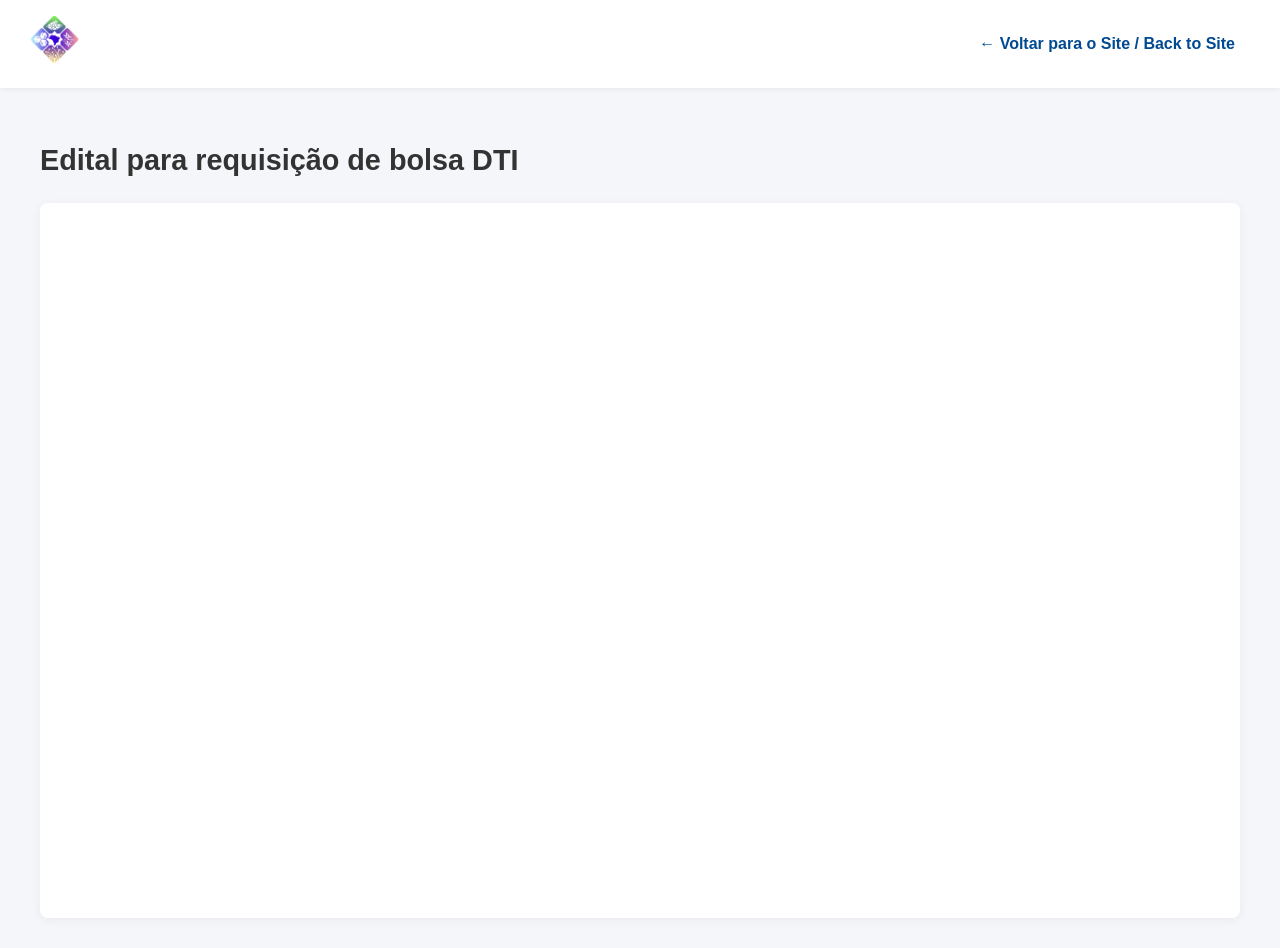
<file: documents/EditalBolsaDTI.html>
<!DOCTYPE html>
<html lang="pt-BR">

<head>
    <meta charset="UTF-8">
    <meta name="viewport" content="width=device-width, initial-scale=1.0">
    <title>Edital para requisição de bolsa DTI</title>
    <link rel="icon" type="image/png" href="../img/favicon-96x96.png" sizes="96x96" />
    <link rel="stylesheet" href="../css/styles.css">
    <style>
        body {
            font-family: 'Segoe UI', Tahoma, Geneva, Verdana, sans-serif;
            background-color: #f4f6f9;
            margin: 0;
            padding: 0;
        }

        .doc-header {
            background-color: #fff;
            padding: 15px 30px;
            box-shadow: 0 2px 5px rgba(0, 0, 0, 0.05);
            display: flex;
            align-items: center;
            justify-content: space-between;
        }

        .doc-header .logo-container img {
            height: 50px;
        }

        .back-btn {
            text-decoration: none;
            color: #004a91;
            font-weight: 600;
            display: flex;
            align-items: center;
            gap: 5px;
            padding: 8px 15px;
            border-radius: 5px;
            transition: background 0.2s;
        }

        .back-btn:hover {
            background-color: #eef4fa;
        }

        .doc-container {
            max-width: 1200px;
            margin: 30px auto;
            padding: 0 20px;
            height: calc(100vh - 100px);
            display: flex;
            flex-direction: column;
        }

        h1 {
            color: #333;
            margin-bottom: 20px;
            font-size: 1.8rem;
        }

        .iframe-wrapper {
            flex: 1;
            background: #fff;
            border-radius: 8px;
            box-shadow: 0 2px 10px rgba(0, 0, 0, 0.05);
            overflow: hidden;
        }

        iframe {
            width: 100%;
            height: 100%;
            border: none;
        }
    </style>
</head>

<body>

    <header class="doc-header">
        <div class="logo-container">
            <a href="../index.html">
                <img src="../img/Fungos_BR.png" alt="INCT-Fungos Logo">
            </a>
        </div>
        <a href="../index.html" class="back-btn">
            &larr; Voltar para o Site / Back to Site
        </a>
    </header>

    <div class="doc-container">
        <h1>Edital para requisição de bolsa DTI</h1>
        <div class="iframe-wrapper">
            <iframe
                src="https://docs.google.com/document/d/e/2PACX-1vRlu51YGl9zFLVI2mFvjYHZVH0lQWd76Xg03V3Rdq7DdMXAmeYn8hpMbFpLlNh07Q/pub"></iframe>
        </div>
    </div>

</body>

</html>
</file>
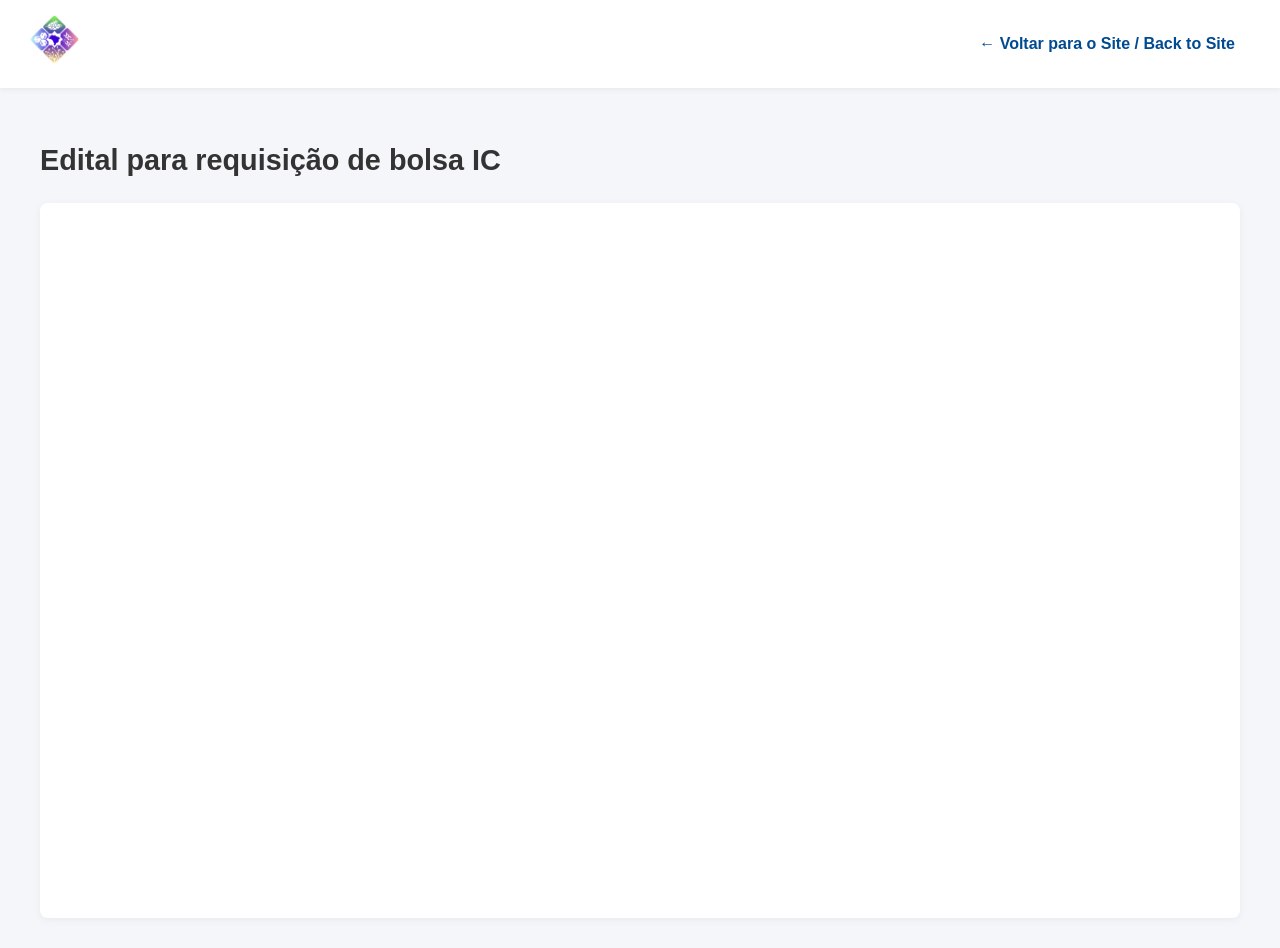
<file: documents/EditalBolsaIC.html>
<!DOCTYPE html>
<html lang="pt-BR">

<head>
    <meta charset="UTF-8">
    <meta name="viewport" content="width=device-width, initial-scale=1.0">
    <title>Edital para requisição de bolsa IC</title>
    <link rel="icon" type="image/png" href="../img/favicon-96x96.png" sizes="96x96" />
    <link rel="stylesheet" href="../css/styles.css">
    <style>
        body {
            font-family: 'Segoe UI', Tahoma, Geneva, Verdana, sans-serif;
            background-color: #f4f6f9;
            margin: 0;
            padding: 0;
        }

        .doc-header {
            background-color: #fff;
            padding: 15px 30px;
            box-shadow: 0 2px 5px rgba(0, 0, 0, 0.05);
            display: flex;
            align-items: center;
            justify-content: space-between;
        }

        .doc-header .logo-container img {
            height: 50px;
        }

        .back-btn {
            text-decoration: none;
            color: #004a91;
            font-weight: 600;
            display: flex;
            align-items: center;
            gap: 5px;
            padding: 8px 15px;
            border-radius: 5px;
            transition: background 0.2s;
        }

        .back-btn:hover {
            background-color: #eef4fa;
        }

        .doc-container {
            max-width: 1200px;
            margin: 30px auto;
            padding: 0 20px;
            height: calc(100vh - 100px);
            display: flex;
            flex-direction: column;
        }

        h1 {
            color: #333;
            margin-bottom: 20px;
            font-size: 1.8rem;
        }

        .iframe-wrapper {
            flex: 1;
            background: #fff;
            border-radius: 8px;
            box-shadow: 0 2px 10px rgba(0, 0, 0, 0.05);
            overflow: hidden;
        }

        iframe {
            width: 100%;
            height: 100%;
            border: none;
        }
    </style>
</head>

<body>

    <header class="doc-header">
        <div class="logo-container">
            <a href="../index.html">
                <img src="../img/Fungos_BR.png" alt="INCT-Fungos Logo">
            </a>
        </div>
        <a href="../index.html" class="back-btn">
            &larr; Voltar para o Site / Back to Site
        </a>
    </header>

    <div class="doc-container">
        <h1>Edital para requisição de bolsa IC</h1>
        <div class="iframe-wrapper">
            <iframe
                src="https://docs.google.com/document/d/e/2PACX-1vRPyEB8HQMghx0jC-bFn9xTIjj6s1EW_ccSByV-1FiKCmT9dV0Ul7AWJih1WxcliQ/pub"></iframe>
        </div>
    </div>

</body>

</html>
</file>
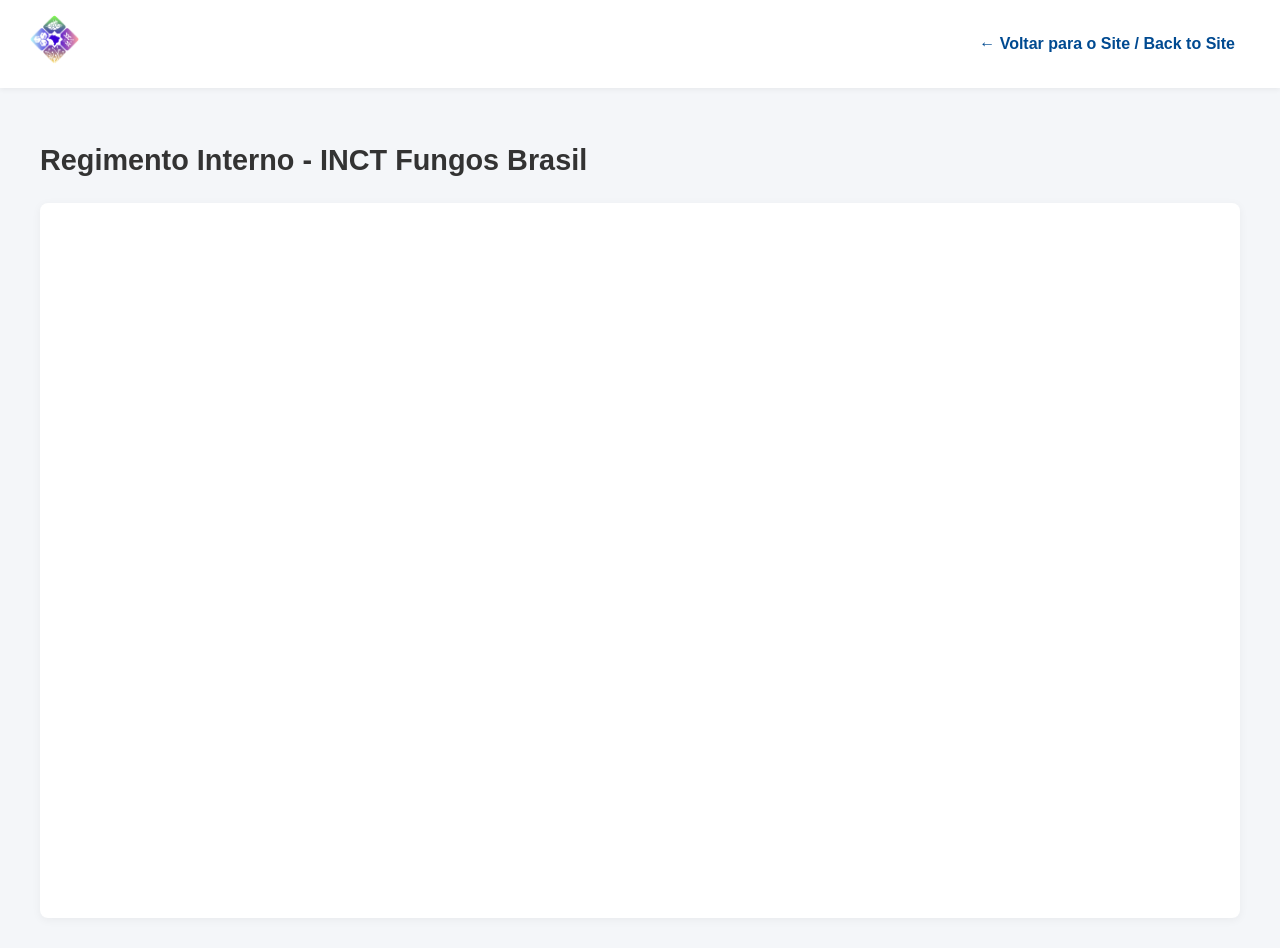
<file: documents/regimento.html>
<!DOCTYPE html>
<html lang="pt-BR">

<head>
    <meta charset="UTF-8">
    <meta name="viewport" content="width=device-width, initial-scale=1.0">
    <title>Regimento Interno - INCT Fungos Brasil</title>
    <link rel="icon" type="image/png" href="../img/favicon-96x96.png" sizes="96x96" />
    <link rel="stylesheet" href="../css/styles.css">
    <style>
        body {
            font-family: 'Segoe UI', Tahoma, Geneva, Verdana, sans-serif;
            background-color: #f4f6f9;
            margin: 0;
            padding: 0;
        }

        .doc-header {
            background-color: #fff;
            padding: 15px 30px;
            box-shadow: 0 2px 5px rgba(0, 0, 0, 0.05);
            display: flex;
            align-items: center;
            justify-content: space-between;
        }

        .doc-header .logo-container img {
            height: 50px;
        }

        .back-btn {
            text-decoration: none;
            color: #004a91;
            font-weight: 600;
            display: flex;
            align-items: center;
            gap: 5px;
            padding: 8px 15px;
            border-radius: 5px;
            transition: background 0.2s;
        }

        .back-btn:hover {
            background-color: #eef4fa;
        }

        .doc-container {
            max-width: 1200px;
            margin: 30px auto;
            padding: 0 20px;
            height: calc(100vh - 100px);
            display: flex;
            flex-direction: column;
        }

        h1 {
            color: #333;
            margin-bottom: 20px;
            font-size: 1.8rem;
        }

        .iframe-wrapper {
            flex: 1;
            background: #fff;
            border-radius: 8px;
            box-shadow: 0 2px 10px rgba(0, 0, 0, 0.05);
            overflow: hidden;
        }

        iframe {
            width: 100%;
            height: 100%;
            border: none;
        }
    </style>
</head>

<body>

    <header class="doc-header">
        <div class="logo-container">
            <a href="../index.html">
                <img src="../img/Fungos_BR.png" alt="INCT-Fungos Logo">
            </a>
        </div>
        <a href="../index.html" class="back-btn">
            &larr; Voltar para o Site / Back to Site
        </a>
    </header>

    <div class="doc-container">
        <h1>Regimento Interno - INCT Fungos Brasil</h1>
        <div class="iframe-wrapper">
            <iframe
                src="https://docs.google.com/document/d/e/2PACX-1vRDXv4N4HwqRpFY9Dq_bld-va7bBtDBf6wzK-w9VXgeyIgKmuauGu7DOZyY2e8sCA/pub?embedded=true"></iframe>
        </div>
    </div>

</body>

</html>
</file>
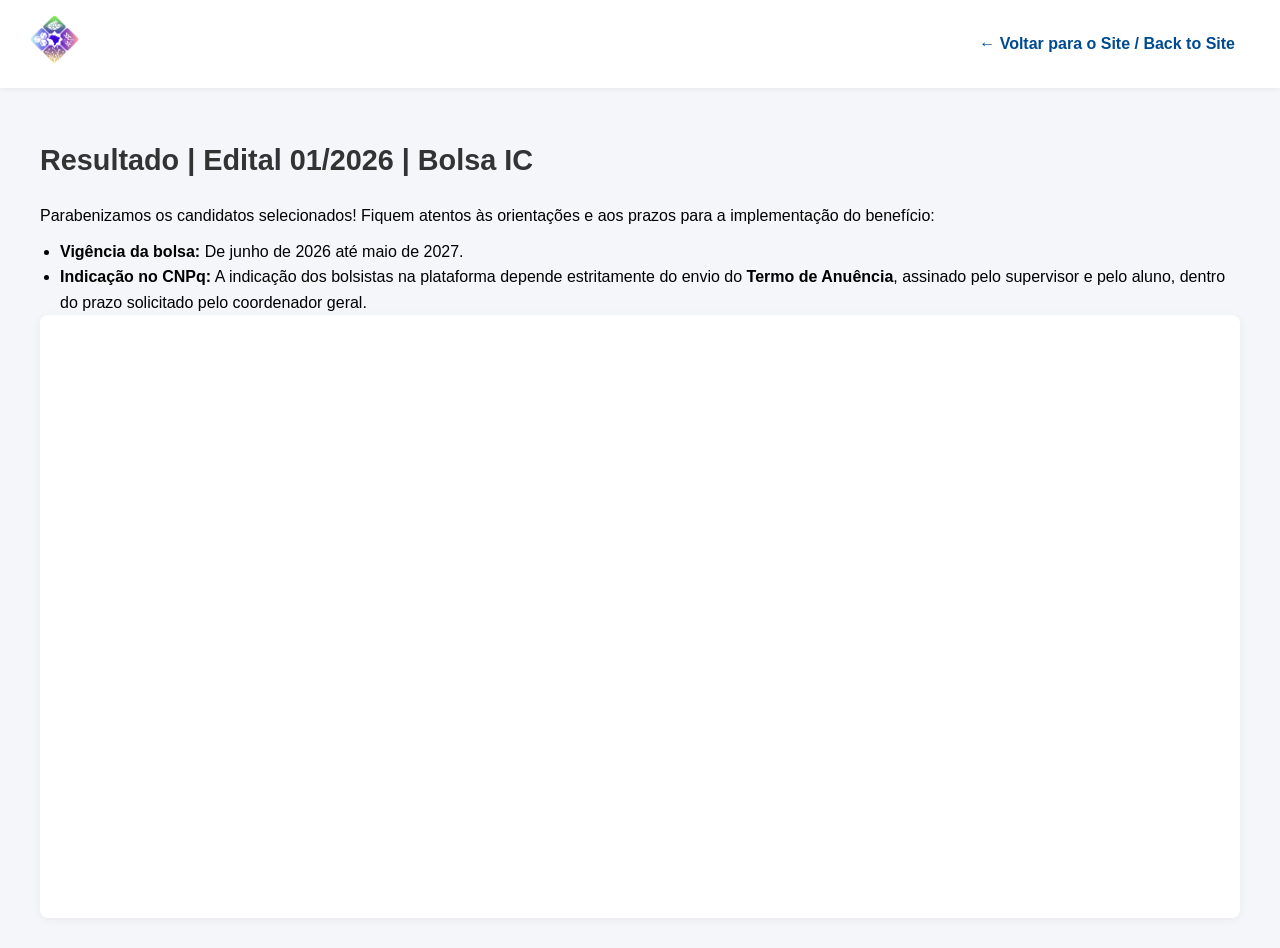
<file: documents/ResultadoBolsaIC.html>
<!DOCTYPE html>
<html lang="pt-BR">

<head>
    <meta charset="UTF-8">
    <meta name="viewport" content="width=device-width, initial-scale=1.0">
    <title>Resultado Bolsa IC 01/2026</title>
    <link rel="icon" type="image/png" href="../img/favicon-96x96.png" sizes="96x96" />
    <link rel="stylesheet" href="../css/styles.css">
    <style>
        body {
            font-family: 'Segoe UI', Tahoma, Geneva, Verdana, sans-serif;
            background-color: #f4f6f9;
            margin: 0;
            padding: 0;
        }

        .doc-header {
            background-color: #fff;
            padding: 15px 30px;
            box-shadow: 0 2px 5px rgba(0, 0, 0, 0.05);
            display: flex;
            align-items: center;
            justify-content: space-between;
        }

        .doc-header .logo-container img {
            height: 50px;
        }

        .back-btn {
            text-decoration: none;
            color: #004a91;
            font-weight: 600;
            display: flex;
            align-items: center;
            gap: 5px;
            padding: 8px 15px;
            border-radius: 5px;
            transition: background 0.2s;
        }

        .back-btn:hover {
            background-color: #eef4fa;
        }

        .doc-container {
            max-width: 1200px;
            margin: 30px auto;
            padding: 0 20px;
            height: calc(100vh - 100px);
            display: flex;
            flex-direction: column;
        }

        h1 {
            color: #333;
            margin-bottom: 20px;
            font-size: 1.8rem;
        }

        .iframe-wrapper {
            flex: 1;
            background: #fff;
            border-radius: 8px;
            box-shadow: 0 2px 10px rgba(0, 0, 0, 0.05);
            overflow: hidden;
        }

        iframe {
            width: 100%;
            height: 100%;
            border: none;
        }
    </style>
</head>

<body>

    <header class="doc-header">
        <div class="logo-container">
            <a href="../index.html">
                <img src="../img/Fungos_BR.png" alt="INCT-Fungos Logo">
            </a>
        </div>
        <a href="../index.html" class="back-btn">
            &larr; Voltar para o Site / Back to Site
        </a>
    </header>

    <div class="doc-container">
        <h1>Resultado | Edital 01/2026 | Bolsa IC</h1>
        <div class="doc-description">
            <p style="margin-top: 0; margin-bottom: 10px;">Parabenizamos os candidatos selecionados! Fiquem atentos às orientações e aos prazos para a implementação do benefício:</p>
            <ul style="margin: 0; padding-left: 20px;">
                <li><strong>Vigência da bolsa:</strong> De junho de 2026 até maio de 2027.</li>
                <li><strong>Indicação no CNPq:</strong> A indicação dos bolsistas na plataforma depende estritamente do envio do <strong>Termo de Anuência</strong>, assinado pelo supervisor e pelo aluno, dentro do prazo solicitado pelo coordenador geral.</li>
            </ul>
        </div>
        <div class="iframe-wrapper">
            <iframe
                src="https://docs.google.com/document/d/e/2PACX-1vS4gRa-M4nsQ5svWqhU10KbjZN33qRkN33ETbSfFT7oF6N3QSIZDNyf1n5yiDC_yQ/pub?embedded=true"></iframe>
        </div>
    </div>

</body>

</html>
</file>
<file: css/styles.css>
/* --- Configuração Geral --- */
body {
    font-family: -apple-system, BlinkMacSystemFont, "Segoe UI", Roboto, Helvetica, Arial, sans-serif;
    margin: 0;
    padding: 0;
    line-height: 1.6;
    background-color: #f9f9f9;
}

main {
    max-width: 1200px;
    margin: 0 auto;
    padding: 20px;
}

h1,
h2,
h3,
h4 {
    color: #333;
}

h2 {
    border-bottom: 3px solid #004a91;
    /* Cor inspirada no logo */
    padding-bottom: 10px;
    margin-top: 20px;
    /* Reduced margin-top for tabs */
}

h3 {
    color: #006fce;
    margin-top: 30px;
}

a {
    color: #006fce;
    text-decoration: none;
}

a:hover {
    text-decoration: underline;
}

img {
    max-width: 100%;
    height: auto;
}

hr {
    border: 0;
    border-top: 1px solid #eee;
    margin: 40px 0;
}

/* --- Navigation Tabs (Updated) --- */
nav {
    display: flex;
    align-items: center;
    padding: 0 15px;
    background: #34495e;
    border-radius: 0;
    box-shadow: 0 2px 5px rgba(0, 0, 0, 0.1);
    justify-content: space-between;
    flex-wrap: nowrap;
}

nav .logo-container {
    display: flex;
    align-items: center;
    gap: 10px;
    margin-right: 20px;
}

nav .logo-container a {
    display: flex;
    align-items: center;
    height: 100%;
}

nav .logo {
    height: auto;
    max-height: 40px;
    /* changed from height: 40px to retain proportions better if aspect ratio differs */
    width: auto;
    flex-shrink: 0;
}

nav .nav-links {
    display: flex;
    flex-wrap: wrap;
    justify-content: center;
    align-items: center;
}

nav button {
    background-color: #34495e;
    border: none;
    color: white;
    padding: 20px 25px;
    cursor: pointer;
    font-size: 14px;
    transition: background-color 0.3s;
    outline: none;
    white-space: nowrap;
}

nav button:hover,
.dropdown:hover .dropbtn {
    background-color: #4a6580;
}

nav button.active {
    background-color: #004a91;
}

/* --- Dropdown Styles --- */
.dropdown {
    position: relative;
    display: inline-block;
}

.dropdown-content {
    display: none;
    position: absolute;
    background-color: #f9f9f9;
    min-width: 160px;
    box-shadow: 0px 8px 16px 0px rgba(0, 0, 0, 0.2);
    z-index: 1000;
}

.dropdown-content button {
    color: black;
    padding: 12px 16px;
    text-decoration: none;
    display: block;
    text-align: left;
    width: 100%;
    background-color: #f9f9f9;
}

.dropdown-content button:hover {
    background-color: #ddd;
    color: black;
}

/* Show the dropdown menu on hover */
.dropdown:hover .dropdown-content {
    display: block;
}

/* Arrow styling */
.arrow {
    font-size: 0.8em;
    margin-left: 5px;
}

/* --- Tab Content --- */
.tab-content {
    display: none;
    padding: 20px 0;
    animation: fadeIn 0.5s;
}

.tab-content.active {
    display: block;
}

@keyframes fadeIn {
    from {
        opacity: 0;
    }

    to {
        opacity: 1;
    }
}

/* --- Seção do Banner --- */
.banner {
    background-image: url('../img/banner.jpeg');
    background-size: cover;
    background-position: center 30%;
    height: 450px;
    color: white;
    display: flex;
    align-items: center;
    justify-content: center;
    text-align: center;
    position: relative;
}

.banner::before {
    content: '';
    position: absolute;
    top: 0;
    left: 0;
    width: 100%;
    height: 100%;
    background: rgba(0, 0, 0, 0.5);
}

.banner-content {
    position: relative;
    z-index: 2;
    padding: 20px;
}

.banner-content h1 {
    font-size: 3.5rem;
    margin: 0;
    color: #fff;
    text-shadow: 2px 2px 4px rgba(0, 0, 0, 0.7);
}

/* --- Seção Home --- */
#home .logo-home {
    display: block;
    margin: 20px auto;
    max-width: 300px;
}

#home p {
    font-size: 1.1rem;
    text-align: justify;
}

/* --- Seção Committee --- */
.committee-member {
    display: flex;
    flex-wrap: wrap;
    gap: 25px;
    margin: 30px 0;
    padding: 20px;
    background: #fff;
    border-radius: 8px;
    box-shadow: 0 2px 8px rgba(0, 0, 0, 0.08);
    align-items: flex-start;
}

.committee-member img {
    width: 150px;
    height: 150px;
    border-radius: 50%;
    object-fit: cover;
    border: 3px solid #eee;
}

.committee-member .info {
    flex: 1;
    min-width: 300px;
}

.committee-member .info h4 {
    font-size: 1.8rem;
    margin: 0 0 10px 0;
    color: #333;
}

.committee-member .info h5 {
    font-size: 1.1rem;
    color: #004a91;
    border-bottom: 1px solid #eee;
    padding-bottom: 5px;
    margin-top: 20px;
}

.committee-member .info p {
    text-align: justify;
    margin-bottom: 0;
}

.committee-member .info ul {
    list-style: square;
    padding-left: 20px;
    margin-top: 10px;
}

/* --- Seções Placeholder --- */
.placeholder {
    min-height: 150px;
    display: flex;
    align-items: center;
    justify-content: center;
    font-size: 1.2rem;
    color: #888;
    background: #fff;
    border-radius: 8px;
    box-shadow: 0 2px 8px rgba(0, 0, 0, 0.08);
    margin-top: 20px;
}

/* --- Table Styles (for Team tab) --- */
table {
    width: 100%;
    border-collapse: collapse;
    margin-top: 20px;
    margin-bottom: 30px;
    background: #fff;
    box-shadow: 0 2px 8px rgba(0, 0, 0, 0.08);
    overflow: hidden;
    /* For rounded corners on shadow */
    border-radius: 8px;
}

th,
td {
    border: 1px solid #ddd;
    padding: 12px 15px;
    text-align: left;
}

th {
    background-color: #f4f4f4;
    color: #333;
    font-weight: 600;
}

tbody tr:nth-child(even) {
    background-color: #f9f9f9;
}

tbody tr:hover {
    background-color: #f1f1f1;
}

/* --- Image Grid (for NeoMycologist) --- */
.image-grid {
    display: grid;
    grid-template-columns: repeat(2, 1fr);
    /* 2 columns */
    gap: 15px;
    margin-top: 20px;
}

.grid-item img {
    width: 100%;
    height: auto;
    border-radius: 8px;
    box-shadow: 0 2px 8px rgba(0, 0, 0, 0.1);
    transition: transform 0.2s;
}

.grid-item img:hover {
    transform: scale(1.03);
}

/* --- Footer --- */
footer {
    background-color: #34495e;
    color: #ccc;
    text-align: center;
    padding: 30px 20px;
    margin-top: 40px;
}

.footer-banner {
    background-color: white;
    padding: 20px 40px;
    border-radius: 10px;
    display: inline-block;
    margin-bottom: 20px;
    max-width: 90%;
}

.footer-logos {
    display: flex;
    flex-direction: column;
    align-items: center;
    gap: 20px;
    margin: 0;
    /* Reset margin since banner handles it */
}

.footer-logos img {
    width: auto;
    transition: opacity 0.3s;
}

.footer-logos img:hover {
    opacity: 1;
}

/* Row 1: Larger logos */
.footer-row:first-child img {
    max-height: 80px;
    margin: 0 15px;
}

/* Row 2: Largest logo (width base) */
.footer-row:last-child img {
    max-height: 120px;
}

footer p {
    margin: 0;
    font-size: 0.9rem;
}

/* --- Language Switcher --- */
.lang-switch {
    margin-left: auto;
    display: flex;
    gap: 10px;
    color: white;
    font-weight: bold;
}

.lang-switch a {
    color: #ccc;
    text-decoration: none;
    font-size: 0.9rem;
}

.lang-switch a:hover,
.lang-switch a.active {
    color: white;
    text-decoration: underline;
}

/* --- Responsividade --- */
@media (max-width: 900px) {

    /* On medium screens, allow nav links to wrap */
    nav {
        flex-wrap: wrap;
        justify-content: center;
    }

    nav .nav-links {
        flex-basis: 100%;
        order: 2;
        /* Put links below logo */
    }

    nav .logo {
        order: 1;
        /* Put logo first */
        margin-bottom: 10px;
    }

    .banner-content h1 {
        font-size: 2.5rem;
    }

    .lang-switch {
        order: 0;
        width: 100%;
        justify-content: center;
        margin-bottom: 10px;
    }
}

@media (max-width: 768px) {

    /* On small screens, stack logo and buttons */
    nav {
        flex-direction: column;
        align-items: center;
    }

    nav .logo {
        margin-bottom: 10px;
    }

    nav .nav-links {
        width: 100%;
        flex-direction: column;
        /* Stack links vertically */
    }

    nav button {
        width: 100%;
        /* Stack tabs */
        text-align: left;
    }

    .dropdown {
        display: block;
        width: 100%;
    }

    .dropbtn {
        width: 100%;
        text-align: left;
    }

    /* On mobile, standard hover is tricky. 
       Usually JS is better for toggling, but for simplicity here 
       we'll just show the content relative or on tap (if hover triggers).
       Ideally, we might want it always expanded or toggle on click.
       Let's adjust it to appear inline if possible or keep hover behavior. */
    .dropdown-content {
        position: relative;
        box-shadow: none;
    }

    .banner {
        height: 300px;
    }

    .committee-member {
        flex-direction: column;
        align-items: center;
        text-align: center;
    }

    .committee-member .info p {
        text-align: center;
    }
}

/* For tables and grids on small screens */
@media (max-width: 600px) {
    table {
        display: block;
        overflow-x: auto;
        /* Allow horizontal scrolling for tables */
        white-space: nowrap;
    }

    /* Stack the 2x2 grid into a single column */
    .image-grid {
        grid-template-columns: 1fr;
    }
}

/* --- Institutions Infographic --- */
.infographic-dashboard {
    display: flex;
    justify-content: space-around;
    flex-wrap: wrap;
    margin-bottom: 40px;
    gap: 20px;
}

.stat-card {
    background: #fff;
    border-radius: 12px;
    box-shadow: 0 4px 15px rgba(0, 0, 0, 0.1);
    padding: 20px;
    text-align: center;
    flex: 1;
    min-width: 200px;
    border-top: 4px solid #004a91;
    transition: transform 0.3s ease;
}

.stat-card:hover {
    transform: translateY(-5px);
}

.stat-card .number {
    display: block;
    font-size: 2.5rem;
    font-weight: bold;
    color: #004a91;
    margin-bottom: 5px;
}

.stat-card .label {
    font-size: 1.1rem;
    color: #555;
    text-transform: uppercase;
    letter-spacing: 1px;
}

.region-container {
    margin-bottom: 50px;
}

.region-title {
    background-color: #004a91;
    color: white;
    padding: 15px;
    border-radius: 8px 8px 0 0;
    margin-bottom: 0;
    font-size: 1.4rem;
    display: flex;
    align-items: center;
}

.region-title .icon {
    margin-right: 15px;
    font-size: 1.8rem;
}

.institution-grid {
    display: grid;
    grid-template-columns: repeat(auto-fill, minmax(300px, 1fr));
    gap: 20px;
    background: #fff;
    padding: 20px;
    border: 1px solid #eee;
    border-top: none;
    border-radius: 0 0 8px 8px;
    box-shadow: 0 2px 8px rgba(0, 0, 0, 0.05);
}

.inst-card {
    background: #fdfdfd;
    border: 1px solid #e0e0e0;
    border-radius: 8px;
    padding: 15px;
    position: relative;
    transition: all 0.3s ease;
}

.inst-card:hover {
    border-color: #006fce;
    background: #fff;
    box-shadow: 0 4px 12px rgba(0, 0, 0, 0.1);
}

.inst-card h4 {
    margin: 0 0 10px 0;
    font-size: 1.1rem;
    color: #333;
    font-weight: 600;
}

.inst-card .sub-info {
    font-size: 0.9rem;
    color: #666;
    font-style: italic;
}

.publications-list {
    display: flex;
    flex-direction: column;
    gap: 20px;
    max-width: 900px;
    margin: 0 auto;
}

.publications-list .inst-card {
    text-align: left;
}

.publications-list .inst-card h4 {
    font-style: italic;
    margin-bottom: 12px;
}

.publications-list .inst-card p {
    margin: 6px 0;
    color: #444;
}

.country-section {
    display: flex;
    flex-wrap: wrap;
    gap: 30px;
    justify-content: center;
}

.country-group {
    background: #fff;
    border-radius: 12px;
    padding: 20px;
    width: 250px;
    box-shadow: 0 4px 10px rgba(0, 0, 0, 0.08);
    text-align: center;
}

.country-flag {
    font-size: 3rem;
    display: block;
    margin-bottom: 10px;
}

.country-name {
    font-size: 1.2rem;
    font-weight: bold;
    color: #004a91;
    margin-bottom: 15px;
    border-bottom: 2px solid #f0f0f0;
    padding-bottom: 10px;
}

.country-inst-list {
    list-style: none;
    padding: 0;
    margin: 0;
    text-align: left;
}

.country-inst-list li {
    margin-bottom: 10px;
    font-size: 0.95rem;
    line-height: 1.4;
    padding-bottom: 8px;
    border-bottom: 1px dashed #eee;
}

.country-inst-list li:last-child {
    border-bottom: none;
}

/* --- Responsive Iframes --- */
iframe {
    max-width: 100%;
}

@media (max-width: 768px) {

    /* Ensure iframes scale down on mobile */
    iframe {
        width: 100% !important;
    }
}
</file>
<file: css/neomycologist.css>
/* Fungal Insights Tab Styles */
.nm-banner-container {
    width: 100%;
    margin-bottom: 20px;
    text-align: center;
}
.nm-banner {
    max-width: 100%;
    height: auto;
    border-radius: 8px;
    box-shadow: 0 4px 6px rgba(0,0,0,0.1);
}
.nm-container {
    display: flex;
    flex-wrap: wrap;
    gap: 20px;
    background-color: #f9f9f9;
    padding: 20px;
    border-radius: 10px;
}
.nm-sidebar {
    flex: 0 0 250px;
    border-right: 1px solid #ddd;
    padding-right: 20px;
}
.nm-nav-buttons {
    display: flex;
    flex-direction: column;
    gap: 10px;
}
.nm-nav-btn {
    padding: 12px 15px;
    text-align: left;
    background-color: #fff;
    border: 1px solid #eee;
    border-radius: 6px;
    cursor: pointer;
    transition: all 0.3s ease;
    font-weight: 500;
    color: #444;
}
.nm-nav-btn:hover {
    background-color: #eef;
    color: #004a91;
    border-color: #cce;
}
.nm-nav-btn.active {
    background-color: #004a91;
    color: #fff;
    border-color: #004a91;
}
.nm-content-area {
    flex: 1;
    min-width: 300px;
    position: relative;
    background: #fff;
    padding: 30px;
    border-radius: 8px;
    box-shadow: 0 2px 4px rgba(0,0,0,0.05);
}
.nm-subtab-content {
    position: relative;
    animation: fadeIn 0.5s;
}
.nm-decoration-icon {
    position: absolute;
    top: 0;
    right: 0;
    width: 80px;
    height: 80px;
    opacity: 0.2;
    z-index: 0;
    pointer-events: none;
}
@keyframes fadeIn {
    from { opacity: 0; }
    to { opacity: 1; }
}

@media (max-width: 768px) {
    .nm-container {
        flex-direction: column;
    }
    .nm-sidebar {
        flex: auto;
        border-right: none;
        border-bottom: 1px solid #ddd;
        padding-right: 0;
        padding-bottom: 20px;
    }
}

/* Content Spacing (removing need for <br>) */
.nm-content-area p,
.nm-content-area ul,
.nm-content-area h3,
.nm-content-area h4,
.nm-content-area h5,
.nm-content-area blockquote {
    margin-bottom: 15px;
}

.nm-content-area h2 {
    margin-bottom: 20px;
    color: #004a91;
}

.nm-content-area ul {
    padding-left: 20px;
}

/* Footer Icons */
.nm-footer-icons {
    display: flex;
    justify-content: space-around;
    flex-wrap: wrap;
    gap: 15px;
    margin-top: 40px;
    padding-top: 20px;
    border-top: 1px solid #eee;
}

.nm-footer-icon {
    width: 60px;
    height: auto;
    max-height: 60px;
    object-fit: contain;
    transition: transform 0.3s ease;
}

.nm-footer-icon:hover {
    transform: scale(1.1);
}
</file>
<file: css/search.css>
/* --- Search Trigger Button in Nav --- */
.nav-search-btn {
    background-color: transparent;
    border: 1px solid rgba(255, 255, 255, 0.3);
    color: white;
    padding: 8px 14px;
    border-radius: 20px;
    cursor: pointer;
    font-size: 13px;
    display: inline-flex;
    align-items: center;
    gap: 6px;
    transition: all 0.2s ease;
    margin-left: 10px;
    outline: none;
}

.nav-search-btn:hover {
    background-color: rgba(255, 255, 255, 0.15);
    border-color: rgba(255, 255, 255, 0.6);
}

.nav-search-btn svg {
    flex-shrink: 0;
}

/* --- Search Modal Overlay --- */
.search-modal-overlay {
    position: fixed;
    top: 0;
    left: 0;
    width: 100vw;
    height: 100vh;
    background-color: rgba(15, 23, 42, 0.6);
    backdrop-filter: blur(4px);
    z-index: 99999;
    display: flex;
    justify-content: center;
    align-items: flex-start;
    padding-top: 70px;
    opacity: 0;
    visibility: hidden;
    transition: opacity 0.2s ease, visibility 0.2s ease;
}

.search-modal-overlay.active {
    opacity: 1;
    visibility: visible;
}

/* --- Search Modal Card --- */
.search-modal-card {
    background: #ffffff;
    border-radius: 12px;
    width: 90%;
    max-width: 680px;
    max-height: 80vh;
    display: flex;
    flex-direction: column;
    box-shadow: 0 20px 25px -5px rgba(0, 0, 0, 0.2), 0 10px 10px -5px rgba(0, 0, 0, 0.04);
    overflow: hidden;
    transform: translateY(-10px);
    transition: transform 0.2s ease;
}

.search-modal-overlay.active .search-modal-card {
    transform: translateY(0);
}

/* --- Search Input Header --- */
.search-modal-header {
    display: flex;
    align-items: center;
    padding: 12px 20px;
    border-bottom: 1px solid #e2e8f0;
    background: #f8fafc;
    gap: 12px;
}

.search-icon-svg {
    color: #64748b;
    flex-shrink: 0;
}

.search-modal-input {
    flex: 1;
    border: none;
    outline: none;
    font-size: 1.05rem;
    background: transparent;
    color: #1e293b;
    font-family: inherit;
}

.search-modal-input::placeholder {
    color: #94a3b8;
}

.search-clear-btn,
.search-close-btn {
    background: none;
    border: none;
    color: #64748b;
    cursor: pointer;
    padding: 6px;
    border-radius: 50%;
    display: flex;
    align-items: center;
    justify-content: center;
    transition: background 0.2s, color 0.2s;
}

.search-clear-btn:hover,
.search-close-btn:hover {
    background: #e2e8f0;
    color: #0f172a;
}

/* --- Results Stats Header --- */
.search-stats-bar {
    padding: 8px 20px;
    font-size: 0.85rem;
    color: #64748b;
    background: #ffffff;
    border-bottom: 1px solid #f1f5f9;
}

/* --- Results List Container --- */
.search-results-container {
    overflow-y: auto;
    padding: 12px 16px;
    flex: 1;
    max-height: 60vh;
}

/* --- Search Result Item --- */
.search-result-item {
    padding: 14px 16px;
    border: 1px solid #e2e8f0;
    border-radius: 8px;
    margin-bottom: 10px;
    cursor: pointer;
    background: #ffffff;
    transition: all 0.15s ease;
}

.search-result-item:hover {
    background-color: #f0f7ff;
    border-color: #004a91;
    box-shadow: 0 2px 6px rgba(0, 74, 145, 0.08);
}

.search-result-header {
    display: flex;
    align-items: center;
    justify-content: space-between;
    gap: 10px;
    margin-bottom: 6px;
}

.search-result-badge {
    font-size: 0.75rem;
    font-weight: 600;
    padding: 3px 8px;
    border-radius: 4px;
    background-color: #e0f2fe;
    color: #0369a1;
    display: inline-block;
}

.search-result-title {
    font-size: 1rem;
    font-weight: 600;
    color: #004a91;
    margin: 0;
}

.search-result-snippet {
    font-size: 0.9rem;
    color: #475569;
    line-height: 1.4;
    margin: 0;
}

/* --- Highlight Mark --- */
mark.search-highlight {
    background-color: #fef08a;
    color: #854d0e;
    padding: 1px 3px;
    border-radius: 3px;
    font-weight: 600;
}

/* --- Empty / Initial States --- */
.search-empty-state {
    text-align: center;
    padding: 40px 20px;
    color: #94a3b8;
}

.search-empty-state svg {
    margin-bottom: 12px;
    color: #cbd5e1;
}

/* --- Target Element Flash Highlight --- */
@keyframes searchTargetFlash {
    0% {
        background-color: #fef08a;
        box-shadow: 0 0 0 4px #fde047;
    }
    100% {
        background-color: transparent;
        box-shadow: none;
    }
}

.search-flash-target {
    animation: searchTargetFlash 2.5s ease-out;
    border-radius: 4px;
}

/* --- Responsive Adjustments --- */
@media (max-width: 640px) {
    .search-modal-overlay {
        padding-top: 20px;
    }
    .search-modal-card {
        width: 95%;
        max-height: 90vh;
    }
}
</file>
